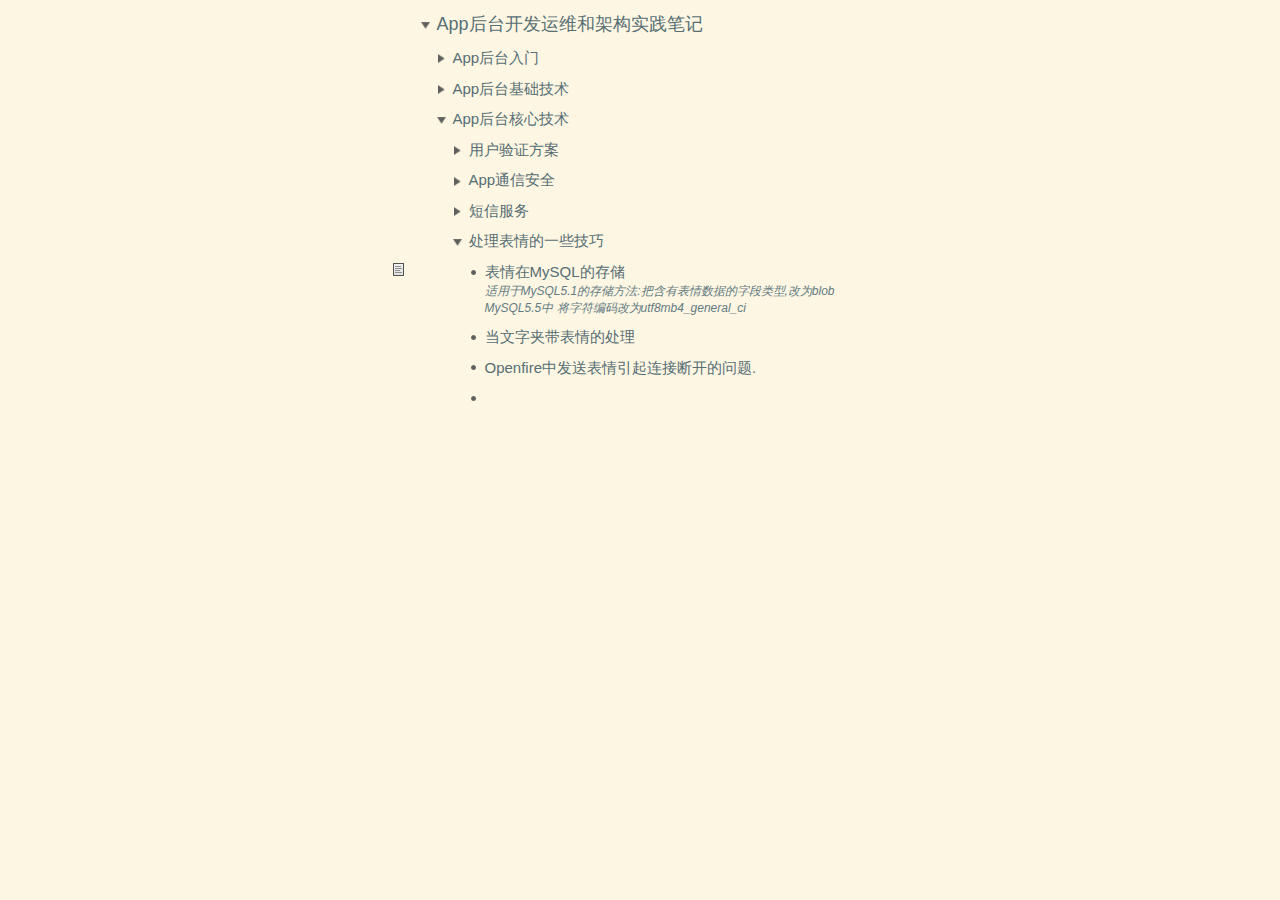
<file: App后台开发运维笔记.html/index.html>
<!DOCTYPE html><html><head><meta http-equiv="Content-Type" content="text/html; charset=utf-8"><meta charset="UTF-8"><title>App后台开发运维笔记</title><script type="text/javascript" src="jquery-3.1.0.min.js"></script><script type="text/javascript" src="outliner.js"></script><link href="styles.css" type="text/css" rel="stylesheet"></head><body id="wholeDocument" data-theme="light" class=""><div id="centered"><table data-level="1" id="dSvITtVVZhy" class="whole-row root" data-state="expanded" data-has-children="1" data-below-children="" data-bottom-padding="5" data-above-note="" data-above-children=""><tr class="outline-row level-1"><td><div class="alt-row-layer fill-cell"><div class="fill-cell "><div class="note-icon"></div></div></div></td><td><div class="alt-row-layer fill-cell"><div class="fill-cell force-wrap"><table class="outline-column"><tr><td class="" onmousedown="ioSwitch('dSvITtVVZhy', event.shiftKey)" style="width: 9px; "> </td><td class="handle " onmousedown="ioSwitch('dSvITtVVZhy', event.shiftKey)" style="padding-top: 4px;  width: 15px; "><div class="handle"><img id="idSvITtVVZhy" alt="V" class="parent" src="Expanded.png" title="collapse"></div></td><td class="label empty" style="padding-top: 4px; width: 1px; "></td><td class="column" style="padding-bottom: 5px; padding-top: 4px; "><div class="force-wrap white-space">App后台开发运维和架构实践笔记</div></td></tr></table></div></div></td></tr></table><table data-level="2" id="fnP6BwjlqSx" class="whole-row" data-state="collapsed" data-has-children="1" data-below-children="" data-bottom-padding="5" data-above-note="" data-above-children=""><tr class="outline-row level-2"><td><div class="alt-row-layer fill-cell"><div class="fill-cell "><div class="note-icon"></div></div></div></td><td><div class="alt-row-layer fill-cell"><div class="fill-cell force-wrap"><table class="outline-column"><tr><td class="" onmousedown="ioSwitch('fnP6BwjlqSx', event.shiftKey)" style="width: 25px; "> </td><td class="handle " onmousedown="ioSwitch('fnP6BwjlqSx', event.shiftKey)" style="padding-top: 4px;  width: 15px; "><div class="handle"><img id="ifnP6BwjlqSx" alt="&gt;" class="parent" src="Collapsed.png" title="expand"></div></td><td class="label empty" style="padding-top: 4px; width: 1px; "></td><td class="column" style="padding-bottom: 5px; padding-top: 4px; "><div class="force-wrap white-space">App后台入门</div></td></tr></table></div></div></td></tr></table><table data-level="3" id="nYdFBynxnC_" class="whole-row" data-state="collapsed" data-has-children="1" data-below-children="" data-bottom-padding="5" data-above-note="" data-above-children=""><tr class="outline-row level-3"><td><div class="alt-row-layer fill-cell"><div class="fill-cell "><div class="note-icon"></div></div></div></td><td><div class="alt-row-layer fill-cell"><div class="fill-cell force-wrap"><table class="outline-column"><tr><td class="" onmousedown="ioSwitch('nYdFBynxnC_', event.shiftKey)" style="width: 41px; "> </td><td class="handle " onmousedown="ioSwitch('nYdFBynxnC_', event.shiftKey)" style="padding-top: 4px;  width: 15px; "><div class="handle"><img id="inYdFBynxnC_" alt="&gt;" class="parent" src="Collapsed.png" title="expand"></div></td><td class="label empty" style="padding-top: 4px; width: 1px; "></td><td class="column" style="padding-bottom: 5px; padding-top: 4px; "><div class="force-wrap white-space">App后台的功能</div></td></tr></table></div></div></td></tr></table><table data-level="4" id="mieXa-tcAus" class="whole-row" data-state="collapsed" data-has-children="0" data-below-children="" data-bottom-padding="5" data-above-note="" data-above-children=""><tr class="outline-row level-4"><td><div class="alt-row-layer fill-cell"><div class="fill-cell "><div class="note-icon"></div></div></div></td><td><div class="alt-row-layer fill-cell"><div class="fill-cell force-wrap"><table class="outline-column"><tr><td class="" style="width: 57px; "> </td><td class="handle " style="padding-top: 4px;  width: 15px; "><div class="handle"><img alt="*" class="leaf" src="LeafRowHandle.png"></div></td><td class="label empty" style="padding-top: 4px; width: 1px; "></td><td class="column" style="padding-bottom: 5px; padding-top: 4px; "><div class="force-wrap white-space">远程存储数据</div></td></tr></table></div></div></td></tr></table><table data-level="4" id="pBh2o0d-HZf" class="whole-row" data-state="collapsed" data-has-children="0" data-below-children="" data-bottom-padding="5" data-above-note="" data-above-children=""><tr class="outline-row level-4"><td><div class="alt-row-layer fill-cell"><div class="fill-cell "><div class="note-icon"></div></div></div></td><td><div class="alt-row-layer fill-cell"><div class="fill-cell force-wrap"><table class="outline-column"><tr><td class="" style="width: 57px; "> </td><td class="handle " style="padding-top: 4px;  width: 15px; "><div class="handle"><img alt="*" class="leaf" src="LeafRowHandle.png"></div></td><td class="label empty" style="padding-top: 4px; width: 1px; "></td><td class="column" style="padding-bottom: 5px; padding-top: 4px; "><div class="force-wrap white-space">消息中转</div></td></tr></table></div></div></td></tr></table><table data-level="3" id="bvHT5aC2Iq2" class="whole-row" data-state="collapsed" data-has-children="1" data-below-children="" data-bottom-padding="5" data-above-note="" data-above-children=""><tr class="outline-row level-3"><td><div class="alt-row-layer fill-cell"><div class="fill-cell "><div class="note-icon"></div></div></div></td><td><div class="alt-row-layer fill-cell"><div class="fill-cell force-wrap"><table class="outline-column"><tr><td class="" onmousedown="ioSwitch('bvHT5aC2Iq2', event.shiftKey)" style="width: 41px; "> </td><td class="handle " onmousedown="ioSwitch('bvHT5aC2Iq2', event.shiftKey)" style="padding-top: 4px;  width: 15px; "><div class="handle"><img id="ibvHT5aC2Iq2" alt="&gt;" class="parent" src="Collapsed.png" title="expand"></div></td><td class="label empty" style="padding-top: 4px; width: 1px; "></td><td class="column" style="padding-bottom: 5px; padding-top: 4px; "><div class="force-wrap white-space">App后台架构</div></td></tr></table></div></div></td></tr></table><table data-level="4" id="mtTN-6v9uZd" class="whole-row" data-state="collapsed" data-has-children="0" data-below-children="" data-bottom-padding="5" data-above-note="" data-above-children=""><tr class="outline-row level-4"><td onmousedown="toggleNote('mtTN-6v9uZd', event.shiftKey)"><div class="alt-row-layer fill-cell"><div class="fill-cell "><div class="note-icon"><img id="nimtTN-6v9uZd" alt="V" class="note-icon" src="OONote.png" title="toggle note"></div></div></div></td><td><div class="alt-row-layer fill-cell"><div class="fill-cell force-wrap"><table class="outline-column"><tr><td class="" style="width: 57px; "> </td><td class="handle " style="padding-top: 4px;  width: 15px; "><div class="handle"><img alt="*" class="leaf" src="LeafRowHandle.png"></div></td><td class="label empty" style="padding-top: 4px; width: 1px; "></td><td class="column" style="padding-top: 4px; "><div class="force-wrap white-space">网站架构</div></td></tr></table></div></div></td></tr></table><table data-level="4" id="nmtTN-6v9uZd" class="whole-note" data-state="expanded" data-below-children="" data-bottom-padding="5" data-above-children=""><tr class="note-row level-4"><td><div class="note-filler"><div></div></div></td><td><div class="note-outline-column-div force-wrap fill-cell"><table class="note-table"><tr><td style="width: 57px;" class="note-bg "> </td><td class="note-bg " style="width: 15px;"> </td><td class="note-bg label empty" style=" color: rgba(0,0,0,0); width: 1px; "></td><td class="note" style="padding-bottom: 5px; "><div class="force-wrap white-space">一般认为是根据客户需求分析的结果,准确定位目标群体,设定网站整体架构,规划,设计网站栏目及其内容,制定网站开发流程及顺序,以最大限度地进行高效资源分配与管理的设计.</div></td></tr></table></div></td></tr></table><table data-level="4" id="lX8VsEtQkUd" class="whole-row" data-state="collapsed" data-has-children="1" data-below-children="" data-bottom-padding="5" data-above-note="" data-above-children=""><tr class="outline-row level-4"><td><div class="alt-row-layer fill-cell"><div class="fill-cell "><div class="note-icon"></div></div></div></td><td><div class="alt-row-layer fill-cell"><div class="fill-cell force-wrap"><table class="outline-column"><tr><td class="" onmousedown="ioSwitch('lX8VsEtQkUd', event.shiftKey)" style="width: 57px; "> </td><td class="handle " onmousedown="ioSwitch('lX8VsEtQkUd', event.shiftKey)" style="padding-top: 4px;  width: 15px; "><div class="handle"><img id="ilX8VsEtQkUd" alt="&gt;" class="parent" src="Collapsed.png" title="expand"></div></td><td class="label empty" style="padding-top: 4px; width: 1px; "></td><td class="column" style="padding-bottom: 5px; padding-top: 4px; "><div class="force-wrap white-space">设计App架构</div></td></tr></table></div></div></td></tr></table><table data-level="5" id="aM_BUnLj6aJ" class="whole-row" data-state="collapsed" data-has-children="0" data-below-children="" data-bottom-padding="5" data-above-note="" data-above-children=""><tr class="outline-row level-5"><td><div class="alt-row-layer fill-cell"><div class="fill-cell "><div class="note-icon"></div></div></div></td><td><div class="alt-row-layer fill-cell"><div class="fill-cell force-wrap"><table class="outline-column"><tr><td class="" style="width: 73px; "> </td><td class="handle " style="padding-top: 4px;  width: 15px; "><div class="handle"><img alt="*" class="leaf" src="LeafRowHandle.png"></div></td><td class="label empty" style="padding-top: 4px; width: 1px; "></td><td class="column" style="padding-bottom: 5px; padding-top: 4px; "><div class="force-wrap white-space">把所有技术方案有机融合,就是一个App的初步架构.</div></td></tr></table></div></div></td></tr></table><table data-level="5" id="j7ew51V3k7E" class="whole-row" data-state="collapsed" data-has-children="0" data-below-children="" data-bottom-padding="5" data-above-note="" data-above-children=""><tr class="outline-row level-5"><td><div class="alt-row-layer fill-cell"><div class="fill-cell "><div class="note-icon"></div></div></div></td><td><div class="alt-row-layer fill-cell"><div class="fill-cell force-wrap"><table class="outline-column"><tr><td class="" style="width: 73px; "> </td><td class="handle " style="padding-top: 4px;  width: 15px; "><div class="handle"><img alt="*" class="leaf" src="LeafRowHandle.png"></div></td><td class="label empty" style="padding-top: 4px; width: 1px; "></td><td class="column" style="padding-bottom: 5px; padding-top: 4px; "><div class="force-wrap white-space">根据整理出的问题,探讨可行的技术解决方案.</div></td></tr></table></div></div></td></tr></table><table data-level="5" id="aAlM2FezWB0" class="whole-row" data-state="collapsed" data-has-children="0" data-below-children="" data-bottom-padding="5" data-above-note="" data-above-children=""><tr class="outline-row level-5"><td><div class="alt-row-layer fill-cell"><div class="fill-cell "><div class="note-icon"></div></div></div></td><td><div class="alt-row-layer fill-cell"><div class="fill-cell force-wrap"><table class="outline-column"><tr><td class="" style="width: 73px; "> </td><td class="handle " style="padding-top: 4px;  width: 15px; "><div class="handle"><img alt="*" class="leaf" src="LeafRowHandle.png"></div></td><td class="label empty" style="padding-top: 4px; width: 1px; "></td><td class="column" style="padding-bottom: 5px; padding-top: 4px; "><div class="force-wrap white-space">把每个业务流程可能会遇到的问题整理出来</div></td></tr></table></div></div></td></tr></table><table data-level="5" id="o8zpfod40Rh" class="whole-row" data-state="collapsed" data-has-children="0" data-below-children="" data-bottom-padding="5" data-above-note="" data-above-children=""><tr class="outline-row level-5"><td><div class="alt-row-layer fill-cell"><div class="fill-cell "><div class="note-icon"></div></div></div></td><td><div class="alt-row-layer fill-cell"><div class="fill-cell force-wrap"><table class="outline-column"><tr><td class="" style="width: 73px; "> </td><td class="handle " style="padding-top: 4px;  width: 15px; "><div class="handle"><img alt="*" class="leaf" src="LeafRowHandle.png"></div></td><td class="label empty" style="padding-top: 4px; width: 1px; "></td><td class="column" style="padding-bottom: 5px; padding-top: 4px; "><div class="force-wrap white-space">根据App的设计,梳理出App的业务流程,把每个业务流程列出.</div></td></tr></table></div></div></td></tr></table><table data-level="4" id="hL5qGIhMEsU" class="whole-row" data-state="collapsed" data-has-children="1" data-below-children="" data-bottom-padding="5" data-above-note="" data-above-children=""><tr class="outline-row level-4"><td><div class="alt-row-layer fill-cell"><div class="fill-cell "><div class="note-icon"></div></div></div></td><td><div class="alt-row-layer fill-cell"><div class="fill-cell force-wrap"><table class="outline-column"><tr><td class="" onmousedown="ioSwitch('hL5qGIhMEsU', event.shiftKey)" style="width: 57px; "> </td><td class="handle " onmousedown="ioSwitch('hL5qGIhMEsU', event.shiftKey)" style="padding-top: 4px;  width: 15px; "><div class="handle"><img id="ihL5qGIhMEsU" alt="&gt;" class="parent" src="Collapsed.png" title="expand"></div></td><td class="label empty" style="padding-top: 4px; width: 1px; "></td><td class="column" style="padding-bottom: 5px; padding-top: 4px; "><div class="force-wrap white-space">架构特点</div></td></tr></table></div></div></td></tr></table><table data-level="5" id="f_-70_pMtjg" class="whole-row" data-state="collapsed" data-has-children="0" data-below-children="" data-bottom-padding="5" data-above-note="" data-above-children=""><tr class="outline-row level-5"><td><div class="alt-row-layer fill-cell"><div class="fill-cell "><div class="note-icon"></div></div></div></td><td><div class="alt-row-layer fill-cell"><div class="fill-cell force-wrap"><table class="outline-column"><tr><td class="" style="width: 73px; "> </td><td class="handle " style="padding-top: 4px;  width: 15px; "><div class="handle"><img alt="*" class="leaf" src="LeafRowHandle.png"></div></td><td class="label empty" style="padding-top: 4px; width: 1px; "></td><td class="column" style="padding-bottom: 5px; padding-top: 4px; "><div class="force-wrap white-space">架构的演变是由业务驱动</div></td></tr></table></div></div></td></tr></table><table data-level="5" id="aBuT1g0evWS" class="whole-row" data-state="collapsed" data-has-children="0" data-below-children="" data-bottom-padding="5" data-above-note="" data-above-children=""><tr class="outline-row level-5"><td><div class="alt-row-layer fill-cell"><div class="fill-cell "><div class="note-icon"></div></div></div></td><td><div class="alt-row-layer fill-cell"><div class="fill-cell force-wrap"><table class="outline-column"><tr><td class="" style="width: 73px; "> </td><td class="handle " style="padding-top: 4px;  width: 15px; "><div class="handle"><img alt="*" class="leaf" src="LeafRowHandle.png"></div></td><td class="label empty" style="padding-top: 4px; width: 1px; "></td><td class="column" style="padding-bottom: 5px; padding-top: 4px; "><div class="force-wrap white-space">架构不是为了炫耀技术</div></td></tr></table></div></div></td></tr></table><table data-level="5" id="bPZzWW3KtQV" class="whole-row" data-state="collapsed" data-has-children="0" data-below-children="" data-bottom-padding="5" data-above-note="" data-above-children=""><tr class="outline-row level-5"><td><div class="alt-row-layer fill-cell"><div class="fill-cell "><div class="note-icon"></div></div></div></td><td><div class="alt-row-layer fill-cell"><div class="fill-cell force-wrap"><table class="outline-column"><tr><td class="" style="width: 73px; "> </td><td class="handle " style="padding-top: 4px;  width: 15px; "><div class="handle"><img alt="*" class="leaf" src="LeafRowHandle.png"></div></td><td class="label empty" style="padding-top: 4px; width: 1px; "></td><td class="column" style="padding-bottom: 5px; padding-top: 4px; "><div class="force-wrap white-space">架构是和业务紧密相关</div></td></tr></table></div></div></td></tr></table><table data-level="4" id="or-WUNEuk5e" class="whole-row" data-state="collapsed" data-has-children="1" data-below-children="" data-bottom-padding="5" data-above-note="" data-above-children=""><tr class="outline-row level-4"><td><div class="alt-row-layer fill-cell"><div class="fill-cell "><div class="note-icon"></div></div></div></td><td><div class="alt-row-layer fill-cell"><div class="fill-cell force-wrap"><table class="outline-column"><tr><td class="" onmousedown="ioSwitch('or-WUNEuk5e', event.shiftKey)" style="width: 57px; "> </td><td class="handle " onmousedown="ioSwitch('or-WUNEuk5e', event.shiftKey)" style="padding-top: 4px;  width: 15px; "><div class="handle"><img id="ior-WUNEuk5e" alt="&gt;" class="parent" src="Collapsed.png" title="expand"></div></td><td class="label empty" style="padding-top: 4px; width: 1px; "></td><td class="column" style="padding-bottom: 5px; padding-top: 4px; "><div class="force-wrap white-space">通用设计框架</div></td></tr></table></div></div></td></tr></table><table data-level="5" id="h30i9Zf74iZ" class="whole-row" data-state="collapsed" data-has-children="0" data-below-children="" data-bottom-padding="5" data-above-note="" data-above-children=""><tr class="outline-row level-5"><td><div class="alt-row-layer fill-cell"><div class="fill-cell "><div class="note-icon"></div></div></div></td><td><div class="alt-row-layer fill-cell"><div class="fill-cell force-wrap"><table class="outline-column"><tr><td class="" style="width: 73px; "> </td><td class="handle " style="padding-top: 4px;  width: 15px; "><div class="handle"><img alt="*" class="leaf" src="LeafRowHandle.png"></div></td><td class="label empty" style="padding-top: 4px; width: 1px; "></td><td class="column" style="padding-bottom: 5px; padding-top: 4px; "><div class="force-wrap white-space">有什么业务?</div></td></tr></table></div></div></td></tr></table><table data-level="5" id="mmnFwwyIvIJ" class="whole-row" data-state="collapsed" data-has-children="0" data-below-children="" data-bottom-padding="5" data-above-note="" data-above-children=""><tr class="outline-row level-5"><td><div class="alt-row-layer fill-cell"><div class="fill-cell "><div class="note-icon"></div></div></div></td><td><div class="alt-row-layer fill-cell"><div class="fill-cell force-wrap"><table class="outline-column"><tr><td class="" style="width: 73px; "> </td><td class="handle " style="padding-top: 4px;  width: 15px; "><div class="handle"><img alt="*" class="leaf" src="LeafRowHandle.png"></div></td><td class="label empty" style="padding-top: 4px; width: 1px; "></td><td class="column" style="padding-bottom: 5px; padding-top: 4px; "><div class="force-wrap white-space">掌握了以上的架构设计的框架有什么好处?</div></td></tr></table></div></div></td></tr></table><table data-level="5" id="oejx8mndu6w" class="whole-row" data-state="collapsed" data-has-children="0" data-below-children="" data-bottom-padding="5" data-above-note="" data-above-children=""><tr class="outline-row level-5"><td><div class="alt-row-layer fill-cell"><div class="fill-cell "><div class="note-icon"></div></div></div></td><td><div class="alt-row-layer fill-cell"><div class="fill-cell force-wrap"><table class="outline-column"><tr><td class="" style="width: 73px; "> </td><td class="handle " style="padding-top: 4px;  width: 15px; "><div class="handle"><img alt="*" class="leaf" src="LeafRowHandle.png"></div></td><td class="label empty" style="padding-top: 4px; width: 1px; "></td><td class="column" style="padding-bottom: 5px; padding-top: 4px; "><div class="force-wrap white-space">作者是在什么业务逻辑遇到了哪些问题,采用了哪些技术解决方案?</div></td></tr></table></div></div></td></tr></table><table data-level="5" id="cVJOBLPEd9D" class="whole-row" data-state="collapsed" data-has-children="0" data-below-children="" data-bottom-padding="5" data-above-note="" data-above-children=""><tr class="outline-row level-5"><td><div class="alt-row-layer fill-cell"><div class="fill-cell "><div class="note-icon"></div></div></div></td><td><div class="alt-row-layer fill-cell"><div class="fill-cell force-wrap"><table class="outline-column"><tr><td class="" style="width: 73px; "> </td><td class="handle " style="padding-top: 4px;  width: 15px; "><div class="handle"><img alt="*" class="leaf" src="LeafRowHandle.png"></div></td><td class="label empty" style="padding-top: 4px; width: 1px; "></td><td class="column" style="padding-bottom: 5px; padding-top: 4px; "><div class="force-wrap white-space">遇到什么问题?</div></td></tr></table></div></div></td></tr></table><table data-level="5" id="chKwB1WXocT" class="whole-row" data-state="collapsed" data-has-children="0" data-below-children="" data-bottom-padding="5" data-above-note="" data-above-children=""><tr class="outline-row level-5"><td><div class="alt-row-layer fill-cell"><div class="fill-cell "><div class="note-icon"></div></div></div></td><td><div class="alt-row-layer fill-cell"><div class="fill-cell force-wrap"><table class="outline-column"><tr><td class="" style="width: 73px; "> </td><td class="handle " style="padding-top: 4px;  width: 15px; "><div class="handle"><img alt="*" class="leaf" src="LeafRowHandle.png"></div></td><td class="label empty" style="padding-top: 4px; width: 1px; "></td><td class="column" style="padding-bottom: 5px; padding-top: 4px; "><div class="force-wrap white-space">有什么可行的技术解决方案?</div></td></tr></table></div></div></td></tr></table><table data-level="3" id="idVIPL6pVn7" class="whole-row" data-state="collapsed" data-has-children="1" data-below-children="" data-bottom-padding="5" data-above-note="" data-above-children=""><tr class="outline-row level-3"><td><div class="alt-row-layer fill-cell"><div class="fill-cell "><div class="note-icon"></div></div></div></td><td><div class="alt-row-layer fill-cell"><div class="fill-cell force-wrap"><table class="outline-column"><tr><td class="" onmousedown="ioSwitch('idVIPL6pVn7', event.shiftKey)" style="width: 41px; "> </td><td class="handle " onmousedown="ioSwitch('idVIPL6pVn7', event.shiftKey)" style="padding-top: 4px;  width: 15px; "><div class="handle"><img id="iidVIPL6pVn7" alt="&gt;" class="parent" src="Collapsed.png" title="expand"></div></td><td class="label empty" style="padding-top: 4px; width: 1px; "></td><td class="column" style="padding-bottom: 5px; padding-top: 4px; "><div class="force-wrap white-space">App和App后台的通信</div></td></tr></table></div></div></td></tr></table><table data-level="4" id="b1tc3vLV6eB" class="whole-row" data-state="collapsed" data-has-children="1" data-below-children="" data-bottom-padding="5" data-above-note="" data-above-children=""><tr class="outline-row level-4"><td><div class="alt-row-layer fill-cell"><div class="fill-cell "><div class="note-icon"></div></div></div></td><td><div class="alt-row-layer fill-cell"><div class="fill-cell force-wrap"><table class="outline-column"><tr><td class="" onmousedown="ioSwitch('b1tc3vLV6eB', event.shiftKey)" style="width: 57px; "> </td><td class="handle " onmousedown="ioSwitch('b1tc3vLV6eB', event.shiftKey)" style="padding-top: 4px;  width: 15px; "><div class="handle"><img id="ib1tc3vLV6eB" alt="&gt;" class="parent" src="Collapsed.png" title="expand"></div></td><td class="label empty" style="padding-top: 4px; width: 1px; "></td><td class="column" style="padding-bottom: 5px; padding-top: 4px; "><div class="force-wrap white-space">App和后端是怎样通信的?</div></td></tr></table></div></div></td></tr></table><table data-level="5" id="lcgM8gxutMu" class="whole-row" data-state="collapsed" data-has-children="0" data-below-children="" data-bottom-padding="5" data-above-note="" data-above-children=""><tr class="outline-row level-5"><td><div class="alt-row-layer fill-cell"><div class="fill-cell "><div class="note-icon"></div></div></div></td><td><div class="alt-row-layer fill-cell"><div class="fill-cell force-wrap"><table class="outline-column"><tr><td class="" style="width: 73px; "> </td><td class="handle " style="padding-top: 4px;  width: 15px; "><div class="handle"><img alt="*" class="leaf" src="LeafRowHandle.png"></div></td><td class="label empty" style="padding-top: 4px; width: 1px; "></td><td class="column" style="padding-bottom: 5px; padding-top: 4px; "><div class="force-wrap white-space">API的用途.</div></td></tr></table></div></div></td></tr></table><table data-level="5" id="apupHDSbbd_" class="whole-row" data-state="collapsed" data-has-children="0" data-below-children="" data-bottom-padding="5" data-above-note="" data-above-children=""><tr class="outline-row level-5"><td onmousedown="toggleNote('apupHDSbbd_', event.shiftKey)"><div class="alt-row-layer fill-cell"><div class="fill-cell "><div class="note-icon"><img id="niapupHDSbbd_" alt="V" class="note-icon" src="OONote.png" title="toggle note"></div></div></div></td><td><div class="alt-row-layer fill-cell"><div class="fill-cell force-wrap"><table class="outline-column"><tr><td class="" style="width: 73px; "> </td><td class="handle " style="padding-top: 4px;  width: 15px; "><div class="handle"><img alt="*" class="leaf" src="LeafRowHandle.png"></div></td><td class="label empty" style="padding-top: 4px; width: 1px; "></td><td class="column" style="padding-top: 4px; "><div class="force-wrap white-space">API:应用程序编程接口</div></td></tr></table></div></div></td></tr></table><table data-level="5" id="napupHDSbbd_" class="whole-note" data-state="expanded" data-below-children="" data-bottom-padding="5" data-above-children=""><tr class="note-row level-5"><td><div class="note-filler"><div></div></div></td><td><div class="note-outline-column-div force-wrap fill-cell"><table class="note-table"><tr><td style="width: 73px;" class="note-bg "> </td><td class="note-bg " style="width: 15px;"> </td><td class="note-bg label empty" style=" color: rgba(0,0,0,0); width: 1px; "></td><td class="note" style="padding-bottom: 5px; "><div class="force-wrap white-space">是一些预先定义的函数,目的是提供应用程序与开发人员基于某软件或硬件得以访问一组例程的能力.而又无需访问源码,或理解内部工作机制的细节.</div></td></tr></table></div></td></tr></table><table data-level="5" id="of8gQSPm2NG" class="whole-row" data-state="collapsed" data-has-children="0" data-below-children="" data-bottom-padding="5" data-above-note="" data-above-children=""><tr class="outline-row level-5"><td><div class="alt-row-layer fill-cell"><div class="fill-cell "><div class="note-icon"></div></div></div></td><td><div class="alt-row-layer fill-cell"><div class="fill-cell force-wrap"><table class="outline-column"><tr><td class="" style="width: 73px; "> </td><td class="handle " style="padding-top: 4px;  width: 15px; "><div class="handle"><img alt="*" class="leaf" src="LeafRowHandle.png"></div></td><td class="label empty" style="padding-top: 4px; width: 1px; "></td><td class="column" style="padding-bottom: 5px; padding-top: 4px; "><div class="force-wrap white-space">API需要什么参数.</div></td></tr></table></div></div></td></tr></table><table data-level="5" id="ipUUjjMxz9M" class="whole-row" data-state="collapsed" data-has-children="0" data-below-children="" data-bottom-padding="5" data-above-note="" data-above-children=""><tr class="outline-row level-5"><td><div class="alt-row-layer fill-cell"><div class="fill-cell "><div class="note-icon"></div></div></div></td><td><div class="alt-row-layer fill-cell"><div class="fill-cell force-wrap"><table class="outline-column"><tr><td class="" style="width: 73px; "> </td><td class="handle " style="padding-top: 4px;  width: 15px; "><div class="handle"><img alt="*" class="leaf" src="LeafRowHandle.png"></div></td><td class="label empty" style="padding-top: 4px; width: 1px; "></td><td class="column" style="padding-bottom: 5px; padding-top: 4px; "><div class="force-wrap white-space">API返回什么参数.</div></td></tr></table></div></div></td></tr></table><table data-level="4" id="b7JgyrbiEjV" class="whole-row" data-state="collapsed" data-has-children="1" data-below-children="" data-bottom-padding="5" data-above-note="" data-above-children=""><tr class="outline-row level-4"><td><div class="alt-row-layer fill-cell"><div class="fill-cell "><div class="note-icon"></div></div></div></td><td><div class="alt-row-layer fill-cell"><div class="fill-cell force-wrap"><table class="outline-column"><tr><td class="" onmousedown="ioSwitch('b7JgyrbiEjV', event.shiftKey)" style="width: 57px; "> </td><td class="handle " onmousedown="ioSwitch('b7JgyrbiEjV', event.shiftKey)" style="padding-top: 4px;  width: 15px; "><div class="handle"><img id="ib7JgyrbiEjV" alt="&gt;" class="parent" src="Collapsed.png" title="expand"></div></td><td class="label empty" style="padding-top: 4px; width: 1px; "></td><td class="column" style="padding-bottom: 5px; padding-top: 4px; "><div class="force-wrap white-space">长连接或短连接</div></td></tr></table></div></div></td></tr></table><table data-level="5" id="jjDQDgeUiR1" class="whole-row" data-state="collapsed" data-has-children="0" data-below-children="" data-bottom-padding="5" data-above-note="" data-above-children=""><tr class="outline-row level-5"><td onmousedown="toggleNote('jjDQDgeUiR1', event.shiftKey)"><div class="alt-row-layer fill-cell"><div class="fill-cell "><div class="note-icon"><img id="nijjDQDgeUiR1" alt="V" class="note-icon" src="OONote.png" title="toggle note"></div></div></div></td><td><div class="alt-row-layer fill-cell"><div class="fill-cell force-wrap"><table class="outline-column"><tr><td class="" style="width: 73px; "> </td><td class="handle " style="padding-top: 4px;  width: 15px; "><div class="handle"><img alt="*" class="leaf" src="LeafRowHandle.png"></div></td><td class="label empty" style="padding-top: 4px; width: 1px; "></td><td class="column" style="padding-top: 4px; "><div class="force-wrap white-space">短连接</div></td></tr></table></div></div></td></tr></table><table data-level="5" id="njjDQDgeUiR1" class="whole-note" data-state="expanded" data-below-children="" data-bottom-padding="5" data-above-children=""><tr class="note-row level-5"><td><div class="note-filler"><div></div></div></td><td><div class="note-outline-column-div force-wrap fill-cell"><table class="note-table"><tr><td style="width: 73px;" class="note-bg "> </td><td class="note-bg " style="width: 15px;"> </td><td class="note-bg label empty" style=" color: rgba(0,0,0,0); width: 1px; "></td><td class="note" style="padding-bottom: 5px; "><div class="force-wrap white-space">Http协议,主流通信方式,开发效率高,有大量第三方软件可供开发人员使用.</div></td></tr></table></div></td></tr></table><table data-level="5" id="jz4c_rwrEGr" class="whole-row" data-state="collapsed" data-has-children="0" data-below-children="" data-bottom-padding="5" data-above-note="" data-above-children=""><tr class="outline-row level-5"><td onmousedown="toggleNote('jz4c_rwrEGr', event.shiftKey)"><div class="alt-row-layer fill-cell"><div class="fill-cell "><div class="note-icon"><img id="nijz4c_rwrEGr" alt="V" class="note-icon" src="OONote.png" title="toggle note"></div></div></div></td><td><div class="alt-row-layer fill-cell"><div class="fill-cell force-wrap"><table class="outline-column"><tr><td class="" style="width: 73px; "> </td><td class="handle " style="padding-top: 4px;  width: 15px; "><div class="handle"><img alt="*" class="leaf" src="LeafRowHandle.png"></div></td><td class="label empty" style="padding-top: 4px; width: 1px; "></td><td class="column" style="padding-top: 4px; "><div class="force-wrap white-space">长连接</div></td></tr></table></div></div></td></tr></table><table data-level="5" id="njz4c_rwrEGr" class="whole-note" data-state="expanded" data-below-children="" data-bottom-padding="5" data-above-children=""><tr class="note-row level-5"><td><div class="note-filler"><div></div></div></td><td><div class="note-outline-column-div force-wrap fill-cell"><table class="note-table"><tr><td style="width: 73px;" class="note-bg "> </td><td class="note-bg " style="width: 15px;"> </td><td class="note-bg label empty" style=" color: rgba(0,0,0,0); width: 1px; "></td><td class="note" style="padding-bottom: 5px; "><div class="force-wrap white-space">一般采用Socket或者WebSocket连接,对程序员素质要求较高.</div></td></tr></table></div></td></tr></table><table data-level="4" id="hKkOq7CIzOl" class="whole-row" data-state="collapsed" data-has-children="1" data-below-children="" data-bottom-padding="5" data-above-note="" data-above-children=""><tr class="outline-row level-4"><td><div class="alt-row-layer fill-cell"><div class="fill-cell "><div class="note-icon"></div></div></div></td><td><div class="alt-row-layer fill-cell"><div class="fill-cell force-wrap"><table class="outline-column"><tr><td class="" onmousedown="ioSwitch('hKkOq7CIzOl', event.shiftKey)" style="width: 57px; "> </td><td class="handle " onmousedown="ioSwitch('hKkOq7CIzOl', event.shiftKey)" style="padding-top: 4px;  width: 15px; "><div class="handle"><img id="ihKkOq7CIzOl" alt="&gt;" class="parent" src="Collapsed.png" title="expand"></div></td><td class="label empty" style="padding-top: 4px; width: 1px; "></td><td class="column" style="padding-bottom: 5px; padding-top: 4px; "><div class="force-wrap white-space">后端是如何返回数据的</div></td></tr></table></div></div></td></tr></table><table data-level="5" id="fOQ12-EPRGh" class="whole-row" data-state="collapsed" data-has-children="0" data-below-children="" data-bottom-padding="5" data-above-note="" data-above-children=""><tr class="outline-row level-5"><td><div class="alt-row-layer fill-cell"><div class="fill-cell "><div class="note-icon"></div></div></div></td><td><div class="alt-row-layer fill-cell"><div class="fill-cell force-wrap"><table class="outline-column"><tr><td class="" style="width: 73px; "> </td><td class="handle " style="padding-top: 4px;  width: 15px; "><div class="handle"><img alt="*" class="leaf" src="LeafRowHandle.png"></div></td><td class="label empty" style="padding-top: 4px; width: 1px; "></td><td class="column" style="padding-bottom: 5px; padding-top: 4px; "><div class="force-wrap white-space">JSON要比XML更省流量易于解析,所以主流</div></td></tr></table></div></div></td></tr></table><table data-level="5" id="f6UdgOYs70_" class="whole-row" data-state="collapsed" data-has-children="0" data-below-children="" data-bottom-padding="5" data-above-note="" data-above-children=""><tr class="outline-row level-5"><td onmousedown="toggleNote('f6UdgOYs70_', event.shiftKey)"><div class="alt-row-layer fill-cell"><div class="fill-cell "><div class="note-icon"><img id="nif6UdgOYs70_" alt="V" class="note-icon" src="OONote.png" title="toggle note"></div></div></div></td><td><div class="alt-row-layer fill-cell"><div class="fill-cell force-wrap"><table class="outline-column"><tr><td class="" style="width: 73px; "> </td><td class="handle " style="padding-top: 4px;  width: 15px; "><div class="handle"><img alt="*" class="leaf" src="LeafRowHandle.png"></div></td><td class="label empty" style="padding-top: 4px; width: 1px; "></td><td class="column" style="padding-top: 4px; "><div class="force-wrap white-space">XML</div></td></tr></table></div></div></td></tr></table><table data-level="5" id="nf6UdgOYs70_" class="whole-note" data-state="expanded" data-below-children="" data-bottom-padding="5" data-above-children=""><tr class="note-row level-5"><td><div class="note-filler"><div></div></div></td><td><div class="note-outline-column-div force-wrap fill-cell"><table class="note-table"><tr><td style="width: 73px;" class="note-bg "> </td><td class="note-bg " style="width: 15px;"> </td><td class="note-bg label empty" style=" color: rgba(0,0,0,0); width: 1px; "></td><td class="note" style="padding-bottom: 5px; "><div class="force-wrap white-space">用来标记数据,定义数据类型,是一种允许用户对自己的标记语言进行定义的源语言,非常适合万维网传输,提供统一的方法来描述和交换独立于应用程序或供应商的结构化数据.</div></td></tr></table></div></td></tr></table><table data-level="5" id="eXlh9v1r6xl" class="whole-row" data-state="collapsed" data-has-children="0" data-below-children="" data-bottom-padding="5" data-above-note="" data-above-children=""><tr class="outline-row level-5"><td onmousedown="toggleNote('eXlh9v1r6xl', event.shiftKey)"><div class="alt-row-layer fill-cell"><div class="fill-cell "><div class="note-icon"><img id="nieXlh9v1r6xl" alt="V" class="note-icon" src="OONote.png" title="toggle note"></div></div></div></td><td><div class="alt-row-layer fill-cell"><div class="fill-cell force-wrap"><table class="outline-column"><tr><td class="" style="width: 73px; "> </td><td class="handle " style="padding-top: 4px;  width: 15px; "><div class="handle"><img alt="*" class="leaf" src="LeafRowHandle.png"></div></td><td class="label empty" style="padding-top: 4px; width: 1px; "></td><td class="column" style="padding-top: 4px; "><div class="force-wrap white-space">JSON</div></td></tr></table></div></div></td></tr></table><table data-level="5" id="neXlh9v1r6xl" class="whole-note" data-state="expanded" data-below-children="" data-bottom-padding="5" data-above-children=""><tr class="note-row level-5"><td><div class="note-filler"><div></div></div></td><td><div class="note-outline-column-div force-wrap fill-cell"><table class="note-table"><tr><td style="width: 73px;" class="note-bg "> </td><td class="note-bg " style="width: 15px;"> </td><td class="note-bg label empty" style=" color: rgba(0,0,0,0); width: 1px; "></td><td class="note" style="padding-bottom: 5px; "><div class="force-wrap white-space">JSON是一种轻量级的数据交换格式.采用完全独立于语言的文本格式,但是也使用了类似C语言家族的习惯,易于阅读和编写,也易于机器解析和生成</div></td></tr></table></div></td></tr></table><table data-level="4" id="hIfJHjCkr8X" class="whole-row" data-state="collapsed" data-has-children="1" data-below-children="" data-bottom-padding="5" data-above-note="" data-above-children=""><tr class="outline-row level-4"><td><div class="alt-row-layer fill-cell"><div class="fill-cell "><div class="note-icon"></div></div></div></td><td><div class="alt-row-layer fill-cell"><div class="fill-cell force-wrap"><table class="outline-column"><tr><td class="" onmousedown="ioSwitch('hIfJHjCkr8X', event.shiftKey)" style="width: 57px; "> </td><td class="handle " onmousedown="ioSwitch('hIfJHjCkr8X', event.shiftKey)" style="padding-top: 4px;  width: 15px; "><div class="handle"><img id="ihIfJHjCkr8X" alt="&gt;" class="parent" src="Collapsed.png" title="expand"></div></td><td class="label empty" style="padding-top: 4px; width: 1px; "></td><td class="column" style="padding-bottom: 5px; padding-top: 4px; "><div class="force-wrap white-space">通用协议或私有协议</div></td></tr></table></div></div></td></tr></table><table data-level="5" id="merrPKZORBh" class="whole-row" data-state="collapsed" data-has-children="0" data-below-children="" data-bottom-padding="5" data-above-note="" data-above-children=""><tr class="outline-row level-5"><td onmousedown="toggleNote('merrPKZORBh', event.shiftKey)"><div class="alt-row-layer fill-cell"><div class="fill-cell "><div class="note-icon"><img id="nimerrPKZORBh" alt="V" class="note-icon" src="OONote.png" title="toggle note"></div></div></div></td><td><div class="alt-row-layer fill-cell"><div class="fill-cell force-wrap"><table class="outline-column"><tr><td class="" style="width: 73px; "> </td><td class="handle " style="padding-top: 4px;  width: 15px; "><div class="handle"><img alt="*" class="leaf" src="LeafRowHandle.png"></div></td><td class="label empty" style="padding-top: 4px; width: 1px; "></td><td class="column" style="padding-top: 4px; "><div class="force-wrap white-space">通用协议</div></td></tr></table></div></div></td></tr></table><table data-level="5" id="nmerrPKZORBh" class="whole-note" data-state="expanded" data-below-children="" data-bottom-padding="5" data-above-children=""><tr class="note-row level-5"><td><div class="note-filler"><div></div></div></td><td><div class="note-outline-column-div force-wrap fill-cell"><table class="note-table"><tr><td style="width: 73px;" class="note-bg "> </td><td class="note-bg " style="width: 15px;"> </td><td class="note-bg label empty" style=" color: rgba(0,0,0,0); width: 1px; "></td><td class="note" style="padding-bottom: 5px; "><div class="force-wrap white-space">例如Http协议,拥有大量的成熟模块可以调用.</div></td></tr></table></div></td></tr></table><table data-level="5" id="myxP0nWnsN0" class="whole-row" data-state="collapsed" data-has-children="0" data-below-children="" data-bottom-padding="5" data-above-note="" data-above-children=""><tr class="outline-row level-5"><td onmousedown="toggleNote('myxP0nWnsN0', event.shiftKey)"><div class="alt-row-layer fill-cell"><div class="fill-cell "><div class="note-icon"><img id="nimyxP0nWnsN0" alt="V" class="note-icon" src="OONote.png" title="toggle note"></div></div></div></td><td><div class="alt-row-layer fill-cell"><div class="fill-cell force-wrap"><table class="outline-column"><tr><td class="" style="width: 73px; "> </td><td class="handle " style="padding-top: 4px;  width: 15px; "><div class="handle"><img alt="*" class="leaf" src="LeafRowHandle.png"></div></td><td class="label empty" style="padding-top: 4px; width: 1px; "></td><td class="column" style="padding-top: 4px; "><div class="force-wrap white-space">私有协议</div></td></tr></table></div></div></td></tr></table><table data-level="5" id="nmyxP0nWnsN0" class="whole-note" data-state="expanded" data-below-children="" data-bottom-padding="5" data-above-children=""><tr class="note-row level-5"><td><div class="note-filler"><div></div></div></td><td><div class="note-outline-column-div force-wrap fill-cell"><table class="note-table"><tr><td style="width: 73px;" class="note-bg "> </td><td class="note-bg " style="width: 15px;"> </td><td class="note-bg label empty" style=" color: rgba(0,0,0,0); width: 1px; "></td><td class="note" style="padding-bottom: 5px; "><div class="force-wrap white-space">类似于开发一套新的语言,安全性较高,开发周期长.</div></td></tr></table></div></td></tr></table><table data-level="3" id="emR8YbpIfmY" class="whole-row" data-state="collapsed" data-has-children="1" data-below-children="" data-bottom-padding="5" data-above-note="" data-above-children=""><tr class="outline-row level-3"><td><div class="alt-row-layer fill-cell"><div class="fill-cell "><div class="note-icon"></div></div></div></td><td><div class="alt-row-layer fill-cell"><div class="fill-cell force-wrap"><table class="outline-column"><tr><td class="" onmousedown="ioSwitch('emR8YbpIfmY', event.shiftKey)" style="width: 41px; "> </td><td class="handle " onmousedown="ioSwitch('emR8YbpIfmY', event.shiftKey)" style="padding-top: 4px;  width: 15px; "><div class="handle"><img id="iemR8YbpIfmY" alt="&gt;" class="parent" src="Collapsed.png" title="expand"></div></td><td class="label empty" style="padding-top: 4px; width: 1px; "></td><td class="column" style="padding-bottom: 5px; padding-top: 4px; "><div class="force-wrap white-space">App后端与Web后端的区别</div></td></tr></table></div></div></td></tr></table><table data-level="4" id="e_hHhY0Vxac" class="whole-row" data-state="collapsed" data-has-children="0" data-below-children="" data-bottom-padding="5" data-above-note="" data-above-children=""><tr class="outline-row level-4"><td onmousedown="toggleNote('e_hHhY0Vxac', event.shiftKey)"><div class="alt-row-layer fill-cell"><div class="fill-cell "><div class="note-icon"><img id="nie_hHhY0Vxac" alt="V" class="note-icon" src="OONote.png" title="toggle note"></div></div></div></td><td><div class="alt-row-layer fill-cell"><div class="fill-cell force-wrap"><table class="outline-column"><tr><td class="" style="width: 57px; "> </td><td class="handle " style="padding-top: 4px;  width: 15px; "><div class="handle"><img alt="*" class="leaf" src="LeafRowHandle.png"></div></td><td class="label empty" style="padding-top: 4px; width: 1px; "></td><td class="column" style="padding-top: 4px; "><div class="force-wrap white-space">手机电量有限</div></td></tr></table></div></div></td></tr></table><table data-level="4" id="ne_hHhY0Vxac" class="whole-note" data-state="expanded" data-below-children="" data-bottom-padding="5" data-above-children=""><tr class="note-row level-4"><td><div class="note-filler"><div></div></div></td><td><div class="note-outline-column-div force-wrap fill-cell"><table class="note-table"><tr><td style="width: 57px;" class="note-bg "> </td><td class="note-bg " style="width: 15px;"> </td><td class="note-bg label empty" style=" color: rgba(0,0,0,0); width: 1px; "></td><td class="note" style="padding-bottom: 5px; "><div class="force-wrap white-space">电量消耗</div></td></tr></table></div></td></tr></table><table data-level="4" id="d-J7t3cNlN4" class="whole-row" data-state="collapsed" data-has-children="0" data-below-children="" data-bottom-padding="5" data-above-note="" data-above-children=""><tr class="outline-row level-4"><td onmousedown="toggleNote('d-J7t3cNlN4', event.shiftKey)"><div class="alt-row-layer fill-cell"><div class="fill-cell "><div class="note-icon"><img id="nid-J7t3cNlN4" alt="V" class="note-icon" src="OONote.png" title="toggle note"></div></div></div></td><td><div class="alt-row-layer fill-cell"><div class="fill-cell force-wrap"><table class="outline-column"><tr><td class="" style="width: 57px; "> </td><td class="handle " style="padding-top: 4px;  width: 15px; "><div class="handle"><img alt="*" class="leaf" src="LeafRowHandle.png"></div></td><td class="label empty" style="padding-top: 4px; width: 1px; "></td><td class="column" style="padding-top: 4px; "><div class="force-wrap white-space">App后台要慎重考虑网络传输的流量,主要在API设计、图片处理上</div></td></tr></table></div></div></td></tr></table><table data-level="4" id="nd-J7t3cNlN4" class="whole-note" data-state="expanded" data-below-children="" data-bottom-padding="5" data-above-children=""><tr class="note-row level-4"><td><div class="note-filler"><div></div></div></td><td><div class="note-outline-column-div force-wrap fill-cell"><table class="note-table"><tr><td style="width: 57px;" class="note-bg "> </td><td class="note-bg " style="width: 15px;"> </td><td class="note-bg label empty" style=" color: rgba(0,0,0,0); width: 1px; "></td><td class="note" style="padding-bottom: 5px; "><div class="force-wrap white-space">用户流量有限</div></td></tr></table></div></td></tr></table><table data-level="4" id="lGX4Bz7gG6x" class="whole-row" data-state="collapsed" data-has-children="0" data-below-children="" data-bottom-padding="5" data-above-note="" data-above-children=""><tr class="outline-row level-4"><td onmousedown="toggleNote('lGX4Bz7gG6x', event.shiftKey)"><div class="alt-row-layer fill-cell"><div class="fill-cell "><div class="note-icon"><img id="nilGX4Bz7gG6x" alt="V" class="note-icon" src="OONote.png" title="toggle note"></div></div></div></td><td><div class="alt-row-layer fill-cell"><div class="fill-cell force-wrap"><table class="outline-column"><tr><td class="" style="width: 57px; "> </td><td class="handle " style="padding-top: 4px;  width: 15px; "><div class="handle"><img alt="*" class="leaf" src="LeafRowHandle.png"></div></td><td class="label empty" style="padding-top: 4px; width: 1px; "></td><td class="column" style="padding-top: 4px; "><div class="force-wrap white-space">移动手机弱网络环境</div></td></tr></table></div></div></td></tr></table><table data-level="4" id="nlGX4Bz7gG6x" class="whole-note" data-state="expanded" data-below-children="" data-bottom-padding="5" data-above-children=""><tr class="note-row level-4"><td><div class="note-filler"><div></div></div></td><td><div class="note-outline-column-div force-wrap fill-cell"><table class="note-table"><tr><td style="width: 57px;" class="note-bg "> </td><td class="note-bg " style="width: 15px;"> </td><td class="note-bg label empty" style=" color: rgba(0,0,0,0); width: 1px; "></td><td class="note" style="padding-bottom: 5px; "><div class="force-wrap white-space">App网络连接断开,消息丢失</div></td></tr></table></div></td></tr></table><table data-level="3" id="k4K1tTdsIxs" class="whole-row" data-state="collapsed" data-has-children="1" data-below-children="" data-bottom-padding="5" data-above-note="" data-above-children=""><tr class="outline-row level-3"><td><div class="alt-row-layer fill-cell"><div class="fill-cell "><div class="note-icon"></div></div></div></td><td><div class="alt-row-layer fill-cell"><div class="fill-cell force-wrap"><table class="outline-column"><tr><td class="" onmousedown="ioSwitch('k4K1tTdsIxs', event.shiftKey)" style="width: 41px; "> </td><td class="handle " onmousedown="ioSwitch('k4K1tTdsIxs', event.shiftKey)" style="padding-top: 4px;  width: 15px; "><div class="handle"><img id="ik4K1tTdsIxs" alt="&gt;" class="parent" src="Collapsed.png" title="expand"></div></td><td class="label empty" style="padding-top: 4px; width: 1px; "></td><td class="column" style="padding-bottom: 5px; padding-top: 4px; "><div class="force-wrap white-space">选择服务器</div></td></tr></table></div></div></td></tr></table><table data-level="4" id="bKcq-ogfWK3" class="whole-row" data-state="collapsed" data-has-children="1" data-below-children="" data-bottom-padding="5" data-above-note="" data-above-children=""><tr class="outline-row level-4"><td onmousedown="toggleNote('bKcq-ogfWK3', event.shiftKey)"><div class="alt-row-layer fill-cell"><div class="fill-cell "><div class="note-icon"><img id="nibKcq-ogfWK3" alt="V" class="note-icon" src="OONote.png" title="toggle note"></div></div></div></td><td><div class="alt-row-layer fill-cell"><div class="fill-cell force-wrap"><table class="outline-column"><tr><td class="" onmousedown="ioSwitch('bKcq-ogfWK3', event.shiftKey)" style="width: 57px; "> </td><td class="handle " onmousedown="ioSwitch('bKcq-ogfWK3', event.shiftKey)" style="padding-top: 4px;  width: 15px; "><div class="handle"><img id="ibKcq-ogfWK3" alt="&gt;" class="parent" src="Collapsed.png" title="expand"></div></td><td class="label empty" style="padding-top: 4px; width: 1px; "></td><td class="column" style="padding-top: 4px; "><div class="force-wrap white-space">传统的IDC</div></td></tr></table></div></div></td></tr></table><table data-level="4" id="nbKcq-ogfWK3" class="whole-note" data-state="expanded" data-below-children="" data-bottom-padding="5" data-above-children=""><tr class="note-row level-4"><td><div class="note-filler"><div></div></div></td><td><div class="note-outline-column-div force-wrap fill-cell"><table class="note-table"><tr><td style="width: 57px;" class="note-bg "> </td><td class="note-bg " style="width: 15px;"> </td><td class="note-bg label empty" style=" color: rgba(0,0,0,0); width: 1px; "></td><td class="note" style="padding-bottom: 5px; "><div class="force-wrap white-space">IDC为<a href="https://baike.baidu.com/item/%E4%BA%92%E8%81%94%E7%BD%91%E5%86%85%E5%AE%B9%E6%8F%90%E4%BE%9B%E5%95%86" target="_blank">互联网内容提供商</a>（ICP）、企业、媒体和各类网站提供大规模、高质量、安全可靠的专业化服务器托管、空间租用、网络批发带宽以及ASP、EC等业务。IDC是对入驻（Hosting）企业、商户或<a href="https://baike.baidu.com/item/%E7%BD%91%E7%AB%99%E6%9C%8D%E5%8A%A1%E5%99%A8" target="_blank">网站服务器</a>群托管的场所；是各种模式电子商务赖以安全运作的基础设施，也是支持企业及其商业联盟（其分销商、供应商、客户等）实施价值链管理的平台。</div></td></tr></table></div></td></tr></table><table data-level="5" id="osG3M2FmoPK" class="whole-row" data-state="expanded" data-has-children="1" data-below-children="" data-bottom-padding="5" data-above-note="" data-above-children=""><tr class="outline-row level-5"><td><div class="alt-row-layer fill-cell"><div class="fill-cell "><div class="note-icon"></div></div></div></td><td><div class="alt-row-layer fill-cell"><div class="fill-cell force-wrap"><table class="outline-column"><tr><td class="" onmousedown="ioSwitch('osG3M2FmoPK', event.shiftKey)" style="width: 73px; "> </td><td class="handle " onmousedown="ioSwitch('osG3M2FmoPK', event.shiftKey)" style="padding-top: 4px;  width: 15px; "><div class="handle"><img id="iosG3M2FmoPK" alt="V" class="parent" src="Expanded.png" title="collapse"></div></td><td class="label empty" style="padding-top: 4px; width: 1px; "></td><td class="column" style="padding-bottom: 5px; padding-top: 4px; "><div class="force-wrap white-space">升级流程</div></td></tr></table></div></div></td></tr></table><table data-level="6" id="nTKFz3Hjjzc" class="whole-row" data-state="collapsed" data-has-children="0" data-below-children="" data-bottom-padding="5" data-above-note="" data-above-children=""><tr class="outline-row level-6"><td><div class="alt-row-layer fill-cell"><div class="fill-cell "><div class="note-icon"></div></div></div></td><td><div class="alt-row-layer fill-cell"><div class="fill-cell force-wrap"><table class="outline-column"><tr><td class="" style="width: 89px; "> </td><td class="handle " style="padding-top: 4px;  width: 15px; "><div class="handle"><img alt="*" class="leaf" src="LeafRowHandle.png"></div></td><td class="label empty" style="padding-top: 4px; width: 1px; "></td><td class="column" style="padding-bottom: 5px; padding-top: 4px; "><div class="force-wrap white-space"><img style="vertical-align: middle; width: 100%; max-width: 378px; height: auto" src="%E5%B7%B2%E7%B2%98%E8%B4%B4%E5%9B%BE%E5%BD%A2.png" alt="已粘贴图形"></div></td></tr></table></div></div></td></tr></table><table data-level="4" id="jUmughjeFyT" class="whole-row" data-state="collapsed" data-has-children="1" data-below-children="" data-bottom-padding="5" data-above-note="" data-above-children=""><tr class="outline-row level-4"><td onmousedown="toggleNote('jUmughjeFyT', event.shiftKey)"><div class="alt-row-layer fill-cell"><div class="fill-cell "><div class="note-icon"><img id="nijUmughjeFyT" alt="V" class="note-icon" src="OONote.png" title="toggle note"></div></div></div></td><td><div class="alt-row-layer fill-cell"><div class="fill-cell force-wrap"><table class="outline-column"><tr><td class="" onmousedown="ioSwitch('jUmughjeFyT', event.shiftKey)" style="width: 57px; "> </td><td class="handle " onmousedown="ioSwitch('jUmughjeFyT', event.shiftKey)" style="padding-top: 4px;  width: 15px; "><div class="handle"><img id="ijUmughjeFyT" alt="&gt;" class="parent" src="Collapsed.png" title="expand"></div></td><td class="label empty" style="padding-top: 4px; width: 1px; "></td><td class="column" style="padding-top: 4px; "><div class="force-wrap white-space">云服务器</div></td></tr></table></div></div></td></tr></table><table data-level="4" id="njUmughjeFyT" class="whole-note" data-state="expanded" data-below-children="" data-bottom-padding="5" data-above-children=""><tr class="note-row level-4"><td><div class="note-filler"><div></div></div></td><td><div class="note-outline-column-div force-wrap fill-cell"><table class="note-table"><tr><td style="width: 57px;" class="note-bg "> </td><td class="note-bg " style="width: 15px;"> </td><td class="note-bg label empty" style=" color: rgba(0,0,0,0); width: 1px; "></td><td class="note" style="padding-bottom: 5px; "><div class="force-wrap white-space">云服务器是一种简单高效、安全可靠、处理能力可弹性伸缩的计算服务。其管理方式比物理<a href="https://baike.baidu.com/item/%E6%9C%8D%E5%8A%A1%E5%99%A8" target="_blank">服务器</a>更简单高效。用户无需提前购买硬件，即可迅速创建或释放任意多台云服务器。</div><div class="force-wrap white-space"></div></td></tr></table></div></td></tr></table><table data-level="5" id="bCARGvVBLl3" class="whole-row" data-state="expanded" data-has-children="1" data-below-children="" data-bottom-padding="5" data-above-note="" data-above-children=""><tr class="outline-row level-5"><td><div class="alt-row-layer fill-cell"><div class="fill-cell "><div class="note-icon"></div></div></div></td><td><div class="alt-row-layer fill-cell"><div class="fill-cell force-wrap"><table class="outline-column"><tr><td class="" onmousedown="ioSwitch('bCARGvVBLl3', event.shiftKey)" style="width: 73px; "> </td><td class="handle " onmousedown="ioSwitch('bCARGvVBLl3', event.shiftKey)" style="padding-top: 4px;  width: 15px; "><div class="handle"><img id="ibCARGvVBLl3" alt="V" class="parent" src="Expanded.png" title="collapse"></div></td><td class="label empty" style="padding-top: 4px; width: 1px; "></td><td class="column" style="padding-bottom: 5px; padding-top: 4px; "><div class="force-wrap white-space">升级流程</div></td></tr></table></div></div></td></tr></table><table data-level="6" id="gTkqWyQl6zA" class="whole-row" data-state="expanded" data-has-children="1" data-below-children="" data-bottom-padding="5" data-above-note="" data-above-children=""><tr class="outline-row level-6"><td><div class="alt-row-layer fill-cell"><div class="fill-cell "><div class="note-icon"></div></div></div></td><td><div class="alt-row-layer fill-cell"><div class="fill-cell force-wrap"><table class="outline-column"><tr><td class="" onmousedown="ioSwitch('gTkqWyQl6zA', event.shiftKey)" style="width: 89px; "> </td><td class="handle " onmousedown="ioSwitch('gTkqWyQl6zA', event.shiftKey)" style="padding-top: 4px;  width: 15px; "><div class="handle"><img id="igTkqWyQl6zA" alt="V" class="parent" src="Expanded.png" title="collapse"></div></td><td class="label empty" style="padding-top: 4px; width: 1px; "></td><td class="column" style="padding-bottom: 5px; padding-top: 4px; "><div class="force-wrap white-space">额外服务</div></td></tr></table></div></div></td></tr></table><table data-level="7" id="jGK2-LyxKIz" class="whole-row" data-state="collapsed" data-has-children="0" data-below-children="" data-bottom-padding="5" data-above-note="" data-above-children=""><tr class="outline-row level-7"><td><div class="alt-row-layer fill-cell"><div class="fill-cell "><div class="note-icon"></div></div></div></td><td><div class="alt-row-layer fill-cell"><div class="fill-cell force-wrap"><table class="outline-column"><tr><td class="" style="width: 105px; "> </td><td class="handle " style="padding-top: 4px;  width: 15px; "><div class="handle"><img alt="*" class="leaf" src="LeafRowHandle.png"></div></td><td class="label empty" style="padding-top: 4px; width: 1px; "></td><td class="column" style="padding-bottom: 5px; padding-top: 4px; "><div class="force-wrap white-space">云内存存储</div></td></tr></table></div></div></td></tr></table><table data-level="7" id="aML_-WTEjog" class="whole-row" data-state="collapsed" data-has-children="0" data-below-children="" data-bottom-padding="5" data-above-note="" data-above-children=""><tr class="outline-row level-7"><td><div class="alt-row-layer fill-cell"><div class="fill-cell "><div class="note-icon"></div></div></div></td><td><div class="alt-row-layer fill-cell"><div class="fill-cell force-wrap"><table class="outline-column"><tr><td class="" style="width: 105px; "> </td><td class="handle " style="padding-top: 4px;  width: 15px; "><div class="handle"><img alt="*" class="leaf" src="LeafRowHandle.png"></div></td><td class="label empty" style="padding-top: 4px; width: 1px; "></td><td class="column" style="padding-bottom: 5px; padding-top: 4px; "><div class="force-wrap white-space">云数据库</div></td></tr></table></div></div></td></tr></table><table data-level="7" id="gcEj38Zbr3K" class="whole-row" data-state="collapsed" data-has-children="0" data-below-children="" data-bottom-padding="5" data-above-note="" data-above-children=""><tr class="outline-row level-7"><td><div class="alt-row-layer fill-cell"><div class="fill-cell "><div class="note-icon"></div></div></div></td><td><div class="alt-row-layer fill-cell"><div class="fill-cell force-wrap"><table class="outline-column"><tr><td class="" style="width: 105px; "> </td><td class="handle " style="padding-top: 4px;  width: 15px; "><div class="handle"><img alt="*" class="leaf" src="LeafRowHandle.png"></div></td><td class="label empty" style="padding-top: 4px; width: 1px; "></td><td class="column" style="padding-bottom: 5px; padding-top: 4px; "><div class="force-wrap white-space">负载均衡</div></td></tr></table></div></div></td></tr></table><table data-level="6" id="l_2h5xZA1I0" class="whole-row" data-state="collapsed" data-has-children="0" data-below-children="" data-bottom-padding="5" data-above-note="" data-above-children=""><tr class="outline-row level-6"><td><div class="alt-row-layer fill-cell"><div class="fill-cell "><div class="note-icon"></div></div></div></td><td><div class="alt-row-layer fill-cell"><div class="fill-cell force-wrap"><table class="outline-column"><tr><td class="" style="width: 89px; "> </td><td class="handle " style="padding-top: 4px;  width: 15px; "><div class="handle"><img alt="*" class="leaf" src="LeafRowHandle.png"></div></td><td class="label empty" style="padding-top: 4px; width: 1px; "></td><td class="column" style="padding-bottom: 5px; padding-top: 4px; "><div class="force-wrap white-space"><img style="vertical-align: middle; width: 100%; max-width: 463px; height: auto" src="%E5%B7%B2%E7%B2%98%E8%B4%B4%E5%9B%BE%E5%BD%A2_1.png" alt="已粘贴图形_1"></div></td></tr></table></div></div></td></tr></table><table data-level="3" id="jTY4d8m0mmT" class="whole-row" data-state="collapsed" data-has-children="1" data-below-children="" data-bottom-padding="5" data-above-note="" data-above-children=""><tr class="outline-row level-3"><td><div class="alt-row-layer fill-cell"><div class="fill-cell "><div class="note-icon"></div></div></div></td><td><div class="alt-row-layer fill-cell"><div class="fill-cell force-wrap"><table class="outline-column"><tr><td class="" onmousedown="ioSwitch('jTY4d8m0mmT', event.shiftKey)" style="width: 41px; "> </td><td class="handle " onmousedown="ioSwitch('jTY4d8m0mmT', event.shiftKey)" style="padding-top: 4px;  width: 15px; "><div class="handle"><img id="ijTY4d8m0mmT" alt="&gt;" class="parent" src="Collapsed.png" title="expand"></div></td><td class="label empty" style="padding-top: 4px; width: 1px; "></td><td class="column" style="padding-bottom: 5px; padding-top: 4px; "><div class="force-wrap white-space">选择编程语言</div></td></tr></table></div></div></td></tr></table><table data-level="4" id="aw8GIOp2D-U" class="whole-row" data-state="collapsed" data-has-children="1" data-below-children="" data-bottom-padding="5" data-above-note="" data-above-children=""><tr class="outline-row level-4"><td><div class="alt-row-layer fill-cell"><div class="fill-cell "><div class="note-icon"></div></div></div></td><td><div class="alt-row-layer fill-cell"><div class="fill-cell force-wrap"><table class="outline-column"><tr><td class="" onmousedown="ioSwitch('aw8GIOp2D-U', event.shiftKey)" style="width: 57px; "> </td><td class="handle " onmousedown="ioSwitch('aw8GIOp2D-U', event.shiftKey)" style="padding-top: 4px;  width: 15px; "><div class="handle"><img id="iaw8GIOp2D-U" alt="&gt;" class="parent" src="Collapsed.png" title="expand"></div></td><td class="label empty" style="padding-top: 4px; width: 1px; "></td><td class="column" style="padding-bottom: 5px; padding-top: 4px; "><div class="force-wrap white-space">核心原则</div></td></tr></table></div></div></td></tr></table><table data-level="5" id="mJZJxtsp8S3" class="whole-row" data-state="collapsed" data-has-children="0" data-below-children="" data-bottom-padding="5" data-above-note="" data-above-children=""><tr class="outline-row level-5"><td><div class="alt-row-layer fill-cell"><div class="fill-cell "><div class="note-icon"></div></div></div></td><td><div class="alt-row-layer fill-cell"><div class="fill-cell force-wrap"><table class="outline-column"><tr><td class="" style="width: 73px; "> </td><td class="handle " style="padding-top: 4px;  width: 15px; "><div class="handle"><img alt="*" class="leaf" src="LeafRowHandle.png"></div></td><td class="label empty" style="padding-top: 4px; width: 1px; "></td><td class="column" style="padding-bottom: 5px; padding-top: 4px; "><div class="force-wrap white-space">每种编程语言都有自己擅长的业务场景和性能特性.</div></td></tr></table></div></div></td></tr></table><table data-level="5" id="a3RbNkL1w7g" class="whole-row" data-state="collapsed" data-has-children="0" data-below-children="" data-bottom-padding="5" data-above-note="" data-above-children=""><tr class="outline-row level-5"><td><div class="alt-row-layer fill-cell"><div class="fill-cell "><div class="note-icon"></div></div></div></td><td><div class="alt-row-layer fill-cell"><div class="fill-cell force-wrap"><table class="outline-column"><tr><td class="" style="width: 73px; "> </td><td class="handle " style="padding-top: 4px;  width: 15px; "><div class="handle"><img alt="*" class="leaf" src="LeafRowHandle.png"></div></td><td class="label empty" style="padding-top: 4px; width: 1px; "></td><td class="column" style="padding-bottom: 5px; padding-top: 4px; "><div class="force-wrap white-space">一个大忌是用<span> </span>两套不同的编程语言维护一个相同的业务逻辑.</div></td></tr></table></div></div></td></tr></table><table data-level="5" id="lw3GdZbfiNV" class="whole-row" data-state="collapsed" data-has-children="0" data-below-children="" data-bottom-padding="5" data-above-note="" data-above-children=""><tr class="outline-row level-5"><td><div class="alt-row-layer fill-cell"><div class="fill-cell "><div class="note-icon"></div></div></div></td><td><div class="alt-row-layer fill-cell"><div class="fill-cell force-wrap"><table class="outline-column"><tr><td class="" style="width: 73px; "> </td><td class="handle " style="padding-top: 4px;  width: 15px; "><div class="handle"><img alt="*" class="leaf" src="LeafRowHandle.png"></div></td><td class="label empty" style="padding-top: 4px; width: 1px; "></td><td class="column" style="padding-bottom: 5px; padding-top: 4px; "><div class="force-wrap white-space">一个系统中,不同的业务逻辑可以用不同的编程语言实现.</div></td></tr></table></div></div></td></tr></table><table data-level="5" id="hmqvLYvWuBQ" class="whole-row" data-state="collapsed" data-has-children="0" data-below-children="" data-bottom-padding="5" data-above-note="" data-above-children=""><tr class="outline-row level-5"><td><div class="alt-row-layer fill-cell"><div class="fill-cell "><div class="note-icon"></div></div></div></td><td><div class="alt-row-layer fill-cell"><div class="fill-cell force-wrap"><table class="outline-column"><tr><td class="" style="width: 73px; "> </td><td class="handle " style="padding-top: 4px;  width: 15px; "><div class="handle"><img alt="*" class="leaf" src="LeafRowHandle.png"></div></td><td class="label empty" style="padding-top: 4px; width: 1px; "></td><td class="column" style="padding-bottom: 5px; padding-top: 4px; "><div class="force-wrap white-space">选择符合业务场景的最热门的编程语言</div></td></tr></table></div></div></td></tr></table><table data-level="5" id="nGgk5jfl5rS" class="whole-row" data-state="collapsed" data-has-children="0" data-below-children="" data-bottom-padding="5" data-above-note="" data-above-children=""><tr class="outline-row level-5"><td><div class="alt-row-layer fill-cell"><div class="fill-cell "><div class="note-icon"></div></div></div></td><td><div class="alt-row-layer fill-cell"><div class="fill-cell force-wrap"><table class="outline-column"><tr><td class="" style="width: 73px; "> </td><td class="handle " style="padding-top: 4px;  width: 15px; "><div class="handle"><img alt="*" class="leaf" src="LeafRowHandle.png"></div></td><td class="label empty" style="padding-top: 4px; width: 1px; "></td><td class="column" style="padding-bottom: 5px; padding-top: 4px; "><div class="force-wrap white-space">选择开发效率最高的编程语言</div></td></tr></table></div></div></td></tr></table><table data-level="3" id="gQ5kKbKeB_0" class="whole-row" data-state="collapsed" data-has-children="1" data-below-children="" data-bottom-padding="5" data-above-note="" data-above-children=""><tr class="outline-row level-3"><td><div class="alt-row-layer fill-cell"><div class="fill-cell "><div class="note-icon"></div></div></div></td><td><div class="alt-row-layer fill-cell"><div class="fill-cell force-wrap"><table class="outline-column"><tr><td class="" onmousedown="ioSwitch('gQ5kKbKeB_0', event.shiftKey)" style="width: 41px; "> </td><td class="handle " onmousedown="ioSwitch('gQ5kKbKeB_0', event.shiftKey)" style="padding-top: 4px;  width: 15px; "><div class="handle"><img id="igQ5kKbKeB_0" alt="&gt;" class="parent" src="Collapsed.png" title="expand"></div></td><td class="label empty" style="padding-top: 4px; width: 1px; "></td><td class="column" style="padding-bottom: 5px; padding-top: 4px; "><div class="force-wrap white-space">快速入门新技术</div></td></tr></table></div></div></td></tr></table><table data-level="4" id="kjHfHsJtb4g" class="whole-row" data-state="collapsed" data-has-children="1" data-below-children="" data-bottom-padding="5" data-above-note="" data-above-children=""><tr class="outline-row level-4"><td><div class="alt-row-layer fill-cell"><div class="fill-cell "><div class="note-icon"></div></div></div></td><td><div class="alt-row-layer fill-cell"><div class="fill-cell force-wrap"><table class="outline-column"><tr><td class="" onmousedown="ioSwitch('kjHfHsJtb4g', event.shiftKey)" style="width: 57px; "> </td><td class="handle " onmousedown="ioSwitch('kjHfHsJtb4g', event.shiftKey)" style="padding-top: 4px;  width: 15px; "><div class="handle"><img id="ikjHfHsJtb4g" alt="&gt;" class="parent" src="Collapsed.png" title="expand"></div></td><td class="label empty" style="padding-top: 4px; width: 1px; "></td><td class="column" style="padding-bottom: 5px; padding-top: 4px; "><div class="force-wrap white-space">核心</div></td></tr></table></div></div></td></tr></table><table data-level="5" id="ogxGn3jymPE" class="whole-row" data-state="collapsed" data-has-children="0" data-below-children="" data-bottom-padding="5" data-above-note="" data-above-children=""><tr class="outline-row level-5"><td><div class="alt-row-layer fill-cell"><div class="fill-cell "><div class="note-icon"></div></div></div></td><td><div class="alt-row-layer fill-cell"><div class="fill-cell force-wrap"><table class="outline-column"><tr><td class="" style="width: 73px; "> </td><td class="handle " style="padding-top: 4px;  width: 15px; "><div class="handle"><img alt="*" class="leaf" src="LeafRowHandle.png"></div></td><td class="label empty" style="padding-top: 4px; width: 1px; "></td><td class="column" style="padding-bottom: 5px; padding-top: 4px; "><div class="force-wrap white-space">软件的适用场景</div></td></tr></table></div></div></td></tr></table><table data-level="5" id="epC1uR7CDdR" class="whole-row" data-state="collapsed" data-has-children="0" data-below-children="" data-bottom-padding="5" data-above-note="" data-above-children=""><tr class="outline-row level-5"><td><div class="alt-row-layer fill-cell"><div class="fill-cell "><div class="note-icon"></div></div></div></td><td><div class="alt-row-layer fill-cell"><div class="fill-cell force-wrap"><table class="outline-column"><tr><td class="" style="width: 73px; "> </td><td class="handle " style="padding-top: 4px;  width: 15px; "><div class="handle"><img alt="*" class="leaf" src="LeafRowHandle.png"></div></td><td class="label empty" style="padding-top: 4px; width: 1px; "></td><td class="column" style="padding-bottom: 5px; padding-top: 4px; "><div class="force-wrap white-space">软件的运行原理</div></td></tr></table></div></div></td></tr></table><table data-level="4" id="pbBuWI1S9YR" class="whole-row" data-state="collapsed" data-has-children="1" data-below-children="" data-bottom-padding="5" data-above-note="" data-above-children=""><tr class="outline-row level-4"><td><div class="alt-row-layer fill-cell"><div class="fill-cell "><div class="note-icon"></div></div></div></td><td><div class="alt-row-layer fill-cell"><div class="fill-cell force-wrap"><table class="outline-column"><tr><td class="" onmousedown="ioSwitch('pbBuWI1S9YR', event.shiftKey)" style="width: 57px; "> </td><td class="handle " onmousedown="ioSwitch('pbBuWI1S9YR', event.shiftKey)" style="padding-top: 4px;  width: 15px; "><div class="handle"><img id="ipbBuWI1S9YR" alt="&gt;" class="parent" src="Collapsed.png" title="expand"></div></td><td class="label empty" style="padding-top: 4px; width: 1px; "></td><td class="column" style="padding-bottom: 5px; padding-top: 4px; "><div class="force-wrap white-space">入门新技术四种方法</div></td></tr></table></div></div></td></tr></table><table data-level="5" id="co8u0qaPsWj" class="whole-row" data-state="collapsed" data-has-children="0" data-below-children="" data-bottom-padding="5" data-above-note="" data-above-children=""><tr class="outline-row level-5"><td><div class="alt-row-layer fill-cell"><div class="fill-cell "><div class="note-icon"></div></div></div></td><td><div class="alt-row-layer fill-cell"><div class="fill-cell force-wrap"><table class="outline-column"><tr><td class="" style="width: 73px; "> </td><td class="handle " style="padding-top: 4px;  width: 15px; "><div class="handle"><img alt="*" class="leaf" src="LeafRowHandle.png"></div></td><td class="label empty" style="padding-top: 4px; width: 1px; "></td><td class="column" style="padding-bottom: 5px; padding-top: 4px; "><div class="force-wrap white-space">阅读源码的example文件夹</div></td></tr></table></div></div></td></tr></table><table data-level="5" id="mLK1YXiFNMW" class="whole-row" data-state="collapsed" data-has-children="0" data-below-children="" data-bottom-padding="5" data-above-note="" data-above-children=""><tr class="outline-row level-5"><td><div class="alt-row-layer fill-cell"><div class="fill-cell "><div class="note-icon"></div></div></div></td><td><div class="alt-row-layer fill-cell"><div class="fill-cell force-wrap"><table class="outline-column"><tr><td class="" style="width: 73px; "> </td><td class="handle " style="padding-top: 4px;  width: 15px; "><div class="handle"><img alt="*" class="leaf" src="LeafRowHandle.png"></div></td><td class="label empty" style="padding-top: 4px; width: 1px; "></td><td class="column" style="padding-bottom: 5px; padding-top: 4px; "><div class="force-wrap white-space">阅读官网的文档</div></td></tr></table></div></div></td></tr></table><table data-level="5" id="iME1utn65t9" class="whole-row" data-state="collapsed" data-has-children="0" data-below-children="" data-bottom-padding="5" data-above-note="" data-above-children=""><tr class="outline-row level-5"><td><div class="alt-row-layer fill-cell"><div class="fill-cell "><div class="note-icon"></div></div></div></td><td><div class="alt-row-layer fill-cell"><div class="fill-cell force-wrap"><table class="outline-column"><tr><td class="" style="width: 73px; "> </td><td class="handle " style="padding-top: 4px;  width: 15px; "><div class="handle"><img alt="*" class="leaf" src="LeafRowHandle.png"></div></td><td class="label empty" style="padding-top: 4px; width: 1px; "></td><td class="column" style="padding-bottom: 5px; padding-top: 4px; "><div class="force-wrap white-space">在搜索引擎网站中搜索</div></td></tr></table></div></div></td></tr></table><table data-level="5" id="f89BGyhYu7M" class="whole-row" data-state="collapsed" data-has-children="0" data-below-children="" data-bottom-padding="5" data-above-note="" data-above-children=""><tr class="outline-row level-5"><td><div class="alt-row-layer fill-cell"><div class="fill-cell "><div class="note-icon"></div></div></div></td><td><div class="alt-row-layer fill-cell"><div class="fill-cell force-wrap"><table class="outline-column"><tr><td class="" style="width: 73px; "> </td><td class="handle " style="padding-top: 4px;  width: 15px; "><div class="handle"><img alt="*" class="leaf" src="LeafRowHandle.png"></div></td><td class="label empty" style="padding-top: 4px; width: 1px; "></td><td class="column" style="padding-bottom: 5px; padding-top: 4px; "><div class="force-wrap white-space">阅读软件安装的README文件和INSTALL文件</div></td></tr></table></div></div></td></tr></table><table data-level="3" id="aLaSIqdD46M" class="whole-row" data-state="collapsed" data-has-children="1" data-below-children="" data-bottom-padding="5" data-above-note="" data-above-children=""><tr class="outline-row level-3"><td><div class="alt-row-layer fill-cell"><div class="fill-cell "><div class="note-icon"></div></div></div></td><td><div class="alt-row-layer fill-cell"><div class="fill-cell force-wrap"><table class="outline-column"><tr><td class="" onmousedown="ioSwitch('aLaSIqdD46M', event.shiftKey)" style="width: 41px; "> </td><td class="handle " onmousedown="ioSwitch('aLaSIqdD46M', event.shiftKey)" style="padding-top: 4px;  width: 15px; "><div class="handle"><img id="iaLaSIqdD46M" alt="&gt;" class="parent" src="Collapsed.png" title="expand"></div></td><td class="label empty" style="padding-top: 4px; width: 1px; "></td><td class="column" style="padding-bottom: 5px; padding-top: 4px; "><div class="force-wrap white-space">App是怎样炼成的</div></td></tr></table></div></div></td></tr></table><table data-level="4" id="perBjg9b0sL" class="whole-row" data-state="expanded" data-has-children="1" data-below-children="" data-bottom-padding="5" data-above-note="" data-above-children=""><tr class="outline-row level-4"><td><div class="alt-row-layer fill-cell"><div class="fill-cell "><div class="note-icon"></div></div></div></td><td><div class="alt-row-layer fill-cell"><div class="fill-cell force-wrap"><table class="outline-column"><tr><td class="" onmousedown="ioSwitch('perBjg9b0sL', event.shiftKey)" style="width: 57px; "> </td><td class="handle " onmousedown="ioSwitch('perBjg9b0sL', event.shiftKey)" style="padding-top: 4px;  width: 15px; "><div class="handle"><img id="iperBjg9b0sL" alt="V" class="parent" src="Expanded.png" title="collapse"></div></td><td class="label empty" style="padding-top: 4px; width: 1px; "></td><td class="column" style="padding-bottom: 5px; padding-top: 4px; "><div class="force-wrap white-space">正式推出阶段</div></td></tr></table></div></div></td></tr></table><table data-level="5" id="cLKDdoi002W" class="whole-row" data-state="collapsed" data-has-children="0" data-below-children="" data-bottom-padding="5" data-above-note="" data-above-children=""><tr class="outline-row level-5"><td><div class="alt-row-layer fill-cell"><div class="fill-cell "><div class="note-icon"></div></div></div></td><td><div class="alt-row-layer fill-cell"><div class="fill-cell force-wrap"><table class="outline-column"><tr><td class="" style="width: 73px; "> </td><td class="handle " style="padding-top: 4px;  width: 15px; "><div class="handle"><img alt="*" class="leaf" src="LeafRowHandle.png"></div></td><td class="label empty" style="padding-top: 4px; width: 1px; "></td><td class="column" style="padding-bottom: 5px; padding-top: 4px; "><div class="force-wrap white-space">怎么保证用户经常使用App,增加用户的黏性?</div></td></tr></table></div></div></td></tr></table><table data-level="5" id="nmQzzHjuVU6" class="whole-row" data-state="collapsed" data-has-children="0" data-below-children="" data-bottom-padding="5" data-above-note="" data-above-children=""><tr class="outline-row level-5"><td><div class="alt-row-layer fill-cell"><div class="fill-cell "><div class="note-icon"></div></div></div></td><td><div class="alt-row-layer fill-cell"><div class="fill-cell force-wrap"><table class="outline-column"><tr><td class="" style="width: 73px; "> </td><td class="handle " style="padding-top: 4px;  width: 15px; "><div class="handle"><img alt="*" class="leaf" src="LeafRowHandle.png"></div></td><td class="label empty" style="padding-top: 4px; width: 1px; "></td><td class="column" style="padding-bottom: 5px; padding-top: 4px; "><div class="force-wrap white-space">怎么让更多的用户了解这个App?</div></td></tr></table></div></div></td></tr></table><table data-level="5" id="czGk_SxRACK" class="whole-row" data-state="collapsed" data-has-children="0" data-below-children="" data-bottom-padding="5" data-above-note="" data-above-children=""><tr class="outline-row level-5"><td><div class="alt-row-layer fill-cell"><div class="fill-cell "><div class="note-icon"></div></div></div></td><td><div class="alt-row-layer fill-cell"><div class="fill-cell force-wrap"><table class="outline-column"><tr><td class="" style="width: 73px; "> </td><td class="handle " style="padding-top: 4px;  width: 15px; "><div class="handle"><img alt="*" class="leaf" src="LeafRowHandle.png"></div></td><td class="label empty" style="padding-top: 4px; width: 1px; "></td><td class="column" style="padding-bottom: 5px; padding-top: 4px; "><div class="force-wrap white-space">提交到各个应用市场,潜在用户也未必发现这个App?</div></td></tr></table></div></div></td></tr></table><table data-level="5" id="eT5NQlcQ7KH" class="whole-row" data-state="collapsed" data-has-children="0" data-below-children="" data-bottom-padding="5" data-above-note="" data-above-children=""><tr class="outline-row level-5"><td><div class="alt-row-layer fill-cell"><div class="fill-cell "><div class="note-icon"></div></div></div></td><td><div class="alt-row-layer fill-cell"><div class="fill-cell force-wrap"><table class="outline-column"><tr><td class="" style="width: 73px; "> </td><td class="handle " style="padding-top: 4px;  width: 15px; "><div class="handle"><img alt="*" class="leaf" src="LeafRowHandle.png"></div></td><td class="label empty" style="padding-top: 4px; width: 1px; "></td><td class="column" style="padding-bottom: 5px; padding-top: 4px; "><div class="force-wrap white-space">用户了解这个App后怎么让用户下载?</div></td></tr></table></div></div></td></tr></table><table data-level="5" id="k79MgquoOr_" class="whole-row" data-state="expanded" data-has-children="1" data-below-children="" data-bottom-padding="5" data-above-note="" data-above-children=""><tr class="outline-row level-5"><td><div class="alt-row-layer fill-cell"><div class="fill-cell "><div class="note-icon"></div></div></div></td><td><div class="alt-row-layer fill-cell"><div class="fill-cell force-wrap"><table class="outline-column"><tr><td class="" onmousedown="ioSwitch('k79MgquoOr_', event.shiftKey)" style="width: 73px; "> </td><td class="handle " onmousedown="ioSwitch('k79MgquoOr_', event.shiftKey)" style="padding-top: 4px;  width: 15px; "><div class="handle"><img id="ik79MgquoOr_" alt="V" class="parent" src="Expanded.png" title="collapse"></div></td><td class="label empty" style="padding-top: 4px; width: 1px; "></td><td class="column" style="padding-bottom: 5px; padding-top: 4px; "><div class="force-wrap white-space">App测试完毕后开始上架</div></td></tr></table></div></div></td></tr></table><table data-level="6" id="jfR_QUwb78c" class="whole-row" data-state="collapsed" data-has-children="0" data-below-children="" data-bottom-padding="5" data-above-note="" data-above-children=""><tr class="outline-row level-6"><td><div class="alt-row-layer fill-cell"><div class="fill-cell "><div class="note-icon"></div></div></div></td><td><div class="alt-row-layer fill-cell"><div class="fill-cell force-wrap"><table class="outline-column"><tr><td class="" style="width: 89px; "> </td><td class="handle " style="padding-top: 4px;  width: 15px; "><div class="handle"><img alt="*" class="leaf" src="LeafRowHandle.png"></div></td><td class="label empty" style="padding-top: 4px; width: 1px; "></td><td class="column" style="padding-bottom: 5px; padding-top: 4px; "><div class="force-wrap white-space">iOS 提交需要审核3天左右</div></td></tr></table></div></div></td></tr></table><table data-level="6" id="luKp2IdzTKE" class="whole-row" data-state="collapsed" data-has-children="0" data-below-children="" data-bottom-padding="5" data-above-note="" data-above-children=""><tr class="outline-row level-6"><td><div class="alt-row-layer fill-cell"><div class="fill-cell "><div class="note-icon"></div></div></div></td><td><div class="alt-row-layer fill-cell"><div class="fill-cell force-wrap"><table class="outline-column"><tr><td class="" style="width: 89px; "> </td><td class="handle " style="padding-top: 4px;  width: 15px; "><div class="handle"><img alt="*" class="leaf" src="LeafRowHandle.png"></div></td><td class="label empty" style="padding-top: 4px; width: 1px; "></td><td class="column" style="padding-bottom: 5px; padding-top: 4px; "><div class="force-wrap white-space">安卓<span> </span>提交到各个应用市场</div></td></tr></table></div></div></td></tr></table><table data-level="4" id="irFVYMau2dd" class="whole-row" data-state="collapsed" data-has-children="1" data-below-children="" data-bottom-padding="5" data-above-note="" data-above-children=""><tr class="outline-row level-4"><td><div class="alt-row-layer fill-cell"><div class="fill-cell "><div class="note-icon"></div></div></div></td><td><div class="alt-row-layer fill-cell"><div class="fill-cell force-wrap"><table class="outline-column"><tr><td class="" onmousedown="ioSwitch('irFVYMau2dd', event.shiftKey)" style="width: 57px; "> </td><td class="handle " onmousedown="ioSwitch('irFVYMau2dd', event.shiftKey)" style="padding-top: 4px;  width: 15px; "><div class="handle"><img id="iirFVYMau2dd" alt="&gt;" class="parent" src="Collapsed.png" title="expand"></div></td><td class="label empty" style="padding-top: 4px; width: 1px; "></td><td class="column" style="padding-bottom: 5px; padding-top: 4px; "><div class="force-wrap white-space">测试阶段</div></td></tr></table></div></div></td></tr></table><table data-level="5" id="d7TspDeqDUP" class="whole-row" data-state="collapsed" data-has-children="0" data-below-children="" data-bottom-padding="5" data-above-note="" data-above-children=""><tr class="outline-row level-5"><td onmousedown="toggleNote('d7TspDeqDUP', event.shiftKey)"><div class="alt-row-layer fill-cell"><div class="fill-cell "><div class="note-icon"><img id="nid7TspDeqDUP" alt="V" class="note-icon" src="OONote.png" title="toggle note"></div></div></div></td><td><div class="alt-row-layer fill-cell"><div class="fill-cell force-wrap"><table class="outline-column"><tr><td class="" style="width: 73px; "> </td><td class="handle " style="padding-top: 4px;  width: 15px; "><div class="handle"><img alt="*" class="leaf" src="LeafRowHandle.png"></div></td><td class="label empty" style="padding-top: 4px; width: 1px; "></td><td class="column" style="padding-top: 4px; "><div class="force-wrap white-space">测试周期</div></td></tr></table></div></div></td></tr></table><table data-level="5" id="nd7TspDeqDUP" class="whole-note" data-state="expanded" data-below-children="" data-bottom-padding="5" data-above-children=""><tr class="note-row level-5"><td><div class="note-filler"><div></div></div></td><td><div class="note-outline-column-div force-wrap fill-cell"><table class="note-table"><tr><td style="width: 73px;" class="note-bg "> </td><td class="note-bg " style="width: 15px;"> </td><td class="note-bg label empty" style=" color: rgba(0,0,0,0); width: 1px; "></td><td class="note" style="padding-bottom: 5px; "><div class="force-wrap white-space">当指定开发计划时就应该规划功能测试周期,一般一个月一次为宜</div></td></tr></table></div></td></tr></table><table data-level="4" id="e8h5MjbCjBw" class="whole-row" data-state="collapsed" data-has-children="1" data-below-children="" data-bottom-padding="5" data-above-note="" data-above-children=""><tr class="outline-row level-4"><td><div class="alt-row-layer fill-cell"><div class="fill-cell "><div class="note-icon"></div></div></div></td><td><div class="alt-row-layer fill-cell"><div class="fill-cell force-wrap"><table class="outline-column"><tr><td class="" onmousedown="ioSwitch('e8h5MjbCjBw', event.shiftKey)" style="width: 57px; "> </td><td class="handle " onmousedown="ioSwitch('e8h5MjbCjBw', event.shiftKey)" style="padding-top: 4px;  width: 15px; "><div class="handle"><img id="ie8h5MjbCjBw" alt="&gt;" class="parent" src="Collapsed.png" title="expand"></div></td><td class="label empty" style="padding-top: 4px; width: 1px; "></td><td class="column" style="padding-bottom: 5px; padding-top: 4px; "><div class="force-wrap white-space">研发阶段</div></td></tr></table></div></div></td></tr></table><table data-level="5" id="fKdhxZwxW97" class="whole-row" data-state="collapsed" data-has-children="1" data-below-children="" data-bottom-padding="5" data-above-note="" data-above-children=""><tr class="outline-row level-5"><td><div class="alt-row-layer fill-cell"><div class="fill-cell "><div class="note-icon"></div></div></div></td><td><div class="alt-row-layer fill-cell"><div class="fill-cell force-wrap"><table class="outline-column"><tr><td class="" onmousedown="ioSwitch('fKdhxZwxW97', event.shiftKey)" style="width: 73px; "> </td><td class="handle " onmousedown="ioSwitch('fKdhxZwxW97', event.shiftKey)" style="padding-top: 4px;  width: 15px; "><div class="handle"><img id="ifKdhxZwxW97" alt="&gt;" class="parent" src="Collapsed.png" title="expand"></div></td><td class="label empty" style="padding-top: 4px; width: 1px; "></td><td class="column" style="padding-bottom: 5px; padding-top: 4px; "><div class="force-wrap white-space">当后端的架构设计完成后,后端人员通过以下3点初步设定API接口</div></td></tr></table></div></div></td></tr></table><table data-level="6" id="o86P2FxtRvf" class="whole-row" data-state="collapsed" data-has-children="0" data-below-children="" data-bottom-padding="5" data-above-note="" data-above-children=""><tr class="outline-row level-6"><td><div class="alt-row-layer fill-cell"><div class="fill-cell "><div class="note-icon"></div></div></div></td><td><div class="alt-row-layer fill-cell"><div class="fill-cell force-wrap"><table class="outline-column"><tr><td class="" style="width: 89px; "> </td><td class="handle " style="padding-top: 4px;  width: 15px; "><div class="handle"><img alt="*" class="leaf" src="LeafRowHandle.png"></div></td><td class="label empty" style="padding-top: 4px; width: 1px; "></td><td class="column" style="padding-bottom: 5px; padding-top: 4px; "><div class="force-wrap white-space">API返回什么数据</div></td></tr></table></div></div></td></tr></table><table data-level="6" id="auxi2s-jrCa" class="whole-row" data-state="collapsed" data-has-children="0" data-below-children="" data-bottom-padding="5" data-above-note="" data-above-children=""><tr class="outline-row level-6"><td><div class="alt-row-layer fill-cell"><div class="fill-cell "><div class="note-icon"></div></div></div></td><td><div class="alt-row-layer fill-cell"><div class="fill-cell force-wrap"><table class="outline-column"><tr><td class="" style="width: 89px; "> </td><td class="handle " style="padding-top: 4px;  width: 15px; "><div class="handle"><img alt="*" class="leaf" src="LeafRowHandle.png"></div></td><td class="label empty" style="padding-top: 4px; width: 1px; "></td><td class="column" style="padding-bottom: 5px; padding-top: 4px; "><div class="force-wrap white-space">API有什么用</div></td></tr></table></div></div></td></tr></table><table data-level="6" id="pSlzLGw0zYt" class="whole-row" data-state="collapsed" data-has-children="0" data-below-children="" data-bottom-padding="5" data-above-note="" data-above-children=""><tr class="outline-row level-6"><td><div class="alt-row-layer fill-cell"><div class="fill-cell "><div class="note-icon"></div></div></div></td><td><div class="alt-row-layer fill-cell"><div class="fill-cell force-wrap"><table class="outline-column"><tr><td class="" style="width: 89px; "> </td><td class="handle " style="padding-top: 4px;  width: 15px; "><div class="handle"><img alt="*" class="leaf" src="LeafRowHandle.png"></div></td><td class="label empty" style="padding-top: 4px; width: 1px; "></td><td class="column" style="padding-bottom: 5px; padding-top: 4px; "><div class="force-wrap white-space">API的输入参数</div></td></tr></table></div></div></td></tr></table><table data-level="5" id="fkjajOR2mZ-" class="whole-row" data-state="collapsed" data-has-children="0" data-below-children="" data-bottom-padding="5" data-above-note="" data-above-children=""><tr class="outline-row level-5"><td><div class="alt-row-layer fill-cell"><div class="fill-cell "><div class="note-icon"></div></div></div></td><td><div class="alt-row-layer fill-cell"><div class="fill-cell force-wrap"><table class="outline-column"><tr><td class="" style="width: 73px; "> </td><td class="handle " style="padding-top: 4px;  width: 15px; "><div class="handle"><img alt="*" class="leaf" src="LeafRowHandle.png"></div></td><td class="label empty" style="padding-top: 4px; width: 1px; "></td><td class="column" style="padding-bottom: 5px; padding-top: 4px; "><div class="force-wrap white-space">Android研发人员和iOS研发人员可以先设计前端的界面,或者根据设计稿开始先做界面,凡是需要和后台交互的部分先不做.</div></td></tr></table></div></div></td></tr></table><table data-level="4" id="meRQdBLmOvN" class="whole-row" data-state="collapsed" data-has-children="1" data-below-children="" data-bottom-padding="5" data-above-note="" data-above-children=""><tr class="outline-row level-4"><td onmousedown="toggleNote('meRQdBLmOvN', event.shiftKey)"><div class="alt-row-layer fill-cell"><div class="fill-cell "><div class="note-icon"><img id="nimeRQdBLmOvN" alt="V" class="note-icon" src="OONote.png" title="toggle note"></div></div></div></td><td><div class="alt-row-layer fill-cell"><div class="fill-cell force-wrap"><table class="outline-column"><tr><td class="" onmousedown="ioSwitch('meRQdBLmOvN', event.shiftKey)" style="width: 57px; "> </td><td class="handle " onmousedown="ioSwitch('meRQdBLmOvN', event.shiftKey)" style="padding-top: 4px;  width: 15px; "><div class="handle"><img id="imeRQdBLmOvN" alt="&gt;" class="parent" src="Collapsed.png" title="expand"></div></td><td class="label empty" style="padding-top: 4px; width: 1px; "></td><td class="column" style="padding-top: 4px; "><div class="force-wrap white-space">项目启动阶段</div></td></tr></table></div></div></td></tr></table><table data-level="4" id="nmeRQdBLmOvN" class="whole-note" data-state="expanded" data-below-children="" data-bottom-padding="5" data-above-children=""><tr class="note-row level-4"><td><div class="note-filler"><div></div></div></td><td><div class="note-outline-column-div force-wrap fill-cell"><table class="note-table"><tr><td style="width: 57px;" class="note-bg "> </td><td class="note-bg " style="width: 15px;"> </td><td class="note-bg label empty" style=" color: rgba(0,0,0,0); width: 1px; "></td><td class="note" style="padding-bottom: 5px; "><div class="force-wrap white-space">在一个App项目启动之前,有产品经理(在创业公司里,产品经理一般都是公司的创始人)介绍个人对App的想法,例如App是做什么业务有哪些界面.</div><div class="force-wrap white-space">原型图一般使用Axure这款软件制作的.</div></td></tr></table></div></td></tr></table><table data-level="5" id="mgGoq5jEIPO" class="whole-row" data-state="collapsed" data-has-children="0" data-below-children="" data-bottom-padding="5" data-above-note="" data-above-children=""><tr class="outline-row level-5"><td><div class="alt-row-layer fill-cell"><div class="fill-cell "><div class="note-icon"></div></div></div></td><td><div class="alt-row-layer fill-cell"><div class="fill-cell force-wrap"><table class="outline-column"><tr><td class="" style="width: 73px; "> </td><td class="handle " style="padding-top: 4px;  width: 15px; "><div class="handle"><img alt="*" class="leaf" src="LeafRowHandle.png"></div></td><td class="label empty" style="padding-top: 4px; width: 1px; "></td><td class="column" style="padding-bottom: 5px; padding-top: 4px; "><div class="force-wrap white-space">原型图转换为设计稿(UI设计师)</div></td></tr></table></div></div></td></tr></table><table data-level="5" id="m3FJRTs6m66" class="whole-row" data-state="collapsed" data-has-children="0" data-below-children="" data-bottom-padding="5" data-above-note="" data-above-children=""><tr class="outline-row level-5"><td onmousedown="toggleNote('m3FJRTs6m66', event.shiftKey)"><div class="alt-row-layer fill-cell"><div class="fill-cell "><div class="note-icon"><img id="nim3FJRTs6m66" alt="V" class="note-icon" src="OONote.png" title="toggle note"></div></div></div></td><td><div class="alt-row-layer fill-cell"><div class="fill-cell force-wrap"><table class="outline-column"><tr><td class="" style="width: 73px; "> </td><td class="handle " style="padding-top: 4px;  width: 15px; "><div class="handle"><img alt="*" class="leaf" src="LeafRowHandle.png"></div></td><td class="label empty" style="padding-top: 4px; width: 1px; "></td><td class="column" style="padding-top: 4px; "><div class="force-wrap white-space">产品会议</div></td></tr></table></div></div></td></tr></table><table data-level="5" id="nm3FJRTs6m66" class="whole-note" data-state="expanded" data-below-children="" data-bottom-padding="5" data-above-children=""><tr class="note-row level-5"><td><div class="note-filler"><div></div></div></td><td><div class="note-outline-column-div force-wrap fill-cell"><table class="note-table"><tr><td style="width: 73px;" class="note-bg "> </td><td class="note-bg " style="width: 15px;"> </td><td class="note-bg label empty" style=" color: rgba(0,0,0,0); width: 1px; "></td><td class="note" style="padding-bottom: 5px; "><div class="force-wrap white-space">产品会议后,相关人员领取自己的任务,由上级分派到个人,</div><div class="force-wrap white-space">由技术总监和研发总监<span> </span>估计工时<span> </span>安排工作计划.</div></td></tr></table></div></td></tr></table><table data-level="5" id="pWzw-Pjgoku" class="whole-row" data-state="collapsed" data-has-children="0" data-below-children="" data-bottom-padding="5" data-above-note="" data-above-children=""><tr class="outline-row level-5"><td><div class="alt-row-layer fill-cell"><div class="fill-cell "><div class="note-icon"></div></div></div></td><td><div class="alt-row-layer fill-cell"><div class="fill-cell force-wrap"><table class="outline-column"><tr><td class="" style="width: 73px; "> </td><td class="handle " style="padding-top: 4px;  width: 15px; "><div class="handle"><img alt="*" class="leaf" src="LeafRowHandle.png"></div></td><td class="label empty" style="padding-top: 4px; width: 1px; "></td><td class="column" style="padding-bottom: 5px; padding-top: 4px; "><div class="force-wrap white-space">原型图</div></td></tr></table></div></div></td></tr></table><table data-level="5" id="juR5EICrYNh" class="whole-row" data-state="collapsed" data-has-children="0" data-below-children="" data-bottom-padding="5" data-above-note="" data-above-children=""><tr class="outline-row level-5"><td><div class="alt-row-layer fill-cell"><div class="fill-cell "><div class="note-icon"></div></div></div></td><td><div class="alt-row-layer fill-cell"><div class="fill-cell force-wrap"><table class="outline-column"><tr><td class="" style="width: 73px; "> </td><td class="handle " style="padding-top: 4px;  width: 15px; "><div class="handle"><img alt="*" class="leaf" src="LeafRowHandle.png"></div></td><td class="label empty" style="padding-top: 4px; width: 1px; "></td><td class="column" style="padding-bottom: 5px; padding-top: 4px; "><div class="force-wrap white-space">App构思</div></td></tr></table></div></div></td></tr></table><table data-level="3" id="ppuZnC75ue6" class="whole-row" data-state="collapsed" data-has-children="1" data-below-children="" data-bottom-padding="5" data-above-note="" data-above-children=""><tr class="outline-row level-3"><td><div class="alt-row-layer fill-cell"><div class="fill-cell "><div class="note-icon"></div></div></div></td><td><div class="alt-row-layer fill-cell"><div class="fill-cell force-wrap"><table class="outline-column"><tr><td class="" onmousedown="ioSwitch('ppuZnC75ue6', event.shiftKey)" style="width: 41px; "> </td><td class="handle " onmousedown="ioSwitch('ppuZnC75ue6', event.shiftKey)" style="padding-top: 4px;  width: 15px; "><div class="handle"><img id="ippuZnC75ue6" alt="&gt;" class="parent" src="Collapsed.png" title="expand"></div></td><td class="label empty" style="padding-top: 4px; width: 1px; "></td><td class="column" style="padding-bottom: 5px; padding-top: 4px; "><div class="force-wrap white-space">最适合App的开发模式—敏捷开发</div></td></tr></table></div></div></td></tr></table><table data-level="4" id="ovmsCSEmx7y" class="whole-row" data-state="collapsed" data-has-children="1" data-below-children="" data-bottom-padding="5" data-above-note="" data-above-children=""><tr class="outline-row level-4"><td onmousedown="toggleNote('ovmsCSEmx7y', event.shiftKey)"><div class="alt-row-layer fill-cell"><div class="fill-cell "><div class="note-icon"><img id="niovmsCSEmx7y" alt="V" class="note-icon" src="OONote.png" title="toggle note"></div></div></div></td><td><div class="alt-row-layer fill-cell"><div class="fill-cell force-wrap"><table class="outline-column"><tr><td class="" onmousedown="ioSwitch('ovmsCSEmx7y', event.shiftKey)" style="width: 57px; "> </td><td class="handle " onmousedown="ioSwitch('ovmsCSEmx7y', event.shiftKey)" style="padding-top: 4px;  width: 15px; "><div class="handle"><img id="iovmsCSEmx7y" alt="&gt;" class="parent" src="Collapsed.png" title="expand"></div></td><td class="label empty" style="padding-top: 4px; width: 1px; "></td><td class="column" style="padding-top: 4px; "><div class="force-wrap white-space">传统软件开发模式</div></td></tr></table></div></div></td></tr></table><table data-level="4" id="novmsCSEmx7y" class="whole-note" data-state="expanded" data-below-children="" data-bottom-padding="5" data-above-children=""><tr class="note-row level-4"><td><div class="note-filler"><div></div></div></td><td><div class="note-outline-column-div force-wrap fill-cell"><table class="note-table"><tr><td style="width: 57px;" class="note-bg "> </td><td class="note-bg " style="width: 15px;"> </td><td class="note-bg label empty" style=" color: rgba(0,0,0,0); width: 1px; "></td><td class="note" style="padding-bottom: 5px; "><div class="force-wrap white-space">开发周期过长,迭代速度慢</div></td></tr></table></div></td></tr></table><table data-level="5" id="cxGTMhpYRyK" class="whole-row" data-state="collapsed" data-has-children="0" data-below-children="" data-bottom-padding="5" data-above-note="" data-above-children=""><tr class="outline-row level-5"><td><div class="alt-row-layer fill-cell"><div class="fill-cell "><div class="note-icon"></div></div></div></td><td><div class="alt-row-layer fill-cell"><div class="fill-cell force-wrap"><table class="outline-column"><tr><td class="" style="width: 73px; "> </td><td class="handle " style="padding-top: 4px;  width: 15px; "><div class="handle"><img alt="*" class="leaf" src="LeafRowHandle.png"></div></td><td class="label empty" style="padding-top: 4px; width: 1px; "></td><td class="column" style="padding-bottom: 5px; padding-top: 4px; "><div class="force-wrap white-space">部署和使用系统</div></td></tr></table></div></div></td></tr></table><table data-level="5" id="jHVrrs_vKkB" class="whole-row" data-state="collapsed" data-has-children="0" data-below-children="" data-bottom-padding="5" data-above-note="" data-above-children=""><tr class="outline-row level-5"><td><div class="alt-row-layer fill-cell"><div class="fill-cell "><div class="note-icon"></div></div></div></td><td><div class="alt-row-layer fill-cell"><div class="fill-cell force-wrap"><table class="outline-column"><tr><td class="" style="width: 73px; "> </td><td class="handle " style="padding-top: 4px;  width: 15px; "><div class="handle"><img alt="*" class="leaf" src="LeafRowHandle.png"></div></td><td class="label empty" style="padding-top: 4px; width: 1px; "></td><td class="column" style="padding-bottom: 5px; padding-top: 4px; "><div class="force-wrap white-space">问题评估</div></td></tr></table></div></div></td></tr></table><table data-level="5" id="cq9kwDmqYCY" class="whole-row" data-state="collapsed" data-has-children="0" data-below-children="" data-bottom-padding="5" data-above-note="" data-above-children=""><tr class="outline-row level-5"><td><div class="alt-row-layer fill-cell"><div class="fill-cell "><div class="note-icon"></div></div></div></td><td><div class="alt-row-layer fill-cell"><div class="fill-cell force-wrap"><table class="outline-column"><tr><td class="" style="width: 73px; "> </td><td class="handle " style="padding-top: 4px;  width: 15px; "><div class="handle"><img alt="*" class="leaf" src="LeafRowHandle.png"></div></td><td class="label empty" style="padding-top: 4px; width: 1px; "></td><td class="column" style="padding-bottom: 5px; padding-top: 4px; "><div class="force-wrap white-space">开发代码</div></td></tr></table></div></div></td></tr></table><table data-level="5" id="ff1nYhfqsrU" class="whole-row" data-state="collapsed" data-has-children="0" data-below-children="" data-bottom-padding="5" data-above-note="" data-above-children=""><tr class="outline-row level-5"><td><div class="alt-row-layer fill-cell"><div class="fill-cell "><div class="note-icon"></div></div></div></td><td><div class="alt-row-layer fill-cell"><div class="fill-cell force-wrap"><table class="outline-column"><tr><td class="" style="width: 73px; "> </td><td class="handle " style="padding-top: 4px;  width: 15px; "><div class="handle"><img alt="*" class="leaf" src="LeafRowHandle.png"></div></td><td class="label empty" style="padding-top: 4px; width: 1px; "></td><td class="column" style="padding-bottom: 5px; padding-top: 4px; "><div class="force-wrap white-space">计划解决方案</div></td></tr></table></div></div></td></tr></table><table data-level="5" id="hov2Q0zRfpQ" class="whole-row" data-state="collapsed" data-has-children="0" data-below-children="" data-bottom-padding="5" data-above-note="" data-above-children=""><tr class="outline-row level-5"><td><div class="alt-row-layer fill-cell"><div class="fill-cell "><div class="note-icon"></div></div></div></td><td><div class="alt-row-layer fill-cell"><div class="fill-cell force-wrap"><table class="outline-column"><tr><td class="" style="width: 73px; "> </td><td class="handle " style="padding-top: 4px;  width: 15px; "><div class="handle"><img alt="*" class="leaf" src="LeafRowHandle.png"></div></td><td class="label empty" style="padding-top: 4px; width: 1px; "></td><td class="column" style="padding-bottom: 5px; padding-top: 4px; "><div class="force-wrap white-space">维护解决方案</div></td></tr></table></div></div></td></tr></table><table data-level="5" id="nvPA8PFc1VJ" class="whole-row" data-state="collapsed" data-has-children="0" data-below-children="" data-bottom-padding="5" data-above-note="" data-above-children=""><tr class="outline-row level-5"><td><div class="alt-row-layer fill-cell"><div class="fill-cell "><div class="note-icon"></div></div></div></td><td><div class="alt-row-layer fill-cell"><div class="fill-cell force-wrap"><table class="outline-column"><tr><td class="" style="width: 73px; "> </td><td class="handle " style="padding-top: 4px;  width: 15px; "><div class="handle"><img alt="*" class="leaf" src="LeafRowHandle.png"></div></td><td class="label empty" style="padding-top: 4px; width: 1px; "></td><td class="column" style="padding-bottom: 5px; padding-top: 4px; "><div class="force-wrap white-space">设计系统架构</div></td></tr></table></div></div></td></tr></table><table data-level="5" id="nMLQUOyql4q" class="whole-row" data-state="collapsed" data-has-children="0" data-below-children="" data-bottom-padding="5" data-above-note="" data-above-children=""><tr class="outline-row level-5"><td><div class="alt-row-layer fill-cell"><div class="fill-cell "><div class="note-icon"></div></div></div></td><td><div class="alt-row-layer fill-cell"><div class="fill-cell force-wrap"><table class="outline-column"><tr><td class="" style="width: 73px; "> </td><td class="handle " style="padding-top: 4px;  width: 15px; "><div class="handle"><img alt="*" class="leaf" src="LeafRowHandle.png"></div></td><td class="label empty" style="padding-top: 4px; width: 1px; "></td><td class="column" style="padding-bottom: 5px; padding-top: 4px; "><div class="force-wrap white-space">测试</div></td></tr></table></div></div></td></tr></table><table data-level="4" id="eiVtB9nGclk" class="whole-row" data-state="expanded" data-has-children="1" data-below-children="" data-bottom-padding="5" data-above-note="" data-above-children=""><tr class="outline-row level-4"><td onmousedown="toggleNote('eiVtB9nGclk', event.shiftKey)"><div class="alt-row-layer fill-cell"><div class="fill-cell "><div class="note-icon"><img id="nieiVtB9nGclk" alt="V" class="note-icon" src="OONote.png" title="toggle note"></div></div></div></td><td><div class="alt-row-layer fill-cell"><div class="fill-cell force-wrap"><table class="outline-column"><tr><td class="" onmousedown="ioSwitch('eiVtB9nGclk', event.shiftKey)" style="width: 57px; "> </td><td class="handle " onmousedown="ioSwitch('eiVtB9nGclk', event.shiftKey)" style="padding-top: 4px;  width: 15px; "><div class="handle"><img id="ieiVtB9nGclk" alt="V" class="parent" src="Expanded.png" title="collapse"></div></td><td class="label empty" style="padding-top: 4px; width: 1px; "></td><td class="column" style="padding-top: 4px; "><div class="force-wrap white-space">Scrum</div></td></tr></table></div></div></td></tr></table><table data-level="4" id="neiVtB9nGclk" class="whole-note" data-state="expanded" data-below-children="" data-bottom-padding="5" data-above-children=""><tr class="note-row level-4"><td><div class="note-filler"><div></div></div></td><td><div class="note-outline-column-div force-wrap fill-cell"><table class="note-table"><tr><td style="width: 57px;" class="note-bg "> </td><td class="note-bg " style="width: 15px;"> </td><td class="note-bg label empty" style=" color: rgba(0,0,0,0); width: 1px; "></td><td class="note" style="padding-bottom: 5px; "><div class="force-wrap white-space">是一个敏捷开发框架,是一个增量的,迭代的开发过程.</div></td></tr></table></div></td></tr></table><table data-level="5" id="beD8wzYiPrq" class="whole-row" data-state="collapsed" data-has-children="1" data-below-children="" data-bottom-padding="5" data-above-note="" data-above-children=""><tr class="outline-row level-5"><td><div class="alt-row-layer fill-cell"><div class="fill-cell "><div class="note-icon"></div></div></div></td><td><div class="alt-row-layer fill-cell"><div class="fill-cell force-wrap"><table class="outline-column"><tr><td class="" onmousedown="ioSwitch('beD8wzYiPrq', event.shiftKey)" style="width: 73px; "> </td><td class="handle " onmousedown="ioSwitch('beD8wzYiPrq', event.shiftKey)" style="padding-top: 4px;  width: 15px; "><div class="handle"><img id="ibeD8wzYiPrq" alt="&gt;" class="parent" src="Collapsed.png" title="expand"></div></td><td class="label empty" style="padding-top: 4px; width: 1px; "></td><td class="column" style="padding-bottom: 5px; padding-top: 4px; "><div class="force-wrap white-space">截图</div></td></tr></table></div></div></td></tr></table><table data-level="6" id="gwYHlQgihCS" class="whole-row" data-state="collapsed" data-has-children="0" data-below-children="" data-bottom-padding="5" data-above-note="" data-above-children=""><tr class="outline-row level-6"><td><div class="alt-row-layer fill-cell"><div class="fill-cell "><div class="note-icon"></div></div></div></td><td><div class="alt-row-layer fill-cell"><div class="fill-cell force-wrap"><table class="outline-column"><tr><td class="" style="width: 89px; "> </td><td class="handle " style="padding-top: 4px;  width: 15px; "><div class="handle"><img alt="*" class="leaf" src="LeafRowHandle.png"></div></td><td class="label empty" style="padding-top: 4px; width: 1px; "></td><td class="column" style="padding-bottom: 5px; padding-top: 4px; "><div class="force-wrap white-space"><img style="vertical-align: middle; width: 100%; max-width: 473px; height: auto" src="%E5%B7%B2%E7%B2%98%E8%B4%B4%E5%9B%BE%E5%BD%A2_2.png" alt="已粘贴图形_2"></div></td></tr></table></div></div></td></tr></table><table data-level="5" id="eH8pc6mB5AZ" class="whole-row" data-state="expanded" data-has-children="1" data-below-children="" data-bottom-padding="5" data-above-note="" data-above-children=""><tr class="outline-row level-5"><td><div class="alt-row-layer fill-cell"><div class="fill-cell "><div class="note-icon"></div></div></div></td><td><div class="alt-row-layer fill-cell"><div class="fill-cell force-wrap"><table class="outline-column"><tr><td class="" onmousedown="ioSwitch('eH8pc6mB5AZ', event.shiftKey)" style="width: 73px; "> </td><td class="handle " onmousedown="ioSwitch('eH8pc6mB5AZ', event.shiftKey)" style="padding-top: 4px;  width: 15px; "><div class="handle"><img id="ieH8pc6mB5AZ" alt="V" class="parent" src="Expanded.png" title="collapse"></div></td><td class="label empty" style="padding-top: 4px; width: 1px; "></td><td class="column" style="padding-bottom: 5px; padding-top: 4px; "><div class="force-wrap white-space">日常开发</div></td></tr></table></div></div></td></tr></table><table data-level="6" id="km9l_Cb99J_" class="whole-row" data-state="collapsed" data-has-children="1" data-below-children="" data-bottom-padding="5" data-above-note="" data-above-children=""><tr class="outline-row level-6"><td onmousedown="toggleNote('km9l_Cb99J_', event.shiftKey)"><div class="alt-row-layer fill-cell"><div class="fill-cell "><div class="note-icon"><img id="nikm9l_Cb99J_" alt="V" class="note-icon" src="OONote.png" title="toggle note"></div></div></div></td><td><div class="alt-row-layer fill-cell"><div class="fill-cell force-wrap"><table class="outline-column"><tr><td class="" onmousedown="ioSwitch('km9l_Cb99J_', event.shiftKey)" style="width: 89px; "> </td><td class="handle " onmousedown="ioSwitch('km9l_Cb99J_', event.shiftKey)" style="padding-top: 4px;  width: 15px; "><div class="handle"><img id="ikm9l_Cb99J_" alt="&gt;" class="parent" src="Collapsed.png" title="expand"></div></td><td class="label empty" style="padding-top: 4px; width: 1px; "></td><td class="column" style="padding-top: 4px; "><div class="force-wrap white-space">Scrum master </div></td></tr></table></div></div></td></tr></table><table data-level="6" id="nkm9l_Cb99J_" class="whole-note" data-state="expanded" data-below-children="" data-bottom-padding="5" data-above-children=""><tr class="note-row level-6"><td><div class="note-filler"><div></div></div></td><td><div class="note-outline-column-div force-wrap fill-cell"><table class="note-table"><tr><td style="width: 89px;" class="note-bg "> </td><td class="note-bg " style="width: 15px;"> </td><td class="note-bg label empty" style=" color: rgba(0,0,0,0); width: 1px; "></td><td class="note" style="padding-bottom: 5px; "><div class="force-wrap white-space">一般由<span> </span>技术总监担任,屏蔽外部干扰,专注于开发进度</div></td></tr></table></div></td></tr></table><table data-level="7" id="p-ZWFvA7mcE" class="whole-row" data-state="collapsed" data-has-children="0" data-below-children="" data-bottom-padding="5" data-above-note="" data-above-children=""><tr class="outline-row level-7"><td><div class="alt-row-layer fill-cell"><div class="fill-cell "><div class="note-icon"></div></div></div></td><td><div class="alt-row-layer fill-cell"><div class="fill-cell force-wrap"><table class="outline-column"><tr><td class="" style="width: 105px; "> </td><td class="handle " style="padding-top: 4px;  width: 15px; "><div class="handle"><img alt="*" class="leaf" src="LeafRowHandle.png"></div></td><td class="label empty" style="padding-top: 4px; width: 1px; "></td><td class="column" style="padding-bottom: 5px; padding-top: 4px; "><div class="force-wrap white-space">和内部人员进行重大决策</div></td></tr></table></div></div></td></tr></table><table data-level="7" id="p4ODIBUV91U" class="whole-row" data-state="collapsed" data-has-children="0" data-below-children="" data-bottom-padding="5" data-above-note="" data-above-children=""><tr class="outline-row level-7"><td><div class="alt-row-layer fill-cell"><div class="fill-cell "><div class="note-icon"></div></div></div></td><td><div class="alt-row-layer fill-cell"><div class="fill-cell force-wrap"><table class="outline-column"><tr><td class="" style="width: 105px; "> </td><td class="handle " style="padding-top: 4px;  width: 15px; "><div class="handle"><img alt="*" class="leaf" src="LeafRowHandle.png"></div></td><td class="label empty" style="padding-top: 4px; width: 1px; "></td><td class="column" style="padding-bottom: 5px; padding-top: 4px; "><div class="force-wrap white-space">和产品经理<span> </span>运营团队进行交涉</div></td></tr></table></div></div></td></tr></table><table data-level="6" id="lj7i93n2yeH" class="whole-row" data-state="collapsed" data-has-children="1" data-below-children="" data-bottom-padding="5" data-above-note="" data-above-children=""><tr class="outline-row level-6"><td onmousedown="toggleNote('lj7i93n2yeH', event.shiftKey)"><div class="alt-row-layer fill-cell"><div class="fill-cell "><div class="note-icon"><img id="nilj7i93n2yeH" alt="V" class="note-icon" src="OONote.png" title="toggle note"></div></div></div></td><td><div class="alt-row-layer fill-cell"><div class="fill-cell force-wrap"><table class="outline-column"><tr><td class="" onmousedown="ioSwitch('lj7i93n2yeH', event.shiftKey)" style="width: 89px; "> </td><td class="handle " onmousedown="ioSwitch('lj7i93n2yeH', event.shiftKey)" style="padding-top: 4px;  width: 15px; "><div class="handle"><img id="ilj7i93n2yeH" alt="&gt;" class="parent" src="Collapsed.png" title="expand"></div></td><td class="label empty" style="padding-top: 4px; width: 1px; "></td><td class="column" style="padding-top: 4px; "><div class="force-wrap white-space">API返回假数据</div></td></tr></table></div></div></td></tr></table><table data-level="6" id="nlj7i93n2yeH" class="whole-note" data-state="expanded" data-below-children="" data-bottom-padding="5" data-above-children=""><tr class="note-row level-6"><td><div class="note-filler"><div></div></div></td><td><div class="note-outline-column-div force-wrap fill-cell"><table class="note-table"><tr><td style="width: 89px;" class="note-bg "> </td><td class="note-bg " style="width: 15px;"> </td><td class="note-bg label empty" style=" color: rgba(0,0,0,0); width: 1px; "></td><td class="note" style="padding-bottom: 5px; "><div class="force-wrap white-space">以便让App开发人员进行调试</div></td></tr></table></div></td></tr></table><table data-level="7" id="n2R-F_QlsMD" class="whole-row" data-state="collapsed" data-has-children="0" data-below-children="" data-bottom-padding="5" data-above-note="" data-above-children=""><tr class="outline-row level-7"><td><div class="alt-row-layer fill-cell"><div class="fill-cell "><div class="note-icon"></div></div></div></td><td><div class="alt-row-layer fill-cell"><div class="fill-cell force-wrap"><table class="outline-column"><tr><td class="" style="width: 105px; "> </td><td class="handle " style="padding-top: 4px;  width: 15px; "><div class="handle"><img alt="*" class="leaf" src="LeafRowHandle.png"></div></td><td class="label empty" style="padding-top: 4px; width: 1px; "></td><td class="column" style="padding-bottom: 5px; padding-top: 4px; "><div class="force-wrap white-space">相当于TDD(测试驱动开发).</div></td></tr></table></div></div></td></tr></table><table data-level="7" id="noIx3Wp--FJ" class="whole-row" data-state="collapsed" data-has-children="0" data-below-children="" data-bottom-padding="5" data-above-note="" data-above-children=""><tr class="outline-row level-7"><td><div class="alt-row-layer fill-cell"><div class="fill-cell "><div class="note-icon"></div></div></div></td><td><div class="alt-row-layer fill-cell"><div class="fill-cell force-wrap"><table class="outline-column"><tr><td class="" style="width: 105px; "> </td><td class="handle " style="padding-top: 4px;  width: 15px; "><div class="handle"><img alt="*" class="leaf" src="LeafRowHandle.png"></div></td><td class="label empty" style="padding-top: 4px; width: 1px; "></td><td class="column" style="padding-bottom: 5px; padding-top: 4px; "><div class="force-wrap white-space">整个开发计划有个总体的规范.</div></td></tr></table></div></div></td></tr></table><table data-level="6" id="lbZd2bZwKUX" class="whole-row" data-state="collapsed" data-has-children="1" data-below-children="" data-bottom-padding="5" data-above-note="" data-above-children=""><tr class="outline-row level-6"><td onmousedown="toggleNote('lbZd2bZwKUX', event.shiftKey)"><div class="alt-row-layer fill-cell"><div class="fill-cell "><div class="note-icon"><img id="nilbZd2bZwKUX" alt="V" class="note-icon" src="OONote.png" title="toggle note"></div></div></div></td><td><div class="alt-row-layer fill-cell"><div class="fill-cell force-wrap"><table class="outline-column"><tr><td class="" onmousedown="ioSwitch('lbZd2bZwKUX', event.shiftKey)" style="width: 89px; "> </td><td class="handle " onmousedown="ioSwitch('lbZd2bZwKUX', event.shiftKey)" style="padding-top: 4px;  width: 15px; "><div class="handle"><img id="ilbZd2bZwKUX" alt="&gt;" class="parent" src="Collapsed.png" title="expand"></div></td><td class="label empty" style="padding-top: 4px; width: 1px; "></td><td class="column" style="padding-top: 4px; "><div class="force-wrap white-space">沟通问题</div></td></tr></table></div></div></td></tr></table><table data-level="6" id="nlbZd2bZwKUX" class="whole-note" data-state="expanded" data-below-children="" data-bottom-padding="5" data-above-children=""><tr class="note-row level-6"><td><div class="note-filler"><div></div></div></td><td><div class="note-outline-column-div force-wrap fill-cell"><table class="note-table"><tr><td style="width: 89px;" class="note-bg "> </td><td class="note-bg " style="width: 15px;"> </td><td class="note-bg label empty" style=" color: rgba(0,0,0,0); width: 1px; "></td><td class="note" style="padding-bottom: 5px; "><div class="force-wrap white-space">开发过程中遇到任何问题,必须及时找到相关人员沟通</div></td></tr></table></div></td></tr></table><table data-level="7" id="dPFWQBNTSYZ" class="whole-row" data-state="collapsed" data-has-children="0" data-below-children="" data-bottom-padding="5" data-above-note="" data-above-children=""><tr class="outline-row level-7"><td><div class="alt-row-layer fill-cell"><div class="fill-cell "><div class="note-icon"></div></div></div></td><td><div class="alt-row-layer fill-cell"><div class="fill-cell force-wrap"><table class="outline-column"><tr><td class="" style="width: 105px; "> </td><td class="handle " style="padding-top: 4px;  width: 15px; "><div class="handle"><img alt="*" class="leaf" src="LeafRowHandle.png"></div></td><td class="label empty" style="padding-top: 4px; width: 1px; "></td><td class="column" style="padding-bottom: 5px; padding-top: 4px; "><div class="force-wrap white-space">对于关键工作,可以试一下番茄工作法,设计一个很短的周期(25分钟)中途不允许任何人打扰.</div></td></tr></table></div></div></td></tr></table><table data-level="7" id="jCbJ28oXZsf" class="whole-row" data-state="collapsed" data-has-children="0" data-below-children="" data-bottom-padding="5" data-above-note="" data-above-children=""><tr class="outline-row level-7"><td><div class="alt-row-layer fill-cell"><div class="fill-cell "><div class="note-icon"></div></div></div></td><td><div class="alt-row-layer fill-cell"><div class="fill-cell force-wrap"><table class="outline-column"><tr><td class="" style="width: 105px; "> </td><td class="handle " style="padding-top: 4px;  width: 15px; "><div class="handle"><img alt="*" class="leaf" src="LeafRowHandle.png"></div></td><td class="label empty" style="padding-top: 4px; width: 1px; "></td><td class="column" style="padding-bottom: 5px; padding-top: 4px; "><div class="force-wrap white-space">如果不是非常紧急的问题,可以等到相关人员休息的时候再沟通.</div></td></tr></table></div></div></td></tr></table><table data-level="7" id="gd3HUMH-iVH" class="whole-row" data-state="collapsed" data-has-children="0" data-below-children="" data-bottom-padding="5" data-above-note="" data-above-children=""><tr class="outline-row level-7"><td><div class="alt-row-layer fill-cell"><div class="fill-cell "><div class="note-icon"></div></div></div></td><td><div class="alt-row-layer fill-cell"><div class="fill-cell force-wrap"><table class="outline-column"><tr><td class="" style="width: 105px; "> </td><td class="handle " style="padding-top: 4px;  width: 15px; "><div class="handle"><img alt="*" class="leaf" src="LeafRowHandle.png"></div></td><td class="label empty" style="padding-top: 4px; width: 1px; "></td><td class="column" style="padding-bottom: 5px; padding-top: 4px; "><div class="force-wrap white-space">解决一个问题,先梳理情绪,再梳理人际关系,最后才是问题本身,多微笑,平时待人和善,说好话,存好心,做好事,沟通的时候只对事不对人</div></td></tr></table></div></div></td></tr></table><table data-level="5" id="l3M6VVfgmaV" class="whole-row" data-state="collapsed" data-has-children="0" data-below-children="" data-bottom-padding="5" data-above-note="" data-above-children=""><tr class="outline-row level-5"><td onmousedown="toggleNote('l3M6VVfgmaV', event.shiftKey)"><div class="alt-row-layer fill-cell"><div class="fill-cell "><div class="note-icon"><img id="nil3M6VVfgmaV" alt="V" class="note-icon" src="OONote.png" title="toggle note"></div></div></div></td><td><div class="alt-row-layer fill-cell"><div class="fill-cell force-wrap"><table class="outline-column"><tr><td class="" style="width: 73px; "> </td><td class="handle " style="padding-top: 4px;  width: 15px; "><div class="handle"><img alt="*" class="leaf" src="LeafRowHandle.png"></div></td><td class="label empty" style="padding-top: 4px; width: 1px; "></td><td class="column" style="padding-top: 4px; "><div class="force-wrap white-space">Sprint</div></td></tr></table></div></div></td></tr></table><table data-level="5" id="nl3M6VVfgmaV" class="whole-note" data-state="expanded" data-below-children="" data-bottom-padding="5" data-above-children=""><tr class="note-row level-5"><td><div class="note-filler"><div></div></div></td><td><div class="note-outline-column-div force-wrap fill-cell"><table class="note-table"><tr><td style="width: 73px;" class="note-bg "> </td><td class="note-bg " style="width: 15px;"> </td><td class="note-bg label empty" style=" color: rgba(0,0,0,0); width: 1px; "></td><td class="note" style="padding-bottom: 5px; "><div class="force-wrap white-space">整个开发周期包括若干个小的迭代周期,每个Sprint建议长度为2-4周</div></td></tr></table></div></td></tr></table><table data-level="5" id="cmOEjB_m4RI" class="whole-row" data-state="collapsed" data-has-children="0" data-below-children="" data-bottom-padding="5" data-above-note="" data-above-children=""><tr class="outline-row level-5"><td><div class="alt-row-layer fill-cell"><div class="fill-cell "><div class="note-icon"></div></div></div></td><td><div class="alt-row-layer fill-cell"><div class="fill-cell force-wrap"><table class="outline-column"><tr><td class="" style="width: 73px; "> </td><td class="handle " style="padding-top: 4px;  width: 15px; "><div class="handle"><img alt="*" class="leaf" src="LeafRowHandle.png"></div></td><td class="label empty" style="padding-top: 4px; width: 1px; "></td><td class="column" style="padding-bottom: 5px; padding-top: 4px; "><div class="force-wrap white-space">2天的Sprint计划会议时间,2.5周开发时间,每日例会,1周bug修复时间,1天的Sprint评审会议(Sprint 回顾会议).</div></td></tr></table></div></div></td></tr></table><table data-level="5" id="hNh3f_zC5y1" class="whole-row" data-state="collapsed" data-has-children="0" data-below-children="" data-bottom-padding="5" data-above-note="" data-above-children=""><tr class="outline-row level-5"><td onmousedown="toggleNote('hNh3f_zC5y1', event.shiftKey)"><div class="alt-row-layer fill-cell"><div class="fill-cell "><div class="note-icon"><img id="nihNh3f_zC5y1" alt="V" class="note-icon" src="OONote.png" title="toggle note"></div></div></div></td><td><div class="alt-row-layer fill-cell"><div class="fill-cell force-wrap"><table class="outline-column"><tr><td class="" style="width: 73px; "> </td><td class="handle " style="padding-top: 4px;  width: 15px; "><div class="handle"><img alt="*" class="leaf" src="LeafRowHandle.png"></div></td><td class="label empty" style="padding-top: 4px; width: 1px; "></td><td class="column" style="padding-top: 4px; "><div class="force-wrap white-space">Backlog</div></td></tr></table></div></div></td></tr></table><table data-level="5" id="nhNh3f_zC5y1" class="whole-note" data-state="expanded" data-below-children="" data-bottom-padding="5" data-above-children=""><tr class="note-row level-5"><td><div class="note-filler"><div></div></div></td><td><div class="note-outline-column-div force-wrap fill-cell"><table class="note-table"><tr><td style="width: 73px;" class="note-bg "> </td><td class="note-bg " style="width: 15px;"> </td><td class="note-bg label empty" style=" color: rgba(0,0,0,0); width: 1px; "></td><td class="note" style="padding-bottom: 5px; "><div class="force-wrap white-space">管理产品或者项目需求, 是一个按照商业价值排序的需求列表.</div><div class="force-wrap white-space">会优先开发对客户具有较高价值的需求.</div></td></tr></table></div></td></tr></table><table data-level="5" id="j7uKI0j9Egv" class="whole-row" data-state="collapsed" data-has-children="1" data-below-children="" data-bottom-padding="5" data-above-note="" data-above-children=""><tr class="outline-row level-5"><td><div class="alt-row-layer fill-cell"><div class="fill-cell "><div class="note-icon"></div></div></div></td><td><div class="alt-row-layer fill-cell"><div class="fill-cell force-wrap"><table class="outline-column"><tr><td class="" onmousedown="ioSwitch('j7uKI0j9Egv', event.shiftKey)" style="width: 73px; "> </td><td class="handle " onmousedown="ioSwitch('j7uKI0j9Egv', event.shiftKey)" style="padding-top: 4px;  width: 15px; "><div class="handle"><img id="ij7uKI0j9Egv" alt="&gt;" class="parent" src="Collapsed.png" title="expand"></div></td><td class="label empty" style="padding-top: 4px; width: 1px; "></td><td class="column" style="padding-bottom: 5px; padding-top: 4px; "><div class="force-wrap white-space">评审会议</div></td></tr></table></div></div></td></tr></table><table data-level="6" id="aMGvNx21I7O" class="whole-row" data-state="collapsed" data-has-children="0" data-below-children="" data-bottom-padding="5" data-above-note="" data-above-children=""><tr class="outline-row level-6"><td><div class="alt-row-layer fill-cell"><div class="fill-cell "><div class="note-icon"></div></div></div></td><td><div class="alt-row-layer fill-cell"><div class="fill-cell force-wrap"><table class="outline-column"><tr><td class="" style="width: 89px; "> </td><td class="handle " style="padding-top: 4px;  width: 15px; "><div class="handle"><img alt="*" class="leaf" src="LeafRowHandle.png"></div></td><td class="label empty" style="padding-top: 4px; width: 1px; "></td><td class="column" style="padding-bottom: 5px; padding-top: 4px; "><div class="force-wrap white-space">相关人员在评审会议中<span> </span>演示整个App,</div></td></tr></table></div></div></td></tr></table><table data-level="5" id="fbT8mpee-9Q" class="whole-row" data-state="collapsed" data-has-children="1" data-below-children="" data-bottom-padding="5" data-above-note="" data-above-children=""><tr class="outline-row level-5"><td onmousedown="toggleNote('fbT8mpee-9Q', event.shiftKey)"><div class="alt-row-layer fill-cell"><div class="fill-cell "><div class="note-icon"><img id="nifbT8mpee-9Q" alt="V" class="note-icon" src="OONote.png" title="toggle note"></div></div></div></td><td><div class="alt-row-layer fill-cell"><div class="fill-cell force-wrap"><table class="outline-column"><tr><td class="" onmousedown="ioSwitch('fbT8mpee-9Q', event.shiftKey)" style="width: 73px; "> </td><td class="handle " onmousedown="ioSwitch('fbT8mpee-9Q', event.shiftKey)" style="padding-top: 4px;  width: 15px; "><div class="handle"><img id="ifbT8mpee-9Q" alt="&gt;" class="parent" src="Collapsed.png" title="expand"></div></td><td class="label empty" style="padding-top: 4px; width: 1px; "></td><td class="column" style="padding-top: 4px; "><div class="force-wrap white-space">回顾会议</div></td></tr></table></div></div></td></tr></table><table data-level="5" id="nfbT8mpee-9Q" class="whole-note" data-state="expanded" data-below-children="" data-bottom-padding="5" data-above-children=""><tr class="note-row level-5"><td><div class="note-filler"><div></div></div></td><td><div class="note-outline-column-div force-wrap fill-cell"><table class="note-table"><tr><td style="width: 73px;" class="note-bg "> </td><td class="note-bg " style="width: 15px;"> </td><td class="note-bg label empty" style=" color: rgba(0,0,0,0); width: 1px; "></td><td class="note" style="padding-bottom: 5px; "><div class="force-wrap white-space">开发完成后,每个成员在会议中提两点</div></td></tr></table></div></td></tr></table><table data-level="6" id="blE1g2JnuJ7" class="whole-row" data-state="collapsed" data-has-children="0" data-below-children="" data-bottom-padding="5" data-above-note="" data-above-children=""><tr class="outline-row level-6"><td><div class="alt-row-layer fill-cell"><div class="fill-cell "><div class="note-icon"></div></div></div></td><td><div class="alt-row-layer fill-cell"><div class="fill-cell force-wrap"><table class="outline-column"><tr><td class="" style="width: 89px; "> </td><td class="handle " style="padding-top: 4px;  width: 15px; "><div class="handle"><img alt="*" class="leaf" src="LeafRowHandle.png"></div></td><td class="label empty" style="padding-top: 4px; width: 1px; "></td><td class="column" style="padding-bottom: 5px; padding-top: 4px; "><div class="force-wrap white-space">这轮迭代过程中,做的不好的地方.</div></td></tr></table></div></div></td></tr></table><table data-level="6" id="hMBWshCoyrZ" class="whole-row" data-state="collapsed" data-has-children="0" data-below-children="" data-bottom-padding="5" data-above-note="" data-above-children=""><tr class="outline-row level-6"><td><div class="alt-row-layer fill-cell"><div class="fill-cell "><div class="note-icon"></div></div></div></td><td><div class="alt-row-layer fill-cell"><div class="fill-cell force-wrap"><table class="outline-column"><tr><td class="" style="width: 89px; "> </td><td class="handle " style="padding-top: 4px;  width: 15px; "><div class="handle"><img alt="*" class="leaf" src="LeafRowHandle.png"></div></td><td class="label empty" style="padding-top: 4px; width: 1px; "></td><td class="column" style="padding-bottom: 5px; padding-top: 4px; "><div class="force-wrap white-space">这轮迭代过程中,做的好的地方</div></td></tr></table></div></div></td></tr></table><table data-level="5" id="etaK0Nb4KSW" class="whole-row" data-state="collapsed" data-has-children="1" data-below-children="" data-bottom-padding="5" data-above-note="" data-above-children=""><tr class="outline-row level-5"><td onmousedown="toggleNote('etaK0Nb4KSW', event.shiftKey)"><div class="alt-row-layer fill-cell"><div class="fill-cell "><div class="note-icon"><img id="nietaK0Nb4KSW" alt="V" class="note-icon" src="OONote.png" title="toggle note"></div></div></div></td><td><div class="alt-row-layer fill-cell"><div class="fill-cell force-wrap"><table class="outline-column"><tr><td class="" onmousedown="ioSwitch('etaK0Nb4KSW', event.shiftKey)" style="width: 73px; "> </td><td class="handle " onmousedown="ioSwitch('etaK0Nb4KSW', event.shiftKey)" style="padding-top: 4px;  width: 15px; "><div class="handle"><img id="ietaK0Nb4KSW" alt="&gt;" class="parent" src="Collapsed.png" title="expand"></div></td><td class="label empty" style="padding-top: 4px; width: 1px; "></td><td class="column" style="padding-top: 4px; "><div class="force-wrap white-space">每日例会</div></td></tr></table></div></div></td></tr></table><table data-level="5" id="netaK0Nb4KSW" class="whole-note" data-state="expanded" data-below-children="" data-bottom-padding="5" data-above-children=""><tr class="note-row level-5"><td><div class="note-filler"><div></div></div></td><td><div class="note-outline-column-div force-wrap fill-cell"><table class="note-table"><tr><td style="width: 73px;" class="note-bg "> </td><td class="note-bg " style="width: 15px;"> </td><td class="note-bg label empty" style=" color: rgba(0,0,0,0); width: 1px; "></td><td class="note" style="padding-bottom: 5px; "><div class="force-wrap white-space">注意避免在会议上讨论问题,简明扼要的提出问题大致<span> </span>以及关联人,</div></td></tr></table></div></td></tr></table><table data-level="6" id="hMr--hmzYAL" class="whole-row" data-state="collapsed" data-has-children="1" data-below-children="" data-bottom-padding="5" data-above-note="" data-above-children=""><tr class="outline-row level-6"><td><div class="alt-row-layer fill-cell"><div class="fill-cell "><div class="note-icon"></div></div></div></td><td><div class="alt-row-layer fill-cell"><div class="fill-cell force-wrap"><table class="outline-column"><tr><td class="" onmousedown="ioSwitch('hMr--hmzYAL', event.shiftKey)" style="width: 89px; "> </td><td class="handle " onmousedown="ioSwitch('hMr--hmzYAL', event.shiftKey)" style="padding-top: 4px;  width: 15px; "><div class="handle"><img id="ihMr--hmzYAL" alt="&gt;" class="parent" src="Collapsed.png" title="expand"></div></td><td class="label empty" style="padding-top: 4px; width: 1px; "></td><td class="column" style="padding-bottom: 5px; padding-top: 4px; "><div class="force-wrap white-space">团队成员所需</div></td></tr></table></div></div></td></tr></table><table data-level="7" id="p-HvbnG34hg" class="whole-row" data-state="collapsed" data-has-children="0" data-below-children="" data-bottom-padding="5" data-above-note="" data-above-children=""><tr class="outline-row level-7"><td><div class="alt-row-layer fill-cell"><div class="fill-cell "><div class="note-icon"></div></div></div></td><td><div class="alt-row-layer fill-cell"><div class="fill-cell force-wrap"><table class="outline-column"><tr><td class="" style="width: 105px; "> </td><td class="handle " style="padding-top: 4px;  width: 15px; "><div class="handle"><img alt="*" class="leaf" src="LeafRowHandle.png"></div></td><td class="label empty" style="padding-top: 4px; width: 1px; "></td><td class="column" style="padding-bottom: 5px; padding-top: 4px; "><div class="force-wrap white-space">剩余的开发时间.</div></td></tr></table></div></div></td></tr></table><table data-level="7" id="kZsPksfzOQE" class="whole-row" data-state="collapsed" data-has-children="0" data-below-children="" data-bottom-padding="5" data-above-note="" data-above-children=""><tr class="outline-row level-7"><td><div class="alt-row-layer fill-cell"><div class="fill-cell "><div class="note-icon"></div></div></div></td><td><div class="alt-row-layer fill-cell"><div class="fill-cell force-wrap"><table class="outline-column"><tr><td class="" style="width: 105px; "> </td><td class="handle " style="padding-top: 4px;  width: 15px; "><div class="handle"><img alt="*" class="leaf" src="LeafRowHandle.png"></div></td><td class="label empty" style="padding-top: 4px; width: 1px; "></td><td class="column" style="padding-bottom: 5px; padding-top: 4px; "><div class="force-wrap white-space">昨天完成了哪些任务,每个任务使用了多少时间,没完成的任务还要多少时间.</div></td></tr></table></div></div></td></tr></table><table data-level="6" id="fUMyEVvPXsn" class="whole-row" data-state="collapsed" data-has-children="1" data-below-children="" data-bottom-padding="5" data-above-note="" data-above-children=""><tr class="outline-row level-6"><td><div class="alt-row-layer fill-cell"><div class="fill-cell "><div class="note-icon"></div></div></div></td><td><div class="alt-row-layer fill-cell"><div class="fill-cell force-wrap"><table class="outline-column"><tr><td class="" onmousedown="ioSwitch('fUMyEVvPXsn', event.shiftKey)" style="width: 89px; "> </td><td class="handle " onmousedown="ioSwitch('fUMyEVvPXsn', event.shiftKey)" style="padding-top: 4px;  width: 15px; "><div class="handle"><img id="ifUMyEVvPXsn" alt="&gt;" class="parent" src="Collapsed.png" title="expand"></div></td><td class="label empty" style="padding-top: 4px; width: 1px; "></td><td class="column" style="padding-bottom: 5px; padding-top: 4px; "><div class="force-wrap white-space">每人所需</div></td></tr></table></div></div></td></tr></table><table data-level="7" id="nR8pg_3THw3" class="whole-row" data-state="collapsed" data-has-children="0" data-below-children="" data-bottom-padding="5" data-above-note="" data-above-children=""><tr class="outline-row level-7"><td><div class="alt-row-layer fill-cell"><div class="fill-cell "><div class="note-icon"></div></div></div></td><td><div class="alt-row-layer fill-cell"><div class="fill-cell force-wrap"><table class="outline-column"><tr><td class="" style="width: 105px; "> </td><td class="handle " style="padding-top: 4px;  width: 15px; "><div class="handle"><img alt="*" class="leaf" src="LeafRowHandle.png"></div></td><td class="label empty" style="padding-top: 4px; width: 1px; "></td><td class="column" style="padding-bottom: 5px; padding-top: 4px; "><div class="force-wrap white-space">有什么工作需要其他同事配合</div></td></tr></table></div></div></td></tr></table><table data-level="7" id="i_Hxk3147XS" class="whole-row" data-state="collapsed" data-has-children="0" data-below-children="" data-bottom-padding="5" data-above-note="" data-above-children=""><tr class="outline-row level-7"><td><div class="alt-row-layer fill-cell"><div class="fill-cell "><div class="note-icon"></div></div></div></td><td><div class="alt-row-layer fill-cell"><div class="fill-cell force-wrap"><table class="outline-column"><tr><td class="" style="width: 105px; "> </td><td class="handle " style="padding-top: 4px;  width: 15px; "><div class="handle"><img alt="*" class="leaf" src="LeafRowHandle.png"></div></td><td class="label empty" style="padding-top: 4px; width: 1px; "></td><td class="column" style="padding-bottom: 5px; padding-top: 4px; "><div class="force-wrap white-space">昨天做了哪些工作</div></td></tr></table></div></div></td></tr></table><table data-level="7" id="irOA7AQaJ34" class="whole-row" data-state="collapsed" data-has-children="0" data-below-children="" data-bottom-padding="5" data-above-note="" data-above-children=""><tr class="outline-row level-7"><td><div class="alt-row-layer fill-cell"><div class="fill-cell "><div class="note-icon"></div></div></div></td><td><div class="alt-row-layer fill-cell"><div class="fill-cell force-wrap"><table class="outline-column"><tr><td class="" style="width: 105px; "> </td><td class="handle " style="padding-top: 4px;  width: 15px; "><div class="handle"><img alt="*" class="leaf" src="LeafRowHandle.png"></div></td><td class="label empty" style="padding-top: 4px; width: 1px; "></td><td class="column" style="padding-bottom: 5px; padding-top: 4px; "><div class="force-wrap white-space">今天准备做哪些工作.</div></td></tr></table></div></div></td></tr></table><table data-level="5" id="aOMmUsdH2In" class="whole-row" data-state="collapsed" data-has-children="1" data-below-children="" data-bottom-padding="5" data-above-note="" data-above-children=""><tr class="outline-row level-5"><td><div class="alt-row-layer fill-cell"><div class="fill-cell "><div class="note-icon"></div></div></div></td><td><div class="alt-row-layer fill-cell"><div class="fill-cell force-wrap"><table class="outline-column"><tr><td class="" onmousedown="ioSwitch('aOMmUsdH2In', event.shiftKey)" style="width: 73px; "> </td><td class="handle " onmousedown="ioSwitch('aOMmUsdH2In', event.shiftKey)" style="padding-top: 4px;  width: 15px; "><div class="handle"><img id="iaOMmUsdH2In" alt="&gt;" class="parent" src="Collapsed.png" title="expand"></div></td><td class="label empty" style="padding-top: 4px; width: 1px; "></td><td class="column" style="padding-bottom: 5px; padding-top: 4px; "><div class="force-wrap white-space">测试和修复bug</div></td></tr></table></div></div></td></tr></table><table data-level="6" id="d1c9eitr73U" class="whole-row" data-state="expanded" data-has-children="1" data-below-children="" data-bottom-padding="5" data-above-note="" data-above-children=""><tr class="outline-row level-6"><td><div class="alt-row-layer fill-cell"><div class="fill-cell "><div class="note-icon"></div></div></div></td><td><div class="alt-row-layer fill-cell"><div class="fill-cell force-wrap"><table class="outline-column"><tr><td class="" onmousedown="ioSwitch('d1c9eitr73U', event.shiftKey)" style="width: 89px; "> </td><td class="handle " onmousedown="ioSwitch('d1c9eitr73U', event.shiftKey)" style="padding-top: 4px;  width: 15px; "><div class="handle"><img id="id1c9eitr73U" alt="V" class="parent" src="Expanded.png" title="collapse"></div></td><td class="label empty" style="padding-top: 4px; width: 1px; "></td><td class="column" style="padding-bottom: 5px; padding-top: 4px; "><div class="force-wrap white-space">bug管理文档</div></td></tr></table></div></div></td></tr></table><table data-level="7" id="nSJK8TlIMx9" class="whole-row" data-state="collapsed" data-has-children="0" data-below-children="" data-bottom-padding="5" data-above-note="" data-above-children=""><tr class="outline-row level-7"><td><div class="alt-row-layer fill-cell"><div class="fill-cell "><div class="note-icon"></div></div></div></td><td><div class="alt-row-layer fill-cell"><div class="fill-cell force-wrap"><table class="outline-column"><tr><td class="" style="width: 105px; "> </td><td class="handle " style="padding-top: 4px;  width: 15px; "><div class="handle"><img alt="*" class="leaf" src="LeafRowHandle.png"></div></td><td class="label empty" style="padding-top: 4px; width: 1px; "></td><td class="column" style="padding-bottom: 5px; padding-top: 4px; "><div class="force-wrap white-space">负责解决这个问题的技术人员.</div></td></tr></table></div></div></td></tr></table><table data-level="7" id="lOzAm3N0os2" class="whole-row" data-state="collapsed" data-has-children="0" data-below-children="" data-bottom-padding="5" data-above-note="" data-above-children=""><tr class="outline-row level-7"><td><div class="alt-row-layer fill-cell"><div class="fill-cell "><div class="note-icon"></div></div></div></td><td><div class="alt-row-layer fill-cell"><div class="fill-cell force-wrap"><table class="outline-column"><tr><td class="" style="width: 105px; "> </td><td class="handle " style="padding-top: 4px;  width: 15px; "><div class="handle"><img alt="*" class="leaf" src="LeafRowHandle.png"></div></td><td class="label empty" style="padding-top: 4px; width: 1px; "></td><td class="column" style="padding-bottom: 5px; padding-top: 4px; "><div class="force-wrap white-space">问题描述<span> </span>和重现步骤</div></td></tr></table></div></div></td></tr></table><table data-level="7" id="fr4DcRrbCPi" class="whole-row" data-state="collapsed" data-has-children="0" data-below-children="" data-bottom-padding="5" data-above-note="" data-above-children=""><tr class="outline-row level-7"><td><div class="alt-row-layer fill-cell"><div class="fill-cell "><div class="note-icon"></div></div></div></td><td><div class="alt-row-layer fill-cell"><div class="fill-cell force-wrap"><table class="outline-column"><tr><td class="" style="width: 105px; "> </td><td class="handle " style="padding-top: 4px;  width: 15px; "><div class="handle"><img alt="*" class="leaf" src="LeafRowHandle.png"></div></td><td class="label empty" style="padding-top: 4px; width: 1px; "></td><td class="column" style="padding-bottom: 5px; padding-top: 4px; "><div class="force-wrap white-space">测试人员</div></td></tr></table></div></div></td></tr></table><table data-level="5" id="mBXPtHOq5Nn" class="whole-row" data-state="collapsed" data-has-children="1" data-below-children="" data-bottom-padding="5" data-above-note="" data-above-children=""><tr class="outline-row level-5"><td onmousedown="toggleNote('mBXPtHOq5Nn', event.shiftKey)"><div class="alt-row-layer fill-cell"><div class="fill-cell "><div class="note-icon"><img id="nimBXPtHOq5Nn" alt="V" class="note-icon" src="OONote.png" title="toggle note"></div></div></div></td><td><div class="alt-row-layer fill-cell"><div class="fill-cell force-wrap"><table class="outline-column"><tr><td class="" onmousedown="ioSwitch('mBXPtHOq5Nn', event.shiftKey)" style="width: 73px; "> </td><td class="handle " onmousedown="ioSwitch('mBXPtHOq5Nn', event.shiftKey)" style="padding-top: 4px;  width: 15px; "><div class="handle"><img id="imBXPtHOq5Nn" alt="&gt;" class="parent" src="Collapsed.png" title="expand"></div></td><td class="label empty" style="padding-top: 4px; width: 1px; "></td><td class="column" style="padding-top: 4px; "><div class="force-wrap white-space">Sprint计划会议</div></td></tr></table></div></div></td></tr></table><table data-level="5" id="nmBXPtHOq5Nn" class="whole-note" data-state="expanded" data-below-children="" data-bottom-padding="5" data-above-children=""><tr class="note-row level-5"><td><div class="note-filler"><div></div></div></td><td><div class="note-outline-column-div force-wrap fill-cell"><table class="note-table"><tr><td style="width: 73px;" class="note-bg "> </td><td class="note-bg " style="width: 15px;"> </td><td class="note-bg label empty" style=" color: rgba(0,0,0,0); width: 1px; "></td><td class="note" style="padding-bottom: 5px; "><div class="force-wrap white-space">Sprint计划会议前,产品经理所实现的产品需求(产品Backlog)以用户故事(即从用户的角度去描述用户所需的功能)的形式确定下来,并画出原型图,UI设计师完成设计稿以后,产品经理确定各个优先级.</div></td></tr></table></div></td></tr></table><table data-level="6" id="ayHY4rH8eLi" class="whole-row" data-state="collapsed" data-has-children="1" data-below-children="" data-bottom-padding="5" data-above-note="" data-above-children=""><tr class="outline-row level-6"><td><div class="alt-row-layer fill-cell"><div class="fill-cell "><div class="note-icon"></div></div></div></td><td><div class="alt-row-layer fill-cell"><div class="fill-cell force-wrap"><table class="outline-column"><tr><td class="" onmousedown="ioSwitch('ayHY4rH8eLi', event.shiftKey)" style="width: 89px; "> </td><td class="handle " onmousedown="ioSwitch('ayHY4rH8eLi', event.shiftKey)" style="padding-top: 4px;  width: 15px; "><div class="handle"><img id="iayHY4rH8eLi" alt="&gt;" class="parent" src="Collapsed.png" title="expand"></div></td><td class="label empty" style="padding-top: 4px; width: 1px; "></td><td class="column" style="padding-bottom: 5px; padding-top: 4px; "><div class="force-wrap white-space">会议期间<span> </span>一般是2天</div></td></tr></table></div></div></td></tr></table><table data-level="7" id="nDx8lWaw-lX" class="whole-row" data-state="collapsed" data-has-children="0" data-below-children="" data-bottom-padding="5" data-above-note="" data-above-children=""><tr class="outline-row level-7"><td><div class="alt-row-layer fill-cell"><div class="fill-cell "><div class="note-icon"></div></div></div></td><td><div class="alt-row-layer fill-cell"><div class="fill-cell force-wrap"><table class="outline-column"><tr><td class="" style="width: 105px; "> </td><td class="handle " style="padding-top: 4px;  width: 15px; "><div class="handle"><img alt="*" class="leaf" src="LeafRowHandle.png"></div></td><td class="label empty" style="padding-top: 4px; width: 1px; "></td><td class="column" style="padding-bottom: 5px; padding-top: 4px; "><div class="force-wrap white-space">会议中不应该做任何开发工作,而是将全部经历把产品需求分解成一个个开发任务,并估算开发时间.</div></td></tr></table></div></div></td></tr></table><table data-level="7" id="bIQovs2-G4I" class="whole-row" data-state="collapsed" data-has-children="1" data-below-children="" data-bottom-padding="5" data-above-note="" data-above-children=""><tr class="outline-row level-7"><td><div class="alt-row-layer fill-cell"><div class="fill-cell "><div class="note-icon"></div></div></div></td><td><div class="alt-row-layer fill-cell"><div class="fill-cell force-wrap"><table class="outline-column"><tr><td class="" onmousedown="ioSwitch('bIQovs2-G4I', event.shiftKey)" style="width: 105px; "> </td><td class="handle " onmousedown="ioSwitch('bIQovs2-G4I', event.shiftKey)" style="padding-top: 4px;  width: 15px; "><div class="handle"><img id="ibIQovs2-G4I" alt="&gt;" class="parent" src="Collapsed.png" title="expand"></div></td><td class="label empty" style="padding-top: 4px; width: 1px; "></td><td class="column" style="padding-bottom: 5px; padding-top: 4px; "><div class="force-wrap white-space">估算开发时间</div></td></tr></table></div></div></td></tr></table><table data-level="8" id="nPv-rFGtdcQ" class="whole-row" data-state="collapsed" data-has-children="0" data-below-children="" data-bottom-padding="5" data-above-note="" data-above-children=""><tr class="outline-row level-8"><td><div class="alt-row-layer fill-cell"><div class="fill-cell "><div class="note-icon"></div></div></div></td><td><div class="alt-row-layer fill-cell"><div class="fill-cell force-wrap"><table class="outline-column"><tr><td class="" style="width: 121px; "> </td><td class="handle " style="padding-top: 4px;  width: 15px; "><div class="handle"><img alt="*" class="leaf" src="LeafRowHandle.png"></div></td><td class="label empty" style="padding-top: 4px; width: 1px; "></td><td class="column" style="padding-bottom: 5px; padding-top: 4px; "><div class="force-wrap white-space">开发人员估算要尽可能精细,每个任务都不该超过5个小时,如果超过5个小时,应该细化分为更小的任务.要尽可能精细的估算任务,因为,还会有意料之外的难题.</div></td></tr></table></div></div></td></tr></table><table data-level="8" id="ejFQwtRJ0iN" class="whole-row" data-state="collapsed" data-has-children="0" data-below-children="" data-bottom-padding="5" data-above-note="" data-above-children=""><tr class="outline-row level-8"><td><div class="alt-row-layer fill-cell"><div class="fill-cell "><div class="note-icon"></div></div></div></td><td><div class="alt-row-layer fill-cell"><div class="fill-cell force-wrap"><table class="outline-column"><tr><td class="" style="width: 121px; "> </td><td class="handle " style="padding-top: 4px;  width: 15px; "><div class="handle"><img alt="*" class="leaf" src="LeafRowHandle.png"></div></td><td class="label empty" style="padding-top: 4px; width: 1px; "></td><td class="column" style="padding-bottom: 5px; padding-top: 4px; "><div class="force-wrap white-space">对于所需要使用的新技术,要估算学习和调研的时间.</div></td></tr></table></div></div></td></tr></table><table data-level="8" id="n6TacFZNs2q" class="whole-row" data-state="collapsed" data-has-children="0" data-below-children="" data-bottom-padding="5" data-above-note="" data-above-children=""><tr class="outline-row level-8"><td><div class="alt-row-layer fill-cell"><div class="fill-cell "><div class="note-icon"></div></div></div></td><td><div class="alt-row-layer fill-cell"><div class="fill-cell force-wrap"><table class="outline-column"><tr><td class="" style="width: 121px; "> </td><td class="handle " style="padding-top: 4px;  width: 15px; "><div class="handle"><img alt="*" class="leaf" src="LeafRowHandle.png"></div></td><td class="label empty" style="padding-top: 4px; width: 1px; "></td><td class="column" style="padding-bottom: 5px; padding-top: 4px; "><div class="force-wrap white-space">根据统计,每个程序员有效工作时间是5个小时左右,其他时间<span> </span>都被沟通,喝水琐事占据,如果某个任务估算超过 5个小时,那就代表了任务完成需要超过一天的时间.</div></td></tr></table></div></div></td></tr></table><table data-level="5" id="dxuAfeuUJev" class="whole-row" data-state="collapsed" data-has-children="0" data-below-children="" data-bottom-padding="5" data-above-note="" data-above-children=""><tr class="outline-row level-5"><td onmousedown="toggleNote('dxuAfeuUJev', event.shiftKey)"><div class="alt-row-layer fill-cell"><div class="fill-cell "><div class="note-icon"><img id="nidxuAfeuUJev" alt="V" class="note-icon" src="OONote.png" title="toggle note"></div></div></div></td><td><div class="alt-row-layer fill-cell"><div class="fill-cell force-wrap"><table class="outline-column"><tr><td class="" style="width: 73px; "> </td><td class="handle " style="padding-top: 4px;  width: 15px; "><div class="handle"><img alt="*" class="leaf" src="LeafRowHandle.png"></div></td><td class="label empty" style="padding-top: 4px; width: 1px; "></td><td class="column" style="padding-top: 4px; "><div class="force-wrap white-space">Sprint Backlog</div></td></tr></table></div></div></td></tr></table><table data-level="5" id="ndxuAfeuUJev" class="whole-note" data-state="expanded" data-below-children="" data-bottom-padding="5" data-above-children=""><tr class="note-row level-5"><td><div class="note-filler"><div></div></div></td><td><div class="note-outline-column-div force-wrap fill-cell"><table class="note-table"><tr><td style="width: 73px;" class="note-bg "> </td><td class="note-bg " style="width: 15px;"> </td><td class="note-bg label empty" style=" color: rgba(0,0,0,0); width: 1px; "></td><td class="note" style="padding-bottom: 5px; "><div class="force-wrap white-space">在每个迭代过程中,在Sprint会议上进行分析讨论估算得到的任务列表</div></td></tr></table></div></td></tr></table><table data-level="5" id="nlkPvHaQ77v" class="whole-row" data-state="collapsed" data-has-children="1" data-below-children="" data-bottom-padding="5" data-above-note="" data-above-children=""><tr class="outline-row level-5"><td><div class="alt-row-layer fill-cell"><div class="fill-cell "><div class="note-icon"></div></div></div></td><td><div class="alt-row-layer fill-cell"><div class="fill-cell force-wrap"><table class="outline-column"><tr><td class="" onmousedown="ioSwitch('nlkPvHaQ77v', event.shiftKey)" style="width: 73px; "> </td><td class="handle " onmousedown="ioSwitch('nlkPvHaQ77v', event.shiftKey)" style="padding-top: 4px;  width: 15px; "><div class="handle"><img id="inlkPvHaQ77v" alt="&gt;" class="parent" src="Collapsed.png" title="expand"></div></td><td class="label empty" style="padding-top: 4px; width: 1px; "></td><td class="column" style="padding-bottom: 5px; padding-top: 4px; "><div class="force-wrap white-space">及时反馈</div></td></tr></table></div></div></td></tr></table><table data-level="6" id="lpdFJScSgJB" class="whole-row" data-state="collapsed" data-has-children="0" data-below-children="" data-bottom-padding="5" data-above-note="" data-above-children=""><tr class="outline-row level-6"><td><div class="alt-row-layer fill-cell"><div class="fill-cell "><div class="note-icon"></div></div></div></td><td><div class="alt-row-layer fill-cell"><div class="fill-cell force-wrap"><table class="outline-column"><tr><td class="" style="width: 89px; "> </td><td class="handle " style="padding-top: 4px;  width: 15px; "><div class="handle"><img alt="*" class="leaf" src="LeafRowHandle.png"></div></td><td class="label empty" style="padding-top: 4px; width: 1px; "></td><td class="column" style="padding-bottom: 5px; padding-top: 4px; "><div class="force-wrap white-space">后台有个系统账号,每个用户注册后,自动加为好友,随时聊天,向这个系统账号提问题.</div></td></tr></table></div></div></td></tr></table><table data-level="6" id="jrRA6UNc-Ct" class="whole-row" data-state="collapsed" data-has-children="0" data-below-children="" data-bottom-padding="5" data-above-note="" data-above-children=""><tr class="outline-row level-6"><td><div class="alt-row-layer fill-cell"><div class="fill-cell "><div class="note-icon"></div></div></div></td><td><div class="alt-row-layer fill-cell"><div class="fill-cell force-wrap"><table class="outline-column"><tr><td class="" style="width: 89px; "> </td><td class="handle " style="padding-top: 4px;  width: 15px; "><div class="handle"><img alt="*" class="leaf" src="LeafRowHandle.png"></div></td><td class="label empty" style="padding-top: 4px; width: 1px; "></td><td class="column" style="padding-bottom: 5px; padding-top: 4px; "><div class="force-wrap white-space">建立相关的QQ群收集意见</div></td></tr></table></div></div></td></tr></table><table data-level="6" id="a3ng1RxW3bw" class="whole-row" data-state="collapsed" data-has-children="0" data-below-children="" data-bottom-padding="5" data-above-note="" data-above-children=""><tr class="outline-row level-6"><td><div class="alt-row-layer fill-cell"><div class="fill-cell "><div class="note-icon"></div></div></div></td><td><div class="alt-row-layer fill-cell"><div class="fill-cell force-wrap"><table class="outline-column"><tr><td class="" style="width: 89px; "> </td><td class="handle " style="padding-top: 4px;  width: 15px; "><div class="handle"><img alt="*" class="leaf" src="LeafRowHandle.png"></div></td><td class="label empty" style="padding-top: 4px; width: 1px; "></td><td class="column" style="padding-bottom: 5px; padding-top: 4px; "><div class="force-wrap white-space">在App中添加意见反馈功能</div></td></tr></table></div></div></td></tr></table><table data-level="2" id="ifRiysvyK-j" class="whole-row" data-state="collapsed" data-has-children="1" data-below-children="" data-bottom-padding="5" data-above-note="" data-above-children=""><tr class="outline-row level-2"><td><div class="alt-row-layer fill-cell"><div class="fill-cell "><div class="note-icon"></div></div></div></td><td><div class="alt-row-layer fill-cell"><div class="fill-cell force-wrap"><table class="outline-column"><tr><td class="" onmousedown="ioSwitch('ifRiysvyK-j', event.shiftKey)" style="width: 25px; "> </td><td class="handle " onmousedown="ioSwitch('ifRiysvyK-j', event.shiftKey)" style="padding-top: 4px;  width: 15px; "><div class="handle"><img id="iifRiysvyK-j" alt="&gt;" class="parent" src="Collapsed.png" title="expand"></div></td><td class="label empty" style="padding-top: 4px; width: 1px; "></td><td class="column" style="padding-bottom: 5px; padding-top: 4px; "><div class="force-wrap white-space">App后台基础技术</div></td></tr></table></div></div></td></tr></table><table data-level="3" id="iPMTtNSQ1TS" class="whole-row" data-state="collapsed" data-has-children="1" data-below-children="" data-bottom-padding="5" data-above-note="" data-above-children=""><tr class="outline-row level-3"><td><div class="alt-row-layer fill-cell"><div class="fill-cell "><div class="note-icon"></div></div></div></td><td><div class="alt-row-layer fill-cell"><div class="fill-cell force-wrap"><table class="outline-column"><tr><td class="" onmousedown="ioSwitch('iPMTtNSQ1TS', event.shiftKey)" style="width: 41px; "> </td><td class="handle " onmousedown="ioSwitch('iPMTtNSQ1TS', event.shiftKey)" style="padding-top: 4px;  width: 15px; "><div class="handle"><img id="iiPMTtNSQ1TS" alt="&gt;" class="parent" src="Collapsed.png" title="expand"></div></td><td class="label empty" style="padding-top: 4px; width: 1px; "></td><td class="column" style="padding-bottom: 5px; padding-top: 4px; "><div class="force-wrap white-space">从App业务逻辑中提炼API接口</div></td></tr></table></div></div></td></tr></table><table data-level="4" id="o_jKGmICJjh" class="whole-row" data-state="collapsed" data-has-children="1" data-below-children="" data-bottom-padding="5" data-above-note="" data-above-children=""><tr class="outline-row level-4"><td><div class="alt-row-layer fill-cell"><div class="fill-cell "><div class="note-icon"></div></div></div></td><td><div class="alt-row-layer fill-cell"><div class="fill-cell force-wrap"><table class="outline-column"><tr><td class="" onmousedown="ioSwitch('o_jKGmICJjh', event.shiftKey)" style="width: 57px; "> </td><td class="handle " onmousedown="ioSwitch('o_jKGmICJjh', event.shiftKey)" style="padding-top: 4px;  width: 15px; "><div class="handle"><img id="io_jKGmICJjh" alt="&gt;" class="parent" src="Collapsed.png" title="expand"></div></td><td class="label empty" style="padding-top: 4px; width: 1px; "></td><td class="column" style="padding-bottom: 5px; padding-top: 4px; "><div class="force-wrap white-space">业务逻辑提炼API</div></td></tr></table></div></div></td></tr></table><table data-level="5" id="m_t_VyVYuGB" class="whole-row" data-state="collapsed" data-has-children="1" data-below-children="" data-bottom-padding="5" data-above-note="" data-above-children=""><tr class="outline-row level-5"><td><div class="alt-row-layer fill-cell"><div class="fill-cell "><div class="note-icon"></div></div></div></td><td><div class="alt-row-layer fill-cell"><div class="fill-cell force-wrap"><table class="outline-column"><tr><td class="" onmousedown="ioSwitch('m_t_VyVYuGB', event.shiftKey)" style="width: 73px; "> </td><td class="handle " onmousedown="ioSwitch('m_t_VyVYuGB', event.shiftKey)" style="padding-top: 4px;  width: 15px; "><div class="handle"><img id="im_t_VyVYuGB" alt="&gt;" class="parent" src="Collapsed.png" title="expand"></div></td><td class="label empty" style="padding-top: 4px; width: 1px; "></td><td class="column" style="padding-bottom: 5px; padding-top: 4px; "><div class="force-wrap white-space">在设计稿标注API</div></td></tr></table></div></div></td></tr></table><table data-level="6" id="fE8lEif0bkC" class="whole-row" data-state="collapsed" data-has-children="0" data-below-children="" data-bottom-padding="5" data-above-note="" data-above-children=""><tr class="outline-row level-6"><td><div class="alt-row-layer fill-cell"><div class="fill-cell "><div class="note-icon"></div></div></div></td><td><div class="alt-row-layer fill-cell"><div class="fill-cell force-wrap"><table class="outline-column"><tr><td class="" style="width: 89px; "> </td><td class="handle " style="padding-top: 4px;  width: 15px; "><div class="handle"><img alt="*" class="leaf" src="LeafRowHandle.png"></div></td><td class="label empty" style="padding-top: 4px; width: 1px; "></td><td class="column" style="padding-bottom: 5px; padding-top: 4px; "><div class="force-wrap white-space">API整理出来以后要在设计稿标注</div></td></tr></table></div></div></td></tr></table><table data-level="5" id="cF0ki1Xxrnv" class="whole-row" data-state="collapsed" data-has-children="1" data-below-children="" data-bottom-padding="5" data-above-note="" data-above-children=""><tr class="outline-row level-5"><td><div class="alt-row-layer fill-cell"><div class="fill-cell "><div class="note-icon"></div></div></div></td><td><div class="alt-row-layer fill-cell"><div class="fill-cell force-wrap"><table class="outline-column"><tr><td class="" onmousedown="ioSwitch('cF0ki1Xxrnv', event.shiftKey)" style="width: 73px; "> </td><td class="handle " onmousedown="ioSwitch('cF0ki1Xxrnv', event.shiftKey)" style="padding-top: 4px;  width: 15px; "><div class="handle"><img id="icF0ki1Xxrnv" alt="&gt;" class="parent" src="Collapsed.png" title="expand"></div></td><td class="label empty" style="padding-top: 4px; width: 1px; "></td><td class="column" style="padding-bottom: 5px; padding-top: 4px; "><div class="force-wrap white-space">业务逻辑思维导图</div></td></tr></table></div></div></td></tr></table><table data-level="6" id="mrdtHP2CH0F" class="whole-row" data-state="collapsed" data-has-children="1" data-below-children="" data-bottom-padding="5" data-above-note="" data-above-children=""><tr class="outline-row level-6"><td><div class="alt-row-layer fill-cell"><div class="fill-cell "><div class="note-icon"></div></div></div></td><td><div class="alt-row-layer fill-cell"><div class="fill-cell force-wrap"><table class="outline-column"><tr><td class="" onmousedown="ioSwitch('mrdtHP2CH0F', event.shiftKey)" style="width: 89px; "> </td><td class="handle " onmousedown="ioSwitch('mrdtHP2CH0F', event.shiftKey)" style="padding-top: 4px;  width: 15px; "><div class="handle"><img id="imrdtHP2CH0F" alt="&gt;" class="parent" src="Collapsed.png" title="expand"></div></td><td class="label empty" style="padding-top: 4px; width: 1px; "></td><td class="column" style="padding-bottom: 5px; padding-top: 4px; "><div class="force-wrap white-space">截图</div></td></tr></table></div></div></td></tr></table><table data-level="7" id="dbqWJ9G4NwK" class="whole-row" data-state="collapsed" data-has-children="0" data-below-children="" data-bottom-padding="5" data-above-note="" data-above-children=""><tr class="outline-row level-7"><td><div class="alt-row-layer fill-cell"><div class="fill-cell "><div class="note-icon"></div></div></div></td><td><div class="alt-row-layer fill-cell"><div class="fill-cell force-wrap"><table class="outline-column"><tr><td class="" style="width: 105px; "> </td><td class="handle " style="padding-top: 4px;  width: 15px; "><div class="handle"><img alt="*" class="leaf" src="LeafRowHandle.png"></div></td><td class="label empty" style="padding-top: 4px; width: 1px; "></td><td class="column" style="padding-bottom: 5px; padding-top: 4px; "><div class="force-wrap white-space"><img style="vertical-align: middle; width: 100%; max-width: 530px; height: auto" src="%E5%B7%B2%E7%B2%98%E8%B4%B4%E5%9B%BE%E5%BD%A2_4.png" alt="已粘贴图形_4"></div></td></tr></table></div></div></td></tr></table><table data-level="6" id="oBBSGBHhIKK" class="whole-row" data-state="collapsed" data-has-children="0" data-below-children="" data-bottom-padding="5" data-above-note="" data-above-children=""><tr class="outline-row level-6"><td><div class="alt-row-layer fill-cell"><div class="fill-cell "><div class="note-icon"></div></div></div></td><td><div class="alt-row-layer fill-cell"><div class="fill-cell force-wrap"><table class="outline-column"><tr><td class="" style="width: 89px; "> </td><td class="handle " style="padding-top: 4px;  width: 15px; "><div class="handle"><img alt="*" class="leaf" src="LeafRowHandle.png"></div></td><td class="label empty" style="padding-top: 4px; width: 1px; "></td><td class="column" style="padding-bottom: 5px; padding-top: 4px; "><div class="force-wrap white-space">把相同的元素整理出来,比如推送,评论,图片上传.</div></td></tr></table></div></div></td></tr></table><table data-level="6" id="kyWx6VQ0hpW" class="whole-row" data-state="collapsed" data-has-children="0" data-below-children="" data-bottom-padding="5" data-above-note="" data-above-children=""><tr class="outline-row level-6"><td><div class="alt-row-layer fill-cell"><div class="fill-cell "><div class="note-icon"></div></div></div></td><td><div class="alt-row-layer fill-cell"><div class="fill-cell force-wrap"><table class="outline-column"><tr><td class="" style="width: 89px; "> </td><td class="handle " style="padding-top: 4px;  width: 15px; "><div class="handle"><img alt="*" class="leaf" src="LeafRowHandle.png"></div></td><td class="label empty" style="padding-top: 4px; width: 1px; "></td><td class="column" style="padding-bottom: 5px; padding-top: 4px; "><div class="force-wrap white-space">首先是要用思维导图把结构关系列出来,包括里面的功能</div></td></tr></table></div></div></td></tr></table><table data-level="5" id="d_VICuFvgUt" class="whole-row" data-state="collapsed" data-has-children="1" data-below-children="" data-bottom-padding="5" data-above-note="" data-above-children=""><tr class="outline-row level-5"><td onmousedown="toggleNote('d_VICuFvgUt', event.shiftKey)"><div class="alt-row-layer fill-cell"><div class="fill-cell "><div class="note-icon"><img id="nid_VICuFvgUt" alt="V" class="note-icon" src="OONote.png" title="toggle note"></div></div></div></td><td><div class="alt-row-layer fill-cell"><div class="fill-cell force-wrap"><table class="outline-column"><tr><td class="" onmousedown="ioSwitch('d_VICuFvgUt', event.shiftKey)" style="width: 73px; "> </td><td class="handle " onmousedown="ioSwitch('d_VICuFvgUt', event.shiftKey)" style="padding-top: 4px;  width: 15px; "><div class="handle"><img id="id_VICuFvgUt" alt="&gt;" class="parent" src="Collapsed.png" title="expand"></div></td><td class="label empty" style="padding-top: 4px; width: 1px; "></td><td class="column" style="padding-top: 4px; "><div class="force-wrap white-space">功能—业务逻辑思维导图</div></td></tr></table></div></div></td></tr></table><table data-level="5" id="nd_VICuFvgUt" class="whole-note" data-state="expanded" data-below-children="" data-bottom-padding="5" data-above-children=""><tr class="note-row level-5"><td><div class="note-filler"><div></div></div></td><td><div class="note-outline-column-div force-wrap fill-cell"><table class="note-table"><tr><td style="width: 73px;" class="note-bg "> </td><td class="note-bg " style="width: 15px;"> </td><td class="note-bg label empty" style=" color: rgba(0,0,0,0); width: 1px; "></td><td class="note" style="padding-bottom: 5px; "><div class="force-wrap white-space">功能模块简单来说就是支撑业务逻辑的功能模块也就是Model</div></td></tr></table></div></td></tr></table><table data-level="6" id="iQUom3f8j1Q" class="whole-row" data-state="collapsed" data-has-children="1" data-below-children="" data-bottom-padding="5" data-above-note="" data-above-children=""><tr class="outline-row level-6"><td><div class="alt-row-layer fill-cell"><div class="fill-cell "><div class="note-icon"></div></div></div></td><td><div class="alt-row-layer fill-cell"><div class="fill-cell force-wrap"><table class="outline-column"><tr><td class="" onmousedown="ioSwitch('iQUom3f8j1Q', event.shiftKey)" style="width: 89px; "> </td><td class="handle " onmousedown="ioSwitch('iQUom3f8j1Q', event.shiftKey)" style="padding-top: 4px;  width: 15px; "><div class="handle"><img id="iiQUom3f8j1Q" alt="&gt;" class="parent" src="Collapsed.png" title="expand"></div></td><td class="label empty" style="padding-top: 4px; width: 1px; "></td><td class="column" style="padding-bottom: 5px; padding-top: 4px; "><div class="force-wrap white-space">功能模块</div></td></tr></table></div></div></td></tr></table><table data-level="7" id="oK7bEP9hevu" class="whole-row" data-state="collapsed" data-has-children="0" data-below-children="" data-bottom-padding="5" data-above-note="" data-above-children=""><tr class="outline-row level-7"><td><div class="alt-row-layer fill-cell"><div class="fill-cell "><div class="note-icon"></div></div></div></td><td><div class="alt-row-layer fill-cell"><div class="fill-cell force-wrap"><table class="outline-column"><tr><td class="" style="width: 105px; "> </td><td class="handle " style="padding-top: 4px;  width: 15px; "><div class="handle"><img alt="*" class="leaf" src="LeafRowHandle.png"></div></td><td class="label empty" style="padding-top: 4px; width: 1px; "></td><td class="column" style="padding-bottom: 5px; padding-top: 4px; "><div class="force-wrap white-space">功能模块要尽量一对多(一个模块对应多个业务逻辑)</div></td></tr></table></div></div></td></tr></table><table data-level="7" id="euZAjCikjAS" class="whole-row" data-state="collapsed" data-has-children="0" data-below-children="" data-bottom-padding="5" data-above-note="" data-above-children=""><tr class="outline-row level-7"><td><div class="alt-row-layer fill-cell"><div class="fill-cell "><div class="note-icon"></div></div></div></td><td><div class="alt-row-layer fill-cell"><div class="fill-cell force-wrap"><table class="outline-column"><tr><td class="" style="width: 105px; "> </td><td class="handle " style="padding-top: 4px;  width: 15px; "><div class="handle"><img alt="*" class="leaf" src="LeafRowHandle.png"></div></td><td class="label empty" style="padding-top: 4px; width: 1px; "></td><td class="column" style="padding-bottom: 5px; padding-top: 4px; "><div class="force-wrap white-space">功能模块和业务逻辑的关系</div></td></tr></table></div></div></td></tr></table><table data-level="7" id="g47AiLrfk9D" class="whole-row" data-state="collapsed" data-has-children="0" data-below-children="" data-bottom-padding="5" data-above-note="" data-above-children=""><tr class="outline-row level-7"><td><div class="alt-row-layer fill-cell"><div class="fill-cell "><div class="note-icon"></div></div></div></td><td><div class="alt-row-layer fill-cell"><div class="fill-cell force-wrap"><table class="outline-column"><tr><td class="" style="width: 105px; "> </td><td class="handle " style="padding-top: 4px;  width: 15px; "><div class="handle"><img alt="*" class="leaf" src="LeafRowHandle.png"></div></td><td class="label empty" style="padding-top: 4px; width: 1px; "></td><td class="column" style="padding-bottom: 5px; padding-top: 4px; "><div class="force-wrap white-space">功能模块和功能模块不能有关系</div></td></tr></table></div></div></td></tr></table><table data-level="6" id="lSZhxVZa5E5" class="whole-row" data-state="collapsed" data-has-children="1" data-below-children="" data-bottom-padding="5" data-above-note="" data-above-children=""><tr class="outline-row level-6"><td><div class="alt-row-layer fill-cell"><div class="fill-cell "><div class="note-icon"></div></div></div></td><td><div class="alt-row-layer fill-cell"><div class="fill-cell force-wrap"><table class="outline-column"><tr><td class="" onmousedown="ioSwitch('lSZhxVZa5E5', event.shiftKey)" style="width: 89px; "> </td><td class="handle " onmousedown="ioSwitch('lSZhxVZa5E5', event.shiftKey)" style="padding-top: 4px;  width: 15px; "><div class="handle"><img id="ilSZhxVZa5E5" alt="&gt;" class="parent" src="Collapsed.png" title="expand"></div></td><td class="label empty" style="padding-top: 4px; width: 1px; "></td><td class="column" style="padding-bottom: 5px; padding-top: 4px; "><div class="force-wrap white-space">截图</div></td></tr></table></div></div></td></tr></table><table data-level="7" id="pUEYSf-Xo2C" class="whole-row" data-state="collapsed" data-has-children="0" data-below-children="" data-bottom-padding="5" data-above-note="" data-above-children=""><tr class="outline-row level-7"><td><div class="alt-row-layer fill-cell"><div class="fill-cell "><div class="note-icon"></div></div></div></td><td><div class="alt-row-layer fill-cell"><div class="fill-cell force-wrap"><table class="outline-column"><tr><td class="" style="width: 105px; "> </td><td class="handle " style="padding-top: 4px;  width: 15px; "><div class="handle"><img alt="*" class="leaf" src="LeafRowHandle.png"></div></td><td class="label empty" style="padding-top: 4px; width: 1px; "></td><td class="column" style="padding-bottom: 5px; padding-top: 4px; "><div class="force-wrap white-space"><img style="vertical-align: middle; width: 100%; max-width: 534px; height: auto" src="%E5%B7%B2%E7%B2%98%E8%B4%B4%E5%9B%BE%E5%BD%A2_5.png" alt="已粘贴图形_5"></div></td></tr></table></div></div></td></tr></table><table data-level="6" id="n0acXvOZer3" class="whole-row" data-state="collapsed" data-has-children="0" data-below-children="" data-bottom-padding="5" data-above-note="" data-above-children=""><tr class="outline-row level-6"><td onmousedown="toggleNote('n0acXvOZer3', event.shiftKey)"><div class="alt-row-layer fill-cell"><div class="fill-cell "><div class="note-icon"><img id="nin0acXvOZer3" alt="V" class="note-icon" src="OONote.png" title="toggle note"></div></div></div></td><td><div class="alt-row-layer fill-cell"><div class="fill-cell force-wrap"><table class="outline-column"><tr><td class="" style="width: 89px; "> </td><td class="handle " style="padding-top: 4px;  width: 15px; "><div class="handle"><img alt="*" class="leaf" src="LeafRowHandle.png"></div></td><td class="label empty" style="padding-top: 4px; width: 1px; "></td><td class="column" style="padding-top: 4px; "><div class="force-wrap white-space">最小独立原则</div></td></tr></table></div></div></td></tr></table><table data-level="6" id="nn0acXvOZer3" class="whole-note" data-state="expanded" data-below-children="" data-bottom-padding="5" data-above-children=""><tr class="note-row level-6"><td><div class="note-filler"><div></div></div></td><td><div class="note-outline-column-div force-wrap fill-cell"><table class="note-table"><tr><td style="width: 89px;" class="note-bg "> </td><td class="note-bg " style="width: 15px;"> </td><td class="note-bg label empty" style=" color: rgba(0,0,0,0); width: 1px; "></td><td class="note" style="padding-bottom: 5px; "><div class="force-wrap white-space">每个model都是完全可以独立运行的模块,去掉以后,不会导致完全崩溃</div></td></tr></table></div></td></tr></table><table data-level="6" id="e0HL8xhxSyb" class="whole-row" data-state="collapsed" data-has-children="0" data-below-children="" data-bottom-padding="5" data-above-note="" data-above-children=""><tr class="outline-row level-6"><td><div class="alt-row-layer fill-cell"><div class="fill-cell "><div class="note-icon"></div></div></div></td><td><div class="alt-row-layer fill-cell"><div class="fill-cell force-wrap"><table class="outline-column"><tr><td class="" style="width: 89px; "> </td><td class="handle " style="padding-top: 4px;  width: 15px; "><div class="handle"><img alt="*" class="leaf" src="LeafRowHandle.png"></div></td><td class="label empty" style="padding-top: 4px; width: 1px; "></td><td class="column" style="padding-bottom: 5px; padding-top: 4px; "><div class="force-wrap white-space">业务逻辑</div></td></tr></table></div></div></td></tr></table><table data-level="5" id="d4wMn3IU0Ju" class="whole-row" data-state="collapsed" data-has-children="1" data-below-children="" data-bottom-padding="5" data-above-note="" data-above-children=""><tr class="outline-row level-5"><td onmousedown="toggleNote('d4wMn3IU0Ju', event.shiftKey)"><div class="alt-row-layer fill-cell"><div class="fill-cell "><div class="note-icon"><img id="nid4wMn3IU0Ju" alt="V" class="note-icon" src="OONote.png" title="toggle note"></div></div></div></td><td><div class="alt-row-layer fill-cell"><div class="fill-cell force-wrap"><table class="outline-column"><tr><td class="" onmousedown="ioSwitch('d4wMn3IU0Ju', event.shiftKey)" style="width: 73px; "> </td><td class="handle " onmousedown="ioSwitch('d4wMn3IU0Ju', event.shiftKey)" style="padding-top: 4px;  width: 15px; "><div class="handle"><img id="id4wMn3IU0Ju" alt="&gt;" class="parent" src="Collapsed.png" title="expand"></div></td><td class="label empty" style="padding-top: 4px; width: 1px; "></td><td class="column" style="padding-top: 4px; "><div class="force-wrap white-space">基本功能模块关系</div></td></tr></table></div></div></td></tr></table><table data-level="5" id="nd4wMn3IU0Ju" class="whole-note" data-state="expanded" data-below-children="" data-bottom-padding="5" data-above-children=""><tr class="note-row level-5"><td><div class="note-filler"><div></div></div></td><td><div class="note-outline-column-div force-wrap fill-cell"><table class="note-table"><tr><td style="width: 73px;" class="note-bg "> </td><td class="note-bg " style="width: 15px;"> </td><td class="note-bg label empty" style=" color: rgba(0,0,0,0); width: 1px; "></td><td class="note" style="padding-bottom: 5px; "><div class="force-wrap white-space">业务逻辑进入功能模块<span> </span>功能模块要按照人和事来分</div></td></tr></table></div></td></tr></table><table data-level="6" id="d6Li8hzsS3i" class="whole-row" data-state="collapsed" data-has-children="0" data-below-children="" data-bottom-padding="5" data-above-note="" data-above-children=""><tr class="outline-row level-6"><td onmousedown="toggleNote('d6Li8hzsS3i', event.shiftKey)"><div class="alt-row-layer fill-cell"><div class="fill-cell "><div class="note-icon"><img id="nid6Li8hzsS3i" alt="V" class="note-icon" src="OONote.png" title="toggle note"></div></div></div></td><td><div class="alt-row-layer fill-cell"><div class="fill-cell force-wrap"><table class="outline-column"><tr><td class="" style="width: 89px; "> </td><td class="handle " style="padding-top: 4px;  width: 15px; "><div class="handle"><img alt="*" class="leaf" src="LeafRowHandle.png"></div></td><td class="label empty" style="padding-top: 4px; width: 1px; "></td><td class="column" style="padding-top: 4px; "><div class="force-wrap white-space">事有哪些模块?</div></td></tr></table></div></div></td></tr></table><table data-level="6" id="nd6Li8hzsS3i" class="whole-note" data-state="expanded" data-below-children="" data-bottom-padding="5" data-above-children=""><tr class="note-row level-6"><td><div class="note-filler"><div></div></div></td><td><div class="note-outline-column-div force-wrap fill-cell"><table class="note-table"><tr><td style="width: 89px;" class="note-bg "> </td><td class="note-bg " style="width: 15px;"> </td><td class="note-bg label empty" style=" color: rgba(0,0,0,0); width: 1px; "></td><td class="note" style="padding-bottom: 5px; "><div class="force-wrap white-space">不能主动发出请求的<span> </span>属于事</div></td></tr></table></div></td></tr></table><table data-level="6" id="ano1--i-o_d" class="whole-row" data-state="collapsed" data-has-children="1" data-below-children="" data-bottom-padding="5" data-above-note="" data-above-children=""><tr class="outline-row level-6"><td><div class="alt-row-layer fill-cell"><div class="fill-cell "><div class="note-icon"></div></div></div></td><td><div class="alt-row-layer fill-cell"><div class="fill-cell force-wrap"><table class="outline-column"><tr><td class="" onmousedown="ioSwitch('ano1--i-o_d', event.shiftKey)" style="width: 89px; "> </td><td class="handle " onmousedown="ioSwitch('ano1--i-o_d', event.shiftKey)" style="padding-top: 4px;  width: 15px; "><div class="handle"><img id="iano1--i-o_d" alt="&gt;" class="parent" src="Collapsed.png" title="expand"></div></td><td class="label empty" style="padding-top: 4px; width: 1px; "></td><td class="column" style="padding-bottom: 5px; padding-top: 4px; "><div class="force-wrap white-space">截图</div></td></tr></table></div></div></td></tr></table><table data-level="7" id="itQF7lMr6j_" class="whole-row" data-state="collapsed" data-has-children="0" data-below-children="" data-bottom-padding="5" data-above-note="" data-above-children=""><tr class="outline-row level-7"><td><div class="alt-row-layer fill-cell"><div class="fill-cell "><div class="note-icon"></div></div></div></td><td><div class="alt-row-layer fill-cell"><div class="fill-cell force-wrap"><table class="outline-column"><tr><td class="" style="width: 105px; "> </td><td class="handle " style="padding-top: 4px;  width: 15px; "><div class="handle"><img alt="*" class="leaf" src="LeafRowHandle.png"></div></td><td class="label empty" style="padding-top: 4px; width: 1px; "></td><td class="column" style="padding-bottom: 5px; padding-top: 4px; "><div class="force-wrap white-space"><img style="vertical-align: middle; width: 100%; max-width: 546px; height: auto" src="%E5%B7%B2%E7%B2%98%E8%B4%B4%E5%9B%BE%E5%BD%A2_6.png" alt="已粘贴图形_6"></div></td></tr></table></div></div></td></tr></table><table data-level="6" id="aNK66WPSOOx" class="whole-row" data-state="collapsed" data-has-children="0" data-below-children="" data-bottom-padding="5" data-above-note="" data-above-children=""><tr class="outline-row level-6"><td><div class="alt-row-layer fill-cell"><div class="fill-cell "><div class="note-icon"></div></div></div></td><td><div class="alt-row-layer fill-cell"><div class="fill-cell force-wrap"><table class="outline-column"><tr><td class="" style="width: 89px; "> </td><td class="handle " style="padding-top: 4px;  width: 15px; "><div class="handle"><img alt="*" class="leaf" src="LeafRowHandle.png"></div></td><td class="label empty" style="padding-top: 4px; width: 1px; "></td><td class="column" style="padding-bottom: 5px; padding-top: 4px; "><div class="force-wrap white-space">人和事之间的关系又有哪些模块?</div></td></tr></table></div></div></td></tr></table><table data-level="6" id="nqRHnw1k_Z_" class="whole-row" data-state="collapsed" data-has-children="0" data-below-children="" data-bottom-padding="5" data-above-note="" data-above-children=""><tr class="outline-row level-6"><td onmousedown="toggleNote('nqRHnw1k_Z_', event.shiftKey)"><div class="alt-row-layer fill-cell"><div class="fill-cell "><div class="note-icon"><img id="ninqRHnw1k_Z_" alt="V" class="note-icon" src="OONote.png" title="toggle note"></div></div></div></td><td><div class="alt-row-layer fill-cell"><div class="fill-cell force-wrap"><table class="outline-column"><tr><td class="" style="width: 89px; "> </td><td class="handle " style="padding-top: 4px;  width: 15px; "><div class="handle"><img alt="*" class="leaf" src="LeafRowHandle.png"></div></td><td class="label empty" style="padding-top: 4px; width: 1px; "></td><td class="column" style="padding-top: 4px; "><div class="force-wrap white-space">人有哪些模块?</div></td></tr></table></div></div></td></tr></table><table data-level="6" id="nnqRHnw1k_Z_" class="whole-note" data-state="expanded" data-below-children="" data-bottom-padding="5" data-above-children=""><tr class="note-row level-6"><td><div class="note-filler"><div></div></div></td><td><div class="note-outline-column-div force-wrap fill-cell"><table class="note-table"><tr><td style="width: 89px;" class="note-bg "> </td><td class="note-bg " style="width: 15px;"> </td><td class="note-bg label empty" style=" color: rgba(0,0,0,0); width: 1px; "></td><td class="note" style="padding-bottom: 5px; "><div class="force-wrap white-space">能主动发出请求的<span> </span>不论是用户<span> </span>还是商家<span>  </span>都是人</div></td></tr></table></div></td></tr></table><table data-level="5" id="l3o-vBDYYvI" class="whole-row" data-state="collapsed" data-has-children="1" data-below-children="" data-bottom-padding="5" data-above-note="" data-above-children=""><tr class="outline-row level-5"><td><div class="alt-row-layer fill-cell"><div class="fill-cell "><div class="note-icon"></div></div></div></td><td><div class="alt-row-layer fill-cell"><div class="fill-cell force-wrap"><table class="outline-column"><tr><td class="" onmousedown="ioSwitch('l3o-vBDYYvI', event.shiftKey)" style="width: 73px; "> </td><td class="handle " onmousedown="ioSwitch('l3o-vBDYYvI', event.shiftKey)" style="padding-top: 4px;  width: 15px; "><div class="handle"><img id="il3o-vBDYYvI" alt="&gt;" class="parent" src="Collapsed.png" title="expand"></div></td><td class="label empty" style="padding-top: 4px; width: 1px; "></td><td class="column" style="padding-bottom: 5px; padding-top: 4px; "><div class="force-wrap white-space">功能模块接口UML(设计出API)</div></td></tr></table></div></div></td></tr></table><table data-level="6" id="kCO09RTzYU-" class="whole-row" data-state="collapsed" data-has-children="1" data-below-children="" data-bottom-padding="5" data-above-note="" data-above-children=""><tr class="outline-row level-6"><td><div class="alt-row-layer fill-cell"><div class="fill-cell "><div class="note-icon"></div></div></div></td><td><div class="alt-row-layer fill-cell"><div class="fill-cell force-wrap"><table class="outline-column"><tr><td class="" onmousedown="ioSwitch('kCO09RTzYU-', event.shiftKey)" style="width: 89px; "> </td><td class="handle " onmousedown="ioSwitch('kCO09RTzYU-', event.shiftKey)" style="padding-top: 4px;  width: 15px; "><div class="handle"><img id="ikCO09RTzYU-" alt="&gt;" class="parent" src="Collapsed.png" title="expand"></div></td><td class="label empty" style="padding-top: 4px; width: 1px; "></td><td class="column" style="padding-bottom: 5px; padding-top: 4px; "><div class="force-wrap white-space">截图</div></td></tr></table></div></div></td></tr></table><table data-level="7" id="iiW4zcB90vn" class="whole-row" data-state="collapsed" data-has-children="0" data-below-children="" data-bottom-padding="5" data-above-note="" data-above-children=""><tr class="outline-row level-7"><td><div class="alt-row-layer fill-cell"><div class="fill-cell "><div class="note-icon"></div></div></div></td><td><div class="alt-row-layer fill-cell"><div class="fill-cell force-wrap"><table class="outline-column"><tr><td class="" style="width: 105px; "> </td><td class="handle " style="padding-top: 4px;  width: 15px; "><div class="handle"><img alt="*" class="leaf" src="LeafRowHandle.png"></div></td><td class="label empty" style="padding-top: 4px; width: 1px; "></td><td class="column" style="padding-bottom: 5px; padding-top: 4px; "><div class="force-wrap white-space"><img style="vertical-align: middle; width: 100%; max-width: 589px; height: auto" src="%E5%B7%B2%E7%B2%98%E8%B4%B4%E5%9B%BE%E5%BD%A2_7.png" alt="已粘贴图形_7"></div></td></tr></table></div></div></td></tr></table><table data-level="6" id="gvKRyps4vlU" class="whole-row" data-state="collapsed" data-has-children="0" data-below-children="" data-bottom-padding="5" data-above-note="" data-above-children=""><tr class="outline-row level-6"><td onmousedown="toggleNote('gvKRyps4vlU', event.shiftKey)"><div class="alt-row-layer fill-cell"><div class="fill-cell "><div class="note-icon"><img id="nigvKRyps4vlU" alt="V" class="note-icon" src="OONote.png" title="toggle note"></div></div></div></td><td><div class="alt-row-layer fill-cell"><div class="fill-cell force-wrap"><table class="outline-column"><tr><td class="" style="width: 89px; "> </td><td class="handle " style="padding-top: 4px;  width: 15px; "><div class="handle"><img alt="*" class="leaf" src="LeafRowHandle.png"></div></td><td class="label empty" style="padding-top: 4px; width: 1px; "></td><td class="column" style="padding-top: 4px; "><div class="force-wrap white-space">耦合</div></td></tr></table></div></div></td></tr></table><table data-level="6" id="ngvKRyps4vlU" class="whole-note" data-state="expanded" data-below-children="" data-bottom-padding="5" data-above-children=""><tr class="note-row level-6"><td><div class="note-filler"><div></div></div></td><td><div class="note-outline-column-div force-wrap fill-cell"><table class="note-table"><tr><td style="width: 89px;" class="note-bg "> </td><td class="note-bg " style="width: 15px;"> </td><td class="note-bg label empty" style=" color: rgba(0,0,0,0); width: 1px; "></td><td class="note" style="padding-bottom: 5px; "><div class="force-wrap white-space">基于模块设计接口,就是要提高耦合度,耦合度太高不能拆分,耦合度太低失去了模块化的意义.</div></td></tr></table></div></td></tr></table><table data-level="6" id="dCpIW85Y2Jz" class="whole-row" data-state="collapsed" data-has-children="0" data-below-children="" data-bottom-padding="5" data-above-note="" data-above-children=""><tr class="outline-row level-6"><td onmousedown="toggleNote('dCpIW85Y2Jz', event.shiftKey)"><div class="alt-row-layer fill-cell"><div class="fill-cell "><div class="note-icon"><img id="nidCpIW85Y2Jz" alt="V" class="note-icon" src="OONote.png" title="toggle note"></div></div></div></td><td><div class="alt-row-layer fill-cell"><div class="fill-cell force-wrap"><table class="outline-column"><tr><td class="" style="width: 89px; "> </td><td class="handle " style="padding-top: 4px;  width: 15px; "><div class="handle"><img alt="*" class="leaf" src="LeafRowHandle.png"></div></td><td class="label empty" style="padding-top: 4px; width: 1px; "></td><td class="column" style="padding-top: 4px; "><div class="force-wrap white-space">接口</div></td></tr></table></div></div></td></tr></table><table data-level="6" id="ndCpIW85Y2Jz" class="whole-note" data-state="expanded" data-below-children="" data-bottom-padding="5" data-above-children=""><tr class="note-row level-6"><td><div class="note-filler"><div></div></div></td><td><div class="note-outline-column-div force-wrap fill-cell"><table class="note-table"><tr><td style="width: 89px;" class="note-bg "> </td><td class="note-bg " style="width: 15px;"> </td><td class="note-bg label empty" style=" color: rgba(0,0,0,0); width: 1px; "></td><td class="note" style="padding-bottom: 5px; "><div class="force-wrap white-space">现在只考虑功能模块 ,做功能模块的UML图,也就是说要设计哪些API接口解决哪些问题</div></td></tr></table></div></td></tr></table><table data-level="5" id="bCaGs9E-0ML" class="whole-row" data-state="collapsed" data-has-children="1" data-below-children="" data-bottom-padding="5" data-above-note="" data-above-children=""><tr class="outline-row level-5"><td><div class="alt-row-layer fill-cell"><div class="fill-cell "><div class="note-icon"></div></div></div></td><td><div class="alt-row-layer fill-cell"><div class="fill-cell force-wrap"><table class="outline-column"><tr><td class="" onmousedown="ioSwitch('bCaGs9E-0ML', event.shiftKey)" style="width: 73px; "> </td><td class="handle " onmousedown="ioSwitch('bCaGs9E-0ML', event.shiftKey)" style="padding-top: 4px;  width: 15px; "><div class="handle"><img id="ibCaGs9E-0ML" alt="&gt;" class="parent" src="Collapsed.png" title="expand"></div></td><td class="label empty" style="padding-top: 4px; width: 1px; "></td><td class="column" style="padding-bottom: 5px; padding-top: 4px; "><div class="force-wrap white-space">编写API文档</div></td></tr></table></div></div></td></tr></table><table data-level="6" id="pbmQ0R-eItG" class="whole-row" data-state="collapsed" data-has-children="0" data-below-children="" data-bottom-padding="5" data-above-note="" data-above-children=""><tr class="outline-row level-6"><td><div class="alt-row-layer fill-cell"><div class="fill-cell "><div class="note-icon"></div></div></div></td><td><div class="alt-row-layer fill-cell"><div class="fill-cell force-wrap"><table class="outline-column"><tr><td class="" style="width: 89px; "> </td><td class="handle " style="padding-top: 4px;  width: 15px; "><div class="handle"><img alt="*" class="leaf" src="LeafRowHandle.png"></div></td><td class="label empty" style="padding-top: 4px; width: 1px; "></td><td class="column" style="padding-bottom: 5px; padding-top: 4px; "><div class="force-wrap white-space">API在线测试文档<span> </span>使用 Swagger-UI搭建</div></td></tr></table></div></div></td></tr></table><table data-level="6" id="palC_sH1RGz" class="whole-row" data-state="collapsed" data-has-children="0" data-below-children="" data-bottom-padding="5" data-above-note="" data-above-children=""><tr class="outline-row level-6"><td><div class="alt-row-layer fill-cell"><div class="fill-cell "><div class="note-icon"></div></div></div></td><td><div class="alt-row-layer fill-cell"><div class="fill-cell force-wrap"><table class="outline-column"><tr><td class="" style="width: 89px; "> </td><td class="handle " style="padding-top: 4px;  width: 15px; "><div class="handle"><img alt="*" class="leaf" src="LeafRowHandle.png"></div></td><td class="label empty" style="padding-top: 4px; width: 1px; "></td><td class="column" style="padding-bottom: 5px; padding-top: 4px; "><div class="force-wrap white-space">网站推荐<span> </span><a href="http://www.sosoapi.com" target="_blank">www.sosoapi.com</a></div></td></tr></table></div></div></td></tr></table><table data-level="3" id="hczmBwUjcHK" class="whole-row" data-state="collapsed" data-has-children="1" data-below-children="" data-bottom-padding="5" data-above-note="" data-above-children=""><tr class="outline-row level-3"><td><div class="alt-row-layer fill-cell"><div class="fill-cell "><div class="note-icon"></div></div></div></td><td><div class="alt-row-layer fill-cell"><div class="fill-cell force-wrap"><table class="outline-column"><tr><td class="" onmousedown="ioSwitch('hczmBwUjcHK', event.shiftKey)" style="width: 41px; "> </td><td class="handle " onmousedown="ioSwitch('hczmBwUjcHK', event.shiftKey)" style="padding-top: 4px;  width: 15px; "><div class="handle"><img id="ihczmBwUjcHK" alt="&gt;" class="parent" src="Collapsed.png" title="expand"></div></td><td class="label empty" style="padding-top: 4px; width: 1px; "></td><td class="column" style="padding-bottom: 5px; padding-top: 4px; "><div class="force-wrap white-space">设计API的要点</div></td></tr></table></div></div></td></tr></table><table data-level="4" id="oI4SZ8A6kGj" class="whole-row" data-state="collapsed" data-has-children="0" data-below-children="" data-bottom-padding="5" data-above-note="" data-above-children=""><tr class="outline-row level-4"><td><div class="alt-row-layer fill-cell"><div class="fill-cell "><div class="note-icon"></div></div></div></td><td><div class="alt-row-layer fill-cell"><div class="fill-cell force-wrap"><table class="outline-column"><tr><td class="" style="width: 57px; "> </td><td class="handle " style="padding-top: 4px;  width: 15px; "><div class="handle"><img alt="*" class="leaf" src="LeafRowHandle.png"></div></td><td class="label empty" style="padding-top: 4px; width: 1px; "></td><td class="column" style="padding-bottom: 5px; padding-top: 4px; "><div class="force-wrap white-space">API的安全性</div></td></tr></table></div></div></td></tr></table><table data-level="4" id="fRurm9T_7gr" class="whole-row" data-state="collapsed" data-has-children="1" data-below-children="" data-bottom-padding="5" data-above-note="" data-above-children=""><tr class="outline-row level-4"><td><div class="alt-row-layer fill-cell"><div class="fill-cell "><div class="note-icon"></div></div></div></td><td><div class="alt-row-layer fill-cell"><div class="fill-cell force-wrap"><table class="outline-column"><tr><td class="" onmousedown="ioSwitch('fRurm9T_7gr', event.shiftKey)" style="width: 57px; "> </td><td class="handle " onmousedown="ioSwitch('fRurm9T_7gr', event.shiftKey)" style="padding-top: 4px;  width: 15px; "><div class="handle"><img id="ifRurm9T_7gr" alt="&gt;" class="parent" src="Collapsed.png" title="expand"></div></td><td class="label empty" style="padding-top: 4px; width: 1px; "></td><td class="column" style="padding-bottom: 5px; padding-top: 4px; "><div class="force-wrap white-space">API返回的数据</div></td></tr></table></div></div></td></tr></table><table data-level="5" id="ardf9YuFZ4s" class="whole-row" data-state="collapsed" data-has-children="0" data-below-children="" data-bottom-padding="5" data-above-note="" data-above-children=""><tr class="outline-row level-5"><td><div class="alt-row-layer fill-cell"><div class="fill-cell "><div class="note-icon"></div></div></div></td><td><div class="alt-row-layer fill-cell"><div class="fill-cell force-wrap"><table class="outline-column"><tr><td class="" style="width: 73px; "> </td><td class="handle " style="padding-top: 4px;  width: 15px; "><div class="handle"><img alt="*" class="leaf" src="LeafRowHandle.png"></div></td><td class="label empty" style="padding-top: 4px; width: 1px; "></td><td class="column" style="padding-bottom: 5px; padding-top: 4px; "><div class="force-wrap white-space">API返回数据中缺少某个数据,客户端自动补上这个数据并附上默认值,可大大减少闪退次数.</div></td></tr></table></div></div></td></tr></table><table data-level="5" id="mTzztemOU14" class="whole-row" data-state="collapsed" data-has-children="0" data-below-children="" data-bottom-padding="5" data-above-note="" data-above-children=""><tr class="outline-row level-5"><td><div class="alt-row-layer fill-cell"><div class="fill-cell "><div class="note-icon"></div></div></div></td><td><div class="alt-row-layer fill-cell"><div class="fill-cell force-wrap"><table class="outline-column"><tr><td class="" style="width: 73px; "> </td><td class="handle " style="padding-top: 4px;  width: 15px; "><div class="handle"><img alt="*" class="leaf" src="LeafRowHandle.png"></div></td><td class="label empty" style="padding-top: 4px; width: 1px; "></td><td class="column" style="padding-bottom: 5px; padding-top: 4px; "><div class="force-wrap white-space">如果后台开发语言是PHP,PHP中字典和数组都属于Array,而Java和OC这两者是不一样的,注意</div></td></tr></table></div></div></td></tr></table><table data-level="4" id="iJ9LVC3kQX9" class="whole-row" data-state="collapsed" data-has-children="0" data-below-children="" data-bottom-padding="5" data-above-note="" data-above-children=""><tr class="outline-row level-4"><td onmousedown="toggleNote('iJ9LVC3kQX9', event.shiftKey)"><div class="alt-row-layer fill-cell"><div class="fill-cell "><div class="note-icon"><img id="niiJ9LVC3kQX9" alt="V" class="note-icon" src="OONote.png" title="toggle note"></div></div></div></td><td><div class="alt-row-layer fill-cell"><div class="fill-cell force-wrap"><table class="outline-column"><tr><td class="" style="width: 57px; "> </td><td class="handle " style="padding-top: 4px;  width: 15px; "><div class="handle"><img alt="*" class="leaf" src="LeafRowHandle.png"></div></td><td class="label empty" style="padding-top: 4px; width: 1px; "></td><td class="column" style="padding-top: 4px; "><div class="force-wrap white-space">根据对象设计API</div></td></tr></table></div></div></td></tr></table><table data-level="4" id="niJ9LVC3kQX9" class="whole-note" data-state="expanded" data-below-children="" data-bottom-padding="5" data-above-children=""><tr class="note-row level-4"><td><div class="note-filler"><div></div></div></td><td><div class="note-outline-column-div force-wrap fill-cell"><table class="note-table"><tr><td style="width: 57px;" class="note-bg "> </td><td class="note-bg " style="width: 15px;"> </td><td class="note-bg label empty" style=" color: rgba(0,0,0,0); width: 1px; "></td><td class="note" style="padding-bottom: 5px; "><div class="force-wrap white-space">API设计中最重要的事根据对象而不是根据界面</div></td></tr></table></div></td></tr></table><table data-level="4" id="gGrJXkPYef_" class="whole-row" data-state="collapsed" data-has-children="0" data-below-children="" data-bottom-padding="5" data-above-note="" data-above-children=""><tr class="outline-row level-4"><td onmousedown="toggleNote('gGrJXkPYef_', event.shiftKey)"><div class="alt-row-layer fill-cell"><div class="fill-cell "><div class="note-icon"><img id="nigGrJXkPYef_" alt="V" class="note-icon" src="OONote.png" title="toggle note"></div></div></div></td><td><div class="alt-row-layer fill-cell"><div class="fill-cell force-wrap"><table class="outline-column"><tr><td class="" style="width: 57px; "> </td><td class="handle " style="padding-top: 4px;  width: 15px; "><div class="handle"><img alt="*" class="leaf" src="LeafRowHandle.png"></div></td><td class="label empty" style="padding-top: 4px; width: 1px; "></td><td class="column" style="padding-top: 4px; "><div class="force-wrap white-space">API的命名</div></td></tr></table></div></div></td></tr></table><table data-level="4" id="ngGrJXkPYef_" class="whole-note" data-state="expanded" data-below-children="" data-bottom-padding="5" data-above-children=""><tr class="note-row level-4"><td><div class="note-filler"><div></div></div></td><td><div class="note-outline-column-div force-wrap fill-cell"><table class="note-table"><tr><td style="width: 57px;" class="note-bg "> </td><td class="note-bg " style="width: 15px;"> </td><td class="note-bg label empty" style=" color: rgba(0,0,0,0); width: 1px; "></td><td class="note" style="padding-bottom: 5px; "><div class="force-wrap white-space">务必要做到,看到API名称就知道这个API的作用,</div></td></tr></table></div></td></tr></table><table data-level="4" id="aaEH6LjXERU" class="whole-row" data-state="collapsed" data-has-children="0" data-below-children="" data-bottom-padding="5" data-above-note="" data-above-children=""><tr class="outline-row level-4"><td><div class="alt-row-layer fill-cell"><div class="fill-cell "><div class="note-icon"></div></div></div></td><td><div class="alt-row-layer fill-cell"><div class="fill-cell force-wrap"><table class="outline-column"><tr><td class="" style="width: 57px; "> </td><td class="handle " style="padding-top: 4px;  width: 15px; "><div class="handle"><img alt="*" class="leaf" src="LeafRowHandle.png"></div></td><td class="label empty" style="padding-top: 4px; width: 1px; "></td><td class="column" style="padding-bottom: 5px; padding-top: 4px; "><div class="force-wrap white-space">在App客户端启动时调用一个API获取必要的初始化信息.(版本更新)</div></td></tr></table></div></div></td></tr></table><table data-level="4" id="ogqi-QAV3TO" class="whole-row" data-state="collapsed" data-has-children="1" data-below-children="" data-bottom-padding="5" data-above-note="" data-above-children=""><tr class="outline-row level-4"><td><div class="alt-row-layer fill-cell"><div class="fill-cell "><div class="note-icon"></div></div></div></td><td><div class="alt-row-layer fill-cell"><div class="fill-cell force-wrap"><table class="outline-column"><tr><td class="" onmousedown="ioSwitch('ogqi-QAV3TO', event.shiftKey)" style="width: 57px; "> </td><td class="handle " onmousedown="ioSwitch('ogqi-QAV3TO', event.shiftKey)" style="padding-top: 4px;  width: 15px; "><div class="handle"><img id="iogqi-QAV3TO" alt="&gt;" class="parent" src="Collapsed.png" title="expand"></div></td><td class="label empty" style="padding-top: 4px; width: 1px; "></td><td class="column" style="padding-bottom: 5px; padding-top: 4px; "><div class="force-wrap white-space">图片的处理</div></td></tr></table></div></div></td></tr></table><table data-level="5" id="hqH-UQlxvqE" class="whole-row" data-state="collapsed" data-has-children="0" data-below-children="" data-bottom-padding="5" data-above-note="" data-above-children=""><tr class="outline-row level-5"><td><div class="alt-row-layer fill-cell"><div class="fill-cell "><div class="note-icon"></div></div></div></td><td><div class="alt-row-layer fill-cell"><div class="fill-cell force-wrap"><table class="outline-column"><tr><td class="" style="width: 73px; "> </td><td class="handle " style="padding-top: 4px;  width: 15px; "><div class="handle"><img alt="*" class="leaf" src="LeafRowHandle.png"></div></td><td class="label empty" style="padding-top: 4px; width: 1px; "></td><td class="column" style="padding-bottom: 5px; padding-top: 4px; "><div class="force-wrap white-space">App客户端本地缓存图片,当缓存不存在时才请求服务器API</div></td></tr></table></div></div></td></tr></table><table data-level="5" id="nhBm7RqauvM" class="whole-row" data-state="collapsed" data-has-children="0" data-below-children="" data-bottom-padding="5" data-above-note="" data-above-children=""><tr class="outline-row level-5"><td><div class="alt-row-layer fill-cell"><div class="fill-cell "><div class="note-icon"></div></div></div></td><td><div class="alt-row-layer fill-cell"><div class="fill-cell force-wrap"><table class="outline-column"><tr><td class="" style="width: 73px; "> </td><td class="handle " style="padding-top: 4px;  width: 15px; "><div class="handle"><img alt="*" class="leaf" src="LeafRowHandle.png"></div></td><td class="label empty" style="padding-top: 4px; width: 1px; "></td><td class="column" style="padding-bottom: 5px; padding-top: 4px; "><div class="force-wrap white-space">当App客户端需要某种尺寸的图片,由App客户端通知尺寸,由客户端动态生成.</div></td></tr></table></div></div></td></tr></table><table data-level="4" id="opjxfE0n8fd" class="whole-row" data-state="collapsed" data-has-children="1" data-below-children="" data-bottom-padding="5" data-above-note="" data-above-children=""><tr class="outline-row level-4"><td onmousedown="toggleNote('opjxfE0n8fd', event.shiftKey)"><div class="alt-row-layer fill-cell"><div class="fill-cell "><div class="note-icon"><img id="niopjxfE0n8fd" alt="V" class="note-icon" src="OONote.png" title="toggle note"></div></div></div></td><td><div class="alt-row-layer fill-cell"><div class="fill-cell force-wrap"><table class="outline-column"><tr><td class="" onmousedown="ioSwitch('opjxfE0n8fd', event.shiftKey)" style="width: 57px; "> </td><td class="handle " onmousedown="ioSwitch('opjxfE0n8fd', event.shiftKey)" style="padding-top: 4px;  width: 15px; "><div class="handle"><img id="iopjxfE0n8fd" alt="&gt;" class="parent" src="Collapsed.png" title="expand"></div></td><td class="label empty" style="padding-top: 4px; width: 1px; "></td><td class="column" style="padding-top: 4px; "><div class="force-wrap white-space">返回的提示信息</div></td></tr></table></div></div></td></tr></table><table data-level="4" id="nopjxfE0n8fd" class="whole-note" data-state="expanded" data-below-children="" data-bottom-padding="5" data-above-children=""><tr class="note-row level-4"><td><div class="note-filler"><div></div></div></td><td><div class="note-outline-column-div force-wrap fill-cell"><table class="note-table"><tr><td style="width: 57px;" class="note-bg "> </td><td class="note-bg " style="width: 15px;"> </td><td class="note-bg label empty" style=" color: rgba(0,0,0,0); width: 1px; "></td><td class="note" style="padding-bottom: 5px; "><div class="force-wrap white-space">返回信息最科学的情况是Apo只返回信息代码,具体的文字提示由App客户端决定</div></td></tr></table></div></td></tr></table><table data-level="5" id="oIX5xT8KoiA" class="whole-row" data-state="collapsed" data-has-children="0" data-below-children="" data-bottom-padding="5" data-above-note="" data-above-children=""><tr class="outline-row level-5"><td><div class="alt-row-layer fill-cell"><div class="fill-cell "><div class="note-icon"></div></div></div></td><td><div class="alt-row-layer fill-cell"><div class="fill-cell force-wrap"><table class="outline-column"><tr><td class="" style="width: 73px; "> </td><td class="handle " style="padding-top: 4px;  width: 15px; "><div class="handle"><img alt="*" class="leaf" src="LeafRowHandle.png"></div></td><td class="label empty" style="padding-top: 4px; width: 1px; "></td><td class="column" style="padding-bottom: 5px; padding-top: 4px; "><div class="force-wrap white-space">提示用户的信息,要让用户知道,提示程序员的信息,不需要让用户知道.</div></td></tr></table></div></div></td></tr></table><table data-level="5" id="jShZTQfhrbv" class="whole-row" data-state="collapsed" data-has-children="0" data-below-children="" data-bottom-padding="5" data-above-note="" data-above-children=""><tr class="outline-row level-5"><td><div class="alt-row-layer fill-cell"><div class="fill-cell "><div class="note-icon"></div></div></div></td><td><div class="alt-row-layer fill-cell"><div class="fill-cell force-wrap"><table class="outline-column"><tr><td class="" style="width: 73px; "> </td><td class="handle " style="padding-top: 4px;  width: 15px; "><div class="handle"><img alt="*" class="leaf" src="LeafRowHandle.png"></div></td><td class="label empty" style="padding-top: 4px; width: 1px; "></td><td class="column" style="padding-bottom: 5px; padding-top: 4px; "><div class="force-wrap white-space">提示用户的信息文字要友好,要让用户不需要专业基础就能看懂.</div></td></tr></table></div></div></td></tr></table><table data-level="4" id="fxPsU565wAw" class="whole-row" data-state="collapsed" data-has-children="1" data-below-children="" data-bottom-padding="5" data-above-note="" data-above-children=""><tr class="outline-row level-4"><td onmousedown="toggleNote('fxPsU565wAw', event.shiftKey)"><div class="alt-row-layer fill-cell"><div class="fill-cell "><div class="note-icon"><img id="nifxPsU565wAw" alt="V" class="note-icon" src="OONote.png" title="toggle note"></div></div></div></td><td><div class="alt-row-layer fill-cell"><div class="fill-cell force-wrap"><table class="outline-column"><tr><td class="" onmousedown="ioSwitch('fxPsU565wAw', event.shiftKey)" style="width: 57px; "> </td><td class="handle " onmousedown="ioSwitch('fxPsU565wAw', event.shiftKey)" style="padding-top: 4px;  width: 15px; "><div class="handle"><img id="ifxPsU565wAw" alt="&gt;" class="parent" src="Collapsed.png" title="expand"></div></td><td class="label empty" style="padding-top: 4px; width: 1px; "></td><td class="column" style="padding-top: 4px; "><div class="force-wrap white-space">关于API的版本升级问题</div></td></tr></table></div></div></td></tr></table><table data-level="4" id="nfxPsU565wAw" class="whole-note" data-state="expanded" data-below-children="" data-bottom-padding="5" data-above-children=""><tr class="note-row level-4"><td><div class="note-filler"><div></div></div></td><td><div class="note-outline-column-div force-wrap fill-cell"><table class="note-table"><tr><td style="width: 57px;" class="note-bg "> </td><td class="note-bg " style="width: 15px;"> </td><td class="note-bg label empty" style=" color: rgba(0,0,0,0); width: 1px; "></td><td class="note" style="padding-bottom: 5px; "><div class="force-wrap white-space">大改版以后会需要全部升级API 例如从V1接口升级到V2接口</div></td></tr></table></div></td></tr></table><table data-level="5" id="cjvGM3jx7E-" class="whole-row" data-state="collapsed" data-has-children="0" data-below-children="" data-bottom-padding="5" data-above-note="" data-above-children=""><tr class="outline-row level-5"><td><div class="alt-row-layer fill-cell"><div class="fill-cell "><div class="note-icon"></div></div></div></td><td><div class="alt-row-layer fill-cell"><div class="fill-cell force-wrap"><table class="outline-column"><tr><td class="" style="width: 73px; "> </td><td class="handle " style="padding-top: 4px;  width: 15px; "><div class="handle"><img alt="*" class="leaf" src="LeafRowHandle.png"></div></td><td class="label empty" style="padding-top: 4px; width: 1px; "></td><td class="column" style="padding-bottom: 5px; padding-top: 4px; "><div class="force-wrap white-space">在线API测试文档中详细标明返回内容,方便App客户端人员测试.</div></td></tr></table></div></div></td></tr></table><table data-level="5" id="h_lQI2xI23e" class="whole-row" data-state="collapsed" data-has-children="0" data-below-children="" data-bottom-padding="5" data-above-note="" data-above-children=""><tr class="outline-row level-5"><td><div class="alt-row-layer fill-cell"><div class="fill-cell "><div class="note-icon"></div></div></div></td><td><div class="alt-row-layer fill-cell"><div class="fill-cell force-wrap"><table class="outline-column"><tr><td class="" style="width: 73px; "> </td><td class="handle " style="padding-top: 4px;  width: 15px; "><div class="handle"><img alt="*" class="leaf" src="LeafRowHandle.png"></div></td><td class="label empty" style="padding-top: 4px; width: 1px; "></td><td class="column" style="padding-bottom: 5px; padding-top: 4px; "><div class="force-wrap white-space">V2版本的API的Controller要继承V1,这样V2的API只需要写需要改动的API</div></td></tr></table></div></div></td></tr></table><table data-level="3" id="md3afnfIotS" class="whole-row" data-state="collapsed" data-has-children="1" data-below-children="" data-bottom-padding="5" data-above-note="" data-above-children=""><tr class="outline-row level-3"><td><div class="alt-row-layer fill-cell"><div class="fill-cell "><div class="note-icon"></div></div></div></td><td><div class="alt-row-layer fill-cell"><div class="fill-cell force-wrap"><table class="outline-column"><tr><td class="" onmousedown="ioSwitch('md3afnfIotS', event.shiftKey)" style="width: 41px; "> </td><td class="handle " onmousedown="ioSwitch('md3afnfIotS', event.shiftKey)" style="padding-top: 4px;  width: 15px; "><div class="handle"><img id="imd3afnfIotS" alt="&gt;" class="parent" src="Collapsed.png" title="expand"></div></td><td class="label empty" style="padding-top: 4px; width: 1px; "></td><td class="column" style="padding-bottom: 5px; padding-top: 4px; "><div class="force-wrap white-space">如何选择合适的数据库产品</div></td></tr></table></div></div></td></tr></table><table data-level="4" id="bwa2UrVm1KP" class="whole-row" data-state="expanded" data-has-children="1" data-below-children="" data-bottom-padding="5" data-above-note="" data-above-children=""><tr class="outline-row level-4"><td><div class="alt-row-layer fill-cell"><div class="fill-cell "><div class="note-icon"></div></div></div></td><td><div class="alt-row-layer fill-cell"><div class="fill-cell force-wrap"><table class="outline-column"><tr><td class="" onmousedown="ioSwitch('bwa2UrVm1KP', event.shiftKey)" style="width: 57px; "> </td><td class="handle " onmousedown="ioSwitch('bwa2UrVm1KP', event.shiftKey)" style="padding-top: 4px;  width: 15px; "><div class="handle"><img id="ibwa2UrVm1KP" alt="V" class="parent" src="Expanded.png" title="collapse"></div></td><td class="label empty" style="padding-top: 4px; width: 1px; "></td><td class="column" style="padding-bottom: 5px; padding-top: 4px; "><div class="force-wrap white-space">Redis .MongoDB .MySQL 读写数据的区别</div></td></tr></table></div></div></td></tr></table><table data-level="5" id="jojaNid8NWb" class="whole-row" data-state="expanded" data-has-children="1" data-below-children="" data-bottom-padding="5" data-above-note="" data-above-children=""><tr class="outline-row level-5"><td onmousedown="toggleNote('jojaNid8NWb', event.shiftKey)"><div class="alt-row-layer fill-cell"><div class="fill-cell "><div class="note-icon"><img id="nijojaNid8NWb" alt="V" class="note-icon" src="OONote.png" title="toggle note"></div></div></div></td><td><div class="alt-row-layer fill-cell"><div class="fill-cell force-wrap"><table class="outline-column"><tr><td class="" onmousedown="ioSwitch('jojaNid8NWb', event.shiftKey)" style="width: 73px; "> </td><td class="handle " onmousedown="ioSwitch('jojaNid8NWb', event.shiftKey)" style="padding-top: 4px;  width: 15px; "><div class="handle"><img id="ijojaNid8NWb" alt="V" class="parent" src="Expanded.png" title="collapse"></div></td><td class="label empty" style="padding-top: 4px; width: 1px; "></td><td class="column" style="padding-top: 4px; "><div class="force-wrap white-space">MongoDB</div></td></tr></table></div></div></td></tr></table><table data-level="5" id="njojaNid8NWb" class="whole-note" data-state="expanded" data-below-children="" data-bottom-padding="5" data-above-children=""><tr class="note-row level-5"><td><div class="note-filler"><div></div></div></td><td><div class="note-outline-column-div force-wrap fill-cell"><table class="note-table"><tr><td style="width: 73px;" class="note-bg "> </td><td class="note-bg " style="width: 15px;"> </td><td class="note-bg label empty" style=" color: rgba(0,0,0,0); width: 1px; "></td><td class="note" style="padding-bottom: 5px; "><div class="force-wrap white-space">同时使用了硬盘和内存,使用了MMAP机制(内存文件映射)进行数据文件的读写,MMAP可以把文件直接映射到进程的内存空间中,这样文件在内存中就有对应的地址,这时对文件的读写能通过操控内存,而不用传统的fread fwrite的操作方式</div></td></tr></table></div></td></tr></table><table data-level="6" id="drOC9D_HxJI" class="whole-row" data-state="expanded" data-has-children="1" data-below-children="" data-bottom-padding="5" data-above-note="" data-above-children=""><tr class="outline-row level-6"><td><div class="alt-row-layer fill-cell"><div class="fill-cell "><div class="note-icon"></div></div></div></td><td><div class="alt-row-layer fill-cell"><div class="fill-cell force-wrap"><table class="outline-column"><tr><td class="" onmousedown="ioSwitch('drOC9D_HxJI', event.shiftKey)" style="width: 89px; "> </td><td class="handle " onmousedown="ioSwitch('drOC9D_HxJI', event.shiftKey)" style="padding-top: 4px;  width: 15px; "><div class="handle"><img id="idrOC9D_HxJI" alt="V" class="parent" src="Expanded.png" title="collapse"></div></td><td class="label empty" style="padding-top: 4px; width: 1px; "></td><td class="column" style="padding-bottom: 5px; padding-top: 4px; "><div class="force-wrap white-space">不适用场景</div></td></tr></table></div></div></td></tr></table><table data-level="7" id="hEoPWbLfnQD" class="whole-row" data-state="collapsed" data-has-children="0" data-below-children="" data-bottom-padding="5" data-above-note="" data-above-children=""><tr class="outline-row level-7"><td onmousedown="toggleNote('hEoPWbLfnQD', event.shiftKey)"><div class="alt-row-layer fill-cell"><div class="fill-cell "><div class="note-icon"><img id="nihEoPWbLfnQD" alt="V" class="note-icon" src="OONote.png" title="toggle note"></div></div></div></td><td><div class="alt-row-layer fill-cell"><div class="fill-cell force-wrap"><table class="outline-column"><tr><td class="" style="width: 105px; "> </td><td class="handle " style="padding-top: 4px;  width: 15px; "><div class="handle"><img alt="*" class="leaf" src="LeafRowHandle.png"></div></td><td class="label empty" style="padding-top: 4px; width: 1px; "></td><td class="column" style="padding-top: 4px; "><div class="force-wrap white-space">需要SQL的问题</div></td></tr></table></div></div></td></tr></table><table data-level="7" id="nhEoPWbLfnQD" class="whole-note" data-state="expanded" data-below-children="" data-bottom-padding="5" data-above-children=""><tr class="note-row level-7"><td><div class="note-filler"><div></div></div></td><td><div class="note-outline-column-div force-wrap fill-cell"><table class="note-table"><tr><td style="width: 105px;" class="note-bg "> </td><td class="note-bg " style="width: 15px;"> </td><td class="note-bg label empty" style=" color: rgba(0,0,0,0); width: 1px; "></td><td class="note" style="padding-bottom: 5px; "><div class="force-wrap white-space">虽然MongoDB支持类似于SQL的查询方式,但是还是有差距</div></td></tr></table></div></td></tr></table><table data-level="7" id="lHXKJThBzDv" class="whole-row" data-state="collapsed" data-has-children="0" data-below-children="" data-bottom-padding="5" data-above-note="" data-above-children=""><tr class="outline-row level-7"><td><div class="alt-row-layer fill-cell"><div class="fill-cell "><div class="note-icon"></div></div></div></td><td><div class="alt-row-layer fill-cell"><div class="fill-cell force-wrap"><table class="outline-column"><tr><td class="" style="width: 105px; "> </td><td class="handle " style="padding-top: 4px;  width: 15px; "><div class="handle"><img alt="*" class="leaf" src="LeafRowHandle.png"></div></td><td class="label empty" style="padding-top: 4px; width: 1px; "></td><td class="column" style="padding-bottom: 5px; padding-top: 4px; "><div class="force-wrap white-space">传统的商业智能应用</div></td></tr></table></div></div></td></tr></table><table data-level="7" id="p3nxHcMJ8ch" class="whole-row" data-state="collapsed" data-has-children="0" data-below-children="" data-bottom-padding="5" data-above-note="" data-above-children=""><tr class="outline-row level-7"><td onmousedown="toggleNote('p3nxHcMJ8ch', event.shiftKey)"><div class="alt-row-layer fill-cell"><div class="fill-cell "><div class="note-icon"><img id="nip3nxHcMJ8ch" alt="V" class="note-icon" src="OONote.png" title="toggle note"></div></div></div></td><td><div class="alt-row-layer fill-cell"><div class="fill-cell force-wrap"><table class="outline-column"><tr><td class="" style="width: 105px; "> </td><td class="handle " style="padding-top: 4px;  width: 15px; "><div class="handle"><img alt="*" class="leaf" src="LeafRowHandle.png"></div></td><td class="label empty" style="padding-top: 4px; width: 1px; "></td><td class="column" style="padding-top: 4px; "><div class="force-wrap white-space">高度事物性系统</div></td></tr></table></div></div></td></tr></table><table data-level="7" id="np3nxHcMJ8ch" class="whole-note" data-state="expanded" data-below-children="" data-bottom-padding="5" data-above-children=""><tr class="note-row level-7"><td><div class="note-filler"><div></div></div></td><td><div class="note-outline-column-div force-wrap fill-cell"><table class="note-table"><tr><td style="width: 105px;" class="note-bg "> </td><td class="note-bg " style="width: 15px;"> </td><td class="note-bg label empty" style=" color: rgba(0,0,0,0); width: 1px; "></td><td class="note" style="padding-bottom: 5px; "><div class="force-wrap white-space">例如银行和会计系统.MongoDB不支持事物</div></td></tr></table></div></td></tr></table><table data-level="6" id="cfSo8CPnmg1" class="whole-row" data-state="collapsed" data-has-children="0" data-below-children="" data-bottom-padding="5" data-above-note="" data-above-children=""><tr class="outline-row level-6"><td onmousedown="toggleNote('cfSo8CPnmg1', event.shiftKey)"><div class="alt-row-layer fill-cell"><div class="fill-cell "><div class="note-icon"><img id="nicfSo8CPnmg1" alt="V" class="note-icon" src="OONote.png" title="toggle note"></div></div></div></td><td><div class="alt-row-layer fill-cell"><div class="fill-cell force-wrap"><table class="outline-column"><tr><td class="" style="width: 89px; "> </td><td class="handle " style="padding-top: 4px;  width: 15px; "><div class="handle"><img alt="*" class="leaf" src="LeafRowHandle.png"></div></td><td class="label empty" style="padding-top: 4px; width: 1px; "></td><td class="column" style="padding-top: 4px; "><div class="force-wrap white-space">查找数据</div></td></tr></table></div></div></td></tr></table><table data-level="6" id="ncfSo8CPnmg1" class="whole-note" data-state="expanded" data-below-children="" data-bottom-padding="5" data-above-children=""><tr class="note-row level-6"><td><div class="note-filler"><div></div></div></td><td><div class="note-outline-column-div force-wrap fill-cell"><table class="note-table"><tr><td style="width: 89px;" class="note-bg "> </td><td class="note-bg " style="width: 15px;"> </td><td class="note-bg label empty" style=" color: rgba(0,0,0,0); width: 1px; "></td><td class="note" style="padding-bottom: 5px; "><div class="force-wrap white-space">每组数据都有一个id 通过id查找,两种模式:知道id或索引,效率高不知道id或索引效率低</div></td></tr></table></div></td></tr></table><table data-level="6" id="na4lxDmn65x" class="whole-row" data-state="collapsed" data-has-children="1" data-below-children="" data-bottom-padding="5" data-above-note="" data-above-children=""><tr class="outline-row level-6"><td><div class="alt-row-layer fill-cell"><div class="fill-cell "><div class="note-icon"></div></div></div></td><td><div class="alt-row-layer fill-cell"><div class="fill-cell force-wrap"><table class="outline-column"><tr><td class="" onmousedown="ioSwitch('na4lxDmn65x', event.shiftKey)" style="width: 89px; "> </td><td class="handle " onmousedown="ioSwitch('na4lxDmn65x', event.shiftKey)" style="padding-top: 4px;  width: 15px; "><div class="handle"><img id="ina4lxDmn65x" alt="&gt;" class="parent" src="Collapsed.png" title="expand"></div></td><td class="label empty" style="padding-top: 4px; width: 1px; "></td><td class="column" style="padding-bottom: 5px; padding-top: 4px; "><div class="force-wrap white-space">适用场景</div></td></tr></table></div></div></td></tr></table><table data-level="7" id="dPHDZuh4sbp" class="whole-row" data-state="collapsed" data-has-children="0" data-below-children="" data-bottom-padding="5" data-above-note="" data-above-children=""><tr class="outline-row level-7"><td><div class="alt-row-layer fill-cell"><div class="fill-cell "><div class="note-icon"></div></div></div></td><td><div class="alt-row-layer fill-cell"><div class="fill-cell force-wrap"><table class="outline-column"><tr><td class="" style="width: 105px; "> </td><td class="handle " style="padding-top: 4px;  width: 15px; "><div class="handle"><img alt="*" class="leaf" src="LeafRowHandle.png"></div></td><td class="label empty" style="padding-top: 4px; width: 1px; "></td><td class="column" style="padding-bottom: 5px; padding-top: 4px; "><div class="force-wrap white-space">大尺寸,低价值的数据</div></td></tr></table></div></div></td></tr></table><table data-level="7" id="nN0TTEXnSrj" class="whole-row" data-state="collapsed" data-has-children="0" data-below-children="" data-bottom-padding="5" data-above-note="" data-above-children=""><tr class="outline-row level-7"><td onmousedown="toggleNote('nN0TTEXnSrj', event.shiftKey)"><div class="alt-row-layer fill-cell"><div class="fill-cell "><div class="note-icon"><img id="ninN0TTEXnSrj" alt="V" class="note-icon" src="OONote.png" title="toggle note"></div></div></div></td><td><div class="alt-row-layer fill-cell"><div class="fill-cell force-wrap"><table class="outline-column"><tr><td class="" style="width: 105px; "> </td><td class="handle " style="padding-top: 4px;  width: 15px; "><div class="handle"><img alt="*" class="leaf" src="LeafRowHandle.png"></div></td><td class="label empty" style="padding-top: 4px; width: 1px; "></td><td class="column" style="padding-top: 4px; "><div class="force-wrap white-space">高伸缩的场景</div></td></tr></table></div></div></td></tr></table><table data-level="7" id="nnN0TTEXnSrj" class="whole-note" data-state="expanded" data-below-children="" data-bottom-padding="5" data-above-children=""><tr class="note-row level-7"><td><div class="note-filler"><div></div></div></td><td><div class="note-outline-column-div force-wrap fill-cell"><table class="note-table"><tr><td style="width: 105px;" class="note-bg "> </td><td class="note-bg " style="width: 15px;"> </td><td class="note-bg label empty" style=" color: rgba(0,0,0,0); width: 1px; "></td><td class="note" style="padding-bottom: 5px; "><div class="force-wrap white-space">MongoDB适合数十台或百台服务器组成的数据库</div></td></tr></table></div></td></tr></table><table data-level="7" id="cIgoJ1hIWjs" class="whole-row" data-state="collapsed" data-has-children="0" data-below-children="" data-bottom-padding="5" data-above-note="" data-above-children=""><tr class="outline-row level-7"><td onmousedown="toggleNote('cIgoJ1hIWjs', event.shiftKey)"><div class="alt-row-layer fill-cell"><div class="fill-cell "><div class="note-icon"><img id="nicIgoJ1hIWjs" alt="V" class="note-icon" src="OONote.png" title="toggle note"></div></div></div></td><td><div class="alt-row-layer fill-cell"><div class="fill-cell force-wrap"><table class="outline-column"><tr><td class="" style="width: 105px; "> </td><td class="handle " style="padding-top: 4px;  width: 15px; "><div class="handle"><img alt="*" class="leaf" src="LeafRowHandle.png"></div></td><td class="label empty" style="padding-top: 4px; width: 1px; "></td><td class="column" style="padding-top: 4px; "><div class="force-wrap white-space">存储地理坐标的数据</div></td></tr></table></div></div></td></tr></table><table data-level="7" id="ncIgoJ1hIWjs" class="whole-note" data-state="expanded" data-below-children="" data-bottom-padding="5" data-above-children=""><tr class="note-row level-7"><td><div class="note-filler"><div></div></div></td><td><div class="note-outline-column-div force-wrap fill-cell"><table class="note-table"><tr><td style="width: 105px;" class="note-bg "> </td><td class="note-bg " style="width: 15px;"> </td><td class="note-bg label empty" style=" color: rgba(0,0,0,0); width: 1px; "></td><td class="note" style="padding-bottom: 5px; "><div class="force-wrap white-space">地理坐标查询功能特别强大<span> </span>适用于LBS应用</div></td></tr></table></div></td></tr></table><table data-level="7" id="pGH9TkHuXDo" class="whole-row" data-state="collapsed" data-has-children="0" data-below-children="" data-bottom-padding="5" data-above-note="" data-above-children=""><tr class="outline-row level-7"><td onmousedown="toggleNote('pGH9TkHuXDo', event.shiftKey)"><div class="alt-row-layer fill-cell"><div class="fill-cell "><div class="note-icon"><img id="nipGH9TkHuXDo" alt="V" class="note-icon" src="OONote.png" title="toggle note"></div></div></div></td><td><div class="alt-row-layer fill-cell"><div class="fill-cell force-wrap"><table class="outline-column"><tr><td class="" style="width: 105px; "> </td><td class="handle " style="padding-top: 4px;  width: 15px; "><div class="handle"><img alt="*" class="leaf" src="LeafRowHandle.png"></div></td><td class="label empty" style="padding-top: 4px; width: 1px; "></td><td class="column" style="padding-top: 4px; "><div class="force-wrap white-space">网站数据</div></td></tr></table></div></div></td></tr></table><table data-level="7" id="npGH9TkHuXDo" class="whole-note" data-state="expanded" data-below-children="" data-bottom-padding="5" data-above-children=""><tr class="note-row level-7"><td><div class="note-filler"><div></div></div></td><td><div class="note-outline-column-div force-wrap fill-cell"><table class="note-table"><tr><td style="width: 105px;" class="note-bg "> </td><td class="note-bg " style="width: 15px;"> </td><td class="note-bg label empty" style=" color: rgba(0,0,0,0); width: 1px; "></td><td class="note" style="padding-bottom: 5px; "><div class="force-wrap white-space">MongoDB非常适合实时的插入、更新与查询,并具备网站实时数据存储所需的复制及高度伸缩性.</div></td></tr></table></div></td></tr></table><table data-level="5" id="cLFp3CZXm-K" class="whole-row" data-state="collapsed" data-has-children="1" data-below-children="" data-bottom-padding="5" data-above-note="" data-above-children=""><tr class="outline-row level-5"><td><div class="alt-row-layer fill-cell"><div class="fill-cell "><div class="note-icon"></div></div></div></td><td><div class="alt-row-layer fill-cell"><div class="fill-cell force-wrap"><table class="outline-column"><tr><td class="" onmousedown="ioSwitch('cLFp3CZXm-K', event.shiftKey)" style="width: 73px; "> </td><td class="handle " onmousedown="ioSwitch('cLFp3CZXm-K', event.shiftKey)" style="padding-top: 4px;  width: 15px; "><div class="handle"><img id="icLFp3CZXm-K" alt="&gt;" class="parent" src="Collapsed.png" title="expand"></div></td><td class="label empty" style="padding-top: 4px; width: 1px; "></td><td class="column" style="padding-bottom: 5px; padding-top: 4px; "><div class="force-wrap white-space">内存和硬盘的特性</div></td></tr></table></div></div></td></tr></table><table data-level="6" id="ilFMGiwOeC0" class="whole-row" data-state="collapsed" data-has-children="0" data-below-children="" data-bottom-padding="5" data-above-note="" data-above-children=""><tr class="outline-row level-6"><td><div class="alt-row-layer fill-cell"><div class="fill-cell "><div class="note-icon"></div></div></div></td><td><div class="alt-row-layer fill-cell"><div class="fill-cell force-wrap"><table class="outline-column"><tr><td class="" style="width: 89px; "> </td><td class="handle " style="padding-top: 4px;  width: 15px; "><div class="handle"><img alt="*" class="leaf" src="LeafRowHandle.png"></div></td><td class="label empty" style="padding-top: 4px; width: 1px; "></td><td class="column" style="padding-bottom: 5px; padding-top: 4px; "><div class="force-wrap white-space">内存的读取速度大概是硬盘的多倍,因此为了跟个快的<span> </span>读写速度,数据尽可能放在内存</div></td></tr></table></div></div></td></tr></table><table data-level="6" id="lbkZw1ZRXXQ" class="whole-row" data-state="collapsed" data-has-children="0" data-below-children="" data-bottom-padding="5" data-above-note="" data-above-children=""><tr class="outline-row level-6"><td><div class="alt-row-layer fill-cell"><div class="fill-cell "><div class="note-icon"></div></div></div></td><td><div class="alt-row-layer fill-cell"><div class="fill-cell force-wrap"><table class="outline-column"><tr><td class="" style="width: 89px; "> </td><td class="handle " style="padding-top: 4px;  width: 15px; "><div class="handle"><img alt="*" class="leaf" src="LeafRowHandle.png"></div></td><td class="label empty" style="padding-top: 4px; width: 1px; "></td><td class="column" style="padding-bottom: 5px; padding-top: 4px; "><div class="force-wrap white-space">内存的额容量有限</div></td></tr></table></div></div></td></tr></table><table data-level="5" id="jVAj5dUN3eZ" class="whole-row" data-state="expanded" data-has-children="1" data-below-children="" data-bottom-padding="5" data-above-note="" data-above-children=""><tr class="outline-row level-5"><td onmousedown="toggleNote('jVAj5dUN3eZ', event.shiftKey)"><div class="alt-row-layer fill-cell"><div class="fill-cell "><div class="note-icon"><img id="nijVAj5dUN3eZ" alt="V" class="note-icon" src="OONote.png" title="toggle note"></div></div></div></td><td><div class="alt-row-layer fill-cell"><div class="fill-cell force-wrap"><table class="outline-column"><tr><td class="" onmousedown="ioSwitch('jVAj5dUN3eZ', event.shiftKey)" style="width: 73px; "> </td><td class="handle " onmousedown="ioSwitch('jVAj5dUN3eZ', event.shiftKey)" style="padding-top: 4px;  width: 15px; "><div class="handle"><img id="ijVAj5dUN3eZ" alt="V" class="parent" src="Expanded.png" title="collapse"></div></td><td class="label empty" style="padding-top: 4px; width: 1px; "></td><td class="column" style="padding-top: 4px; "><div class="force-wrap white-space">MySQL</div></td></tr></table></div></div></td></tr></table><table data-level="5" id="njVAj5dUN3eZ" class="whole-note" data-state="expanded" data-below-children="" data-bottom-padding="5" data-above-children=""><tr class="note-row level-5"><td><div class="note-filler"><div></div></div></td><td><div class="note-outline-column-div force-wrap fill-cell"><table class="note-table"><tr><td style="width: 73px;" class="note-bg "> </td><td class="note-bg " style="width: 15px;"> </td><td class="note-bg label empty" style=" color: rgba(0,0,0,0); width: 1px; "></td><td class="note" style="padding-bottom: 5px; "><div class="force-wrap white-space">数据放在硬盘中,虽然也有缓存,但查询的结果不是缓存数据.</div></td></tr></table></div></td></tr></table><table data-level="6" id="nks1sUFLaG8" class="whole-row" data-state="collapsed" data-has-children="0" data-below-children="" data-bottom-padding="5" data-above-note="" data-above-children=""><tr class="outline-row level-6"><td onmousedown="toggleNote('nks1sUFLaG8', event.shiftKey)"><div class="alt-row-layer fill-cell"><div class="fill-cell "><div class="note-icon"><img id="ninks1sUFLaG8" alt="V" class="note-icon" src="OONote.png" title="toggle note"></div></div></div></td><td><div class="alt-row-layer fill-cell"><div class="fill-cell force-wrap"><table class="outline-column"><tr><td class="" style="width: 89px; "> </td><td class="handle " style="padding-top: 4px;  width: 15px; "><div class="handle"><img alt="*" class="leaf" src="LeafRowHandle.png"></div></td><td class="label empty" style="padding-top: 4px; width: 1px; "></td><td class="column" style="padding-top: 4px; "><div class="force-wrap white-space">查找数据</div></td></tr></table></div></div></td></tr></table><table data-level="6" id="nnks1sUFLaG8" class="whole-note" data-state="expanded" data-below-children="" data-bottom-padding="5" data-above-children=""><tr class="note-row level-6"><td><div class="note-filler"><div></div></div></td><td><div class="note-outline-column-div force-wrap fill-cell"><table class="note-table"><tr><td style="width: 89px;" class="note-bg "> </td><td class="note-bg " style="width: 15px;"> </td><td class="note-bg label empty" style=" color: rgba(0,0,0,0); width: 1px; "></td><td class="note" style="padding-bottom: 5px; "><div class="force-wrap white-space">每组数据都有一个id 通过id查找,两种模式:知道id或索引,效率高不知道id或索引效率低</div></td></tr></table></div></td></tr></table><table data-level="6" id="iRHkwTfK80O" class="whole-row" data-state="collapsed" data-has-children="1" data-below-children="" data-bottom-padding="5" data-above-note="" data-above-children=""><tr class="outline-row level-6"><td><div class="alt-row-layer fill-cell"><div class="fill-cell "><div class="note-icon"></div></div></div></td><td><div class="alt-row-layer fill-cell"><div class="fill-cell force-wrap"><table class="outline-column"><tr><td class="" onmousedown="ioSwitch('iRHkwTfK80O', event.shiftKey)" style="width: 89px; "> </td><td class="handle " onmousedown="ioSwitch('iRHkwTfK80O', event.shiftKey)" style="padding-top: 4px;  width: 15px; "><div class="handle"><img id="iiRHkwTfK80O" alt="&gt;" class="parent" src="Collapsed.png" title="expand"></div></td><td class="label empty" style="padding-top: 4px; width: 1px; "></td><td class="column" style="padding-bottom: 5px; padding-top: 4px; "><div class="force-wrap white-space">适用场景</div></td></tr></table></div></div></td></tr></table><table data-level="7" id="bPvWZSWOLIF" class="whole-row" data-state="collapsed" data-has-children="0" data-below-children="" data-bottom-padding="5" data-above-note="" data-above-children=""><tr class="outline-row level-7"><td><div class="alt-row-layer fill-cell"><div class="fill-cell "><div class="note-icon"></div></div></div></td><td><div class="alt-row-layer fill-cell"><div class="fill-cell force-wrap"><table class="outline-column"><tr><td class="" style="width: 105px; "> </td><td class="handle " style="padding-top: 4px;  width: 15px; "><div class="handle"><img alt="*" class="leaf" src="LeafRowHandle.png"></div></td><td class="label empty" style="padding-top: 4px; width: 1px; "></td><td class="column" style="padding-bottom: 5px; padding-top: 4px; "><div class="force-wrap white-space">事物性的系统</div></td></tr></table></div></div></td></tr></table><table data-level="7" id="lHhpTi45L9z" class="whole-row" data-state="collapsed" data-has-children="0" data-below-children="" data-bottom-padding="5" data-above-note="" data-above-children=""><tr class="outline-row level-7"><td><div class="alt-row-layer fill-cell"><div class="fill-cell "><div class="note-icon"></div></div></div></td><td><div class="alt-row-layer fill-cell"><div class="fill-cell force-wrap"><table class="outline-column"><tr><td class="" style="width: 105px; "> </td><td class="handle " style="padding-top: 4px;  width: 15px; "><div class="handle"><img alt="*" class="leaf" src="LeafRowHandle.png"></div></td><td class="label empty" style="padding-top: 4px; width: 1px; "></td><td class="column" style="padding-bottom: 5px; padding-top: 4px; "><div class="force-wrap white-space">需要复杂SQL的问题</div></td></tr></table></div></div></td></tr></table><table data-level="5" id="kuvwNzcOU6H" class="whole-row" data-state="expanded" data-has-children="1" data-below-children="" data-bottom-padding="5" data-above-note="" data-above-children=""><tr class="outline-row level-5"><td onmousedown="toggleNote('kuvwNzcOU6H', event.shiftKey)"><div class="alt-row-layer fill-cell"><div class="fill-cell "><div class="note-icon"><img id="nikuvwNzcOU6H" alt="V" class="note-icon" src="OONote.png" title="toggle note"></div></div></div></td><td><div class="alt-row-layer fill-cell"><div class="fill-cell force-wrap"><table class="outline-column"><tr><td class="" onmousedown="ioSwitch('kuvwNzcOU6H', event.shiftKey)" style="width: 73px; "> </td><td class="handle " onmousedown="ioSwitch('kuvwNzcOU6H', event.shiftKey)" style="padding-top: 4px;  width: 15px; "><div class="handle"><img id="ikuvwNzcOU6H" alt="V" class="parent" src="Expanded.png" title="collapse"></div></td><td class="label empty" style="padding-top: 4px; width: 1px; "></td><td class="column" style="padding-top: 4px; "><div class="force-wrap white-space">Redis</div></td></tr></table></div></div></td></tr></table><table data-level="5" id="nkuvwNzcOU6H" class="whole-note" data-state="expanded" data-below-children="" data-bottom-padding="5" data-above-children=""><tr class="note-row level-5"><td><div class="note-filler"><div></div></div></td><td><div class="note-outline-column-div force-wrap fill-cell"><table class="note-table"><tr><td style="width: 73px;" class="note-bg "> </td><td class="note-bg " style="width: 15px;"> </td><td class="note-bg label empty" style=" color: rgba(0,0,0,0); width: 1px; "></td><td class="note" style="padding-bottom: 5px; "><div class="force-wrap white-space">数据放在服务器的<span> </span>内存,当内存满了以后,需要扩容,只能使用Redis的分布式方案,为了防止重启造成数据丢失,可调整配置文件,按照一定的策略把数据持久化到硬盘.</div></td></tr></table></div></td></tr></table><table data-level="6" id="jbk1dxWVBSL" class="whole-row" data-state="collapsed" data-has-children="0" data-below-children="" data-bottom-padding="5" data-above-note="" data-above-children=""><tr class="outline-row level-6"><td onmousedown="toggleNote('jbk1dxWVBSL', event.shiftKey)"><div class="alt-row-layer fill-cell"><div class="fill-cell "><div class="note-icon"><img id="nijbk1dxWVBSL" alt="V" class="note-icon" src="OONote.png" title="toggle note"></div></div></div></td><td><div class="alt-row-layer fill-cell"><div class="fill-cell force-wrap"><table class="outline-column"><tr><td class="" style="width: 89px; "> </td><td class="handle " style="padding-top: 4px;  width: 15px; "><div class="handle"><img alt="*" class="leaf" src="LeafRowHandle.png"></div></td><td class="label empty" style="padding-top: 4px; width: 1px; "></td><td class="column" style="padding-top: 4px; "><div class="force-wrap white-space">查找数据</div></td></tr></table></div></div></td></tr></table><table data-level="6" id="njbk1dxWVBSL" class="whole-note" data-state="expanded" data-below-children="" data-bottom-padding="5" data-above-children=""><tr class="note-row level-6"><td><div class="note-filler"><div></div></div></td><td><div class="note-outline-column-div force-wrap fill-cell"><table class="note-table"><tr><td style="width: 89px;" class="note-bg "> </td><td class="note-bg " style="width: 15px;"> </td><td class="note-bg label empty" style=" color: rgba(0,0,0,0); width: 1px; "></td><td class="note" style="padding-bottom: 5px; "><div class="force-wrap white-space">键值对存储,每次查找直奔目标,读写速度快</div></td></tr></table></div></td></tr></table><table data-level="6" id="jhZOJ4mmmTL" class="whole-row" data-state="collapsed" data-has-children="0" data-below-children="" data-bottom-padding="5" data-above-note="" data-above-children=""><tr class="outline-row level-6"><td onmousedown="toggleNote('jhZOJ4mmmTL', event.shiftKey)"><div class="alt-row-layer fill-cell"><div class="fill-cell "><div class="note-icon"><img id="nijhZOJ4mmmTL" alt="V" class="note-icon" src="OONote.png" title="toggle note"></div></div></div></td><td><div class="alt-row-layer fill-cell"><div class="fill-cell force-wrap"><table class="outline-column"><tr><td class="" style="width: 89px; "> </td><td class="handle " style="padding-top: 4px;  width: 15px; "><div class="handle"><img alt="*" class="leaf" src="LeafRowHandle.png"></div></td><td class="label empty" style="padding-top: 4px; width: 1px; "></td><td class="column" style="padding-top: 4px; "><div class="force-wrap white-space">适用场景</div></td></tr></table></div></div></td></tr></table><table data-level="6" id="njhZOJ4mmmTL" class="whole-note" data-state="expanded" data-below-children="" data-bottom-padding="5" data-above-children=""><tr class="note-row level-6"><td><div class="note-filler"><div></div></div></td><td><div class="note-outline-column-div force-wrap fill-cell"><table class="note-table"><tr><td style="width: 89px;" class="note-bg "> </td><td class="note-bg " style="width: 15px;"> </td><td class="note-bg label empty" style=" color: rgba(0,0,0,0); width: 1px; "></td><td class="note" style="padding-bottom: 5px; "><div class="force-wrap white-space">虽然读写速度快,但是数据存储在内存中,读写时,必须要知道Redis数据的键,</div><div class="force-wrap white-space">例如,API中带了用户的身份信息,由于每次API操作都需要验证,这部分身份信息,就适合放在Redis.</div></td></tr></table></div></td></tr></table><table data-level="3" id="o48XhsfpMZc" class="whole-row" data-state="collapsed" data-has-children="1" data-below-children="" data-bottom-padding="5" data-above-note="" data-above-children=""><tr class="outline-row level-3"><td><div class="alt-row-layer fill-cell"><div class="fill-cell "><div class="note-icon"></div></div></div></td><td><div class="alt-row-layer fill-cell"><div class="fill-cell force-wrap"><table class="outline-column"><tr><td class="" onmousedown="ioSwitch('o48XhsfpMZc', event.shiftKey)" style="width: 41px; "> </td><td class="handle " onmousedown="ioSwitch('o48XhsfpMZc', event.shiftKey)" style="padding-top: 4px;  width: 15px; "><div class="handle"><img id="io48XhsfpMZc" alt="&gt;" class="parent" src="Collapsed.png" title="expand"></div></td><td class="label empty" style="padding-top: 4px; width: 1px; "></td><td class="column" style="padding-bottom: 5px; padding-top: 4px; "><div class="force-wrap white-space">如何选择消息队列软件</div></td></tr></table></div></div></td></tr></table><table data-level="4" id="n1taOMuQQaa" class="whole-row" data-state="collapsed" data-has-children="0" data-below-children="" data-bottom-padding="5" data-above-note="" data-above-children=""><tr class="outline-row level-4"><td onmousedown="toggleNote('n1taOMuQQaa', event.shiftKey)"><div class="alt-row-layer fill-cell"><div class="fill-cell "><div class="note-icon"><img id="nin1taOMuQQaa" alt="V" class="note-icon" src="OONote.png" title="toggle note"></div></div></div></td><td><div class="alt-row-layer fill-cell"><div class="fill-cell force-wrap"><table class="outline-column"><tr><td class="" style="width: 57px; "> </td><td class="handle " style="padding-top: 4px;  width: 15px; "><div class="handle"><img alt="*" class="leaf" src="LeafRowHandle.png"></div></td><td class="label empty" style="padding-top: 4px; width: 1px; "></td><td class="column" style="padding-top: 4px; "><div class="force-wrap white-space">为什么要用消息队列</div></td></tr></table></div></div></td></tr></table><table data-level="4" id="nn1taOMuQQaa" class="whole-note" data-state="expanded" data-below-children="" data-bottom-padding="5" data-above-children=""><tr class="note-row level-4"><td><div class="note-filler"><div></div></div></td><td><div class="note-outline-column-div force-wrap fill-cell"><table class="note-table"><tr><td style="width: 57px;" class="note-bg "> </td><td class="note-bg " style="width: 15px;"> </td><td class="note-bg label empty" style=" color: rgba(0,0,0,0); width: 1px; "></td><td class="note" style="padding-bottom: 5px; "><div class="force-wrap white-space">在App后台中,发送邮件,发送短信,发送消息等任务都非常适合在消息队列里处理,不需要花费太多时间,而且迟点完成也不影响的.</div></td></tr></table></div></td></tr></table><table data-level="4" id="mezCaW-TaRy" class="whole-row" data-state="collapsed" data-has-children="1" data-below-children="" data-bottom-padding="5" data-above-note="" data-above-children=""><tr class="outline-row level-4"><td><div class="alt-row-layer fill-cell"><div class="fill-cell "><div class="note-icon"></div></div></div></td><td><div class="alt-row-layer fill-cell"><div class="fill-cell force-wrap"><table class="outline-column"><tr><td class="" onmousedown="ioSwitch('mezCaW-TaRy', event.shiftKey)" style="width: 57px; "> </td><td class="handle " onmousedown="ioSwitch('mezCaW-TaRy', event.shiftKey)" style="padding-top: 4px;  width: 15px; "><div class="handle"><img id="imezCaW-TaRy" alt="&gt;" class="parent" src="Collapsed.png" title="expand"></div></td><td class="label empty" style="padding-top: 4px; width: 1px; "></td><td class="column" style="padding-bottom: 5px; padding-top: 4px; "><div class="force-wrap white-space">消息队列的工作流程</div></td></tr></table></div></div></td></tr></table><table data-level="5" id="pAJO6XpVVuU" class="whole-row" data-state="collapsed" data-has-children="1" data-below-children="" data-bottom-padding="5" data-above-note="" data-above-children=""><tr class="outline-row level-5"><td><div class="alt-row-layer fill-cell"><div class="fill-cell "><div class="note-icon"></div></div></div></td><td><div class="alt-row-layer fill-cell"><div class="fill-cell force-wrap"><table class="outline-column"><tr><td class="" onmousedown="ioSwitch('pAJO6XpVVuU', event.shiftKey)" style="width: 73px; "> </td><td class="handle " onmousedown="ioSwitch('pAJO6XpVVuU', event.shiftKey)" style="padding-top: 4px;  width: 15px; "><div class="handle"><img id="ipAJO6XpVVuU" alt="&gt;" class="parent" src="Collapsed.png" title="expand"></div></td><td class="label empty" style="padding-top: 4px; width: 1px; "></td><td class="column" style="padding-bottom: 5px; padding-top: 4px; "><div class="force-wrap white-space">消息队列的角色</div></td></tr></table></div></div></td></tr></table><table data-level="6" id="fbXr1yS996T" class="whole-row" data-state="collapsed" data-has-children="0" data-below-children="" data-bottom-padding="5" data-above-note="" data-above-children=""><tr class="outline-row level-6"><td><div class="alt-row-layer fill-cell"><div class="fill-cell "><div class="note-icon"></div></div></div></td><td><div class="alt-row-layer fill-cell"><div class="fill-cell force-wrap"><table class="outline-column"><tr><td class="" style="width: 89px; "> </td><td class="handle " style="padding-top: 4px;  width: 15px; "><div class="handle"><img alt="*" class="leaf" src="LeafRowHandle.png"></div></td><td class="label empty" style="padding-top: 4px; width: 1px; "></td><td class="column" style="padding-bottom: 5px; padding-top: 4px; "><div class="force-wrap white-space">队列消费者</div></td></tr></table></div></div></td></tr></table><table data-level="6" id="jbQSW5GP2lP" class="whole-row" data-state="collapsed" data-has-children="0" data-below-children="" data-bottom-padding="5" data-above-note="" data-above-children=""><tr class="outline-row level-6"><td><div class="alt-row-layer fill-cell"><div class="fill-cell "><div class="note-icon"></div></div></div></td><td><div class="alt-row-layer fill-cell"><div class="fill-cell force-wrap"><table class="outline-column"><tr><td class="" style="width: 89px; "> </td><td class="handle " style="padding-top: 4px;  width: 15px; "><div class="handle"><img alt="*" class="leaf" src="LeafRowHandle.png"></div></td><td class="label empty" style="padding-top: 4px; width: 1px; "></td><td class="column" style="padding-bottom: 5px; padding-top: 4px; "><div class="force-wrap white-space">队列服务端</div></td></tr></table></div></div></td></tr></table><table data-level="6" id="pO2nePxojpu" class="whole-row" data-state="collapsed" data-has-children="0" data-below-children="" data-bottom-padding="5" data-above-note="" data-above-children=""><tr class="outline-row level-6"><td><div class="alt-row-layer fill-cell"><div class="fill-cell "><div class="note-icon"></div></div></div></td><td><div class="alt-row-layer fill-cell"><div class="fill-cell force-wrap"><table class="outline-column"><tr><td class="" style="width: 89px; "> </td><td class="handle " style="padding-top: 4px;  width: 15px; "><div class="handle"><img alt="*" class="leaf" src="LeafRowHandle.png"></div></td><td class="label empty" style="padding-top: 4px; width: 1px; "></td><td class="column" style="padding-bottom: 5px; padding-top: 4px; "><div class="force-wrap white-space">队列生产者</div></td></tr></table></div></div></td></tr></table><table data-level="5" id="jpW3uCJxtFQ" class="whole-row" data-state="collapsed" data-has-children="0" data-below-children="" data-bottom-padding="5" data-above-note="" data-above-children=""><tr class="outline-row level-5"><td onmousedown="toggleNote('jpW3uCJxtFQ', event.shiftKey)"><div class="alt-row-layer fill-cell"><div class="fill-cell "><div class="note-icon"><img id="nijpW3uCJxtFQ" alt="V" class="note-icon" src="OONote.png" title="toggle note"></div></div></div></td><td><div class="alt-row-layer fill-cell"><div class="fill-cell force-wrap"><table class="outline-column"><tr><td class="" style="width: 73px; "> </td><td class="handle " style="padding-top: 4px;  width: 15px; "><div class="handle"><img alt="*" class="leaf" src="LeafRowHandle.png"></div></td><td class="label empty" style="padding-top: 4px; width: 1px; "></td><td class="column" style="padding-top: 4px; "><div class="force-wrap white-space">工作流程</div></td></tr></table></div></div></td></tr></table><table data-level="5" id="njpW3uCJxtFQ" class="whole-note" data-state="expanded" data-below-children="" data-bottom-padding="5" data-above-children=""><tr class="note-row level-5"><td><div class="note-filler"><div></div></div></td><td><div class="note-outline-column-div force-wrap fill-cell"><table class="note-table"><tr><td style="width: 73px;" class="note-bg "> </td><td class="note-bg " style="width: 15px;"> </td><td class="note-bg label empty" style=" color: rgba(0,0,0,0); width: 1px; "></td><td class="note" style="padding-bottom: 5px; "><div class="force-wrap white-space">App后台把消息推入到消息队列,守护进程(队列消费者)不断检测消息队列中有没有新的消息,没有就歇一会儿再检测,有的话就取出消息,用新的线程处理相关业务.</div></td></tr></table></div></td></tr></table><table data-level="5" id="c0QNXrosc7B" class="whole-row" data-state="expanded" data-has-children="1" data-below-children="" data-bottom-padding="5" data-above-note="" data-above-children=""><tr class="outline-row level-5"><td><div class="alt-row-layer fill-cell"><div class="fill-cell "><div class="note-icon"></div></div></div></td><td><div class="alt-row-layer fill-cell"><div class="fill-cell force-wrap"><table class="outline-column"><tr><td class="" onmousedown="ioSwitch('c0QNXrosc7B', event.shiftKey)" style="width: 73px; "> </td><td class="handle " onmousedown="ioSwitch('c0QNXrosc7B', event.shiftKey)" style="padding-top: 4px;  width: 15px; "><div class="handle"><img id="ic0QNXrosc7B" alt="V" class="parent" src="Expanded.png" title="collapse"></div></td><td class="label empty" style="padding-top: 4px; width: 1px; "></td><td class="column" style="padding-bottom: 5px; padding-top: 4px; "><div class="force-wrap white-space">开源的队列服务端</div></td></tr></table></div></div></td></tr></table><table data-level="6" id="fqwUICV--6q" class="whole-row" data-state="collapsed" data-has-children="0" data-below-children="" data-bottom-padding="5" data-above-note="" data-above-children=""><tr class="outline-row level-6"><td onmousedown="toggleNote('fqwUICV--6q', event.shiftKey)"><div class="alt-row-layer fill-cell"><div class="fill-cell "><div class="note-icon"><img id="nifqwUICV--6q" alt="V" class="note-icon" src="OONote.png" title="toggle note"></div></div></div></td><td><div class="alt-row-layer fill-cell"><div class="fill-cell force-wrap"><table class="outline-column"><tr><td class="" style="width: 89px; "> </td><td class="handle " style="padding-top: 4px;  width: 15px; "><div class="handle"><img alt="*" class="leaf" src="LeafRowHandle.png"></div></td><td class="label empty" style="padding-top: 4px; width: 1px; "></td><td class="column" style="padding-top: 4px; "><div class="force-wrap white-space">ActiveMQ</div></td></tr></table></div></div></td></tr></table><table data-level="6" id="nfqwUICV--6q" class="whole-note" data-state="expanded" data-below-children="" data-bottom-padding="5" data-above-children=""><tr class="note-row level-6"><td><div class="note-filler"><div></div></div></td><td><div class="note-outline-column-div force-wrap fill-cell"><table class="note-table"><tr><td style="width: 89px;" class="note-bg "> </td><td class="note-bg " style="width: 15px;"> </td><td class="note-bg label empty" style=" color: rgba(0,0,0,0); width: 1px; "></td><td class="note" style="padding-bottom: 5px; "><div class="force-wrap white-space">Apache旗下的一个子项目.</div></td></tr></table></div></td></tr></table><table data-level="6" id="dR2FYnhqBjv" class="whole-row" data-state="collapsed" data-has-children="0" data-below-children="" data-bottom-padding="5" data-above-note="" data-above-children=""><tr class="outline-row level-6"><td onmousedown="toggleNote('dR2FYnhqBjv', event.shiftKey)"><div class="alt-row-layer fill-cell"><div class="fill-cell "><div class="note-icon"><img id="nidR2FYnhqBjv" alt="V" class="note-icon" src="OONote.png" title="toggle note"></div></div></div></td><td><div class="alt-row-layer fill-cell"><div class="fill-cell force-wrap"><table class="outline-column"><tr><td class="" style="width: 89px; "> </td><td class="handle " style="padding-top: 4px;  width: 15px; "><div class="handle"><img alt="*" class="leaf" src="LeafRowHandle.png"></div></td><td class="label empty" style="padding-top: 4px; width: 1px; "></td><td class="column" style="padding-top: 4px; "><div class="force-wrap white-space">Redis</div></td></tr></table></div></div></td></tr></table><table data-level="6" id="ndR2FYnhqBjv" class="whole-note" data-state="expanded" data-below-children="" data-bottom-padding="5" data-above-children=""><tr class="note-row level-6"><td><div class="note-filler"><div></div></div></td><td><div class="note-outline-column-div force-wrap fill-cell"><table class="note-table"><tr><td style="width: 89px;" class="note-bg "> </td><td class="note-bg " style="width: 15px;"> </td><td class="note-bg label empty" style=" color: rgba(0,0,0,0); width: 1px; "></td><td class="note" style="padding-bottom: 5px; "><div class="force-wrap white-space">支持队列数据结构,轻量级的,被广泛使用减少运维成本.</div></td></tr></table></div></td></tr></table><table data-level="6" id="l5mg9mV7_1a" class="whole-row" data-state="collapsed" data-has-children="0" data-below-children="" data-bottom-padding="5" data-above-note="" data-above-children=""><tr class="outline-row level-6"><td onmousedown="toggleNote('l5mg9mV7_1a', event.shiftKey)"><div class="alt-row-layer fill-cell"><div class="fill-cell "><div class="note-icon"><img id="nil5mg9mV7_1a" alt="V" class="note-icon" src="OONote.png" title="toggle note"></div></div></div></td><td><div class="alt-row-layer fill-cell"><div class="fill-cell force-wrap"><table class="outline-column"><tr><td class="" style="width: 89px; "> </td><td class="handle " style="padding-top: 4px;  width: 15px; "><div class="handle"><img alt="*" class="leaf" src="LeafRowHandle.png"></div></td><td class="label empty" style="padding-top: 4px; width: 1px; "></td><td class="column" style="padding-top: 4px; "><div class="force-wrap white-space">RabbitMQ</div></td></tr></table></div></div></td></tr></table><table data-level="6" id="nl5mg9mV7_1a" class="whole-note" data-state="expanded" data-below-children="" data-bottom-padding="5" data-above-children=""><tr class="note-row level-6"><td><div class="note-filler"><div></div></div></td><td><div class="note-outline-column-div force-wrap fill-cell"><table class="note-table"><tr><td style="width: 89px;" class="note-bg "> </td><td class="note-bg " style="width: 15px;"> </td><td class="note-bg label empty" style=" color: rgba(0,0,0,0); width: 1px; "></td><td class="note" style="padding-bottom: 5px; "><div class="force-wrap white-space">支持大量的协议:AMQP,XMPP,SMTP,STOMP 轻量级,更适用于企业级的开发.同时实现了Broker架构,这意味着<span> </span>消息在发送客户端时现在中心队列排队. 同时对路由(Routing) 负载均衡(Load balance)或者数据持久化<span> </span>有很好的支持.</div></td></tr></table></div></td></tr></table><table data-level="6" id="drtWgCXb_wU" class="whole-row" data-state="collapsed" data-has-children="0" data-below-children="" data-bottom-padding="5" data-above-note="" data-above-children=""><tr class="outline-row level-6"><td onmousedown="toggleNote('drtWgCXb_wU', event.shiftKey)"><div class="alt-row-layer fill-cell"><div class="fill-cell "><div class="note-icon"><img id="nidrtWgCXb_wU" alt="V" class="note-icon" src="OONote.png" title="toggle note"></div></div></div></td><td><div class="alt-row-layer fill-cell"><div class="fill-cell force-wrap"><table class="outline-column"><tr><td class="" style="width: 89px; "> </td><td class="handle " style="padding-top: 4px;  width: 15px; "><div class="handle"><img alt="*" class="leaf" src="LeafRowHandle.png"></div></td><td class="label empty" style="padding-top: 4px; width: 1px; "></td><td class="column" style="padding-top: 4px; "><div class="force-wrap white-space">ZeroMQ</div></td></tr></table></div></div></td></tr></table><table data-level="6" id="ndrtWgCXb_wU" class="whole-note" data-state="expanded" data-below-children="" data-bottom-padding="5" data-above-children=""><tr class="note-row level-6"><td><div class="note-filler"><div></div></div></td><td><div class="note-outline-column-div force-wrap fill-cell"><table class="note-table"><tr><td style="width: 89px;" class="note-bg "> </td><td class="note-bg " style="width: 15px;"> </td><td class="note-bg label empty" style=" color: rgba(0,0,0,0); width: 1px; "></td><td class="note" style="padding-bottom: 5px; "><div class="force-wrap white-space">最快的消息队列,尤其针对大吞吐量的需求场景</div></td></tr></table></div></td></tr></table><table data-level="3" id="cUfP0BiAg9Z" class="whole-row" data-state="collapsed" data-has-children="1" data-below-children="" data-bottom-padding="5" data-above-note="" data-above-children=""><tr class="outline-row level-3"><td><div class="alt-row-layer fill-cell"><div class="fill-cell "><div class="note-icon"></div></div></div></td><td><div class="alt-row-layer fill-cell"><div class="fill-cell force-wrap"><table class="outline-column"><tr><td class="" onmousedown="ioSwitch('cUfP0BiAg9Z', event.shiftKey)" style="width: 41px; "> </td><td class="handle " onmousedown="ioSwitch('cUfP0BiAg9Z', event.shiftKey)" style="padding-top: 4px;  width: 15px; "><div class="handle"><img id="icUfP0BiAg9Z" alt="&gt;" class="parent" src="Collapsed.png" title="expand"></div></td><td class="label empty" style="padding-top: 4px; width: 1px; "></td><td class="column" style="padding-bottom: 5px; padding-top: 4px; "><div class="force-wrap white-space">使用分布式服务实现业务的复用</div></td></tr></table></div></div></td></tr></table><table data-level="4" id="j7O4du_cNJl" class="whole-row" data-state="collapsed" data-has-children="1" data-below-children="" data-bottom-padding="5" data-above-note="" data-above-children=""><tr class="outline-row level-4"><td><div class="alt-row-layer fill-cell"><div class="fill-cell "><div class="note-icon"></div></div></div></td><td><div class="alt-row-layer fill-cell"><div class="fill-cell force-wrap"><table class="outline-column"><tr><td class="" onmousedown="ioSwitch('j7O4du_cNJl', event.shiftKey)" style="width: 57px; "> </td><td class="handle " onmousedown="ioSwitch('j7O4du_cNJl', event.shiftKey)" style="padding-top: 4px;  width: 15px; "><div class="handle"><img id="ij7O4du_cNJl" alt="&gt;" class="parent" src="Collapsed.png" title="expand"></div></td><td class="label empty" style="padding-top: 4px; width: 1px; "></td><td class="column" style="padding-bottom: 5px; padding-top: 4px; "><div class="force-wrap white-space">远程服务的实现</div></td></tr></table></div></div></td></tr></table><table data-level="5" id="gXsXCSCpAw_" class="whole-row" data-state="collapsed" data-has-children="1" data-below-children="" data-bottom-padding="5" data-above-note="" data-above-children=""><tr class="outline-row level-5"><td onmousedown="toggleNote('gXsXCSCpAw_', event.shiftKey)"><div class="alt-row-layer fill-cell"><div class="fill-cell "><div class="note-icon"><img id="nigXsXCSCpAw_" alt="V" class="note-icon" src="OONote.png" title="toggle note"></div></div></div></td><td><div class="alt-row-layer fill-cell"><div class="fill-cell force-wrap"><table class="outline-column"><tr><td class="" onmousedown="ioSwitch('gXsXCSCpAw_', event.shiftKey)" style="width: 73px; "> </td><td class="handle " onmousedown="ioSwitch('gXsXCSCpAw_', event.shiftKey)" style="padding-top: 4px;  width: 15px; "><div class="handle"><img id="igXsXCSCpAw_" alt="&gt;" class="parent" src="Collapsed.png" title="expand"></div></td><td class="label empty" style="padding-top: 4px; width: 1px; "></td><td class="column" style="padding-top: 4px; "><div class="force-wrap white-space">REST (REpresentational State Transfer 表现层状态转化)</div></td></tr></table></div></div></td></tr></table><table data-level="5" id="ngXsXCSCpAw_" class="whole-note" data-state="expanded" data-below-children="" data-bottom-padding="5" data-above-children=""><tr class="note-row level-5"><td><div class="note-filler"><div></div></div></td><td><div class="note-outline-column-div force-wrap fill-cell"><table class="note-table"><tr><td style="width: 73px;" class="note-bg "> </td><td class="note-bg " style="width: 15px;"> </td><td class="note-bg label empty" style=" color: rgba(0,0,0,0); width: 1px; "></td><td class="note" style="padding-bottom: 5px; "><div class="force-wrap white-space">指的是一组架构约束条件和原则,满足即是RESTful</div></td></tr></table></div></td></tr></table><table data-level="6" id="iJ_S16u8KvR" class="whole-row" data-state="collapsed" data-has-children="1" data-below-children="" data-bottom-padding="5" data-above-note="" data-above-children=""><tr class="outline-row level-6"><td onmousedown="toggleNote('iJ_S16u8KvR', event.shiftKey)"><div class="alt-row-layer fill-cell"><div class="fill-cell "><div class="note-icon"><img id="niiJ_S16u8KvR" alt="V" class="note-icon" src="OONote.png" title="toggle note"></div></div></div></td><td><div class="alt-row-layer fill-cell"><div class="fill-cell force-wrap"><table class="outline-column"><tr><td class="" onmousedown="ioSwitch('iJ_S16u8KvR', event.shiftKey)" style="width: 89px; "> </td><td class="handle " onmousedown="ioSwitch('iJ_S16u8KvR', event.shiftKey)" style="padding-top: 4px;  width: 15px; "><div class="handle"><img id="iiJ_S16u8KvR" alt="&gt;" class="parent" src="Collapsed.png" title="expand"></div></td><td class="label empty" style="padding-top: 4px; width: 1px; "></td><td class="column" style="padding-top: 4px; "><div class="force-wrap white-space">状态转化</div></td></tr></table></div></div></td></tr></table><table data-level="6" id="niJ_S16u8KvR" class="whole-note" data-state="expanded" data-below-children="" data-bottom-padding="5" data-above-children=""><tr class="note-row level-6"><td><div class="note-filler"><div></div></div></td><td><div class="note-outline-column-div force-wrap fill-cell"><table class="note-table"><tr><td style="width: 89px;" class="note-bg "> </td><td class="note-bg " style="width: 15px;"> </td><td class="note-bg label empty" style=" color: rgba(0,0,0,0); width: 1px; "></td><td class="note" style="padding-bottom: 5px; "><div class="force-wrap white-space">HTTP协议是无状态的协议,状态保存在后台,客户端需要通知服务器状态变化也只能通过HTTP协议.</div></td></tr></table></div></td></tr></table><table data-level="7" id="pQqx56mTuOT" class="whole-row" data-state="collapsed" data-has-children="0" data-below-children="" data-bottom-padding="5" data-above-note="" data-above-children=""><tr class="outline-row level-7"><td><div class="alt-row-layer fill-cell"><div class="fill-cell "><div class="note-icon"></div></div></div></td><td><div class="alt-row-layer fill-cell"><div class="fill-cell force-wrap"><table class="outline-column"><tr><td class="" style="width: 105px; "> </td><td class="handle " style="padding-top: 4px;  width: 15px; "><div class="handle"><img alt="*" class="leaf" src="LeafRowHandle.png"></div></td><td class="label empty" style="padding-top: 4px; width: 1px; "></td><td class="column" style="padding-bottom: 5px; padding-top: 4px; "><div class="force-wrap white-space">DELETE:删除资源</div></td></tr></table></div></div></td></tr></table><table data-level="7" id="noLh2l7JQY4" class="whole-row" data-state="collapsed" data-has-children="0" data-below-children="" data-bottom-padding="5" data-above-note="" data-above-children=""><tr class="outline-row level-7"><td><div class="alt-row-layer fill-cell"><div class="fill-cell "><div class="note-icon"></div></div></div></td><td><div class="alt-row-layer fill-cell"><div class="fill-cell force-wrap"><table class="outline-column"><tr><td class="" style="width: 105px; "> </td><td class="handle " style="padding-top: 4px;  width: 15px; "><div class="handle"><img alt="*" class="leaf" src="LeafRowHandle.png"></div></td><td class="label empty" style="padding-top: 4px; width: 1px; "></td><td class="column" style="padding-bottom: 5px; padding-top: 4px; "><div class="force-wrap white-space">GET:获取资源</div></td></tr></table></div></div></td></tr></table><table data-level="7" id="ihkBCLNMtaB" class="whole-row" data-state="collapsed" data-has-children="0" data-below-children="" data-bottom-padding="5" data-above-note="" data-above-children=""><tr class="outline-row level-7"><td><div class="alt-row-layer fill-cell"><div class="fill-cell "><div class="note-icon"></div></div></div></td><td><div class="alt-row-layer fill-cell"><div class="fill-cell force-wrap"><table class="outline-column"><tr><td class="" style="width: 105px; "> </td><td class="handle " style="padding-top: 4px;  width: 15px; "><div class="handle"><img alt="*" class="leaf" src="LeafRowHandle.png"></div></td><td class="label empty" style="padding-top: 4px; width: 1px; "></td><td class="column" style="padding-bottom: 5px; padding-top: 4px; "><div class="force-wrap white-space">POST:新增资源</div></td></tr></table></div></div></td></tr></table><table data-level="7" id="fsIugxQk3FN" class="whole-row" data-state="collapsed" data-has-children="0" data-below-children="" data-bottom-padding="5" data-above-note="" data-above-children=""><tr class="outline-row level-7"><td><div class="alt-row-layer fill-cell"><div class="fill-cell "><div class="note-icon"></div></div></div></td><td><div class="alt-row-layer fill-cell"><div class="fill-cell force-wrap"><table class="outline-column"><tr><td class="" style="width: 105px; "> </td><td class="handle " style="padding-top: 4px;  width: 15px; "><div class="handle"><img alt="*" class="leaf" src="LeafRowHandle.png"></div></td><td class="label empty" style="padding-top: 4px; width: 1px; "></td><td class="column" style="padding-bottom: 5px; padding-top: 4px; "><div class="force-wrap white-space">PUT:修改资源</div></td></tr></table></div></div></td></tr></table><table data-level="6" id="cSIsbZpc_p5" class="whole-row" data-state="collapsed" data-has-children="0" data-below-children="" data-bottom-padding="5" data-above-note="" data-above-children=""><tr class="outline-row level-6"><td onmousedown="toggleNote('cSIsbZpc_p5', event.shiftKey)"><div class="alt-row-layer fill-cell"><div class="fill-cell "><div class="note-icon"><img id="nicSIsbZpc_p5" alt="V" class="note-icon" src="OONote.png" title="toggle note"></div></div></div></td><td><div class="alt-row-layer fill-cell"><div class="fill-cell force-wrap"><table class="outline-column"><tr><td class="" style="width: 89px; "> </td><td class="handle " style="padding-top: 4px;  width: 15px; "><div class="handle"><img alt="*" class="leaf" src="LeafRowHandle.png"></div></td><td class="label empty" style="padding-top: 4px; width: 1px; "></td><td class="column" style="padding-top: 4px; "><div class="force-wrap white-space">资源</div></td></tr></table></div></div></td></tr></table><table data-level="6" id="ncSIsbZpc_p5" class="whole-note" data-state="expanded" data-below-children="" data-bottom-padding="5" data-above-children=""><tr class="note-row level-6"><td><div class="note-filler"><div></div></div></td><td><div class="note-outline-column-div force-wrap fill-cell"><table class="note-table"><tr><td style="width: 89px;" class="note-bg "> </td><td class="note-bg " style="width: 15px;"> </td><td class="note-bg label empty" style=" color: rgba(0,0,0,0); width: 1px; "></td><td class="note" style="padding-bottom: 5px; "><div class="force-wrap white-space">网站上每一个图片,音频,视频<span> </span>都是资源<span> </span>通过URL可以定位资源.</div></td></tr></table></div></td></tr></table><table data-level="6" id="fvpIfxncHz3" class="whole-row" data-state="collapsed" data-has-children="0" data-below-children="" data-bottom-padding="5" data-above-note="" data-above-children=""><tr class="outline-row level-6"><td onmousedown="toggleNote('fvpIfxncHz3', event.shiftKey)"><div class="alt-row-layer fill-cell"><div class="fill-cell "><div class="note-icon"><img id="nifvpIfxncHz3" alt="V" class="note-icon" src="OONote.png" title="toggle note"></div></div></div></td><td><div class="alt-row-layer fill-cell"><div class="fill-cell force-wrap"><table class="outline-column"><tr><td class="" style="width: 89px; "> </td><td class="handle " style="padding-top: 4px;  width: 15px; "><div class="handle"><img alt="*" class="leaf" src="LeafRowHandle.png"></div></td><td class="label empty" style="padding-top: 4px; width: 1px; "></td><td class="column" style="padding-top: 4px; "><div class="force-wrap white-space">表现层</div></td></tr></table></div></div></td></tr></table><table data-level="6" id="nfvpIfxncHz3" class="whole-note" data-state="expanded" data-below-children="" data-bottom-padding="5" data-above-children=""><tr class="note-row level-6"><td><div class="note-filler"><div></div></div></td><td><div class="note-outline-column-div force-wrap fill-cell"><table class="note-table"><tr><td style="width: 89px;" class="note-bg "> </td><td class="note-bg " style="width: 15px;"> </td><td class="note-bg label empty" style=" color: rgba(0,0,0,0); width: 1px; "></td><td class="note" style="padding-bottom: 5px; "><div class="force-wrap white-space">是指每一个文件的表现形式,例如一个文档可以是JSON XML 或TXT .通过HTTP的两个字段Accept 和Content-Type 确定表现形式</div></td></tr></table></div></td></tr></table><table data-level="6" id="cdDpQKGR2q0" class="whole-row" data-state="collapsed" data-has-children="1" data-below-children="" data-bottom-padding="5" data-above-note="" data-above-children=""><tr class="outline-row level-6"><td><div class="alt-row-layer fill-cell"><div class="fill-cell "><div class="note-icon"></div></div></div></td><td><div class="alt-row-layer fill-cell"><div class="fill-cell force-wrap"><table class="outline-column"><tr><td class="" onmousedown="ioSwitch('cdDpQKGR2q0', event.shiftKey)" style="width: 89px; "> </td><td class="handle " onmousedown="ioSwitch('cdDpQKGR2q0', event.shiftKey)" style="padding-top: 4px;  width: 15px; "><div class="handle"><img id="icdDpQKGR2q0" alt="&gt;" class="parent" src="Collapsed.png" title="expand"></div></td><td class="label empty" style="padding-top: 4px; width: 1px; "></td><td class="column" style="padding-bottom: 5px; padding-top: 4px; "><div class="force-wrap white-space">优点</div></td></tr></table></div></div></td></tr></table><table data-level="7" id="ldOONb6O-5b" class="whole-row" data-state="collapsed" data-has-children="0" data-below-children="" data-bottom-padding="5" data-above-note="" data-above-children=""><tr class="outline-row level-7"><td><div class="alt-row-layer fill-cell"><div class="fill-cell "><div class="note-icon"></div></div></div></td><td><div class="alt-row-layer fill-cell"><div class="fill-cell force-wrap"><table class="outline-column"><tr><td class="" style="width: 105px; "> </td><td class="handle " style="padding-top: 4px;  width: 15px; "><div class="handle"><img alt="*" class="leaf" src="LeafRowHandle.png"></div></td><td class="label empty" style="padding-top: 4px; width: 1px; "></td><td class="column" style="padding-bottom: 5px; padding-top: 4px; "><div class="force-wrap white-space">无状态请求可使用负载均衡技术由集群中的一台服务器应答,适合云计算之类的环境</div></td></tr></table></div></div></td></tr></table><table data-level="7" id="krXofWQfJvN" class="whole-row" data-state="collapsed" data-has-children="0" data-below-children="" data-bottom-padding="5" data-above-note="" data-above-children=""><tr class="outline-row level-7"><td><div class="alt-row-layer fill-cell"><div class="fill-cell "><div class="note-icon"></div></div></div></td><td><div class="alt-row-layer fill-cell"><div class="fill-cell force-wrap"><table class="outline-column"><tr><td class="" style="width: 105px; "> </td><td class="handle " style="padding-top: 4px;  width: 15px; "><div class="handle"><img alt="*" class="leaf" src="LeafRowHandle.png"></div></td><td class="label empty" style="padding-top: 4px; width: 1px; "></td><td class="column" style="padding-bottom: 5px; padding-top: 4px; "><div class="force-wrap white-space">每一个URL表示一种资源</div></td></tr></table></div></div></td></tr></table><table data-level="7" id="mIqz53Pl0jt" class="whole-row" data-state="collapsed" data-has-children="0" data-below-children="" data-bottom-padding="5" data-above-note="" data-above-children=""><tr class="outline-row level-7"><td><div class="alt-row-layer fill-cell"><div class="fill-cell "><div class="note-icon"></div></div></div></td><td><div class="alt-row-layer fill-cell"><div class="fill-cell force-wrap"><table class="outline-column"><tr><td class="" style="width: 105px; "> </td><td class="handle " style="padding-top: 4px;  width: 15px; "><div class="handle"><img alt="*" class="leaf" src="LeafRowHandle.png"></div></td><td class="label empty" style="padding-top: 4px; width: 1px; "></td><td class="column" style="padding-bottom: 5px; padding-top: 4px; "><div class="force-wrap white-space">客户端和App后台之间,传递这种资源的某种表现层</div></td></tr></table></div></div></td></tr></table><table data-level="7" id="gp7NXI4fCke" class="whole-row" data-state="collapsed" data-has-children="0" data-below-children="" data-bottom-padding="5" data-above-note="" data-above-children=""><tr class="outline-row level-7"><td><div class="alt-row-layer fill-cell"><div class="fill-cell "><div class="note-icon"></div></div></div></td><td><div class="alt-row-layer fill-cell"><div class="fill-cell force-wrap"><table class="outline-column"><tr><td class="" style="width: 105px; "> </td><td class="handle " style="padding-top: 4px;  width: 15px; "><div class="handle"><img alt="*" class="leaf" src="LeafRowHandle.png"></div></td><td class="label empty" style="padding-top: 4px; width: 1px; "></td><td class="column" style="padding-bottom: 5px; padding-top: 4px; "><div class="force-wrap white-space">客户端通过4个HTTP动词,对后台进行操作,实现表现层状态话.</div></td></tr></table></div></div></td></tr></table><table data-level="5" id="opUw0BPUMO0" class="whole-row" data-state="expanded" data-has-children="1" data-below-children="" data-bottom-padding="5" data-above-note="" data-above-children=""><tr class="outline-row level-5"><td onmousedown="toggleNote('opUw0BPUMO0', event.shiftKey)"><div class="alt-row-layer fill-cell"><div class="fill-cell "><div class="note-icon"><img id="niopUw0BPUMO0" alt="V" class="note-icon" src="OONote.png" title="toggle note"></div></div></div></td><td><div class="alt-row-layer fill-cell"><div class="fill-cell force-wrap"><table class="outline-column"><tr><td class="" onmousedown="ioSwitch('opUw0BPUMO0', event.shiftKey)" style="width: 73px; "> </td><td class="handle " onmousedown="ioSwitch('opUw0BPUMO0', event.shiftKey)" style="padding-top: 4px;  width: 15px; "><div class="handle"><img id="iopUw0BPUMO0" alt="V" class="parent" src="Expanded.png" title="collapse"></div></td><td class="label empty" style="padding-top: 4px; width: 1px; "></td><td class="column" style="padding-top: 4px; "><div class="force-wrap white-space">RPC (Remote Procedure Call Protocol)远程过程调用协议</div></td></tr></table></div></div></td></tr></table><table data-level="5" id="nopUw0BPUMO0" class="whole-note" data-state="expanded" data-below-children="" data-bottom-padding="5" data-above-children=""><tr class="note-row level-5"><td><div class="note-filler"><div></div></div></td><td><div class="note-outline-column-div force-wrap fill-cell"><table class="note-table"><tr><td style="width: 73px;" class="note-bg "> </td><td class="note-bg " style="width: 15px;"> </td><td class="note-bg label empty" style=" color: rgba(0,0,0,0); width: 1px; "></td><td class="note" style="padding-bottom: 5px; "><div class="force-wrap white-space">通过网络从远程计算机程序上请求服务,而不需要了解底层网络技术协议.</div></td></tr></table></div></td></tr></table><table data-level="6" id="ctVOHeHp6FU" class="whole-row" data-state="collapsed" data-has-children="1" data-below-children="" data-bottom-padding="5" data-above-note="" data-above-children=""><tr class="outline-row level-6"><td onmousedown="toggleNote('ctVOHeHp6FU', event.shiftKey)"><div class="alt-row-layer fill-cell"><div class="fill-cell "><div class="note-icon"><img id="nictVOHeHp6FU" alt="V" class="note-icon" src="OONote.png" title="toggle note"></div></div></div></td><td><div class="alt-row-layer fill-cell"><div class="fill-cell force-wrap"><table class="outline-column"><tr><td class="" onmousedown="ioSwitch('ctVOHeHp6FU', event.shiftKey)" style="width: 89px; "> </td><td class="handle " onmousedown="ioSwitch('ctVOHeHp6FU', event.shiftKey)" style="padding-top: 4px;  width: 15px; "><div class="handle"><img id="ictVOHeHp6FU" alt="&gt;" class="parent" src="Collapsed.png" title="expand"></div></td><td class="label empty" style="padding-top: 4px; width: 1px; "></td><td class="column" style="padding-top: 4px; "><div class="force-wrap white-space">调用过程</div></td></tr></table></div></div></td></tr></table><table data-level="6" id="nctVOHeHp6FU" class="whole-note" data-state="expanded" data-below-children="" data-bottom-padding="5" data-above-children=""><tr class="note-row level-6"><td><div class="note-filler"><div></div></div></td><td><div class="note-outline-column-div force-wrap fill-cell"><table class="note-table"><tr><td style="width: 89px;" class="note-bg "> </td><td class="note-bg " style="width: 15px;"> </td><td class="note-bg label empty" style=" color: rgba(0,0,0,0); width: 1px; "></td><td class="note" style="padding-bottom: 5px; "><div class="force-wrap white-space">它假定某些传输协议存在例如TCP或UDP.通过其可以使函数调用模式网络化.在OSI网络通信模型中,RPC跨越了传输层和应用层,RPC使得开发包括网络分布式多程序在内的应用程序,更加容易</div></td></tr></table></div></td></tr></table><table data-level="7" id="dgws3C610EO" class="whole-row" data-state="collapsed" data-has-children="0" data-below-children="" data-bottom-padding="5" data-above-note="" data-above-children=""><tr class="outline-row level-7"><td><div class="alt-row-layer fill-cell"><div class="fill-cell "><div class="note-icon"></div></div></div></td><td><div class="alt-row-layer fill-cell"><div class="fill-cell force-wrap"><table class="outline-column"><tr><td class="" style="width: 105px; "> </td><td class="handle " style="padding-top: 4px;  width: 15px; "><div class="handle"><img alt="*" class="leaf" src="LeafRowHandle.png"></div></td><td class="label empty" style="padding-top: 4px; width: 1px; "></td><td class="column" style="padding-bottom: 5px; padding-top: 4px; "><div class="force-wrap white-space">客户端通过接口传送参数,把参数送到网络.</div></td></tr></table></div></div></td></tr></table><table data-level="7" id="jZ52LIKB11K" class="whole-row" data-state="collapsed" data-has-children="0" data-below-children="" data-bottom-padding="5" data-above-note="" data-above-children=""><tr class="outline-row level-7"><td><div class="alt-row-layer fill-cell"><div class="fill-cell "><div class="note-icon"></div></div></div></td><td><div class="alt-row-layer fill-cell"><div class="fill-cell force-wrap"><table class="outline-column"><tr><td class="" style="width: 105px; "> </td><td class="handle " style="padding-top: 4px;  width: 15px; "><div class="handle"><img alt="*" class="leaf" src="LeafRowHandle.png"></div></td><td class="label empty" style="padding-top: 4px; width: 1px; "></td><td class="column" style="padding-bottom: 5px; padding-top: 4px; "><div class="force-wrap white-space">实现函数实现相关的功能,把返回的数据返回到对外接口</div></td></tr></table></div></div></td></tr></table><table data-level="7" id="iMpEocDGLnP" class="whole-row" data-state="collapsed" data-has-children="0" data-below-children="" data-bottom-padding="5" data-above-note="" data-above-children=""><tr class="outline-row level-7"><td><div class="alt-row-layer fill-cell"><div class="fill-cell "><div class="note-icon"></div></div></div></td><td><div class="alt-row-layer fill-cell"><div class="fill-cell force-wrap"><table class="outline-column"><tr><td class="" style="width: 105px; "> </td><td class="handle " style="padding-top: 4px;  width: 15px; "><div class="handle"><img alt="*" class="leaf" src="LeafRowHandle.png"></div></td><td class="label empty" style="padding-top: 4px; width: 1px; "></td><td class="column" style="padding-bottom: 5px; padding-top: 4px; "><div class="force-wrap white-space">服务端的对外接口通过网络接收参数</div></td></tr></table></div></div></td></tr></table><table data-level="7" id="ovyrCkmYgJu" class="whole-row" data-state="collapsed" data-has-children="0" data-below-children="" data-bottom-padding="5" data-above-note="" data-above-children=""><tr class="outline-row level-7"><td><div class="alt-row-layer fill-cell"><div class="fill-cell "><div class="note-icon"></div></div></div></td><td><div class="alt-row-layer fill-cell"><div class="fill-cell force-wrap"><table class="outline-column"><tr><td class="" style="width: 105px; "> </td><td class="handle " style="padding-top: 4px;  width: 15px; "><div class="handle"><img alt="*" class="leaf" src="LeafRowHandle.png"></div></td><td class="label empty" style="padding-top: 4px; width: 1px; "></td><td class="column" style="padding-bottom: 5px; padding-top: 4px; "><div class="force-wrap white-space">对外接口返回数据到网络</div></td></tr></table></div></div></td></tr></table><table data-level="7" id="odsJwTLp0nY" class="whole-row" data-state="collapsed" data-has-children="0" data-below-children="" data-bottom-padding="5" data-above-note="" data-above-children=""><tr class="outline-row level-7"><td><div class="alt-row-layer fill-cell"><div class="fill-cell "><div class="note-icon"></div></div></div></td><td><div class="alt-row-layer fill-cell"><div class="fill-cell force-wrap"><table class="outline-column"><tr><td class="" style="width: 105px; "> </td><td class="handle " style="padding-top: 4px;  width: 15px; "><div class="handle"><img alt="*" class="leaf" src="LeafRowHandle.png"></div></td><td class="label empty" style="padding-top: 4px; width: 1px; "></td><td class="column" style="padding-bottom: 5px; padding-top: 4px; "><div class="force-wrap white-space">服务端把参数传递到实现函数</div></td></tr></table></div></div></td></tr></table><table data-level="7" id="kOsb-uygi-T" class="whole-row" data-state="collapsed" data-has-children="0" data-below-children="" data-bottom-padding="5" data-above-note="" data-above-children=""><tr class="outline-row level-7"><td><div class="alt-row-layer fill-cell"><div class="fill-cell "><div class="note-icon"></div></div></div></td><td><div class="alt-row-layer fill-cell"><div class="fill-cell force-wrap"><table class="outline-column"><tr><td class="" style="width: 105px; "> </td><td class="handle " style="padding-top: 4px;  width: 15px; "><div class="handle"><img alt="*" class="leaf" src="LeafRowHandle.png"></div></td><td class="label empty" style="padding-top: 4px; width: 1px; "></td><td class="column" style="padding-bottom: 5px; padding-top: 4px; "><div class="force-wrap white-space">客户端接收到网络返回的数据.</div></td></tr></table></div></div></td></tr></table><table data-level="6" id="ikbqObpcEGD" class="whole-row" data-state="collapsed" data-has-children="1" data-below-children="" data-bottom-padding="5" data-above-note="" data-above-children=""><tr class="outline-row level-6"><td><div class="alt-row-layer fill-cell"><div class="fill-cell "><div class="note-icon"></div></div></div></td><td><div class="alt-row-layer fill-cell"><div class="fill-cell force-wrap"><table class="outline-column"><tr><td class="" onmousedown="ioSwitch('ikbqObpcEGD', event.shiftKey)" style="width: 89px; "> </td><td class="handle " onmousedown="ioSwitch('ikbqObpcEGD', event.shiftKey)" style="padding-top: 4px;  width: 15px; "><div class="handle"><img id="iikbqObpcEGD" alt="&gt;" class="parent" src="Collapsed.png" title="expand"></div></td><td class="label empty" style="padding-top: 4px; width: 1px; "></td><td class="column" style="padding-bottom: 5px; padding-top: 4px; "><div class="force-wrap white-space">开源的RPC库</div></td></tr></table></div></div></td></tr></table><table data-level="7" id="a4u9X_7mCdo" class="whole-row" data-state="collapsed" data-has-children="1" data-below-children="" data-bottom-padding="5" data-above-note="" data-above-children=""><tr class="outline-row level-7"><td><div class="alt-row-layer fill-cell"><div class="fill-cell "><div class="note-icon"></div></div></div></td><td><div class="alt-row-layer fill-cell"><div class="fill-cell force-wrap"><table class="outline-column"><tr><td class="" onmousedown="ioSwitch('a4u9X_7mCdo', event.shiftKey)" style="width: 105px; "> </td><td class="handle " onmousedown="ioSwitch('a4u9X_7mCdo', event.shiftKey)" style="padding-top: 4px;  width: 15px; "><div class="handle"><img id="ia4u9X_7mCdo" alt="&gt;" class="parent" src="Collapsed.png" title="expand"></div></td><td class="label empty" style="padding-top: 4px; width: 1px; "></td><td class="column" style="padding-bottom: 5px; padding-top: 4px; "><div class="force-wrap white-space">Dubbo</div></td></tr></table></div></div></td></tr></table><table data-level="8" id="pHJxwN2inzN" class="whole-row" data-state="collapsed" data-has-children="0" data-below-children="" data-bottom-padding="5" data-above-note="" data-above-children=""><tr class="outline-row level-8"><td><div class="alt-row-layer fill-cell"><div class="fill-cell "><div class="note-icon"></div></div></div></td><td><div class="alt-row-layer fill-cell"><div class="fill-cell force-wrap"><table class="outline-column"><tr><td class="" style="width: 121px; "> </td><td class="handle " style="padding-top: 4px;  width: 15px; "><div class="handle"><img alt="*" class="leaf" src="LeafRowHandle.png"></div></td><td class="label empty" style="padding-top: 4px; width: 1px; "></td><td class="column" style="padding-bottom: 5px; padding-top: 4px; "><div class="force-wrap white-space"><img style="vertical-align: middle; width: 100%; max-width: 593px; height: auto" src="%E5%B7%B2%E7%B2%98%E8%B4%B4%E5%9B%BE%E5%BD%A2_8.png" alt="已粘贴图形_8"></div></td></tr></table></div></div></td></tr></table><table data-level="7" id="o85KJSb8Nky" class="whole-row" data-state="collapsed" data-has-children="0" data-below-children="" data-bottom-padding="5" data-above-note="" data-above-children=""><tr class="outline-row level-7"><td onmousedown="toggleNote('o85KJSb8Nky', event.shiftKey)"><div class="alt-row-layer fill-cell"><div class="fill-cell "><div class="note-icon"><img id="nio85KJSb8Nky" alt="V" class="note-icon" src="OONote.png" title="toggle note"></div></div></div></td><td><div class="alt-row-layer fill-cell"><div class="fill-cell force-wrap"><table class="outline-column"><tr><td class="" style="width: 105px; "> </td><td class="handle " style="padding-top: 4px;  width: 15px; "><div class="handle"><img alt="*" class="leaf" src="LeafRowHandle.png"></div></td><td class="label empty" style="padding-top: 4px; width: 1px; "></td><td class="column" style="padding-top: 4px; "><div class="force-wrap white-space">Hprose</div></td></tr></table></div></div></td></tr></table><table data-level="7" id="no85KJSb8Nky" class="whole-note" data-state="expanded" data-below-children="" data-bottom-padding="5" data-above-children=""><tr class="note-row level-7"><td><div class="note-filler"><div></div></div></td><td><div class="note-outline-column-div force-wrap fill-cell"><table class="note-table"><tr><td style="width: 105px;" class="note-bg "> </td><td class="note-bg " style="width: 15px;"> </td><td class="note-bg label empty" style=" color: rgba(0,0,0,0); width: 1px; "></td><td class="note" style="padding-bottom: 5px; "><div class="force-wrap white-space">是一款轻量级,跨语言,跨平台,无入侵式,高性能动态远程对象调用引擎库.</div></td></tr></table></div></td></tr></table><table data-level="4" id="fkgi3JnXHIf" class="whole-row" data-state="collapsed" data-has-children="0" data-below-children="" data-bottom-padding="5" data-above-note="" data-above-children=""><tr class="outline-row level-4"><td onmousedown="toggleNote('fkgi3JnXHIf', event.shiftKey)"><div class="alt-row-layer fill-cell"><div class="fill-cell "><div class="note-icon"><img id="nifkgi3JnXHIf" alt="V" class="note-icon" src="OONote.png" title="toggle note"></div></div></div></td><td><div class="alt-row-layer fill-cell"><div class="fill-cell force-wrap"><table class="outline-column"><tr><td class="" style="width: 57px; "> </td><td class="handle " style="padding-top: 4px;  width: 15px; "><div class="handle"><img alt="*" class="leaf" src="LeafRowHandle.png"></div></td><td class="label empty" style="padding-top: 4px; width: 1px; "></td><td class="column" style="padding-top: 4px; "><div class="force-wrap white-space">远程服务的优点.</div></td></tr></table></div></div></td></tr></table><table data-level="4" id="nfkgi3JnXHIf" class="whole-note" data-state="expanded" data-below-children="" data-bottom-padding="5" data-above-children=""><tr class="note-row level-4"><td><div class="note-filler"><div></div></div></td><td><div class="note-outline-column-div force-wrap fill-cell"><table class="note-table"><tr><td style="width: 57px;" class="note-bg "> </td><td class="note-bg " style="width: 15px;"> </td><td class="note-bg label empty" style=" color: rgba(0,0,0,0); width: 1px; "></td><td class="note" style="padding-bottom: 5px; "><div class="force-wrap white-space">解决重复实现模块的问题,将其部署为远程服务.</div></td></tr></table></div></td></tr></table><table data-level="4" id="ooMhCvND2XO" class="whole-row" data-state="collapsed" data-has-children="1" data-below-children="" data-bottom-padding="5" data-above-note="" data-above-children=""><tr class="outline-row level-4"><td><div class="alt-row-layer fill-cell"><div class="fill-cell "><div class="note-icon"></div></div></div></td><td><div class="alt-row-layer fill-cell"><div class="fill-cell force-wrap"><table class="outline-column"><tr><td class="" onmousedown="ioSwitch('ooMhCvND2XO', event.shiftKey)" style="width: 57px; "> </td><td class="handle " onmousedown="ioSwitch('ooMhCvND2XO', event.shiftKey)" style="padding-top: 4px;  width: 15px; "><div class="handle"><img id="iooMhCvND2XO" alt="&gt;" class="parent" src="Collapsed.png" title="expand"></div></td><td class="label empty" style="padding-top: 4px; width: 1px; "></td><td class="column" style="padding-bottom: 5px; padding-top: 4px; "><div class="force-wrap white-space">巨无霸系统的危害</div></td></tr></table></div></div></td></tr></table><table data-level="5" id="kIOuxHYxX79" class="whole-row" data-state="collapsed" data-has-children="0" data-below-children="" data-bottom-padding="5" data-above-note="" data-above-children=""><tr class="outline-row level-5"><td><div class="alt-row-layer fill-cell"><div class="fill-cell "><div class="note-icon"></div></div></div></td><td><div class="alt-row-layer fill-cell"><div class="fill-cell force-wrap"><table class="outline-column"><tr><td class="" style="width: 73px; "> </td><td class="handle " style="padding-top: 4px;  width: 15px; "><div class="handle"><img alt="*" class="leaf" src="LeafRowHandle.png"></div></td><td class="label empty" style="padding-top: 4px; width: 1px; "></td><td class="column" style="padding-bottom: 5px; padding-top: 4px; "><div class="force-wrap white-space">数据库连接资源的耗尽</div></td></tr></table></div></div></td></tr></table><table data-level="5" id="ctpDQQ9l9vD" class="whole-row" data-state="collapsed" data-has-children="0" data-below-children="" data-bottom-padding="5" data-above-note="" data-above-children=""><tr class="outline-row level-5"><td><div class="alt-row-layer fill-cell"><div class="fill-cell "><div class="note-icon"></div></div></div></td><td><div class="alt-row-layer fill-cell"><div class="fill-cell force-wrap"><table class="outline-column"><tr><td class="" style="width: 73px; "> </td><td class="handle " style="padding-top: 4px;  width: 15px; "><div class="handle"><img alt="*" class="leaf" src="LeafRowHandle.png"></div></td><td class="label empty" style="padding-top: 4px; width: 1px; "></td><td class="column" style="padding-bottom: 5px; padding-top: 4px; "><div class="force-wrap white-space">维护上的麻烦</div></td></tr></table></div></div></td></tr></table><table data-level="5" id="ksutpdpNJd6" class="whole-row" data-state="collapsed" data-has-children="0" data-below-children="" data-bottom-padding="5" data-above-note="" data-above-children=""><tr class="outline-row level-5"><td><div class="alt-row-layer fill-cell"><div class="fill-cell "><div class="note-icon"></div></div></div></td><td><div class="alt-row-layer fill-cell"><div class="fill-cell force-wrap"><table class="outline-column"><tr><td class="" style="width: 73px; "> </td><td class="handle " style="padding-top: 4px;  width: 15px; "><div class="handle"><img alt="*" class="leaf" src="LeafRowHandle.png"></div></td><td class="label empty" style="padding-top: 4px; width: 1px; "></td><td class="column" style="padding-bottom: 5px; padding-top: 4px; "><div class="force-wrap white-space">代码管理上的不方便</div></td></tr></table></div></div></td></tr></table><table data-level="3" id="ly03qep4tA4" class="whole-row" data-state="collapsed" data-has-children="1" data-below-children="" data-bottom-padding="5" data-above-note="" data-above-children=""><tr class="outline-row level-3"><td><div class="alt-row-layer fill-cell"><div class="fill-cell "><div class="note-icon"></div></div></div></td><td><div class="alt-row-layer fill-cell"><div class="fill-cell force-wrap"><table class="outline-column"><tr><td class="" onmousedown="ioSwitch('ly03qep4tA4', event.shiftKey)" style="width: 41px; "> </td><td class="handle " onmousedown="ioSwitch('ly03qep4tA4', event.shiftKey)" style="padding-top: 4px;  width: 15px; "><div class="handle"><img id="ily03qep4tA4" alt="&gt;" class="parent" src="Collapsed.png" title="expand"></div></td><td class="label empty" style="padding-top: 4px; width: 1px; "></td><td class="column" style="padding-bottom: 5px; padding-top: 4px; "><div class="force-wrap white-space">搜索技术入门</div></td></tr></table></div></div></td></tr></table><table data-level="4" id="fBS0MvkdwMw" class="whole-row" data-state="collapsed" data-has-children="1" data-below-children="" data-bottom-padding="5" data-above-note="" data-above-children=""><tr class="outline-row level-4"><td><div class="alt-row-layer fill-cell"><div class="fill-cell "><div class="note-icon"></div></div></div></td><td><div class="alt-row-layer fill-cell"><div class="fill-cell force-wrap"><table class="outline-column"><tr><td class="" onmousedown="ioSwitch('fBS0MvkdwMw', event.shiftKey)" style="width: 57px; "> </td><td class="handle " onmousedown="ioSwitch('fBS0MvkdwMw', event.shiftKey)" style="padding-top: 4px;  width: 15px; "><div class="handle"><img id="ifBS0MvkdwMw" alt="&gt;" class="parent" src="Collapsed.png" title="expand"></div></td><td class="label empty" style="padding-top: 4px; width: 1px; "></td><td class="column" style="padding-bottom: 5px; padding-top: 4px; "><div class="force-wrap white-space">开源搜索软件</div></td></tr></table></div></div></td></tr></table><table data-level="5" id="gL0wC1rq-5F" class="whole-row" data-state="collapsed" data-has-children="0" data-below-children="" data-bottom-padding="5" data-above-note="" data-above-children=""><tr class="outline-row level-5"><td onmousedown="toggleNote('gL0wC1rq-5F', event.shiftKey)"><div class="alt-row-layer fill-cell"><div class="fill-cell "><div class="note-icon"><img id="nigL0wC1rq-5F" alt="V" class="note-icon" src="OONote.png" title="toggle note"></div></div></div></td><td><div class="alt-row-layer fill-cell"><div class="fill-cell force-wrap"><table class="outline-column"><tr><td class="" style="width: 73px; "> </td><td class="handle " style="padding-top: 4px;  width: 15px; "><div class="handle"><img alt="*" class="leaf" src="LeafRowHandle.png"></div></td><td class="label empty" style="padding-top: 4px; width: 1px; "></td><td class="column" style="padding-top: 4px; "><div class="force-wrap white-space">Lucene</div></td></tr></table></div></div></td></tr></table><table data-level="5" id="ngL0wC1rq-5F" class="whole-note" data-state="expanded" data-below-children="" data-bottom-padding="5" data-above-children=""><tr class="note-row level-5"><td><div class="note-filler"><div></div></div></td><td><div class="note-outline-column-div force-wrap fill-cell"><table class="note-table"><tr><td style="width: 73px;" class="note-bg "> </td><td class="note-bg " style="width: 15px;"> </td><td class="note-bg label empty" style=" color: rgba(0,0,0,0); width: 1px; "></td><td class="note" style="padding-bottom: 5px; "><div class="force-wrap white-space">全文检索 Apache软件基金会提供</div></td></tr></table></div></td></tr></table><table data-level="5" id="cDfC-CymmDf" class="whole-row" data-state="collapsed" data-has-children="0" data-below-children="" data-bottom-padding="5" data-above-note="" data-above-children=""><tr class="outline-row level-5"><td onmousedown="toggleNote('cDfC-CymmDf', event.shiftKey)"><div class="alt-row-layer fill-cell"><div class="fill-cell "><div class="note-icon"><img id="nicDfC-CymmDf" alt="V" class="note-icon" src="OONote.png" title="toggle note"></div></div></div></td><td><div class="alt-row-layer fill-cell"><div class="fill-cell force-wrap"><table class="outline-column"><tr><td class="" style="width: 73px; "> </td><td class="handle " style="padding-top: 4px;  width: 15px; "><div class="handle"><img alt="*" class="leaf" src="LeafRowHandle.png"></div></td><td class="label empty" style="padding-top: 4px; width: 1px; "></td><td class="column" style="padding-top: 4px; "><div class="force-wrap white-space">Solr</div></td></tr></table></div></div></td></tr></table><table data-level="5" id="ncDfC-CymmDf" class="whole-note" data-state="expanded" data-below-children="" data-bottom-padding="5" data-above-children=""><tr class="note-row level-5"><td><div class="note-filler"><div></div></div></td><td><div class="note-outline-column-div force-wrap fill-cell"><table class="note-table"><tr><td style="width: 73px;" class="note-bg "> </td><td class="note-bg " style="width: 15px;"> </td><td class="note-bg label empty" style=" color: rgba(0,0,0,0); width: 1px; "></td><td class="note" style="padding-bottom: 5px; "><div class="force-wrap white-space">高性能,采用Java5开发<span> </span>基于Lucene 并进行了扩展</div></td></tr></table></div></td></tr></table><table data-level="5" id="n_MU0DOa2nF" class="whole-row" data-state="collapsed" data-has-children="0" data-below-children="" data-bottom-padding="5" data-above-note="" data-above-children=""><tr class="outline-row level-5"><td onmousedown="toggleNote('n_MU0DOa2nF', event.shiftKey)"><div class="alt-row-layer fill-cell"><div class="fill-cell "><div class="note-icon"><img id="nin_MU0DOa2nF" alt="V" class="note-icon" src="OONote.png" title="toggle note"></div></div></div></td><td><div class="alt-row-layer fill-cell"><div class="fill-cell force-wrap"><table class="outline-column"><tr><td class="" style="width: 73px; "> </td><td class="handle " style="padding-top: 4px;  width: 15px; "><div class="handle"><img alt="*" class="leaf" src="LeafRowHandle.png"></div></td><td class="label empty" style="padding-top: 4px; width: 1px; "></td><td class="column" style="padding-top: 4px; "><div class="force-wrap white-space">ElasticSearch</div></td></tr></table></div></div></td></tr></table><table data-level="5" id="nn_MU0DOa2nF" class="whole-note" data-state="expanded" data-below-children="" data-bottom-padding="5" data-above-children=""><tr class="note-row level-5"><td><div class="note-filler"><div></div></div></td><td><div class="note-outline-column-div force-wrap fill-cell"><table class="note-table"><tr><td style="width: 73px;" class="note-bg "> </td><td class="note-bg " style="width: 15px;"> </td><td class="note-bg label empty" style=" color: rgba(0,0,0,0); width: 1px; "></td><td class="note" style="padding-bottom: 5px; "><div class="force-wrap white-space">基于Lucene的搜索服务器<span> </span>提供了分布式全文搜索引擎,基于RESTfil Web接口. </div></td></tr></table></div></td></tr></table><table data-level="5" id="fWstWrNY0H_" class="whole-row" data-state="collapsed" data-has-children="0" data-below-children="" data-bottom-padding="5" data-above-note="" data-above-children=""><tr class="outline-row level-5"><td onmousedown="toggleNote('fWstWrNY0H_', event.shiftKey)"><div class="alt-row-layer fill-cell"><div class="fill-cell "><div class="note-icon"><img id="nifWstWrNY0H_" alt="V" class="note-icon" src="OONote.png" title="toggle note"></div></div></div></td><td><div class="alt-row-layer fill-cell"><div class="fill-cell force-wrap"><table class="outline-column"><tr><td class="" style="width: 73px; "> </td><td class="handle " style="padding-top: 4px;  width: 15px; "><div class="handle"><img alt="*" class="leaf" src="LeafRowHandle.png"></div></td><td class="label empty" style="padding-top: 4px; width: 1px; "></td><td class="column" style="padding-top: 4px; "><div class="force-wrap white-space">Sphinx</div></td></tr></table></div></div></td></tr></table><table data-level="5" id="nfWstWrNY0H_" class="whole-note" data-state="expanded" data-below-children="" data-bottom-padding="5" data-above-children=""><tr class="note-row level-5"><td><div class="note-filler"><div></div></div></td><td><div class="note-outline-column-div force-wrap fill-cell"><table class="note-table"><tr><td style="width: 73px;" class="note-bg "> </td><td class="note-bg " style="width: 15px;"> </td><td class="note-bg label empty" style=" color: rgba(0,0,0,0); width: 1px; "></td><td class="note" style="padding-bottom: 5px; "><div class="force-wrap white-space">基于SQL的全文搜索引擎</div></td></tr></table></div></td></tr></table><table data-level="5" id="pMXJJ46XZGF" class="whole-row" data-state="collapsed" data-has-children="0" data-below-children="" data-bottom-padding="5" data-above-note="" data-above-children=""><tr class="outline-row level-5"><td onmousedown="toggleNote('pMXJJ46XZGF', event.shiftKey)"><div class="alt-row-layer fill-cell"><div class="fill-cell "><div class="note-icon"><img id="nipMXJJ46XZGF" alt="V" class="note-icon" src="OONote.png" title="toggle note"></div></div></div></td><td><div class="alt-row-layer fill-cell"><div class="fill-cell force-wrap"><table class="outline-column"><tr><td class="" style="width: 73px; "> </td><td class="handle " style="padding-top: 4px;  width: 15px; "><div class="handle"><img alt="*" class="leaf" src="LeafRowHandle.png"></div></td><td class="label empty" style="padding-top: 4px; width: 1px; "></td><td class="column" style="padding-top: 4px; "><div class="force-wrap white-space">CoreSeek</div></td></tr></table></div></div></td></tr></table><table data-level="5" id="npMXJJ46XZGF" class="whole-note" data-state="expanded" data-below-children="" data-bottom-padding="5" data-above-children=""><tr class="note-row level-5"><td><div class="note-filler"><div></div></div></td><td><div class="note-outline-column-div force-wrap fill-cell"><table class="note-table"><tr><td style="width: 73px;" class="note-bg "> </td><td class="note-bg " style="width: 15px;"> </td><td class="note-bg label empty" style=" color: rgba(0,0,0,0); width: 1px; "></td><td class="note" style="padding-bottom: 5px; "><div class="force-wrap white-space">中文全文检索软件,配置简单,性能高效,整合了Sphinx</div></td></tr></table></div></td></tr></table><table data-level="4" id="gQpZUx2kiUS" class="whole-row" data-state="collapsed" data-has-children="0" data-below-children="" data-bottom-padding="5" data-above-note="" data-above-children=""><tr class="outline-row level-4"><td onmousedown="toggleNote('gQpZUx2kiUS', event.shiftKey)"><div class="alt-row-layer fill-cell"><div class="fill-cell "><div class="note-icon"><img id="nigQpZUx2kiUS" alt="V" class="note-icon" src="OONote.png" title="toggle note"></div></div></div></td><td><div class="alt-row-layer fill-cell"><div class="fill-cell force-wrap"><table class="outline-column"><tr><td class="" style="width: 57px; "> </td><td class="handle " style="padding-top: 4px;  width: 15px; "><div class="handle"><img alt="*" class="leaf" src="LeafRowHandle.png"></div></td><td class="label empty" style="padding-top: 4px; width: 1px; "></td><td class="column" style="padding-top: 4px; "><div class="force-wrap white-space">拼音搜索</div></td></tr></table></div></div></td></tr></table><table data-level="4" id="ngQpZUx2kiUS" class="whole-note" data-state="expanded" data-below-children="" data-bottom-padding="5" data-above-children=""><tr class="note-row level-4"><td><div class="note-filler"><div></div></div></td><td><div class="note-outline-column-div force-wrap fill-cell"><table class="note-table"><tr><td style="width: 57px;" class="note-bg "> </td><td class="note-bg " style="width: 15px;"> </td><td class="note-bg label empty" style=" color: rgba(0,0,0,0); width: 1px; "></td><td class="note" style="padding-bottom: 5px; "><div class="force-wrap white-space">在保存关键字的同时也保存关键字的拼音,建立索引时也用拼音建立索引,即可实现拼音搜索</div></td></tr></table></div></td></tr></table><table data-level="3" id="gWSjOof2Mwe" class="whole-row" data-state="collapsed" data-has-children="1" data-below-children="" data-bottom-padding="5" data-above-note="" data-above-children=""><tr class="outline-row level-3"><td><div class="alt-row-layer fill-cell"><div class="fill-cell "><div class="note-icon"></div></div></div></td><td><div class="alt-row-layer fill-cell"><div class="fill-cell force-wrap"><table class="outline-column"><tr><td class="" onmousedown="ioSwitch('gWSjOof2Mwe', event.shiftKey)" style="width: 41px; "> </td><td class="handle " onmousedown="ioSwitch('gWSjOof2Mwe', event.shiftKey)" style="padding-top: 4px;  width: 15px; "><div class="handle"><img id="igWSjOof2Mwe" alt="&gt;" class="parent" src="Collapsed.png" title="expand"></div></td><td class="label empty" style="padding-top: 4px; width: 1px; "></td><td class="column" style="padding-bottom: 5px; padding-top: 4px; "><div class="force-wrap white-space">定时任务</div></td></tr></table></div></div></td></tr></table><table data-level="4" id="daYdLt2AJ2f" class="whole-row" data-state="expanded" data-has-children="1" data-below-children="" data-bottom-padding="5" data-above-note="" data-above-children=""><tr class="outline-row level-4"><td><div class="alt-row-layer fill-cell"><div class="fill-cell "><div class="note-icon"></div></div></div></td><td><div class="alt-row-layer fill-cell"><div class="fill-cell force-wrap"><table class="outline-column"><tr><td class="" onmousedown="ioSwitch('daYdLt2AJ2f', event.shiftKey)" style="width: 57px; "> </td><td class="handle " onmousedown="ioSwitch('daYdLt2AJ2f', event.shiftKey)" style="padding-top: 4px;  width: 15px; "><div class="handle"><img id="idaYdLt2AJ2f" alt="V" class="parent" src="Expanded.png" title="collapse"></div></td><td class="label empty" style="padding-top: 4px; width: 1px; "></td><td class="column" style="padding-bottom: 5px; padding-top: 4px; "><div class="force-wrap white-space">在后台轻松管理各种各样的定时任务</div></td></tr></table></div></div></td></tr></table><table data-level="5" id="lIupZqA57f-" class="whole-row" data-state="collapsed" data-has-children="0" data-below-children="" data-bottom-padding="5" data-above-note="" data-above-children=""><tr class="outline-row level-5"><td><div class="alt-row-layer fill-cell"><div class="fill-cell "><div class="note-icon"></div></div></div></td><td><div class="alt-row-layer fill-cell"><div class="fill-cell force-wrap"><table class="outline-column"><tr><td class="" style="width: 73px; "> </td><td class="handle " style="padding-top: 4px;  width: 15px; "><div class="handle"><img alt="*" class="leaf" src="LeafRowHandle.png"></div></td><td class="label empty" style="padding-top: 4px; width: 1px; "></td><td class="column" style="padding-bottom: 5px; padding-top: 4px; "><div class="force-wrap white-space">Quartz</div></td></tr></table></div></div></td></tr></table><table data-level="5" id="po0CWPTIyYg" class="whole-row" data-state="collapsed" data-has-children="0" data-below-children="" data-bottom-padding="5" data-above-note="" data-above-children=""><tr class="outline-row level-5"><td><div class="alt-row-layer fill-cell"><div class="fill-cell "><div class="note-icon"></div></div></div></td><td><div class="alt-row-layer fill-cell"><div class="fill-cell force-wrap"><table class="outline-column"><tr><td class="" style="width: 73px; "> </td><td class="handle " style="padding-top: 4px;  width: 15px; "><div class="handle"><img alt="*" class="leaf" src="LeafRowHandle.png"></div></td><td class="label empty" style="padding-top: 4px; width: 1px; "></td><td class="column" style="padding-bottom: 5px; padding-top: 4px; "><div class="force-wrap white-space">APScheduler</div></td></tr></table></div></div></td></tr></table><table data-level="4" id="jCxiEqyuRhm" class="whole-row" data-state="collapsed" data-has-children="0" data-below-children="" data-bottom-padding="5" data-above-note="" data-above-children=""><tr class="outline-row level-4"><td><div class="alt-row-layer fill-cell"><div class="fill-cell "><div class="note-icon"></div></div></div></td><td><div class="alt-row-layer fill-cell"><div class="fill-cell force-wrap"><table class="outline-column"><tr><td class="" style="width: 57px; "> </td><td class="handle " style="padding-top: 4px;  width: 15px; "><div class="handle"><img alt="*" class="leaf" src="LeafRowHandle.png"></div></td><td class="label empty" style="padding-top: 4px; width: 1px; "></td><td class="column" style="padding-bottom: 5px; padding-top: 4px; "><div class="force-wrap white-space">Linux定时任务Crontab</div></td></tr></table></div></div></td></tr></table><table data-level="2" id="cf03uRdivvd" class="whole-row" data-state="expanded" data-has-children="1" data-below-children="" data-bottom-padding="5" data-above-note="" data-above-children=""><tr class="outline-row level-2"><td><div class="alt-row-layer fill-cell"><div class="fill-cell "><div class="note-icon"></div></div></div></td><td><div class="alt-row-layer fill-cell"><div class="fill-cell force-wrap"><table class="outline-column"><tr><td class="" onmousedown="ioSwitch('cf03uRdivvd', event.shiftKey)" style="width: 25px; "> </td><td class="handle " onmousedown="ioSwitch('cf03uRdivvd', event.shiftKey)" style="padding-top: 4px;  width: 15px; "><div class="handle"><img id="icf03uRdivvd" alt="V" class="parent" src="Expanded.png" title="collapse"></div></td><td class="label empty" style="padding-top: 4px; width: 1px; "></td><td class="column" style="padding-bottom: 5px; padding-top: 4px; "><div class="force-wrap white-space">App后台核心技术</div></td></tr></table></div></div></td></tr></table><table data-level="3" id="jQE2aFKBs-W" class="whole-row" data-state="collapsed" data-has-children="1" data-below-children="" data-bottom-padding="5" data-above-note="" data-above-children=""><tr class="outline-row level-3"><td><div class="alt-row-layer fill-cell"><div class="fill-cell "><div class="note-icon"></div></div></div></td><td><div class="alt-row-layer fill-cell"><div class="fill-cell force-wrap"><table class="outline-column"><tr><td class="" onmousedown="ioSwitch('jQE2aFKBs-W', event.shiftKey)" style="width: 41px; "> </td><td class="handle " onmousedown="ioSwitch('jQE2aFKBs-W', event.shiftKey)" style="padding-top: 4px;  width: 15px; "><div class="handle"><img id="ijQE2aFKBs-W" alt="&gt;" class="parent" src="Collapsed.png" title="expand"></div></td><td class="label empty" style="padding-top: 4px; width: 1px; "></td><td class="column" style="padding-bottom: 5px; padding-top: 4px; "><div class="force-wrap white-space">用户验证方案</div></td></tr></table></div></div></td></tr></table><table data-level="4" id="h2jOPgZfeVC" class="whole-row" data-state="collapsed" data-has-children="1" data-below-children="" data-bottom-padding="5" data-above-note="" data-above-children=""><tr class="outline-row level-4"><td onmousedown="toggleNote('h2jOPgZfeVC', event.shiftKey)"><div class="alt-row-layer fill-cell"><div class="fill-cell "><div class="note-icon"><img id="nih2jOPgZfeVC" alt="V" class="note-icon" src="OONote.png" title="toggle note"></div></div></div></td><td><div class="alt-row-layer fill-cell"><div class="fill-cell force-wrap"><table class="outline-column"><tr><td class="" onmousedown="ioSwitch('h2jOPgZfeVC', event.shiftKey)" style="width: 57px; "> </td><td class="handle " onmousedown="ioSwitch('h2jOPgZfeVC', event.shiftKey)" style="padding-top: 4px;  width: 15px; "><div class="handle"><img id="ih2jOPgZfeVC" alt="&gt;" class="parent" src="Collapsed.png" title="expand"></div></td><td class="label empty" style="padding-top: 4px; width: 1px; "></td><td class="column" style="padding-top: 4px; "><div class="force-wrap white-space">HTTPS协议</div></td></tr></table></div></div></td></tr></table><table data-level="4" id="nh2jOPgZfeVC" class="whole-note" data-state="expanded" data-below-children="" data-bottom-padding="5" data-above-children=""><tr class="note-row level-4"><td><div class="note-filler"><div></div></div></td><td><div class="note-outline-column-div force-wrap fill-cell"><table class="note-table"><tr><td style="width: 57px;" class="note-bg "> </td><td class="note-bg " style="width: 15px;"> </td><td class="note-bg label empty" style=" color: rgba(0,0,0,0); width: 1px; "></td><td class="note" style="padding-bottom: 5px; "><div class="force-wrap white-space">为避免信息泄露,基本的方案是所有涉及安全性的API请求都使用HTTPS协议,HTTPS协议是 HTTP协议和SSL/TLS协议的组合.HTTPS 实际上应用了安全套接层作为HTTP应用层的子层.</div></td></tr></table></div></td></tr></table><table data-level="5" id="itd_3E8prSk" class="whole-row" data-state="collapsed" data-has-children="1" data-below-children="" data-bottom-padding="5" data-above-note="" data-above-children=""><tr class="outline-row level-5"><td><div class="alt-row-layer fill-cell"><div class="fill-cell "><div class="note-icon"></div></div></div></td><td><div class="alt-row-layer fill-cell"><div class="fill-cell force-wrap"><table class="outline-column"><tr><td class="" onmousedown="ioSwitch('itd_3E8prSk', event.shiftKey)" style="width: 73px; "> </td><td class="handle " onmousedown="ioSwitch('itd_3E8prSk', event.shiftKey)" style="padding-top: 4px;  width: 15px; "><div class="handle"><img id="iitd_3E8prSk" alt="&gt;" class="parent" src="Collapsed.png" title="expand"></div></td><td class="label empty" style="padding-top: 4px; width: 1px; "></td><td class="column" style="padding-bottom: 5px; padding-top: 4px; "><div class="force-wrap white-space">HTTPS模型</div></td></tr></table></div></div></td></tr></table><table data-level="6" id="p-pazr0poqL" class="whole-row" data-state="collapsed" data-has-children="0" data-below-children="" data-bottom-padding="5" data-above-note="" data-above-children=""><tr class="outline-row level-6"><td><div class="alt-row-layer fill-cell"><div class="fill-cell "><div class="note-icon"></div></div></div></td><td><div class="alt-row-layer fill-cell"><div class="fill-cell force-wrap"><table class="outline-column"><tr><td class="" style="width: 89px; "> </td><td class="handle " style="padding-top: 4px;  width: 15px; "><div class="handle"><img alt="*" class="leaf" src="LeafRowHandle.png"></div></td><td class="label empty" style="padding-top: 4px; width: 1px; "></td><td class="column" style="padding-bottom: 5px; padding-top: 4px; "><div class="force-wrap white-space">IP</div></td></tr></table></div></div></td></tr></table><table data-level="6" id="gIqHN58cLkQ" class="whole-row" data-state="collapsed" data-has-children="0" data-below-children="" data-bottom-padding="5" data-above-note="" data-above-children=""><tr class="outline-row level-6"><td><div class="alt-row-layer fill-cell"><div class="fill-cell "><div class="note-icon"></div></div></div></td><td><div class="alt-row-layer fill-cell"><div class="fill-cell force-wrap"><table class="outline-column"><tr><td class="" style="width: 89px; "> </td><td class="handle " style="padding-top: 4px;  width: 15px; "><div class="handle"><img alt="*" class="leaf" src="LeafRowHandle.png"></div></td><td class="label empty" style="padding-top: 4px; width: 1px; "></td><td class="column" style="padding-bottom: 5px; padding-top: 4px; "><div class="force-wrap white-space">网络传输</div></td></tr></table></div></div></td></tr></table><table data-level="6" id="hpjyfoVmFWJ" class="whole-row" data-state="collapsed" data-has-children="0" data-below-children="" data-bottom-padding="5" data-above-note="" data-above-children=""><tr class="outline-row level-6"><td><div class="alt-row-layer fill-cell"><div class="fill-cell "><div class="note-icon"></div></div></div></td><td><div class="alt-row-layer fill-cell"><div class="fill-cell force-wrap"><table class="outline-column"><tr><td class="" style="width: 89px; "> </td><td class="handle " style="padding-top: 4px;  width: 15px; "><div class="handle"><img alt="*" class="leaf" src="LeafRowHandle.png"></div></td><td class="label empty" style="padding-top: 4px; width: 1px; "></td><td class="column" style="padding-bottom: 5px; padding-top: 4px; "><div class="force-wrap white-space">HTTP</div></td></tr></table></div></div></td></tr></table><table data-level="6" id="gf04Y0ZrvGS" class="whole-row" data-state="collapsed" data-has-children="0" data-below-children="" data-bottom-padding="5" data-above-note="" data-above-children=""><tr class="outline-row level-6"><td><div class="alt-row-layer fill-cell"><div class="fill-cell "><div class="note-icon"></div></div></div></td><td><div class="alt-row-layer fill-cell"><div class="fill-cell force-wrap"><table class="outline-column"><tr><td class="" style="width: 89px; "> </td><td class="handle " style="padding-top: 4px;  width: 15px; "><div class="handle"><img alt="*" class="leaf" src="LeafRowHandle.png"></div></td><td class="label empty" style="padding-top: 4px; width: 1px; "></td><td class="column" style="padding-bottom: 5px; padding-top: 4px; "><div class="force-wrap white-space">SSL/TLS</div></td></tr></table></div></div></td></tr></table><table data-level="6" id="j9BPw7l0UXk" class="whole-row" data-state="collapsed" data-has-children="0" data-below-children="" data-bottom-padding="5" data-above-note="" data-above-children=""><tr class="outline-row level-6"><td><div class="alt-row-layer fill-cell"><div class="fill-cell "><div class="note-icon"></div></div></div></td><td><div class="alt-row-layer fill-cell"><div class="fill-cell force-wrap"><table class="outline-column"><tr><td class="" style="width: 89px; "> </td><td class="handle " style="padding-top: 4px;  width: 15px; "><div class="handle"><img alt="*" class="leaf" src="LeafRowHandle.png"></div></td><td class="label empty" style="padding-top: 4px; width: 1px; "></td><td class="column" style="padding-bottom: 5px; padding-top: 4px; "><div class="force-wrap white-space">TCP</div></td></tr></table></div></div></td></tr></table><table data-level="5" id="a-g8KIDTFIG" class="whole-row" data-state="collapsed" data-has-children="1" data-below-children="" data-bottom-padding="5" data-above-note="" data-above-children=""><tr class="outline-row level-5"><td><div class="alt-row-layer fill-cell"><div class="fill-cell "><div class="note-icon"></div></div></div></td><td><div class="alt-row-layer fill-cell"><div class="fill-cell force-wrap"><table class="outline-column"><tr><td class="" onmousedown="ioSwitch('a-g8KIDTFIG', event.shiftKey)" style="width: 73px; "> </td><td class="handle " onmousedown="ioSwitch('a-g8KIDTFIG', event.shiftKey)" style="padding-top: 4px;  width: 15px; "><div class="handle"><img id="ia-g8KIDTFIG" alt="&gt;" class="parent" src="Collapsed.png" title="expand"></div></td><td class="label empty" style="padding-top: 4px; width: 1px; "></td><td class="column" style="padding-bottom: 5px; padding-top: 4px; "><div class="force-wrap white-space">TLS (Transport Layer Security)传输层安全协议</div></td></tr></table></div></div></td></tr></table><table data-level="6" id="d_9fvclfRwX" class="whole-row" data-state="collapsed" data-has-children="0" data-below-children="" data-bottom-padding="5" data-above-note="" data-above-children=""><tr class="outline-row level-6"><td><div class="alt-row-layer fill-cell"><div class="fill-cell "><div class="note-icon"></div></div></div></td><td><div class="alt-row-layer fill-cell"><div class="fill-cell force-wrap"><table class="outline-column"><tr><td class="" style="width: 89px; "> </td><td class="handle " style="padding-top: 4px;  width: 15px; "><div class="handle"><img alt="*" class="leaf" src="LeafRowHandle.png"></div></td><td class="label empty" style="padding-top: 4px; width: 1px; "></td><td class="column" style="padding-bottom: 5px; padding-top: 4px; "><div class="force-wrap white-space">HTTP over TLS</div></td></tr></table></div></div></td></tr></table><table data-level="5" id="gvsO1lfJ73k" class="whole-row" data-state="expanded" data-has-children="1" data-below-children="" data-bottom-padding="5" data-above-note="" data-above-children=""><tr class="outline-row level-5"><td><div class="alt-row-layer fill-cell"><div class="fill-cell "><div class="note-icon"></div></div></div></td><td><div class="alt-row-layer fill-cell"><div class="fill-cell force-wrap"><table class="outline-column"><tr><td class="" onmousedown="ioSwitch('gvsO1lfJ73k', event.shiftKey)" style="width: 73px; "> </td><td class="handle " onmousedown="ioSwitch('gvsO1lfJ73k', event.shiftKey)" style="padding-top: 4px;  width: 15px; "><div class="handle"><img id="igvsO1lfJ73k" alt="V" class="parent" src="Expanded.png" title="collapse"></div></td><td class="label empty" style="padding-top: 4px; width: 1px; "></td><td class="column" style="padding-bottom: 5px; padding-top: 4px; "><div class="force-wrap white-space">SSL (Secure Sockets Layer)安全套接层</div></td></tr></table></div></div></td></tr></table><table data-level="6" id="dnzBGBX2CBn" class="whole-row" data-state="collapsed" data-has-children="0" data-below-children="" data-bottom-padding="5" data-above-note="" data-above-children=""><tr class="outline-row level-6"><td><div class="alt-row-layer fill-cell"><div class="fill-cell "><div class="note-icon"></div></div></div></td><td><div class="alt-row-layer fill-cell"><div class="fill-cell force-wrap"><table class="outline-column"><tr><td class="" style="width: 89px; "> </td><td class="handle " style="padding-top: 4px;  width: 15px; "><div class="handle"><img alt="*" class="leaf" src="LeafRowHandle.png"></div></td><td class="label empty" style="padding-top: 4px; width: 1px; "></td><td class="column" style="padding-bottom: 5px; padding-top: 4px; "><div class="force-wrap white-space">HTTP over SSL</div></td></tr></table></div></div></td></tr></table><table data-level="4" id="gmmddhdR6Wg" class="whole-row" data-state="collapsed" data-has-children="1" data-below-children="" data-bottom-padding="5" data-above-note="" data-above-children=""><tr class="outline-row level-4"><td><div class="alt-row-layer fill-cell"><div class="fill-cell "><div class="note-icon"></div></div></div></td><td><div class="alt-row-layer fill-cell"><div class="fill-cell force-wrap"><table class="outline-column"><tr><td class="" onmousedown="ioSwitch('gmmddhdR6Wg', event.shiftKey)" style="width: 57px; "> </td><td class="handle " onmousedown="ioSwitch('gmmddhdR6Wg', event.shiftKey)" style="padding-top: 4px;  width: 15px; "><div class="handle"><img id="igmmddhdR6Wg" alt="&gt;" class="parent" src="Collapsed.png" title="expand"></div></td><td class="label empty" style="padding-top: 4px; width: 1px; "></td><td class="column" style="padding-bottom: 5px; padding-top: 4px; "><div class="force-wrap white-space">基本用户登录方案</div></td></tr></table></div></div></td></tr></table><table data-level="5" id="fM3H5Rr_hly" class="whole-row" data-state="collapsed" data-has-children="1" data-below-children="" data-bottom-padding="5" data-above-note="" data-above-children=""><tr class="outline-row level-5"><td><div class="alt-row-layer fill-cell"><div class="fill-cell "><div class="note-icon"></div></div></div></td><td><div class="alt-row-layer fill-cell"><div class="fill-cell force-wrap"><table class="outline-column"><tr><td class="" onmousedown="ioSwitch('fM3H5Rr_hly', event.shiftKey)" style="width: 73px; "> </td><td class="handle " onmousedown="ioSwitch('fM3H5Rr_hly', event.shiftKey)" style="padding-top: 4px;  width: 15px; "><div class="handle"><img id="ifM3H5Rr_hly" alt="&gt;" class="parent" src="Collapsed.png" title="expand"></div></td><td class="label empty" style="padding-top: 4px; width: 1px; "></td><td class="column" style="padding-bottom: 5px; padding-top: 4px; "><div class="force-wrap white-space">传统网站Cookie+Session</div></td></tr></table></div></div></td></tr></table><table data-level="6" id="m0mWjPmvA_n" class="whole-row" data-state="collapsed" data-has-children="0" data-below-children="" data-bottom-padding="5" data-above-note="" data-above-children=""><tr class="outline-row level-6"><td onmousedown="toggleNote('m0mWjPmvA_n', event.shiftKey)"><div class="alt-row-layer fill-cell"><div class="fill-cell "><div class="note-icon"><img id="nim0mWjPmvA_n" alt="V" class="note-icon" src="OONote.png" title="toggle note"></div></div></div></td><td><div class="alt-row-layer fill-cell"><div class="fill-cell force-wrap"><table class="outline-column"><tr><td class="" style="width: 89px; "> </td><td class="handle " style="padding-top: 4px;  width: 15px; "><div class="handle"><img alt="*" class="leaf" src="LeafRowHandle.png"></div></td><td class="label empty" style="padding-top: 4px; width: 1px; "></td><td class="column" style="padding-top: 4px; "><div class="force-wrap white-space">用户第一次登录操作<span> </span>获取token</div></td></tr></table></div></div></td></tr></table><table data-level="6" id="nm0mWjPmvA_n" class="whole-note" data-state="expanded" data-below-children="" data-bottom-padding="5" data-above-children=""><tr class="note-row level-6"><td><div class="note-filler"><div></div></div></td><td><div class="note-outline-column-div force-wrap fill-cell"><table class="note-table"><tr><td style="width: 89px;" class="note-bg "> </td><td class="note-bg " style="width: 15px;"> </td><td class="note-bg label empty" style=" color: rgba(0,0,0,0); width: 1px; "></td><td class="note" style="padding-bottom: 5px; "><div class="force-wrap white-space">App后台接受到用户名和密码后,验证其用户名和密码是否正确,如果错误返回错误信息,如果App后台验证正确,生成一个随机不重复的token字符串.token作为用户的唯一标识</div></td></tr></table></div></td></tr></table><table data-level="6" id="bvTB0z88DZj" class="whole-row" data-state="collapsed" data-has-children="0" data-below-children="" data-bottom-padding="5" data-above-note="" data-above-children=""><tr class="outline-row level-6"><td onmousedown="toggleNote('bvTB0z88DZj', event.shiftKey)"><div class="alt-row-layer fill-cell"><div class="fill-cell "><div class="note-icon"><img id="nibvTB0z88DZj" alt="V" class="note-icon" src="OONote.png" title="toggle note"></div></div></div></td><td><div class="alt-row-layer fill-cell"><div class="fill-cell force-wrap"><table class="outline-column"><tr><td class="" style="width: 89px; "> </td><td class="handle " style="padding-top: 4px;  width: 15px; "><div class="handle"><img alt="*" class="leaf" src="LeafRowHandle.png"></div></td><td class="label empty" style="padding-top: 4px; width: 1px; "></td><td class="column" style="padding-top: 4px; "><div class="force-wrap white-space">之后用token验证信息</div></td></tr></table></div></div></td></tr></table><table data-level="6" id="nbvTB0z88DZj" class="whole-note" data-state="expanded" data-below-children="" data-bottom-padding="5" data-above-children=""><tr class="note-row level-6"><td><div class="note-filler"><div></div></div></td><td><div class="note-outline-column-div force-wrap fill-cell"><table class="note-table"><tr><td style="width: 89px;" class="note-bg "> </td><td class="note-bg " style="width: 15px;"> </td><td class="note-bg label empty" style=" color: rgba(0,0,0,0); width: 1px; "></td><td class="note" style="padding-bottom: 5px; "><div class="force-wrap white-space">App保存token和用户信息,以作身份验证的必备数据.需要把token字符串传给App后台验证身份.后台拿到token以后验证身份,如果有,进行操作,如果没有 ,返回失败信息.</div></td></tr></table></div></td></tr></table><table data-level="6" id="jtJReue1gyx" class="whole-row" data-state="collapsed" data-has-children="0" data-below-children="" data-bottom-padding="5" data-above-note="" data-above-children=""><tr class="outline-row level-6"><td onmousedown="toggleNote('jtJReue1gyx', event.shiftKey)"><div class="alt-row-layer fill-cell"><div class="fill-cell "><div class="note-icon"><img id="nijtJReue1gyx" alt="V" class="note-icon" src="OONote.png" title="toggle note"></div></div></div></td><td><div class="alt-row-layer fill-cell"><div class="fill-cell force-wrap"><table class="outline-column"><tr><td class="" style="width: 89px; "> </td><td class="handle " style="padding-top: 4px;  width: 15px; "><div class="handle"><img alt="*" class="leaf" src="LeafRowHandle.png"></div></td><td class="label empty" style="padding-top: 4px; width: 1px; "></td><td class="column" style="padding-top: 4px; "><div class="force-wrap white-space">Token自带有效期,过期销毁</div></td></tr></table></div></div></td></tr></table><table data-level="6" id="njtJReue1gyx" class="whole-note" data-state="expanded" data-below-children="" data-bottom-padding="5" data-above-children=""><tr class="note-row level-6"><td><div class="note-filler"><div></div></div></td><td><div class="note-outline-column-div force-wrap fill-cell"><table class="note-table"><tr><td style="width: 89px;" class="note-bg "> </td><td class="note-bg " style="width: 15px;"> </td><td class="note-bg label empty" style=" color: rgba(0,0,0,0); width: 1px; "></td><td class="note" style="padding-bottom: 5px; "><div class="force-wrap white-space">当用户退出登录时,通过调用退出登录的API,让App后台把这个用户对应的token字符串删除.</div></td></tr></table></div></td></tr></table><table data-level="6" id="fqZvrG53I-F" class="whole-row" data-state="collapsed" data-has-children="0" data-below-children="" data-bottom-padding="5" data-above-note="" data-above-children=""><tr class="outline-row level-6"><td><div class="alt-row-layer fill-cell"><div class="fill-cell "><div class="note-icon"></div></div></div></td><td><div class="alt-row-layer fill-cell"><div class="fill-cell force-wrap"><table class="outline-column"><tr><td class="" style="width: 89px; "> </td><td class="handle " style="padding-top: 4px;  width: 15px; "><div class="handle"><img alt="*" class="leaf" src="LeafRowHandle.png"></div></td><td class="label empty" style="padding-top: 4px; width: 1px; "></td><td class="column" style="padding-bottom: 5px; padding-top: 4px; ">&nbsp;</td></tr></table></div></div></td></tr></table><table data-level="3" id="dEWZArb1egj" class="whole-row" data-state="collapsed" data-has-children="1" data-below-children="" data-bottom-padding="5" data-above-note="" data-above-children=""><tr class="outline-row level-3"><td><div class="alt-row-layer fill-cell"><div class="fill-cell "><div class="note-icon"></div></div></div></td><td><div class="alt-row-layer fill-cell"><div class="fill-cell force-wrap"><table class="outline-column"><tr><td class="" onmousedown="ioSwitch('dEWZArb1egj', event.shiftKey)" style="width: 41px; "> </td><td class="handle " onmousedown="ioSwitch('dEWZArb1egj', event.shiftKey)" style="padding-top: 4px;  width: 15px; "><div class="handle"><img id="idEWZArb1egj" alt="&gt;" class="parent" src="Collapsed.png" title="expand"></div></td><td class="label empty" style="padding-top: 4px; width: 1px; "></td><td class="column" style="padding-bottom: 5px; padding-top: 4px; "><div class="force-wrap white-space">App通信安全</div></td></tr></table></div></div></td></tr></table><table data-level="4" id="jM84slSwazr" class="whole-row" data-state="collapsed" data-has-children="1" data-below-children="" data-bottom-padding="5" data-above-note="" data-above-children=""><tr class="outline-row level-4"><td><div class="alt-row-layer fill-cell"><div class="fill-cell "><div class="note-icon"></div></div></div></td><td><div class="alt-row-layer fill-cell"><div class="fill-cell force-wrap"><table class="outline-column"><tr><td class="" onmousedown="ioSwitch('jM84slSwazr', event.shiftKey)" style="width: 57px; "> </td><td class="handle " onmousedown="ioSwitch('jM84slSwazr', event.shiftKey)" style="padding-top: 4px;  width: 15px; "><div class="handle"><img id="ijM84slSwazr" alt="&gt;" class="parent" src="Collapsed.png" title="expand"></div></td><td class="label empty" style="padding-top: 4px; width: 1px; "></td><td class="column" style="padding-bottom: 5px; padding-top: 4px; "><div class="force-wrap white-space">URL签名</div></td></tr></table></div></div></td></tr></table><table data-level="5" id="kgrl8upJj3b" class="whole-row" data-state="collapsed" data-has-children="0" data-below-children="" data-bottom-padding="5" data-above-note="" data-above-children=""><tr class="outline-row level-5"><td><div class="alt-row-layer fill-cell"><div class="fill-cell "><div class="note-icon"></div></div></div></td><td><div class="alt-row-layer fill-cell"><div class="fill-cell force-wrap"><table class="outline-column"><tr><td class="" style="width: 73px; "> </td><td class="handle " style="padding-top: 4px;  width: 15px; "><div class="handle"><img alt="*" class="leaf" src="LeafRowHandle.png"></div></td><td class="label empty" style="padding-top: 4px; width: 1px; "></td><td class="column" style="padding-bottom: 5px; padding-top: 4px; "><div class="force-wrap white-space">App后台接收到这个URL后,用相同算法,验证签名sign参数的值,如果相同做通过.</div></td></tr></table></div></div></td></tr></table><table data-level="5" id="gqf-W62alQg" class="whole-row" data-state="collapsed" data-has-children="0" data-below-children="" data-bottom-padding="5" data-above-note="" data-above-children=""><tr class="outline-row level-5"><td><div class="alt-row-layer fill-cell"><div class="fill-cell "><div class="note-icon"></div></div></div></td><td><div class="alt-row-layer fill-cell"><div class="fill-cell force-wrap"><table class="outline-column"><tr><td class="" style="width: 73px; "> </td><td class="handle " style="padding-top: 4px;  width: 15px; "><div class="handle"><img alt="*" class="leaf" src="LeafRowHandle.png"></div></td><td class="label empty" style="padding-top: 4px; width: 1px; "></td><td class="column" style="padding-bottom: 5px; padding-top: 4px; "><div class="force-wrap white-space">当App后台接收到API请求,如果时间戳相隔了30秒,那么就应该拒绝这个URL的业务逻辑.</div></td></tr></table></div></div></td></tr></table><table data-level="5" id="dp69IQFs-MH" class="whole-row" data-state="collapsed" data-has-children="0" data-below-children="" data-bottom-padding="5" data-above-note="" data-above-children=""><tr class="outline-row level-5"><td><div class="alt-row-layer fill-cell"><div class="fill-cell "><div class="note-icon"></div></div></div></td><td><div class="alt-row-layer fill-cell"><div class="fill-cell force-wrap"><table class="outline-column"><tr><td class="" style="width: 73px; "> </td><td class="handle " style="padding-top: 4px;  width: 15px; "><div class="handle"><img alt="*" class="leaf" src="LeafRowHandle.png"></div></td><td class="label empty" style="padding-top: 4px; width: 1px; "></td><td class="column" style="padding-bottom: 5px; padding-top: 4px; "><div class="force-wrap white-space">为防止黑客调用没有过期期限的URL,为其添加时间戳生成签名sign,</div></td></tr></table></div></div></td></tr></table><table data-level="5" id="elU7Xv1O-JO" class="whole-row" data-state="collapsed" data-has-children="1" data-below-children="" data-bottom-padding="5" data-above-note="" data-above-children=""><tr class="outline-row level-5"><td><div class="alt-row-layer fill-cell"><div class="fill-cell "><div class="note-icon"></div></div></div></td><td><div class="alt-row-layer fill-cell"><div class="fill-cell force-wrap"><table class="outline-column"><tr><td class="" onmousedown="ioSwitch('elU7Xv1O-JO', event.shiftKey)" style="width: 73px; "> </td><td class="handle " onmousedown="ioSwitch('elU7Xv1O-JO', event.shiftKey)" style="padding-top: 4px;  width: 15px; "><div class="handle"><img id="ielU7Xv1O-JO" alt="&gt;" class="parent" src="Collapsed.png" title="expand"></div></td><td class="label empty" style="padding-top: 4px; width: 1px; "></td><td class="column" style="padding-bottom: 5px; padding-top: 4px; "><div class="force-wrap white-space">3个问题</div></td></tr></table></div></div></td></tr></table><table data-level="6" id="kalsiYIkQML" class="whole-row" data-state="collapsed" data-has-children="0" data-below-children="" data-bottom-padding="5" data-above-note="" data-above-children=""><tr class="outline-row level-6"><td><div class="alt-row-layer fill-cell"><div class="fill-cell "><div class="note-icon"></div></div></div></td><td><div class="alt-row-layer fill-cell"><div class="fill-cell force-wrap"><table class="outline-column"><tr><td class="" style="width: 89px; "> </td><td class="handle " style="padding-top: 4px;  width: 15px; "><div class="handle"><img alt="*" class="leaf" src="LeafRowHandle.png"></div></td><td class="label empty" style="padding-top: 4px; width: 1px; "></td><td class="column" style="padding-bottom: 5px; padding-top: 4px; "><div class="force-wrap white-space">URL被黑客截获后,还能在有效期内调用.</div></td></tr></table></div></div></td></tr></table><table data-level="6" id="bitBey55fkg" class="whole-row" data-state="collapsed" data-has-children="0" data-below-children="" data-bottom-padding="5" data-above-note="" data-above-children=""><tr class="outline-row level-6"><td><div class="alt-row-layer fill-cell"><div class="fill-cell "><div class="note-icon"></div></div></div></td><td><div class="alt-row-layer fill-cell"><div class="fill-cell force-wrap"><table class="outline-column"><tr><td class="" style="width: 89px; "> </td><td class="handle " style="padding-top: 4px;  width: 15px; "><div class="handle"><img alt="*" class="leaf" src="LeafRowHandle.png"></div></td><td class="label empty" style="padding-top: 4px; width: 1px; "></td><td class="column" style="padding-bottom: 5px; padding-top: 4px; "><div class="force-wrap white-space">URL签名只能保证token不泄露,没办法保护其他敏感数据.</div></td></tr></table></div></div></td></tr></table><table data-level="6" id="gw78DsgB_Un" class="whole-row" data-state="collapsed" data-has-children="0" data-below-children="" data-bottom-padding="5" data-above-note="" data-above-children=""><tr class="outline-row level-6"><td><div class="alt-row-layer fill-cell"><div class="fill-cell "><div class="note-icon"></div></div></div></td><td><div class="alt-row-layer fill-cell"><div class="fill-cell force-wrap"><table class="outline-column"><tr><td class="" style="width: 89px; "> </td><td class="handle " style="padding-top: 4px;  width: 15px; "><div class="handle"><img alt="*" class="leaf" src="LeafRowHandle.png"></div></td><td class="label empty" style="padding-top: 4px; width: 1px; "></td><td class="column" style="padding-bottom: 5px; padding-top: 4px; "><div class="force-wrap white-space">当用户登录后,App后台返回给app信息没有加密,有被截取的奉献,</div></td></tr></table></div></div></td></tr></table><table data-level="5" id="jAgPQuCJNLH" class="whole-row" data-state="collapsed" data-has-children="0" data-below-children="" data-bottom-padding="5" data-above-note="" data-above-children=""><tr class="outline-row level-5"><td><div class="alt-row-layer fill-cell"><div class="fill-cell "><div class="note-icon"></div></div></div></td><td><div class="alt-row-layer fill-cell"><div class="fill-cell force-wrap"><table class="outline-column"><tr><td class="" style="width: 73px; "> </td><td class="handle " style="padding-top: 4px;  width: 15px; "><div class="handle"><img alt="*" class="leaf" src="LeafRowHandle.png"></div></td><td class="label empty" style="padding-top: 4px; width: 1px; "></td><td class="column" style="padding-bottom: 5px; padding-top: 4px; "><div class="force-wrap white-space">使用token字符串和URL的MD5值作为URL签名sign</div></td></tr></table></div></div></td></tr></table><table data-level="5" id="kcCo9vDHMNd" class="whole-row" data-state="collapsed" data-has-children="0" data-below-children="" data-bottom-padding="5" data-above-note="" data-above-children=""><tr class="outline-row level-5"><td><div class="alt-row-layer fill-cell"><div class="fill-cell "><div class="note-icon"></div></div></div></td><td><div class="alt-row-layer fill-cell"><div class="fill-cell force-wrap"><table class="outline-column"><tr><td class="" style="width: 73px; "> </td><td class="handle " style="padding-top: 4px;  width: 15px; "><div class="handle"><img alt="*" class="leaf" src="LeafRowHandle.png"></div></td><td class="label empty" style="padding-top: 4px; width: 1px; "></td><td class="column" style="padding-bottom: 5px; padding-top: 4px; "><div class="force-wrap white-space">App后台在验证用户名和密码以后,将token字符串和用户信息都返回给App,</div></td></tr></table></div></div></td></tr></table><table data-level="4" id="k9g1hyoqhhs" class="whole-row" data-state="collapsed" data-has-children="1" data-below-children="" data-bottom-padding="5" data-above-note="" data-above-children=""><tr class="outline-row level-4"><td><div class="alt-row-layer fill-cell"><div class="fill-cell "><div class="note-icon"></div></div></div></td><td><div class="alt-row-layer fill-cell"><div class="fill-cell force-wrap"><table class="outline-column"><tr><td class="" onmousedown="ioSwitch('k9g1hyoqhhs', event.shiftKey)" style="width: 57px; "> </td><td class="handle " onmousedown="ioSwitch('k9g1hyoqhhs', event.shiftKey)" style="padding-top: 4px;  width: 15px; "><div class="handle"><img id="ik9g1hyoqhhs" alt="&gt;" class="parent" src="Collapsed.png" title="expand"></div></td><td class="label empty" style="padding-top: 4px; width: 1px; "></td><td class="column" style="padding-bottom: 5px; padding-top: 4px; "><div class="force-wrap white-space">AES对称加密</div></td></tr></table></div></div></td></tr></table><table data-level="5" id="d8qV6D5tonZ" class="whole-row" data-state="expanded" data-has-children="1" data-below-children="" data-bottom-padding="5" data-above-note="" data-above-children=""><tr class="outline-row level-5"><td><div class="alt-row-layer fill-cell"><div class="fill-cell "><div class="note-icon"></div></div></div></td><td><div class="alt-row-layer fill-cell"><div class="fill-cell force-wrap"><table class="outline-column"><tr><td class="" onmousedown="ioSwitch('d8qV6D5tonZ', event.shiftKey)" style="width: 73px; "> </td><td class="handle " onmousedown="ioSwitch('d8qV6D5tonZ', event.shiftKey)" style="padding-top: 4px;  width: 15px; "><div class="handle"><img id="id8qV6D5tonZ" alt="V" class="parent" src="Expanded.png" title="collapse"></div></td><td class="label empty" style="padding-top: 4px; width: 1px; "></td><td class="column" style="padding-bottom: 5px; padding-top: 4px; "><div class="force-wrap white-space">AES算法加密App后台返回的token数据</div></td></tr></table></div></div></td></tr></table><table data-level="6" id="mct0YUNH05R" class="whole-row" data-state="collapsed" data-has-children="0" data-below-children="" data-bottom-padding="5" data-above-note="" data-above-children=""><tr class="outline-row level-6"><td><div class="alt-row-layer fill-cell"><div class="fill-cell "><div class="note-icon"></div></div></div></td><td><div class="alt-row-layer fill-cell"><div class="fill-cell force-wrap"><table class="outline-column"><tr><td class="" style="width: 89px; "> </td><td class="handle " style="padding-top: 4px;  width: 15px; "><div class="handle"><img alt="*" class="leaf" src="LeafRowHandle.png"></div></td><td class="label empty" style="padding-top: 4px; width: 1px; "></td><td class="column" style="padding-bottom: 5px; padding-top: 4px; "><div class="force-wrap white-space">用户在App后台登录得到个人信息</div></td></tr></table></div></div></td></tr></table><table data-level="6" id="ohyVzaRbzSI" class="whole-row" data-state="collapsed" data-has-children="0" data-below-children="" data-bottom-padding="5" data-above-note="" data-above-children=""><tr class="outline-row level-6"><td><div class="alt-row-layer fill-cell"><div class="fill-cell "><div class="note-icon"></div></div></div></td><td><div class="alt-row-layer fill-cell"><div class="fill-cell force-wrap"><table class="outline-column"><tr><td class="" style="width: 89px; "> </td><td class="handle " style="padding-top: 4px;  width: 15px; "><div class="handle"><img alt="*" class="leaf" src="LeafRowHandle.png"></div></td><td class="label empty" style="padding-top: 4px; width: 1px; "></td><td class="column" style="padding-bottom: 5px; padding-top: 4px; "><div class="force-wrap white-space">App后台用当前时间戳<span> </span>生成HTTP请求头Token-Param</div></td></tr></table></div></div></td></tr></table><table data-level="6" id="hZnMaW_zYiX" class="whole-row" data-state="collapsed" data-has-children="0" data-below-children="" data-bottom-padding="5" data-above-note="" data-above-children=""><tr class="outline-row level-6"><td><div class="alt-row-layer fill-cell"><div class="fill-cell "><div class="note-icon"></div></div></div></td><td><div class="alt-row-layer fill-cell"><div class="fill-cell force-wrap"><table class="outline-column"><tr><td class="" style="width: 89px; "> </td><td class="handle " style="padding-top: 4px;  width: 15px; "><div class="handle"><img alt="*" class="leaf" src="LeafRowHandle.png"></div></td><td class="label empty" style="padding-top: 4px; width: 1px; "></td><td class="column" style="padding-bottom: 5px; padding-top: 4px; "><div class="force-wrap white-space">取请求头Token-Param作为secretKey</div></td></tr></table></div></div></td></tr></table><table data-level="6" id="p7vjrwGZWx8" class="whole-row" data-state="collapsed" data-has-children="0" data-below-children="" data-bottom-padding="5" data-above-note="" data-above-children=""><tr class="outline-row level-6"><td><div class="alt-row-layer fill-cell"><div class="fill-cell "><div class="note-icon"></div></div></div></td><td><div class="alt-row-layer fill-cell"><div class="fill-cell force-wrap"><table class="outline-column"><tr><td class="" style="width: 89px; "> </td><td class="handle " style="padding-top: 4px;  width: 15px; "><div class="handle"><img alt="*" class="leaf" src="LeafRowHandle.png"></div></td><td class="label empty" style="padding-top: 4px; width: 1px; "></td><td class="column" style="padding-bottom: 5px; padding-top: 4px; "><div class="force-wrap white-space">用AES算法把个人信息用密钥secretKey加密,再进行Base64编码,最后用HTTPS协议返回给App</div></td></tr></table></div></div></td></tr></table><table data-level="6" id="cFTKzDm40xn" class="whole-row" data-state="collapsed" data-has-children="0" data-below-children="" data-bottom-padding="5" data-above-note="" data-above-children=""><tr class="outline-row level-6"><td><div class="alt-row-layer fill-cell"><div class="fill-cell "><div class="note-icon"></div></div></div></td><td><div class="alt-row-layer fill-cell"><div class="fill-cell force-wrap"><table class="outline-column"><tr><td class="" style="width: 89px; "> </td><td class="handle " style="padding-top: 4px;  width: 15px; "><div class="handle"><img alt="*" class="leaf" src="LeafRowHandle.png"></div></td><td class="label empty" style="padding-top: 4px; width: 1px; "></td><td class="column" style="padding-bottom: 5px; padding-top: 4px; "><div class="force-wrap white-space">格式Base64Encode ( AES加密(data ,secretKey));</div></td></tr></table></div></div></td></tr></table><table data-level="5" id="dAP-m3eQ9n3" class="whole-row" data-state="collapsed" data-has-children="0" data-below-children="" data-bottom-padding="5" data-above-note="" data-above-children=""><tr class="outline-row level-5"><td onmousedown="toggleNote('dAP-m3eQ9n3', event.shiftKey)"><div class="alt-row-layer fill-cell"><div class="fill-cell "><div class="note-icon"><img id="nidAP-m3eQ9n3" alt="V" class="note-icon" src="OONote.png" title="toggle note"></div></div></div></td><td><div class="alt-row-layer fill-cell"><div class="fill-cell force-wrap"><table class="outline-column"><tr><td class="" style="width: 73px; "> </td><td class="handle " style="padding-top: 4px;  width: 15px; "><div class="handle"><img alt="*" class="leaf" src="LeafRowHandle.png"></div></td><td class="label empty" style="padding-top: 4px; width: 1px; "></td><td class="column" style="padding-top: 4px; "><div class="force-wrap white-space">对称加密的原理</div></td></tr></table></div></div></td></tr></table><table data-level="5" id="ndAP-m3eQ9n3" class="whole-note" data-state="expanded" data-below-children="" data-bottom-padding="5" data-above-children=""><tr class="note-row level-5"><td><div class="note-filler"><div></div></div></td><td><div class="note-outline-column-div force-wrap fill-cell"><table class="note-table"><tr><td style="width: 73px;" class="note-bg "> </td><td class="note-bg " style="width: 15px;"> </td><td class="note-bg label empty" style=" color: rgba(0,0,0,0); width: 1px; "></td><td class="note" style="padding-bottom: 5px; "><div class="force-wrap white-space">采用单钥密码的加密方法,同一个密钥可以同时用作信息的加密和解密.这种方式叫做对称加密.</div></td></tr></table></div></td></tr></table><table data-level="5" id="oQEGQc7mco3" class="whole-row" data-state="collapsed" data-has-children="1" data-below-children="" data-bottom-padding="5" data-above-note="" data-above-children=""><tr class="outline-row level-5"><td><div class="alt-row-layer fill-cell"><div class="fill-cell "><div class="note-icon"></div></div></div></td><td><div class="alt-row-layer fill-cell"><div class="fill-cell force-wrap"><table class="outline-column"><tr><td class="" onmousedown="ioSwitch('oQEGQc7mco3', event.shiftKey)" style="width: 73px; "> </td><td class="handle " onmousedown="ioSwitch('oQEGQc7mco3', event.shiftKey)" style="padding-top: 4px;  width: 15px; "><div class="handle"><img id="ioQEGQc7mco3" alt="&gt;" class="parent" src="Collapsed.png" title="expand"></div></td><td class="label empty" style="padding-top: 4px; width: 1px; "></td><td class="column" style="padding-bottom: 5px; padding-top: 4px; "><div class="force-wrap white-space">App解密后台返回的加密内容</div></td></tr></table></div></div></td></tr></table><table data-level="6" id="bbjuXL7_u3k" class="whole-row" data-state="collapsed" data-has-children="0" data-below-children="" data-bottom-padding="5" data-above-note="" data-above-children=""><tr class="outline-row level-6"><td><div class="alt-row-layer fill-cell"><div class="fill-cell "><div class="note-icon"></div></div></div></td><td><div class="alt-row-layer fill-cell"><div class="fill-cell force-wrap"><table class="outline-column"><tr><td class="" style="width: 89px; "> </td><td class="handle " style="padding-top: 4px;  width: 15px; "><div class="handle"><img alt="*" class="leaf" src="LeafRowHandle.png"></div></td><td class="label empty" style="padding-top: 4px; width: 1px; "></td><td class="column" style="padding-bottom: 5px; padding-top: 4px; "><div class="force-wrap white-space">把HTTP body 的数据用Base64算法解码,用AES算法把解密后的数据用secretKey 解密得到用户信息.</div></td></tr></table></div></div></td></tr></table><table data-level="6" id="oFqVGRSf5zl" class="whole-row" data-state="collapsed" data-has-children="0" data-below-children="" data-bottom-padding="5" data-above-note="" data-above-children=""><tr class="outline-row level-6"><td><div class="alt-row-layer fill-cell"><div class="fill-cell "><div class="note-icon"></div></div></div></td><td><div class="alt-row-layer fill-cell"><div class="fill-cell force-wrap"><table class="outline-column"><tr><td class="" style="width: 89px; "> </td><td class="handle " style="padding-top: 4px;  width: 15px; "><div class="handle"><img alt="*" class="leaf" src="LeafRowHandle.png"></div></td><td class="label empty" style="padding-top: 4px; width: 1px; "></td><td class="column" style="padding-bottom: 5px; padding-top: 4px; "><div class="force-wrap white-space">取HTTPS协议中请求头Token-Param的值作为密钥secretKey</div></td></tr></table></div></div></td></tr></table><table data-level="5" id="jXX9GSpbRzX" class="whole-row" data-state="expanded" data-has-children="1" data-below-children="" data-bottom-padding="5" data-above-note="" data-above-children=""><tr class="outline-row level-5"><td><div class="alt-row-layer fill-cell"><div class="fill-cell "><div class="note-icon"></div></div></div></td><td><div class="alt-row-layer fill-cell"><div class="fill-cell force-wrap"><table class="outline-column"><tr><td class="" onmousedown="ioSwitch('jXX9GSpbRzX', event.shiftKey)" style="width: 73px; "> </td><td class="handle " onmousedown="ioSwitch('jXX9GSpbRzX', event.shiftKey)" style="padding-top: 4px;  width: 15px; "><div class="handle"><img id="ijXX9GSpbRzX" alt="V" class="parent" src="Expanded.png" title="collapse"></div></td><td class="label empty" style="padding-top: 4px; width: 1px; "></td><td class="column" style="padding-bottom: 5px; padding-top: 4px; "><div class="force-wrap white-space">后台解密App传递的数据</div></td></tr></table></div></div></td></tr></table><table data-level="6" id="gYN9BkbCJQC" class="whole-row" data-state="collapsed" data-has-children="0" data-below-children="" data-bottom-padding="5" data-above-note="" data-above-children=""><tr class="outline-row level-6"><td><div class="alt-row-layer fill-cell"><div class="fill-cell "><div class="note-icon"></div></div></div></td><td><div class="alt-row-layer fill-cell"><div class="fill-cell force-wrap"><table class="outline-column"><tr><td class="" style="width: 89px; "> </td><td class="handle " style="padding-top: 4px;  width: 15px; "><div class="handle"><img alt="*" class="leaf" src="LeafRowHandle.png"></div></td><td class="label empty" style="padding-top: 4px; width: 1px; "></td><td class="column" style="padding-bottom: 5px; padding-top: 4px; "><div class="force-wrap white-space">先用 Base64 解码数据data,再用token解码AES.</div></td></tr></table></div></div></td></tr></table><table data-level="6" id="iEeRe--oBf9" class="whole-row" data-state="collapsed" data-has-children="0" data-below-children="" data-bottom-padding="5" data-above-note="" data-above-children=""><tr class="outline-row level-6"><td><div class="alt-row-layer fill-cell"><div class="fill-cell "><div class="note-icon"></div></div></div></td><td><div class="alt-row-layer fill-cell"><div class="fill-cell force-wrap"><table class="outline-column"><tr><td class="" style="width: 89px; "> </td><td class="handle " style="padding-top: 4px;  width: 15px; "><div class="handle"><img alt="*" class="leaf" src="LeafRowHandle.png"></div></td><td class="label empty" style="padding-top: 4px; width: 1px; "></td><td class="column" style="padding-bottom: 5px; padding-top: 4px; "><div class="force-wrap white-space">将HTTPS中请求头的token-param 作为secretKey</div></td></tr></table></div></div></td></tr></table><table data-level="6" id="k9-sZ4Ku71d" class="whole-row" data-state="collapsed" data-has-children="0" data-below-children="" data-bottom-padding="5" data-above-note="" data-above-children=""><tr class="outline-row level-6"><td><div class="alt-row-layer fill-cell"><div class="fill-cell "><div class="note-icon"></div></div></div></td><td><div class="alt-row-layer fill-cell"><div class="fill-cell force-wrap"><table class="outline-column"><tr><td class="" style="width: 89px; "> </td><td class="handle " style="padding-top: 4px;  width: 15px; "><div class="handle"><img alt="*" class="leaf" src="LeafRowHandle.png"></div></td><td class="label empty" style="padding-top: 4px; width: 1px; "></td><td class="column" style="padding-bottom: 5px; padding-top: 4px; "><div class="force-wrap white-space">把Token-Data 用base64解码,用AES再次解码,得到token</div></td></tr></table></div></div></td></tr></table><table data-level="5" id="jkNCaY3rxHd" class="whole-row" data-state="collapsed" data-has-children="1" data-below-children="" data-bottom-padding="5" data-above-note="" data-above-children=""><tr class="outline-row level-5"><td><div class="alt-row-layer fill-cell"><div class="fill-cell "><div class="note-icon"></div></div></div></td><td><div class="alt-row-layer fill-cell"><div class="fill-cell force-wrap"><table class="outline-column"><tr><td class="" onmousedown="ioSwitch('jkNCaY3rxHd', event.shiftKey)" style="width: 73px; "> </td><td class="handle " onmousedown="ioSwitch('jkNCaY3rxHd', event.shiftKey)" style="padding-top: 4px;  width: 15px; "><div class="handle"><img id="ijkNCaY3rxHd" alt="&gt;" class="parent" src="Collapsed.png" title="expand"></div></td><td class="label empty" style="padding-top: 4px; width: 1px; "></td><td class="column" style="padding-bottom: 5px; padding-top: 4px; "><div class="force-wrap white-space">AES算法加密请求过程中所有的敏感数据(App向后台请求)</div></td></tr></table></div></div></td></tr></table><table data-level="6" id="bjYgLYMRN2h" class="whole-row" data-state="collapsed" data-has-children="0" data-below-children="" data-bottom-padding="5" data-above-note="" data-above-children=""><tr class="outline-row level-6"><td><div class="alt-row-layer fill-cell"><div class="fill-cell "><div class="note-icon"></div></div></div></td><td><div class="alt-row-layer fill-cell"><div class="fill-cell force-wrap"><table class="outline-column"><tr><td class="" style="width: 89px; "> </td><td class="handle " style="padding-top: 4px;  width: 15px; "><div class="handle"><img alt="*" class="leaf" src="LeafRowHandle.png"></div></td><td class="label empty" style="padding-top: 4px; width: 1px; "></td><td class="column" style="padding-bottom: 5px; padding-top: 4px; "><div class="force-wrap white-space">加密格式 Base64Encode(AES加密(昵称数据 ,token))</div></td></tr></table></div></div></td></tr></table><table data-level="6" id="c8dX4RoEpDQ" class="whole-row" data-state="collapsed" data-has-children="0" data-below-children="" data-bottom-padding="5" data-above-note="" data-above-children=""><tr class="outline-row level-6"><td><div class="alt-row-layer fill-cell"><div class="fill-cell "><div class="note-icon"></div></div></div></td><td><div class="alt-row-layer fill-cell"><div class="fill-cell force-wrap"><table class="outline-column"><tr><td class="" style="width: 89px; "> </td><td class="handle " style="padding-top: 4px;  width: 15px; "><div class="handle"><img alt="*" class="leaf" src="LeafRowHandle.png"></div></td><td class="label empty" style="padding-top: 4px; width: 1px; "></td><td class="column" style="padding-bottom: 5px; padding-top: 4px; "><div class="force-wrap white-space">Token-Data : Base64(AES加密(token ,secretKey))</div></td></tr></table></div></div></td></tr></table><table data-level="4" id="e4ZKfc8J1v3" class="whole-row" data-state="expanded" data-has-children="1" data-below-children="" data-bottom-padding="5" data-above-note="" data-above-children=""><tr class="outline-row level-4"><td><div class="alt-row-layer fill-cell"><div class="fill-cell "><div class="note-icon"></div></div></div></td><td><div class="alt-row-layer fill-cell"><div class="fill-cell force-wrap"><table class="outline-column"><tr><td class="" onmousedown="ioSwitch('e4ZKfc8J1v3', event.shiftKey)" style="width: 57px; "> </td><td class="handle " onmousedown="ioSwitch('e4ZKfc8J1v3', event.shiftKey)" style="padding-top: 4px;  width: 15px; "><div class="handle"><img id="ie4ZKfc8J1v3" alt="V" class="parent" src="Expanded.png" title="collapse"></div></td><td class="label empty" style="padding-top: 4px; width: 1px; "></td><td class="column" style="padding-bottom: 5px; padding-top: 4px; "><div class="force-wrap white-space">更进一步的通信安全</div></td></tr></table></div></div></td></tr></table><table data-level="5" id="j8rns8K5yCN" class="whole-row" data-state="collapsed" data-has-children="0" data-below-children="" data-bottom-padding="5" data-above-note="" data-above-children=""><tr class="outline-row level-5"><td><div class="alt-row-layer fill-cell"><div class="fill-cell "><div class="note-icon"></div></div></div></td><td><div class="alt-row-layer fill-cell"><div class="fill-cell force-wrap"><table class="outline-column"><tr><td class="" style="width: 73px; "> </td><td class="handle " style="padding-top: 4px;  width: 15px; "><div class="handle"><img alt="*" class="leaf" src="LeafRowHandle.png"></div></td><td class="label empty" style="padding-top: 4px; width: 1px; "></td><td class="column" style="padding-bottom: 5px; padding-top: 4px; "><div class="force-wrap white-space">使用自定义的通信协议传输敏感信息</div></td></tr></table></div></div></td></tr></table><table data-level="5" id="eISLeo0pk68" class="whole-row" data-state="collapsed" data-has-children="0" data-below-children="" data-bottom-padding="5" data-above-note="" data-above-children=""><tr class="outline-row level-5"><td><div class="alt-row-layer fill-cell"><div class="fill-cell "><div class="note-icon"></div></div></div></td><td><div class="alt-row-layer fill-cell"><div class="fill-cell force-wrap"><table class="outline-column"><tr><td class="" style="width: 73px; "> </td><td class="handle " style="padding-top: 4px;  width: 15px; "><div class="handle"><img alt="*" class="leaf" src="LeafRowHandle.png"></div></td><td class="label empty" style="padding-top: 4px; width: 1px; "></td><td class="column" style="padding-bottom: 5px; padding-top: 4px; "><div class="force-wrap white-space">使用RSA(非对称加密算法)加强通信的安全性</div></td></tr></table></div></div></td></tr></table><table data-level="5" id="fsPUNoDOB6q" class="whole-row" data-state="collapsed" data-has-children="0" data-below-children="" data-bottom-padding="5" data-above-note="" data-above-children=""><tr class="outline-row level-5"><td><div class="alt-row-layer fill-cell"><div class="fill-cell "><div class="note-icon"></div></div></div></td><td><div class="alt-row-layer fill-cell"><div class="fill-cell force-wrap"><table class="outline-column"><tr><td class="" style="width: 73px; "> </td><td class="handle " style="padding-top: 4px;  width: 15px; "><div class="handle"><img alt="*" class="leaf" src="LeafRowHandle.png"></div></td><td class="label empty" style="padding-top: 4px; width: 1px; "></td><td class="column" style="padding-bottom: 5px; padding-top: 4px; "><div class="force-wrap white-space">使用梆梆加固\爱加密等第三方工具<span> </span>对App进行加密</div></td></tr></table></div></div></td></tr></table><table data-level="5" id="ovcXOBlVolq" class="whole-row" data-state="collapsed" data-has-children="0" data-below-children="" data-bottom-padding="5" data-above-note="" data-above-children=""><tr class="outline-row level-5"><td><div class="alt-row-layer fill-cell"><div class="fill-cell "><div class="note-icon"></div></div></div></td><td><div class="alt-row-layer fill-cell"><div class="fill-cell force-wrap"><table class="outline-column"><tr><td class="" style="width: 73px; "> </td><td class="handle " style="padding-top: 4px;  width: 15px; "><div class="handle"><img alt="*" class="leaf" src="LeafRowHandle.png"></div></td><td class="label empty" style="padding-top: 4px; width: 1px; "></td><td class="column" style="padding-bottom: 5px; padding-top: 4px; "><div class="force-wrap white-space">涉及到敏感信息(例如支付密码)需要每次用户输入支付密码确认,支付密码永远不在App端保存.</div></td></tr></table></div></div></td></tr></table><table data-level="5" id="iqMWJ5PSG7q" class="whole-row" data-state="collapsed" data-has-children="0" data-below-children="" data-bottom-padding="5" data-above-note="" data-above-children=""><tr class="outline-row level-5"><td><div class="alt-row-layer fill-cell"><div class="fill-cell "><div class="note-icon"></div></div></div></td><td><div class="alt-row-layer fill-cell"><div class="fill-cell force-wrap"><table class="outline-column"><tr><td class="" style="width: 73px; "> </td><td class="handle " style="padding-top: 4px;  width: 15px; "><div class="handle"><img alt="*" class="leaf" src="LeafRowHandle.png"></div></td><td class="label empty" style="padding-top: 4px; width: 1px; "></td><td class="column" style="padding-bottom: 5px; padding-top: 4px; "><div class="force-wrap white-space">使用自主开发的输入控件,例如支付宝支付密码.</div></td></tr></table></div></div></td></tr></table><table data-level="3" id="bMtPaYhX5Tg" class="whole-row" data-state="collapsed" data-has-children="1" data-below-children="" data-bottom-padding="5" data-above-note="" data-above-children=""><tr class="outline-row level-3"><td><div class="alt-row-layer fill-cell"><div class="fill-cell "><div class="note-icon"></div></div></div></td><td><div class="alt-row-layer fill-cell"><div class="fill-cell force-wrap"><table class="outline-column"><tr><td class="" onmousedown="ioSwitch('bMtPaYhX5Tg', event.shiftKey)" style="width: 41px; "> </td><td class="handle " onmousedown="ioSwitch('bMtPaYhX5Tg', event.shiftKey)" style="padding-top: 4px;  width: 15px; "><div class="handle"><img id="ibMtPaYhX5Tg" alt="&gt;" class="parent" src="Collapsed.png" title="expand"></div></td><td class="label empty" style="padding-top: 4px; width: 1px; "></td><td class="column" style="padding-bottom: 5px; padding-top: 4px; "><div class="force-wrap white-space">短信服务</div></td></tr></table></div></div></td></tr></table><table data-level="4" id="hq70AuUSmRG" class="whole-row" data-state="collapsed" data-has-children="1" data-below-children="" data-bottom-padding="5" data-above-note="" data-above-children=""><tr class="outline-row level-4"><td><div class="alt-row-layer fill-cell"><div class="fill-cell "><div class="note-icon"></div></div></div></td><td><div class="alt-row-layer fill-cell"><div class="fill-cell force-wrap"><table class="outline-column"><tr><td class="" onmousedown="ioSwitch('hq70AuUSmRG', event.shiftKey)" style="width: 57px; "> </td><td class="handle " onmousedown="ioSwitch('hq70AuUSmRG', event.shiftKey)" style="padding-top: 4px;  width: 15px; "><div class="handle"><img id="ihq70AuUSmRG" alt="&gt;" class="parent" src="Collapsed.png" title="expand"></div></td><td class="label empty" style="padding-top: 4px; width: 1px; "></td><td class="column" style="padding-bottom: 5px; padding-top: 4px; "><div class="force-wrap white-space">App后台发送短信简介</div></td></tr></table></div></div></td></tr></table><table data-level="5" id="c81wU3SU4u7" class="whole-row" data-state="collapsed" data-has-children="0" data-below-children="" data-bottom-padding="5" data-above-note="" data-above-children=""><tr class="outline-row level-5"><td><div class="alt-row-layer fill-cell"><div class="fill-cell "><div class="note-icon"></div></div></div></td><td><div class="alt-row-layer fill-cell"><div class="fill-cell force-wrap"><table class="outline-column"><tr><td class="" style="width: 73px; "> </td><td class="handle " style="padding-top: 4px;  width: 15px; "><div class="handle"><img alt="*" class="leaf" src="LeafRowHandle.png"></div></td><td class="label empty" style="padding-top: 4px; width: 1px; "></td><td class="column" style="padding-bottom: 5px; padding-top: 4px; "><div class="force-wrap white-space">发送短信的功能没有任何开源软件可以实现</div></td></tr></table></div></div></td></tr></table><table data-level="5" id="dC-ZWR5OTS2" class="whole-row" data-state="collapsed" data-has-children="1" data-below-children="" data-bottom-padding="5" data-above-note="" data-above-children=""><tr class="outline-row level-5"><td><div class="alt-row-layer fill-cell"><div class="fill-cell "><div class="note-icon"></div></div></div></td><td><div class="alt-row-layer fill-cell"><div class="fill-cell force-wrap"><table class="outline-column"><tr><td class="" onmousedown="ioSwitch('dC-ZWR5OTS2', event.shiftKey)" style="width: 73px; "> </td><td class="handle " onmousedown="ioSwitch('dC-ZWR5OTS2', event.shiftKey)" style="padding-top: 4px;  width: 15px; "><div class="handle"><img id="idC-ZWR5OTS2" alt="&gt;" class="parent" src="Collapsed.png" title="expand"></div></td><td class="label empty" style="padding-top: 4px; width: 1px; "></td><td class="column" style="padding-bottom: 5px; padding-top: 4px; "><div class="force-wrap white-space">App后台发送短信流程</div></td></tr></table></div></div></td></tr></table><table data-level="6" id="iOFleCRlnp-" class="whole-row" data-state="collapsed" data-has-children="0" data-below-children="" data-bottom-padding="5" data-above-note="" data-above-children=""><tr class="outline-row level-6"><td><div class="alt-row-layer fill-cell"><div class="fill-cell "><div class="note-icon"></div></div></div></td><td><div class="alt-row-layer fill-cell"><div class="fill-cell force-wrap"><table class="outline-column"><tr><td class="" style="width: 89px; "> </td><td class="handle " style="padding-top: 4px;  width: 15px; "><div class="handle"><img alt="*" class="leaf" src="LeafRowHandle.png"></div></td><td class="label empty" style="padding-top: 4px; width: 1px; "></td><td class="column" style="padding-bottom: 5px; padding-top: 4px; "><div class="force-wrap white-space">用户手机</div></td></tr></table></div></div></td></tr></table><table data-level="6" id="lovVkCrmgO4" class="whole-row" data-state="collapsed" data-has-children="0" data-below-children="" data-bottom-padding="5" data-above-note="" data-above-children=""><tr class="outline-row level-6"><td><div class="alt-row-layer fill-cell"><div class="fill-cell "><div class="note-icon"></div></div></div></td><td><div class="alt-row-layer fill-cell"><div class="fill-cell force-wrap"><table class="outline-column"><tr><td class="" style="width: 89px; "> </td><td class="handle " style="padding-top: 4px;  width: 15px; "><div class="handle"><img alt="*" class="leaf" src="LeafRowHandle.png"></div></td><td class="label empty" style="padding-top: 4px; width: 1px; "></td><td class="column" style="padding-bottom: 5px; padding-top: 4px; "><div class="force-wrap white-space">App后台服务器</div></td></tr></table></div></div></td></tr></table><table data-level="6" id="kh-fB-SYnHr" class="whole-row" data-state="collapsed" data-has-children="0" data-below-children="" data-bottom-padding="5" data-above-note="" data-above-children=""><tr class="outline-row level-6"><td><div class="alt-row-layer fill-cell"><div class="fill-cell "><div class="note-icon"></div></div></div></td><td><div class="alt-row-layer fill-cell"><div class="fill-cell force-wrap"><table class="outline-column"><tr><td class="" style="width: 89px; "> </td><td class="handle " style="padding-top: 4px;  width: 15px; "><div class="handle"><img alt="*" class="leaf" src="LeafRowHandle.png"></div></td><td class="label empty" style="padding-top: 4px; width: 1px; "></td><td class="column" style="padding-bottom: 5px; padding-top: 4px; "><div class="force-wrap white-space">短信服务提供商</div></td></tr></table></div></div></td></tr></table><table data-level="6" id="mSt4Y2eJvAR" class="whole-row" data-state="collapsed" data-has-children="0" data-below-children="" data-bottom-padding="5" data-above-note="" data-above-children=""><tr class="outline-row level-6"><td><div class="alt-row-layer fill-cell"><div class="fill-cell "><div class="note-icon"></div></div></div></td><td><div class="alt-row-layer fill-cell"><div class="fill-cell force-wrap"><table class="outline-column"><tr><td class="" style="width: 89px; "> </td><td class="handle " style="padding-top: 4px;  width: 15px; "><div class="handle"><img alt="*" class="leaf" src="LeafRowHandle.png"></div></td><td class="label empty" style="padding-top: 4px; width: 1px; "></td><td class="column" style="padding-bottom: 5px; padding-top: 4px; "><div class="force-wrap white-space">运营商</div></td></tr></table></div></div></td></tr></table><table data-level="5" id="iG4SuVUGFZW" class="whole-row" data-state="collapsed" data-has-children="0" data-below-children="" data-bottom-padding="5" data-above-note="" data-above-children=""><tr class="outline-row level-5"><td><div class="alt-row-layer fill-cell"><div class="fill-cell "><div class="note-icon"></div></div></div></td><td><div class="alt-row-layer fill-cell"><div class="fill-cell force-wrap"><table class="outline-column"><tr><td class="" style="width: 73px; "> </td><td class="handle " style="padding-top: 4px;  width: 15px; "><div class="handle"><img alt="*" class="leaf" src="LeafRowHandle.png"></div></td><td class="label empty" style="padding-top: 4px; width: 1px; "></td><td class="column" style="padding-bottom: 5px; padding-top: 4px; "><div class="force-wrap white-space">发送短信只能依靠短信平台</div></td></tr></table></div></div></td></tr></table><table data-level="5" id="gPZuUplmYP4" class="whole-row" data-state="collapsed" data-has-children="0" data-below-children="" data-bottom-padding="5" data-above-note="" data-above-children=""><tr class="outline-row level-5"><td><div class="alt-row-layer fill-cell"><div class="fill-cell "><div class="note-icon"></div></div></div></td><td><div class="alt-row-layer fill-cell"><div class="fill-cell force-wrap"><table class="outline-column"><tr><td class="" style="width: 73px; "> </td><td class="handle " style="padding-top: 4px;  width: 15px; "><div class="handle"><img alt="*" class="leaf" src="LeafRowHandle.png"></div></td><td class="label empty" style="padding-top: 4px; width: 1px; "></td><td class="column" style="padding-bottom: 5px; padding-top: 4px; "><div class="force-wrap white-space">短信的到达率和延时,是App后台人员无法控制的.</div></td></tr></table></div></div></td></tr></table><table data-level="4" id="crz17JDbq7C" class="whole-row" data-state="collapsed" data-has-children="1" data-below-children="" data-bottom-padding="5" data-above-note="" data-above-children=""><tr class="outline-row level-4"><td><div class="alt-row-layer fill-cell"><div class="fill-cell "><div class="note-icon"></div></div></div></td><td><div class="alt-row-layer fill-cell"><div class="fill-cell force-wrap"><table class="outline-column"><tr><td class="" onmousedown="ioSwitch('crz17JDbq7C', event.shiftKey)" style="width: 57px; "> </td><td class="handle " onmousedown="ioSwitch('crz17JDbq7C', event.shiftKey)" style="padding-top: 4px;  width: 15px; "><div class="handle"><img id="icrz17JDbq7C" alt="&gt;" class="parent" src="Collapsed.png" title="expand"></div></td><td class="label empty" style="padding-top: 4px; width: 1px; "></td><td class="column" style="padding-bottom: 5px; padding-top: 4px; "><div class="force-wrap white-space">选择短信平台</div></td></tr></table></div></div></td></tr></table><table data-level="5" id="fQoP-htH6zv" class="whole-row" data-state="collapsed" data-has-children="0" data-below-children="" data-bottom-padding="5" data-above-note="" data-above-children=""><tr class="outline-row level-5"><td><div class="alt-row-layer fill-cell"><div class="fill-cell "><div class="note-icon"></div></div></div></td><td><div class="alt-row-layer fill-cell"><div class="fill-cell force-wrap"><table class="outline-column"><tr><td class="" style="width: 73px; "> </td><td class="handle " style="padding-top: 4px;  width: 15px; "><div class="handle"><img alt="*" class="leaf" src="LeafRowHandle.png"></div></td><td class="label empty" style="padding-top: 4px; width: 1px; "></td><td class="column" style="padding-bottom: 5px; padding-top: 4px; "><div class="force-wrap white-space">短信到达率和延时</div></td></tr></table></div></div></td></tr></table><table data-level="5" id="c63ZDwhGk-8" class="whole-row" data-state="collapsed" data-has-children="0" data-below-children="" data-bottom-padding="5" data-above-note="" data-above-children=""><tr class="outline-row level-5"><td><div class="alt-row-layer fill-cell"><div class="fill-cell "><div class="note-icon"></div></div></div></td><td><div class="alt-row-layer fill-cell"><div class="fill-cell force-wrap"><table class="outline-column"><tr><td class="" style="width: 73px; "> </td><td class="handle " style="padding-top: 4px;  width: 15px; "><div class="handle"><img alt="*" class="leaf" src="LeafRowHandle.png"></div></td><td class="label empty" style="padding-top: 4px; width: 1px; "></td><td class="column" style="padding-bottom: 5px; padding-top: 4px; "><div class="force-wrap white-space">价格因素</div></td></tr></table></div></div></td></tr></table><table data-level="4" id="pjE1KquXSzi" class="whole-row" data-state="collapsed" data-has-children="1" data-below-children="" data-bottom-padding="5" data-above-note="" data-above-children=""><tr class="outline-row level-4"><td><div class="alt-row-layer fill-cell"><div class="fill-cell "><div class="note-icon"></div></div></div></td><td><div class="alt-row-layer fill-cell"><div class="fill-cell force-wrap"><table class="outline-column"><tr><td class="" onmousedown="ioSwitch('pjE1KquXSzi', event.shiftKey)" style="width: 57px; "> </td><td class="handle " onmousedown="ioSwitch('pjE1KquXSzi', event.shiftKey)" style="padding-top: 4px;  width: 15px; "><div class="handle"><img id="ipjE1KquXSzi" alt="&gt;" class="parent" src="Collapsed.png" title="expand"></div></td><td class="label empty" style="padding-top: 4px; width: 1px; "></td><td class="column" style="padding-bottom: 5px; padding-top: 4px; "><div class="force-wrap white-space">建立可靠的短信服务</div></td></tr></table></div></div></td></tr></table><table data-level="5" id="m9DrVV507TI" class="whole-row" data-state="collapsed" data-has-children="0" data-below-children="" data-bottom-padding="5" data-above-note="" data-above-children=""><tr class="outline-row level-5"><td><div class="alt-row-layer fill-cell"><div class="fill-cell "><div class="note-icon"></div></div></div></td><td><div class="alt-row-layer fill-cell"><div class="fill-cell force-wrap"><table class="outline-column"><tr><td class="" style="width: 73px; "> </td><td class="handle " style="padding-top: 4px;  width: 15px; "><div class="handle"><img alt="*" class="leaf" src="LeafRowHandle.png"></div></td><td class="label empty" style="padding-top: 4px; width: 1px; "></td><td class="column" style="padding-bottom: 5px; padding-top: 4px; "><div class="force-wrap white-space">在需要切换短信平台时,从配置文件修改</div></td></tr></table></div></div></td></tr></table><table data-level="5" id="lPeCBqNtMff" class="whole-row" data-state="collapsed" data-has-children="0" data-below-children="" data-bottom-padding="5" data-above-note="" data-above-children=""><tr class="outline-row level-5"><td><div class="alt-row-layer fill-cell"><div class="fill-cell "><div class="note-icon"></div></div></div></td><td><div class="alt-row-layer fill-cell"><div class="fill-cell force-wrap"><table class="outline-column"><tr><td class="" style="width: 73px; "> </td><td class="handle " style="padding-top: 4px;  width: 15px; "><div class="handle"><img alt="*" class="leaf" src="LeafRowHandle.png"></div></td><td class="label empty" style="padding-top: 4px; width: 1px; "></td><td class="column" style="padding-bottom: 5px; padding-top: 4px; "><div class="force-wrap white-space">建议使用不少于两个的短信平台</div></td></tr></table></div></div></td></tr></table><table data-level="3" id="nW_irE_cFC6" class="whole-row" data-state="expanded" data-has-children="1" data-below-children="" data-bottom-padding="5" data-above-note="" data-above-children=""><tr class="outline-row level-3"><td><div class="alt-row-layer fill-cell"><div class="fill-cell "><div class="note-icon"></div></div></div></td><td><div class="alt-row-layer fill-cell"><div class="fill-cell force-wrap"><table class="outline-column"><tr><td class="" onmousedown="ioSwitch('nW_irE_cFC6', event.shiftKey)" style="width: 41px; "> </td><td class="handle " onmousedown="ioSwitch('nW_irE_cFC6', event.shiftKey)" style="padding-top: 4px;  width: 15px; "><div class="handle"><img id="inW_irE_cFC6" alt="V" class="parent" src="Expanded.png" title="collapse"></div></td><td class="label empty" style="padding-top: 4px; width: 1px; "></td><td class="column" style="padding-bottom: 5px; padding-top: 4px; "><div class="force-wrap white-space">处理表情的一些技巧</div></td></tr></table></div></div></td></tr></table><table data-level="4" id="cX0JU2SSx4I" class="whole-row" data-state="collapsed" data-has-children="0" data-below-children="" data-bottom-padding="5" data-above-note="" data-above-children=""><tr class="outline-row level-4"><td onmousedown="toggleNote('cX0JU2SSx4I', event.shiftKey)"><div class="alt-row-layer fill-cell"><div class="fill-cell "><div class="note-icon"><img id="nicX0JU2SSx4I" alt="V" class="note-icon" src="OONote.png" title="toggle note"></div></div></div></td><td><div class="alt-row-layer fill-cell"><div class="fill-cell force-wrap"><table class="outline-column"><tr><td class="" style="width: 57px; "> </td><td class="handle " style="padding-top: 4px;  width: 15px; "><div class="handle"><img alt="*" class="leaf" src="LeafRowHandle.png"></div></td><td class="label empty" style="padding-top: 4px; width: 1px; "></td><td class="column" style="padding-top: 4px; "><div class="force-wrap white-space">表情在MySQL的存储</div></td></tr></table></div></div></td></tr></table><table data-level="4" id="ncX0JU2SSx4I" class="whole-note" data-state="expanded" data-below-children="" data-bottom-padding="5" data-above-children=""><tr class="note-row level-4"><td><div class="note-filler"><div></div></div></td><td><div class="note-outline-column-div force-wrap fill-cell"><table class="note-table"><tr><td style="width: 57px;" class="note-bg "> </td><td class="note-bg " style="width: 15px;"> </td><td class="note-bg label empty" style=" color: rgba(0,0,0,0); width: 1px; "></td><td class="note" style="padding-bottom: 5px; "><div class="force-wrap white-space">适用于MySQL5.1的存储方法:把含有表情数据的字段类型,改为blob</div><div class="force-wrap white-space">MySQL5.5中<span> </span>将字符编码改为utf8mb4_general_ci</div></td></tr></table></div></td></tr></table><table data-level="4" id="be6VZP7bweM" class="whole-row" data-state="collapsed" data-has-children="0" data-below-children="" data-bottom-padding="5" data-above-note="" data-above-children=""><tr class="outline-row level-4"><td><div class="alt-row-layer fill-cell"><div class="fill-cell "><div class="note-icon"></div></div></div></td><td><div class="alt-row-layer fill-cell"><div class="fill-cell force-wrap"><table class="outline-column"><tr><td class="" style="width: 57px; "> </td><td class="handle " style="padding-top: 4px;  width: 15px; "><div class="handle"><img alt="*" class="leaf" src="LeafRowHandle.png"></div></td><td class="label empty" style="padding-top: 4px; width: 1px; "></td><td class="column" style="padding-bottom: 5px; padding-top: 4px; "><div class="force-wrap white-space">当文字夹带表情的处理</div></td></tr></table></div></div></td></tr></table><table data-level="4" id="iTM2IfeKFyZ" class="whole-row" data-state="collapsed" data-has-children="0" data-below-children="" data-bottom-padding="5" data-above-note="" data-above-children=""><tr class="outline-row level-4"><td><div class="alt-row-layer fill-cell"><div class="fill-cell "><div class="note-icon"></div></div></div></td><td><div class="alt-row-layer fill-cell"><div class="fill-cell force-wrap"><table class="outline-column"><tr><td class="" style="width: 57px; "> </td><td class="handle " style="padding-top: 4px;  width: 15px; "><div class="handle"><img alt="*" class="leaf" src="LeafRowHandle.png"></div></td><td class="label empty" style="padding-top: 4px; width: 1px; "></td><td class="column" style="padding-bottom: 5px; padding-top: 4px; "><div class="force-wrap white-space">Openfire中发送表情引起连接断开的问题.</div></td></tr></table></div></div></td></tr></table><table data-level="4" id="lCgIZWU0mdH" class="whole-row" data-state="collapsed" data-has-children="0" data-below-children="" data-bottom-padding="5" data-above-note="" data-above-children=""><tr class="outline-row level-4"><td><div class="alt-row-layer fill-cell"><div class="fill-cell "><div class="note-icon"></div></div></div></td><td><div class="alt-row-layer fill-cell"><div class="fill-cell force-wrap"><table class="outline-column"><tr><td class="" style="width: 57px; "> </td><td class="handle " style="padding-top: 4px;  width: 15px; "><div class="handle"><img alt="*" class="leaf" src="LeafRowHandle.png"></div></td><td class="label empty" style="padding-top: 4px; width: 1px; "></td><td class="column" style="padding-bottom: 5px; padding-top: 4px; ">&nbsp;</td></tr></table></div></div></td></tr></table></div></body></html>
</file>
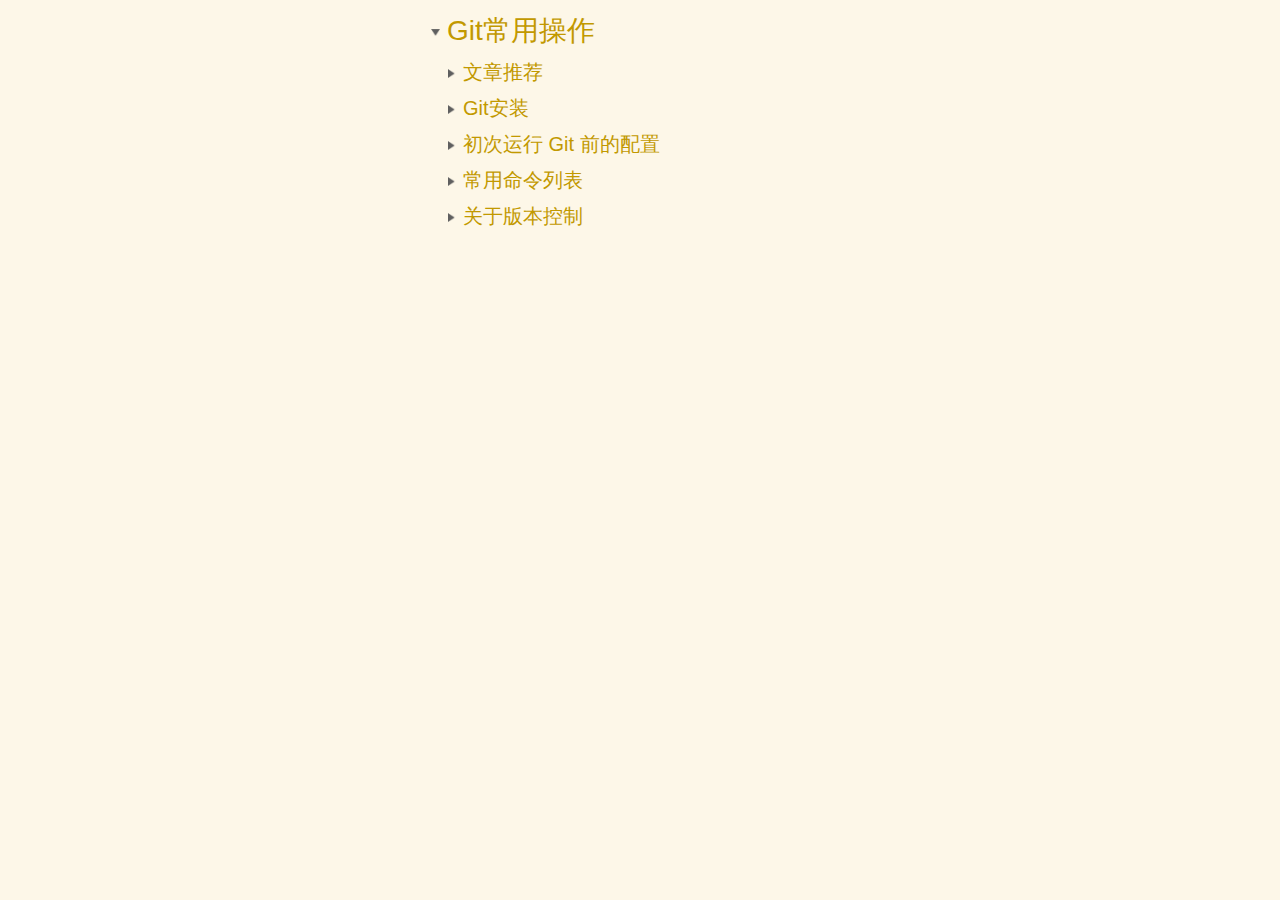
<file: gitHelp.html/index.html>
<!DOCTYPE html><html><head><meta http-equiv="Content-Type" content="text/html; charset=utf-8"><meta charset="UTF-8"><title>未存储的“OmniOutliner”文稿</title><script type="text/javascript" src="jquery-3.1.0.min.js"></script><script type="text/javascript" src="outliner.js"></script><link href="styles.css" type="text/css" rel="stylesheet"></head><body id="wholeDocument" data-theme="light" class=""><div id="centered"><table data-level="1" id="iVErIRyHCsL" class="whole-row root" data-state="expanded" data-has-children="1" data-below-children="" data-bottom-padding="5" data-above-note="" data-above-children=""><tr class="outline-row level-1"><td><div class="alt-row-layer fill-cell"><div class="fill-cell "><div class="note-icon"></div></div></div></td><td><div class="alt-row-layer fill-cell"><div class="fill-cell force-wrap"><table class="outline-column"><tr><td class="" onmousedown="ioSwitch('iVErIRyHCsL', event.shiftKey)" style="width: 9px; "> </td><td class="handle " onmousedown="ioSwitch('iVErIRyHCsL', event.shiftKey)" style="padding-top: 4px;  width: 15px; "><div class="handle"><img id="iiVErIRyHCsL" alt="V" class="parent" src="Expanded.png" title="collapse"></div></td><td class="label empty" style="padding-top: 4px; width: 1px; "></td><td class="column" style="padding-bottom: 5px; padding-top: 4px; "><div class="force-wrap white-space">Git常用操作</div></td></tr></table></div></div></td></tr></table><table data-level="2" id="k_QZcRKzRDN" class="whole-row" data-state="collapsed" data-has-children="1" data-below-children="" data-bottom-padding="5" data-above-note="" data-above-children=""><tr class="outline-row level-2"><td><div class="alt-row-layer fill-cell"><div class="fill-cell "><div class="note-icon"></div></div></div></td><td><div class="alt-row-layer fill-cell"><div class="fill-cell force-wrap"><table class="outline-column"><tr><td class="" onmousedown="ioSwitch('k_QZcRKzRDN', event.shiftKey)" style="width: 25px; "> </td><td class="handle " onmousedown="ioSwitch('k_QZcRKzRDN', event.shiftKey)" style="padding-top: 4px;  width: 15px; "><div class="handle"><img id="ik_QZcRKzRDN" alt="&gt;" class="parent" src="Collapsed.png" title="expand"></div></td><td class="label empty" style="padding-top: 4px; width: 1px; "></td><td class="column" style="padding-bottom: 5px; padding-top: 4px; "><div class="force-wrap white-space">文章推荐</div></td></tr></table></div></div></td></tr></table><table data-level="3" id="dR2yT4QujmW" class="whole-row" data-state="collapsed" data-has-children="0" data-below-children="" data-bottom-padding="5" data-above-note="" data-above-children=""><tr class="outline-row level-3"><td><div class="alt-row-layer fill-cell"><div class="fill-cell "><div class="note-icon"></div></div></div></td><td><div class="alt-row-layer fill-cell"><div class="fill-cell force-wrap"><table class="outline-column"><tr><td class="" style="width: 41px; "> </td><td class="handle " style="padding-top: 4px;  width: 15px; "><div class="handle"><img alt="*" class="leaf" src="LeafRowHandle.png"></div></td><td class="label empty" style="padding-top: 4px; width: 1px; "></td><td class="column" style="padding-bottom: 5px; padding-top: 4px; "><div class="force-wrap white-space"><a href="https://mp.weixin.qq.com/s?__biz=MzAxNDI5NzEzNg==&amp;mid=2651157866&amp;idx=1&amp;sn=c61fb60b0917d643be1696b39fc6366f&amp;chksm=8064a435b7132d234ebfb5dd737dc173b28a8d40005cb08453217747a09fbec7c9c607591ebc&amp;scene=0&amp;key=8e7349a2eeff6e431c15c000656154e9aa19dd261bf41c4954760dba6f92d6b039a2c16b5fbbb53a36e783623d8770ab06eb7bfec9124a9f97f138953308e18d4e8984a808dc6eaeb6481a2b65a28a05&amp;ascene=0&amp;uin=MjA1MjA2NjQwMQ%3D%3D&amp;devicetype=iMac+MacBookPro13%2C3+OSX+OSX+10.12.5+build(16F73)&amp;version=12020710&amp;nettype=WIFI&amp;fontScale=100&amp;pass_ticket=J0Zka%2BDgPO2AcCQ%2Fzh630a%2F3PbP3ZvIWcnge499ZShWJv8WYOfZQN0K278f7HNQE" target="_blank">https://mp.weixin.qq.com/s?__biz=MzAxNDI5NzEzNg==&amp;mid=2651157866&amp;idx=1&amp;sn=c61fb60b0917d643be1696b39fc6366f&amp;chksm=8064a435b7132d234ebfb5dd737dc173b28a8d40005cb08453217747a09fbec7c9c607591ebc&amp;scene=0&amp;key=8e7349a2eeff6e431c15c000656154e9aa19dd261bf41c4954760dba6f92d6b039a2c16b5fbbb53a36e783623d8770ab06eb7bfec9124a9f97f138953308e18d4e8984a808dc6eaeb6481a2b65a28a05&amp;ascene=0&amp;uin=MjA1MjA2NjQwMQ%3D%3D&amp;devicetype=iMac+MacBookPro13%2C3+OSX+OSX+10.12.5+build(16F73)&amp;version=12020710&amp;nettype=WIFI&amp;fontScale=100&amp;pass_ticket=J0Zka%2BDgPO2AcCQ%2Fzh630a%2F3PbP3ZvIWcnge499ZShWJv8WYOfZQN0K278f7HNQE</a></div></td></tr></table></div></div></td></tr></table><table data-level="3" id="jvRoCDaMtZT" class="whole-row" data-state="collapsed" data-has-children="0" data-below-children="" data-bottom-padding="5" data-above-note="" data-above-children=""><tr class="outline-row level-3"><td><div class="alt-row-layer fill-cell"><div class="fill-cell "><div class="note-icon"></div></div></div></td><td><div class="alt-row-layer fill-cell"><div class="fill-cell force-wrap"><table class="outline-column"><tr><td class="" style="width: 41px; "> </td><td class="handle " style="padding-top: 4px;  width: 15px; "><div class="handle"><img alt="*" class="leaf" src="LeafRowHandle.png"></div></td><td class="label empty" style="padding-top: 4px; width: 1px; "></td><td class="column" style="padding-bottom: 5px; padding-top: 4px; "><div class="force-wrap white-space"><a href="https://www.liaoxuefeng.com/wiki/0013739516305929606dd18361248578c67b8067c8c017b000" target="_blank">https://www.liaoxuefeng.com/wiki/0013739516305929606dd18361248578c67b8067c8c017b000</a></div></td></tr></table></div></div></td></tr></table><table data-level="2" id="ilGk8kKqXX9" class="whole-row" data-state="collapsed" data-has-children="1" data-below-children="" data-bottom-padding="5" data-above-note="" data-above-children=""><tr class="outline-row level-2"><td><div class="alt-row-layer fill-cell"><div class="fill-cell "><div class="note-icon"></div></div></div></td><td><div class="alt-row-layer fill-cell"><div class="fill-cell force-wrap"><table class="outline-column"><tr><td class="" onmousedown="ioSwitch('ilGk8kKqXX9', event.shiftKey)" style="width: 25px; "> </td><td class="handle " onmousedown="ioSwitch('ilGk8kKqXX9', event.shiftKey)" style="padding-top: 4px;  width: 15px; "><div class="handle"><img id="iilGk8kKqXX9" alt="&gt;" class="parent" src="Collapsed.png" title="expand"></div></td><td class="label empty" style="padding-top: 4px; width: 1px; "></td><td class="column" style="padding-bottom: 5px; padding-top: 4px; "><div class="force-wrap white-space">Git安装</div></td></tr></table></div></div></td></tr></table><table data-level="3" id="oZlZZsSN_MZ" class="whole-row" data-state="collapsed" data-has-children="0" data-below-children="" data-bottom-padding="5" data-above-note="" data-above-children=""><tr class="outline-row level-3"><td><div class="alt-row-layer fill-cell"><div class="fill-cell "><div class="note-icon"></div></div></div></td><td><div class="alt-row-layer fill-cell"><div class="fill-cell force-wrap"><table class="outline-column"><tr><td class="" style="width: 41px; "> </td><td class="handle " style="padding-top: 4px;  width: 15px; "><div class="handle"><img alt="*" class="leaf" src="LeafRowHandle.png"></div></td><td class="label empty" style="padding-top: 4px; width: 1px; "></td><td class="column" style="padding-bottom: 5px; padding-top: 4px; "><div class="force-wrap white-space">安装 Git</div><div class="force-wrap white-space"><span>     </span></div><div class="force-wrap white-space"><span>     </span>在你开始使用 Git 前，需要将它安装在你的计算机上。<span> </span>即便已经安装，最好将它升级到最新的版本。<span> </span>你可以通过软件包或者其它安装程序来安装，或者下载源码编译安装。</div><div class="force-wrap white-space">     Note</div><div class="force-wrap white-space"><span>     </span></div><div class="force-wrap white-space"><span>     </span></div><div class="force-wrap white-space"><span>     </span>本书写作时使用的 Git 版本为 2.0.0。<span> </span>我们使用的大部分命令仍然可以在很古老的 Git 版本上使用，但也有少部分命令不好用或者在旧版本中的行为有差异。<span> </span>因为 Git 在保持向后兼容方面表现很好，本书使用的这些命令在 2.0 之后的版本应该有效。</div><div class="force-wrap white-space"><span>     </span>在 Linux 上安装</div><div class="force-wrap white-space"><span>     </span></div><div class="force-wrap white-space"><span>     </span>如果你想在 Linux 上用二进制安装程序来安装 Git，可以使用发行版包含的基础软件包管理工具来安装。<span> </span>如果以 Fedora 上为例，你可以使用 yum：</div><div class="force-wrap white-space"><span>     </span></div><div class="force-wrap white-space">     $ sudo yum install git</div><div class="force-wrap white-space"><span>     </span></div><div class="force-wrap white-space"><span>     </span>如果你在基于 Debian 的发行版上，请尝试用 apt-get：</div><div class="force-wrap white-space"><span>     </span></div><div class="force-wrap white-space">     $ sudo apt-get install git</div><div class="force-wrap white-space"><span>     </span></div><div class="force-wrap white-space"><span>     </span>要了解更多选择，Git 官方网站上有在各种 Unix 风格的系统上安装步骤，网址为<span> </span><a href="http://git-scm.com/download/linux" target="_blank">http://git-scm.com/download/linux</a>。</div><div class="force-wrap white-space"><span>     </span>在 Mac 上安装</div><div class="force-wrap white-space"><span>     </span></div><div class="force-wrap white-space"><span>     </span>在 Mac 上安装 Git 有多种方式。<span> </span>最简单的方法是安装 Xcode Command Line Tools。 Mavericks （10.9）<span> </span>或更高版本的系统中，在 Terminal 里尝试首次运行 git 命令即可。<span> </span>如果没有安装过命令行开发者工具，将会提示你安装。</div><div class="force-wrap white-space"><span>     </span></div><div class="force-wrap white-space"><span>     </span>如果你想安装更新的版本，可以使用二进制安装程序。<span> </span>官方维护的 OSX Git 安装程序可以在 Git 官方网站下载，网址为<span> </span><a href="http://git-scm.com/download/mac" target="_blank">http://git-scm.com/download/mac</a>。</div><div class="force-wrap white-space">     Git OS X 安装程序。</div><div class="force-wrap white-space">     Figure 7. Git OS X 安装程序.</div><div class="force-wrap white-space"><span>     </span></div><div class="force-wrap white-space"><span>     </span>你也可以将它作为 GitHub for Mac 的一部分来安装。<span> </span>它们的图形化 Git 工具有一个安装命令行工具的选项。<span> </span>你可以从 GitHub for Mac 网站下载该工具，网址为<span> </span><a href="http://mac.github.com" target="_blank">http://mac.github.com</a>。</div><div class="force-wrap white-space"><span>     </span>在 Windows 上安装</div><div class="force-wrap white-space"><span>     </span></div><div class="force-wrap white-space"><span>     </span>在 Windows 上安装 Git 也有几种安装方法。<span> </span>官方版本可以在 Git 官方网站下载。<span> </span>打开<span> </span><a href="http://git-scm.com/download/win" target="_blank">http://git-scm.com/download/win</a>，下载会自动开始。<span> </span>要注意这是一个名为 Git for Windows的项目（也叫做 msysGit），和 Git 是分别独立的项目；更多信息请访问<span> </span><a href="http://msysgit.github.io/" target="_blank">http://msysgit.github.io/</a>。</div><div class="force-wrap white-space"><span>     </span></div><div class="force-wrap white-space"><span>     </span>另一个简单的方法是安装 GitHub for Windows。<span> </span>该安装程序包含图形化和命令行版本的 Git。<span> </span>它也能支持 Powershell，提供了稳定的凭证缓存和健全的 CRLF 设置。<span> </span>稍后我们会对这方面有更多了解，现在只要一句话就够了，这些都是你所需要的。<span> </span>你可以在 GitHub for Windows 网站下载，网址为<span> </span><a href="http://windows.github.com" target="_blank">http://windows.github.com</a>。</div><div class="force-wrap white-space"><span>     </span>从源代码安装</div><div class="force-wrap white-space"><span>     </span></div><div class="force-wrap white-space"><span>     </span>有人觉得从源码安装 Git 更实用，因为你能得到最新的版本。<span> </span>二进制安装程序倾向于有一些滞后，当然近几年 Git 已经成熟，这个差异不再显著。</div><div class="force-wrap white-space"><span>     </span></div><div class="force-wrap white-space"><span>     </span>如果你想从源码安装 Git，需要安装 Git 依赖的库：curl、zlib、openssl、expat，还有libiconv。<span> </span>如果你的系统上有 yum （如 Fedora）或者 apt-get（如基于 Debian 的系统），可以使用以下命令之一来安装最小化的依赖包来编译和安装 Git 的二进制版：</div><div class="force-wrap white-space"><span>     </span></div><div class="force-wrap white-space">     $ sudo yum install curl-devel expat-devel gettext-devel \</div><div class="force-wrap white-space">     openssl-devel zlib-devel</div><div class="force-wrap white-space">     $ sudo apt-get install libcurl4-gnutls-dev libexpat1-dev gettext \</div><div class="force-wrap white-space">     libz-dev libssl-dev</div><div class="force-wrap white-space"><span>     </span></div><div class="force-wrap white-space"><span>     </span>为了能够添加更多格式的文档（如 doc, html, info），你需要安装以下的依赖包：</div><div class="force-wrap white-space"><span>     </span></div><div class="force-wrap white-space">     $ sudo yum install asciidoc xmlto docbook2x</div><div class="force-wrap white-space">     $ sudo apt-get install asciidoc xmlto docbook2x</div><div class="force-wrap white-space"><span>     </span></div><div class="force-wrap white-space"><span>     </span>当你安装好所有的必要依赖，你可以继续从几个地方来取得最新发布版本的 tar 包。<span> </span>你可以从<span> </span><a href="http://Kernel.org" target="_blank">Kernel.org</a><span> </span>网站获取，网址为<span> </span><a href="https://www.kernel.org/pub/software/scm/git" target="_blank">https://www.kernel.org/pub/software/scm/git</a>，或从 GitHub 网站上的镜像来获得，网址为<span> </span><a href="https://github.com/git/git/releases" target="_blank">https://github.com/git/git/releases</a>。<span> </span>通常在 GitHub 上的是最新版本，但<span> </span><a href="http://kernel.org" target="_blank">kernel.org</a><span> </span>上包含有文件下载签名，如果你想验证下载正确性的话会用到。</div><div class="force-wrap white-space"><span>     </span></div><div class="force-wrap white-space"><span>     </span>接着，编译并安装：</div><div class="force-wrap white-space"><span>     </span></div><div class="force-wrap white-space">     $ tar -zxf git-2.0.0.tar.gz</div><div class="force-wrap white-space">     $ cd git-2.0.0</div><div class="force-wrap white-space">     $ make configure</div><div class="force-wrap white-space">     $ ./configure --prefix=/usr</div><div class="force-wrap white-space">     $ make all doc info</div><div class="force-wrap white-space">     $ sudo make install install-doc install-html install-info</div><div class="force-wrap white-space"><span>     </span></div><div class="force-wrap white-space"><span>     </span>完成后，你可以使用 Git 来获取 Git 的升级：</div><div class="force-wrap white-space"><span>     </span></div><div class="force-wrap white-space">     $ git clone <a href="git://git.kernel.org/pub/scm/git/git.git" target="_blank">git://git.kernel.org/pub/scm/git/git.git</a></div></td></tr></table></div></div></td></tr></table><table data-level="2" id="gMwYPacRqH9" class="whole-row" data-state="collapsed" data-has-children="1" data-below-children="" data-bottom-padding="5" data-above-note="" data-above-children=""><tr class="outline-row level-2"><td><div class="alt-row-layer fill-cell"><div class="fill-cell "><div class="note-icon"></div></div></div></td><td><div class="alt-row-layer fill-cell"><div class="fill-cell force-wrap"><table class="outline-column"><tr><td class="" onmousedown="ioSwitch('gMwYPacRqH9', event.shiftKey)" style="width: 25px; "> </td><td class="handle " onmousedown="ioSwitch('gMwYPacRqH9', event.shiftKey)" style="padding-top: 4px;  width: 15px; "><div class="handle"><img id="igMwYPacRqH9" alt="&gt;" class="parent" src="Collapsed.png" title="expand"></div></td><td class="label empty" style="padding-top: 4px; width: 1px; "></td><td class="column" style="padding-bottom: 5px; padding-top: 4px; "><div class="force-wrap white-space">初次运行 Git 前的配置</div></td></tr></table></div></div></td></tr></table><table data-level="3" id="ipMTGYBzx_O" class="whole-row" data-state="collapsed" data-has-children="0" data-below-children="" data-bottom-padding="5" data-above-note="" data-above-children=""><tr class="outline-row level-3"><td><div class="alt-row-layer fill-cell"><div class="fill-cell "><div class="note-icon"></div></div></div></td><td><div class="alt-row-layer fill-cell"><div class="fill-cell force-wrap"><table class="outline-column"><tr><td class="" style="width: 41px; "> </td><td class="handle " style="padding-top: 4px;  width: 15px; "><div class="handle"><img alt="*" class="leaf" src="LeafRowHandle.png"></div></td><td class="label empty" style="padding-top: 4px; width: 1px; "></td><td class="column" style="padding-bottom: 5px; padding-top: 4px; "><div class="force-wrap white-space">既然已经在系统上安装了 Git，你会想要做几件事来定制你的 Git 环境。<span> </span>每台计算机上只需要配置一次，程序升级时会保留配置信息。<span> </span>你可以在任何时候再次通过运行命令来修改它们。</div><div class="force-wrap white-space"><span>     </span></div><div class="force-wrap white-space">     Git 自带一个 git config 的工具来帮助设置控制 Git 外观和行为的配置变量。<span> </span>这些变量存储在三个不同的位置：</div><div class="force-wrap white-space"><span>     </span></div><div class="force-wrap white-space">     /etc/gitconfig 文件: 包含系统上每一个用户及他们仓库的通用配置。<span> </span>如果使用带有 --system 选项的 git config 时，它会从此文件读写配置变量。</div><div class="force-wrap white-space"><span>     </span></div><div class="force-wrap white-space">     ~/.gitconfig 或 ~/.config/git/config 文件：只针对当前用户。<span> </span>可以传递 --global 选项让 Git 读写此文件。</div><div class="force-wrap white-space"><span>     </span></div><div class="force-wrap white-space"><span>     </span>当前使用仓库的 Git 目录中的 config 文件（就是 .git/config）：针对该仓库。</div><div class="force-wrap white-space"><span>     </span></div><div class="force-wrap white-space"><span>     </span>每一个级别覆盖上一级别的配置，所以 .git/config 的配置变量会覆盖 /etc/gitconfig 中的配置变量。</div><div class="force-wrap white-space"><span>     </span></div><div class="force-wrap white-space"><span>     </span>在 Windows 系统中，Git 会查找 $HOME 目录下（一般情况下是 C:\Users\$USER）的 .gitconfig 文件。 Git 同样也会寻找 /etc/gitconfig 文件，但只限于 MSys 的根目录下，即安装 Git 时所选的目标位置。</div><div class="force-wrap white-space"><span>     </span>用户信息</div><div class="force-wrap white-space"><span>     </span></div><div class="force-wrap white-space"><span>     </span>当安装完 Git 应该做的第一件事就是设置你的用户名称与邮件地址。<span> </span>这样做很重要，因为每一个 Git 的提交都会使用这些信息，并且它会写入到你的每一次提交中，不可更改：</div><div class="force-wrap white-space"><span>     </span></div><div class="force-wrap white-space">     $ git config --global user.name "John Doe"</div><div class="force-wrap white-space">     $ git config --global user.email <a href="mailto:johndoe@example.com" target="_blank">johndoe@example.com</a></div><div class="force-wrap white-space"><span>     </span></div><div class="force-wrap white-space"><span>     </span>再次强调，如果使用了 --global 选项，那么该命令只需要运行一次，因为之后无论你在该系统上做任何事情， Git 都会使用那些信息。<span> </span>当你想针对特定项目使用不同的用户名称与邮件地址时，可以在那个项目目录下运行没有 --global 选项的命令来配置。</div><div class="force-wrap white-space"><span>     </span></div><div class="force-wrap white-space"><span>     </span>很多 GUI 工具都会在第一次运行时帮助你配置这些信息。</div><div class="force-wrap white-space"><span>     </span>文本编辑器</div><div class="force-wrap white-space"><span>     </span></div><div class="force-wrap white-space"><span>     </span>既然用户信息已经设置完毕，你可以配置默认文本编辑器了，当 Git 需要你输入信息时会调用它。<span> </span>如果未配置，Git 会使用操作系统默认的文本编辑器，通常是 Vim。<span> </span>如果你想使用不同的文本编辑器，例如 Emacs，可以这样做：</div><div class="force-wrap white-space"><span>     </span></div><div class="force-wrap white-space">     $ git config --global core.editor emacs</div><div class="force-wrap white-space"><span>     </span></div><div class="force-wrap white-space">     Warning</div><div class="force-wrap white-space"><span>     </span></div><div class="force-wrap white-space"><span>     </span></div><div class="force-wrap white-space">     Vim 和 Emacs 是像 Linux 与 Mac 等基于 Unix 的系统上开发者经常使用的流行的文本编辑器。<span> </span>如果你对这些编辑器都不是很了解或者你使用的是 Windows 系统，那么可能需要搜索如何在 Git 中配置你最常用的编辑器。<span> </span>如果你不设置编辑器并且不知道 Vim 或 Emacs 是什么，当它们运行起来后你可能会被弄糊涂、不知所措。</div><div class="force-wrap white-space"><span>     </span>检查配置信息</div><div class="force-wrap white-space"><span>     </span></div><div class="force-wrap white-space"><span>     </span>如果想要检查你的配置，可以使用 git config --list 命令来列出所有 Git 当时能找到的配置。</div><div class="force-wrap white-space"><span>     </span></div><div class="force-wrap white-space">     $ git config --list</div><div class="force-wrap white-space">     user.name=John Doe</div><div class="force-wrap white-space"><span>     </span><a href="mailto:user.email=johndoe@example.com" target="_blank">user.email=johndoe@example.com</a></div><div class="force-wrap white-space">     color.status=auto</div><div class="force-wrap white-space">     color.branch=auto</div><div class="force-wrap white-space">     color.interactive=auto</div><div class="force-wrap white-space">     color.diff=auto</div><div class="force-wrap white-space">     ...</div><div class="force-wrap white-space"><span>     </span></div><div class="force-wrap white-space"><span>     </span>你可能会看到重复的变量名，因为 Git 会从不同的文件中读取同一个配置（例如：/etc/gitconfig 与 ~/.gitconfig）。<span> </span>这种情况下，Git 会使用它找到的每一个变量的最后一个配置。</div><div class="force-wrap white-space"><span>     </span></div><div class="force-wrap white-space"><span>     </span>你可以通过输入 git config &lt;key&gt;：<span> </span>来检查 Git 的某一项配置</div><div class="force-wrap white-space"><span>     </span></div><div class="force-wrap white-space">     $ git config user.name</div></td></tr></table></div></div></td></tr></table><table data-level="2" id="fsbTMQcVhOo" class="whole-row" data-state="collapsed" data-has-children="1" data-below-children="" data-bottom-padding="5" data-above-note="" data-above-children=""><tr class="outline-row level-2"><td><div class="alt-row-layer fill-cell"><div class="fill-cell "><div class="note-icon"></div></div></div></td><td><div class="alt-row-layer fill-cell"><div class="fill-cell force-wrap"><table class="outline-column"><tr><td class="" onmousedown="ioSwitch('fsbTMQcVhOo', event.shiftKey)" style="width: 25px; "> </td><td class="handle " onmousedown="ioSwitch('fsbTMQcVhOo', event.shiftKey)" style="padding-top: 4px;  width: 15px; "><div class="handle"><img id="ifsbTMQcVhOo" alt="&gt;" class="parent" src="Collapsed.png" title="expand"></div></td><td class="label empty" style="padding-top: 4px; width: 1px; "></td><td class="column" style="padding-bottom: 5px; padding-top: 4px; "><div class="force-wrap white-space">常用命令列表</div></td></tr></table></div></div></td></tr></table><table data-level="3" id="kWhNZYQq_GZ" class="whole-row" data-state="collapsed" data-has-children="1" data-below-children="" data-bottom-padding="5" data-above-note="" data-above-children=""><tr class="outline-row level-3"><td><div class="alt-row-layer fill-cell"><div class="fill-cell "><div class="note-icon"></div></div></div></td><td><div class="alt-row-layer fill-cell"><div class="fill-cell force-wrap"><table class="outline-column"><tr><td class="" onmousedown="ioSwitch('kWhNZYQq_GZ', event.shiftKey)" style="width: 41px; "> </td><td class="handle " onmousedown="ioSwitch('kWhNZYQq_GZ', event.shiftKey)" style="padding-top: 4px;  width: 15px; "><div class="handle"><img id="ikWhNZYQq_GZ" alt="&gt;" class="parent" src="Collapsed.png" title="expand"></div></td><td class="label empty" style="padding-top: 4px; width: 1px; "></td><td class="column" style="padding-bottom: 5px; padding-top: 4px; "><div class="force-wrap white-space">第一次注册使用</div></td></tr></table></div></div></td></tr></table><table data-level="4" id="ej9SuxD3jHI" class="whole-row" data-state="collapsed" data-has-children="0" data-below-children="" data-bottom-padding="5" data-above-note="" data-above-children=""><tr class="outline-row level-4"><td><div class="alt-row-layer fill-cell"><div class="fill-cell "><div class="note-icon"></div></div></div></td><td><div class="alt-row-layer fill-cell"><div class="fill-cell force-wrap"><table class="outline-column"><tr><td class="" style="width: 57px; "> </td><td class="handle " style="padding-top: 4px;  width: 15px; "><div class="handle"><img alt="*" class="leaf" src="LeafRowHandle.png"></div></td><td class="label empty" style="padding-top: 4px; width: 1px; "></td><td class="column" style="padding-bottom: 5px; padding-top: 4px; "><div class="force-wrap white-space">Git init</div></td></tr></table></div></div></td></tr></table><table data-level="4" id="bkZ2j5II9zA" class="whole-row" data-state="collapsed" data-has-children="0" data-below-children="" data-bottom-padding="5" data-above-note="" data-above-children=""><tr class="outline-row level-4"><td><div class="alt-row-layer fill-cell"><div class="fill-cell "><div class="note-icon"></div></div></div></td><td><div class="alt-row-layer fill-cell"><div class="fill-cell force-wrap"><table class="outline-column"><tr><td class="" style="width: 57px; "> </td><td class="handle " style="padding-top: 4px;  width: 15px; "><div class="handle"><img alt="*" class="leaf" src="LeafRowHandle.png"></div></td><td class="label empty" style="padding-top: 4px; width: 1px; "></td><td class="column" style="padding-bottom: 5px; padding-top: 4px; "><div class="force-wrap white-space">git config --global user.email "邮箱地址" </div><div class="force-wrap white-space">git config --global user.name "名字"</div></td></tr></table></div></div></td></tr></table><table data-level="4" id="e-pjNF16_y9" class="whole-row" data-state="collapsed" data-has-children="0" data-below-children="" data-bottom-padding="5" data-above-note="" data-above-children=""><tr class="outline-row level-4"><td><div class="alt-row-layer fill-cell"><div class="fill-cell "><div class="note-icon"></div></div></div></td><td><div class="alt-row-layer fill-cell"><div class="fill-cell force-wrap"><table class="outline-column"><tr><td class="" style="width: 57px; "> </td><td class="handle " style="padding-top: 4px;  width: 15px; "><div class="handle"><img alt="*" class="leaf" src="LeafRowHandle.png"></div></td><td class="label empty" style="padding-top: 4px; width: 1px; "></td><td class="column" style="padding-bottom: 5px; padding-top: 4px; "><div class="force-wrap white-space"> git config --list 查看git配置列表</div><div class="force-wrap white-space">     git help config 查看git操作指令</div></td></tr></table></div></div></td></tr></table><table data-level="3" id="bAw1sD_FOFe" class="whole-row" data-state="collapsed" data-has-children="1" data-below-children="" data-bottom-padding="5" data-above-note="" data-above-children=""><tr class="outline-row level-3"><td><div class="alt-row-layer fill-cell"><div class="fill-cell "><div class="note-icon"></div></div></div></td><td><div class="alt-row-layer fill-cell"><div class="fill-cell force-wrap"><table class="outline-column"><tr><td class="" onmousedown="ioSwitch('bAw1sD_FOFe', event.shiftKey)" style="width: 41px; "> </td><td class="handle " onmousedown="ioSwitch('bAw1sD_FOFe', event.shiftKey)" style="padding-top: 4px;  width: 15px; "><div class="handle"><img id="ibAw1sD_FOFe" alt="&gt;" class="parent" src="Collapsed.png" title="expand"></div></td><td class="label empty" style="padding-top: 4px; width: 1px; "></td><td class="column" style="padding-bottom: 5px; padding-top: 4px; "><div class="force-wrap white-space"> git初次配置</div></td></tr></table></div></div></td></tr></table><table data-level="4" id="j-MWrXXQN9v" class="whole-row" data-state="collapsed" data-has-children="0" data-below-children="" data-bottom-padding="5" data-above-note="" data-above-children=""><tr class="outline-row level-4"><td><div class="alt-row-layer fill-cell"><div class="fill-cell "><div class="note-icon"></div></div></div></td><td><div class="alt-row-layer fill-cell"><div class="fill-cell force-wrap"><table class="outline-column"><tr><td class="" style="width: 57px; "> </td><td class="handle " style="padding-top: 4px;  width: 15px; "><div class="handle"><img alt="*" class="leaf" src="LeafRowHandle.png"></div></td><td class="label empty" style="padding-top: 4px; width: 1px; "></td><td class="column" style="padding-bottom: 5px; padding-top: 4px; "><div class="force-wrap white-space"> git分布式管理<span> </span>分为工作区<span> </span>暂存区<span> </span>远程区</div><div class="force-wrap white-space"> 1.- git init  初始化git版本库<span> </span>管理该目录<span> </span>在需要版本控制的文件夹</div><div class="force-wrap white-space">     2.- git add . 添加该目录下的所有子文件</div><div class="force-wrap white-space">     3.- git commit -m '每次提交更改的注释'。</div><div class="force-wrap white-space">     4.- git status 让我们查看当前 git仓库的状态。</div><div class="force-wrap white-space">     5.- git diff ***.txt 查看单一文件如何被修改</div><div class="force-wrap white-space">     6.- git log  查看文件版本历史修改情况<span>  </span>加上--pretty=oneline指令可以简化输出信息</div><div class="force-wrap white-space">       git log -p -次数<span> </span>查看最近几次的历史版本提交</div><div class="force-wrap white-space">       git log --pretty=oneline --abbrev-commit 查看历史提交</div><div class="force-wrap white-space">     7.- git reset （--hard）HEAD 回退版本</div><div class="force-wrap white-space">     8.- cat ***.txt 查看文件内容</div><div class="force-wrap white-space">     9.- git reflog 查看每一条git指令历史</div><div class="force-wrap white-space">     10.- git checkout -- xxx.txt 放弃<span> </span>工作区修改</div><div class="force-wrap white-space">     11.- git reset HEAD (xxx.txt) 添加文件名<span> </span>单一回退某个文件，针对git add之后的错误操作但没有进行commit</div><div class="force-wrap white-space">     12.- rm(dir) 移除文件或文件夹</div><div class="force-wrap white-space">     13.- git rm ***.txt 从当前HEAD版本库当中删除<span> </span>文件<span> </span>需要git commit 提交</div></td></tr></table></div></div></td></tr></table><table data-level="3" id="ckX_-sK0UuT" class="whole-row" data-state="collapsed" data-has-children="1" data-below-children="" data-bottom-padding="5" data-above-note="" data-above-children=""><tr class="outline-row level-3"><td><div class="alt-row-layer fill-cell"><div class="fill-cell "><div class="note-icon"></div></div></div></td><td><div class="alt-row-layer fill-cell"><div class="fill-cell force-wrap"><table class="outline-column"><tr><td class="" onmousedown="ioSwitch('ckX_-sK0UuT', event.shiftKey)" style="width: 41px; "> </td><td class="handle " onmousedown="ioSwitch('ckX_-sK0UuT', event.shiftKey)" style="padding-top: 4px;  width: 15px; "><div class="handle"><img id="ickX_-sK0UuT" alt="&gt;" class="parent" src="Collapsed.png" title="expand"></div></td><td class="label empty" style="padding-top: 4px; width: 1px; "></td><td class="column" style="padding-bottom: 5px; padding-top: 4px; "><div class="force-wrap white-space"><span> </span>远程使用github管理自己的文件：（开会员之前<span> </span>不要共享公司的文件）</div></td></tr></table></div></div></td></tr></table><table data-level="4" id="b3_0m_m3vcT" class="whole-row" data-state="collapsed" data-has-children="0" data-below-children="" data-bottom-padding="5" data-above-note="" data-above-children=""><tr class="outline-row level-4"><td><div class="alt-row-layer fill-cell"><div class="fill-cell "><div class="note-icon"></div></div></div></td><td><div class="alt-row-layer fill-cell"><div class="fill-cell force-wrap"><table class="outline-column"><tr><td class="" style="width: 57px; "> </td><td class="handle " style="padding-top: 4px;  width: 15px; "><div class="handle"><img alt="*" class="leaf" src="LeafRowHandle.png"></div></td><td class="label empty" style="padding-top: 4px; width: 1px; "></td><td class="column" style="padding-bottom: 5px; padding-top: 4px; "><div class="force-wrap white-space"> 1.添加自己的设备SSH支持，设置为自己的email账户，获取SSH Key 添加在github</div><div class="force-wrap white-space">     2.- git remote add origin <a href="mailto:git@github.com" target="_blank">git@github.com</a>:wwf326813059/、***.git 拿到github的SSH地址<span> </span>设置git</div><div class="force-wrap white-space">     3.- git pull origin master --allow-unrelated-histories 遇见主干不同时<span> </span>使用这句话合并。</div><div class="force-wrap white-space">     4.- git push origin master 推送本地库到远程仓库</div><div class="force-wrap white-space">     5.- git clone 从远程库克隆到本地</div><div class="force-wrap white-space">     6.- git branch *** 新建一条分支</div><div class="force-wrap white-space">     7.- git checkout *** 切换分支</div><div class="force-wrap white-space">     8.- git branch -l 查看所有分支</div><div class="force-wrap white-space">     9.- git branch -d *** 删除分支</div><div class="force-wrap white-space">     10.- git merge dev 合并分支</div><div class="force-wrap white-space">     11.- git log --graph 查看分支合并图</div><div class="force-wrap white-space">     12.- git stash 隐藏工作现场</div><div class="force-wrap white-space">     13.- git stash list 隐藏工作现场列表</div><div class="force-wrap white-space">     14.- git stash apply stash@{0} 恢复工作现场（不删除）</div><div class="force-wrap white-space">     15.- git stash drop stash@{0} 删除工作现场</div><div class="force-wrap white-space">     16.- git stash pop stash@{0} 恢复并删除</div><div class="force-wrap white-space">     17.- git branch -D &lt;name&gt; 强心删除</div><div class="force-wrap white-space">     18.- git remote 查看远程库信息</div><div class="force-wrap white-space">     19.- git remote -v 显示远程库<span> </span>详细信息</div><div class="force-wrap white-space">     20.- git pull 合并远程库</div><div class="force-wrap white-space">     21.- git branch --set-upstream branch-name origin/branch-name 设置本地库与远程库的关系</div><div class="force-wrap white-space">     22.- git commit --amend 撤销上次提交</div><div class="force-wrap white-space">     23.- git fetch origin 抓取数据</div><div class="force-wrap white-space">     24.- git remote rename oldname newname 重命名远程分支</div><div class="force-wrap white-space">     25.- git rebase name 变基</div><div class="force-wrap white-space">        git rebase --onto master server client</div><div class="force-wrap white-space"></div></td></tr></table></div></div></td></tr></table><table data-level="3" id="gLj7NE_zQjr" class="whole-row" data-state="collapsed" data-has-children="1" data-below-children="" data-bottom-padding="5" data-above-note="" data-above-children=""><tr class="outline-row level-3"><td><div class="alt-row-layer fill-cell"><div class="fill-cell "><div class="note-icon"></div></div></div></td><td><div class="alt-row-layer fill-cell"><div class="fill-cell force-wrap"><table class="outline-column"><tr><td class="" onmousedown="ioSwitch('gLj7NE_zQjr', event.shiftKey)" style="width: 41px; "> </td><td class="handle " onmousedown="ioSwitch('gLj7NE_zQjr', event.shiftKey)" style="padding-top: 4px;  width: 15px; "><div class="handle"><img id="igLj7NE_zQjr" alt="&gt;" class="parent" src="Collapsed.png" title="expand"></div></td><td class="label empty" style="padding-top: 4px; width: 1px; "></td><td class="column" style="padding-bottom: 5px; padding-top: 4px; "><div class="force-wrap white-space">  Git标签管理</div></td></tr></table></div></div></td></tr></table><table data-level="4" id="cGxFz9IWcVe" class="whole-row" data-state="collapsed" data-has-children="0" data-below-children="" data-bottom-padding="5" data-above-note="" data-above-children=""><tr class="outline-row level-4"><td><div class="alt-row-layer fill-cell"><div class="fill-cell "><div class="note-icon"></div></div></div></td><td><div class="alt-row-layer fill-cell"><div class="fill-cell force-wrap"><table class="outline-column"><tr><td class="" style="width: 57px; "> </td><td class="handle " style="padding-top: 4px;  width: 15px; "><div class="handle"><img alt="*" class="leaf" src="LeafRowHandle.png"></div></td><td class="label empty" style="padding-top: 4px; width: 1px; "></td><td class="column" style="padding-bottom: 5px; padding-top: 4px; "><div class="force-wrap white-space">  1.git tag name 创建标签。</div><div class="force-wrap white-space">     2.git tag name HEAD 给指定提交打标签、</div><div class="force-wrap white-space">     3.git show tagname 展示标签信息</div><div class="force-wrap white-space">     4.git tag -a name -m "xxxxx" HEAD 打有说明的tag</div><div class="force-wrap white-space">     5.git tag 查看所有标签。</div><div class="force-wrap white-space">     6.git tag -d name 删除指定标签。</div><div class="force-wrap white-space">     7.git push origin name 推送指定标签</div><div class="force-wrap white-space">     8.git push origin --tags 推送所有标签</div><div class="force-wrap white-space">     9.git push origin :refs/tags/name 删除远程已推送标签（首先从本地删除）</div></td></tr></table></div></div></td></tr></table><table data-level="2" id="jaqHDVIXjPo" class="whole-row" data-state="collapsed" data-has-children="1" data-below-children="" data-bottom-padding="5" data-above-note="" data-above-children=""><tr class="outline-row level-2"><td><div class="alt-row-layer fill-cell"><div class="fill-cell "><div class="note-icon"></div></div></div></td><td><div class="alt-row-layer fill-cell"><div class="fill-cell force-wrap"><table class="outline-column"><tr><td class="" onmousedown="ioSwitch('jaqHDVIXjPo', event.shiftKey)" style="width: 25px; "> </td><td class="handle " onmousedown="ioSwitch('jaqHDVIXjPo', event.shiftKey)" style="padding-top: 4px;  width: 15px; "><div class="handle"><img id="ijaqHDVIXjPo" alt="&gt;" class="parent" src="Collapsed.png" title="expand"></div></td><td class="label empty" style="padding-top: 4px; width: 1px; "></td><td class="column" style="padding-bottom: 5px; padding-top: 4px; "><div class="force-wrap white-space">关于版本控制</div></td></tr></table></div></div></td></tr></table><table data-level="3" id="aNMttRvTF__" class="whole-row" data-state="collapsed" data-has-children="0" data-below-children="" data-bottom-padding="5" data-above-note="" data-above-children=""><tr class="outline-row level-3"><td><div class="alt-row-layer fill-cell"><div class="fill-cell "><div class="note-icon"></div></div></div></td><td><div class="alt-row-layer fill-cell"><div class="fill-cell force-wrap"><table class="outline-column"><tr><td class="" style="width: 41px; "> </td><td class="handle " style="padding-top: 4px;  width: 15px; "><div class="handle"><img alt="*" class="leaf" src="LeafRowHandle.png"></div></td><td class="label empty" style="padding-top: 4px; width: 1px; "></td><td class="column" style="padding-bottom: 5px; padding-top: 4px; "><div class="force-wrap white-space">什么是版本控制？我为什么要关心它呢？版本控制是一种记录一个或若干文件内容变化，以便将来查阅特定版本修订情况的系统。在本书所展示的例子中，我们仅对保存着软件源代码的文本文件作版本控制管理，但实际上，你可以对任何类型的文件进行版本控制。</div><div class="force-wrap white-space"><span>     </span></div><div class="force-wrap white-space"><span>     </span>如果你是位图形或网页设计师，可能会需要保存某一幅图片或页面布局文件的所有修订版本（这或许是你非常渴望拥有的功能）。采用版本控制系统（VCS）是个明智的选择。有了它你就可以将某个文件回溯到之前的状态，甚至将整个项目都回退到过去某个时间点的状态。你可以比较文件的变化细节，查出最后是谁修改了哪个地方，从而找出导致怪异问题出现的原因，又是谁在何时报告了某个功能缺陷等等。使用版本控制系统通常还意味着，就算你乱来一气把整个项目中的文件改的改删的删，你也照样可以轻松恢复到原先的样子。但额外增加的工作量却微乎其微。</div><div class="force-wrap white-space"><span>     </span>本地版本控制系统</div><div class="force-wrap white-space"><span>     </span></div><div class="force-wrap white-space"><span>     </span>许多人习惯用复制整个项目目录的方式来保存不同的版本，或许还会改名加上备份时间以示区别。这么做唯一的好处就是简单。不过坏处也不少：有时候会混淆所在的工作目录，一旦弄错文件丢了数据就没法撤销恢复。</div><div class="force-wrap white-space"><span>     </span></div><div class="force-wrap white-space"><span>     </span>为了解决这个问题，人们很久以前就开发了许多种本地版本控制系统，大多都是采用某种简单的数据库来记录文件的历次更新差异（见图 1-1）</div><div class="force-wrap white-space"><span>     </span></div><div class="force-wrap white-space"><span>     </span></div><div class="force-wrap white-space"><span>     </span>其中最流行的一种叫做 rcs，现今许多计算机系统上都还看得到它的踪影。甚至在流行的 Mac OS X 系统上安装了开发者工具包之后，也可以使用 rcs 命令。它的工作原理基本上就是保存并管理文件补丁（patch）。文件补丁是一种特定格式的文本文件，记录着对应文件修订前后的内容变化。所以，根据每次修订后的补丁，rcs 可以通过不断打补丁，计算出各个版本的文件内容。</div><div class="force-wrap white-space"><span>     </span>集中化的版本控制系统</div><div class="force-wrap white-space"><span>     </span></div><div class="force-wrap white-space"><span>     </span>接下来人们又遇到一个问题，如何让在不同系统上的开发者协同工作？于是，集中化的版本控制系统（ Centralized Version Control Systems，简称 CVCS ）应运而生。这类系统，诸如 CVS，Subversion 以及 Perforce 等，都有一个单一的集中管理的服务器，保存所有文件的修订版本，而协同工作的人们都通过客户端连到这台服务器，取出最新的文件或者提交更新。多年以来，这已成为版本控制系统的标准做法（见图 1-2）。</div><div class="force-wrap white-space"><span>     </span></div><div class="force-wrap white-space"><span>     </span>这种做法带来了许多好处，特别是相较于老式的本地 VCS 来说。现在，每个人都可以在一定程度上看到项目中的其他人正在做些什么。而管理员也可以轻松掌控每个开发者的权限，并且管理一个 CVCS 要远比在各个客户端上维护本地数据库来得轻松容易。</div><div class="force-wrap white-space"><span>     </span></div><div class="force-wrap white-space"><span>     </span>事分两面，有好有坏。这么做最显而易见的缺点是中央服务器的单点故障。如果宕机一小时，那么在这一小时内，谁都无法提交更新，也就无法协同工作。要是中央服务器的磁盘发生故障，碰巧没做备份，或者备份不够及时，就会有丢失数据的风险。最坏的情况是彻底丢失整个项目的所有历史更改记录，而被客户端偶然提取出来的保存在本地的某些快照数据就成了恢复数据的希望。但这样的话依然是个问题，你不能保证所有的数据都已经有人事先完整提取出来过。本地版本控制系统也存在类似问题，只要整个项目的历史记录被保存在单一位置，就有丢失所有历史更新记录的风险。</div><div class="force-wrap white-space"><span>     </span>分布式版本控制系统</div><div class="force-wrap white-space"><span>     </span></div><div class="force-wrap white-space"><span>     </span>于是分布式版本控制系统（ Distributed Version Control System，简称 DVCS ）面世了。在这类系统中，像 Git，Mercurial，Bazaar 以及 Darcs 等，客户端并不只提取最新版本的文件快照，而是把代码仓库完整地镜像下来。这么一来，任何一处协同工作用的服务器发生故障，事后都可以用任何一个镜像出来的本地仓库恢复。因为每一次的提取操作，实际上都是一次对代码仓库的完整备份（见图 1-3）</div><div class="force-wrap white-space"><span>     </span></div><div class="force-wrap white-space"><span>     </span>更进一步，许多这类系统都可以指定和若干不同的远端代码仓库进行交互。籍此，你就可以在同一个项目中，分别和不同工作小组的人相互协作。你可以根据需要设定不同的协作流程，比如层次模型式的工作流，而这在以前的集中式系统中是无法实现的。</div><div class="force-wrap white-space"><span>     </span></div><div class="force-wrap white-space"><span>     </span>原文链接：<a href="https://git-scm.com/book/zh/v1/%E8%B5%B7%E6%AD%A5-%E5%85%B3%E4%BA%8E%E7%89%88%E6%9C%AC%E6%8E%A7%E5%88%B6" target="_blank">https://git-scm.com/book/zh/v1/%E8%B5%B7%E6%AD%A5-%E5%85%B3%E4%BA%8E%E7%89%88%E6%9C%AC%E6%8E%A7%E5%88%B6</a></div><div class="force-wrap white-space">     */</div><div class="force-wrap white-space"><span>    </span></div><div class="force-wrap white-space">#pragma mark ----- 起步 - Git 基础</div><div class="force-wrap white-space">    /*</div><div class="force-wrap white-space"><span>     </span></div><div class="force-wrap white-space"><span>     </span></div><div class="force-wrap white-space"><span>     </span>那么，简单地说，Git 究竟是怎样的一个系统呢？<span> </span>请注意接下来的内容非常重要，若你理解了 Git 的思想和基本工作原理，用起来就会知其所以然，游刃有余。<span> </span>在开始学习 Git 的时候，请努力分清你对其它版本管理系统的已有认识，如 Subversion 和 Perforce 等；这么做能帮助你使用工具时避免发生混淆。 Git 在保存和对待各种信息的时候与其它版本控制系统有很大差异，尽管操作起来的命令形式非常相近，理解这些差异将有助于防止你使用中的困惑。</div><div class="force-wrap white-space"><span>     </span>直接记录快照，而非差异比较</div><div class="force-wrap white-space"><span>     </span></div><div class="force-wrap white-space">     Git 和其它版本控制系统（包括 Subversion 和近似工具）的主要差别在于 Git 对待数据的方法。<span> </span>概念上来区分，其它大部分系统以文件变更列表的方式存储信息。<span> </span>这类系统（CVS、Subversion、Perforce、Bazaar 等等）将它们保存的信息看作是一组基本文件和每个文件随时间逐步累积的差异。</div><div class="force-wrap white-space"><span>     </span>存储每个文件与初始版本的差异。</div><div class="force-wrap white-space">     Figure 4. 存储每个文件与初始版本的差异.</div><div class="force-wrap white-space"><span>     </span></div><div class="force-wrap white-space">     Git 不按照以上方式对待或保存数据。<span> </span>反之，Git 更像是把数据看作是对小型文件系统的一组快照。<span> </span>每次你提交更新，或在 Git 中保存项目状态时，它主要对当时的全部文件制作一个快照并保存这个快照的索引。<span> </span>为了高效，如果文件没有修改，Git 不再重新存储该文件，而是只保留一个链接指向之前存储的文件。 Git 对待数据更像是一个<span> </span>快照流。</div><div class="force-wrap white-space">     Git 存储项目随时间改变的快照。</div><div class="force-wrap white-space">     Figure 5. 存储项目随时间改变的快照.</div><div class="force-wrap white-space"><span>     </span></div><div class="force-wrap white-space"><span>     </span>这是 Git 与几乎所有其它版本控制系统的重要区别。<span> </span>因此 Git 重新考虑了以前每一代版本控制系统延续下来的诸多方面。 Git 更像是一个小型的文件系统，提供了许多以此为基础构建的超强工具，而不只是一个简单的 VCS。<span> </span>稍后我们在Git 分支讨论 Git 分支管理时，将探究这种方式对待数据所能获得的益处。</div><div class="force-wrap white-space"><span>     </span>近乎所有操作都是本地执行</div><div class="force-wrap white-space"><span>     </span></div><div class="force-wrap white-space"><span>     </span>在 Git 中的绝大多数操作都只需要访问本地文件和资源，一般不需要来自网络上其它计算机的信息。<span> </span>如果你习惯于所有操作都有网络延时开销的集中式版本控制系统，Git 在这方面会让你感到速度之神赐给了 Git 超凡的能量。<span> </span>因为你在本地磁盘上就有项目的完整历史，所以大部分操作看起来瞬间完成。</div><div class="force-wrap white-space"><span>     </span></div><div class="force-wrap white-space"><span>     </span>举个例子，要浏览项目的历史，Git 不需外连到服务器去获取历史，然后再显示出来——它只需直接从本地数据库中读取。<span> </span>你能立即看到项目历史。<span> </span>如果你想查看当前版本与一个月前的版本之间引入的修改，Git 会查找到一个月前的文件做一次本地的差异计算，而不是由远程服务器处理或从远程服务器拉回旧版本文件再来本地处理。</div><div class="force-wrap white-space"><span>     </span></div><div class="force-wrap white-space"><span>     </span>这也意味着你离线或者没有 VPN 时，几乎可以进行任何操作。<span> </span>如你在飞机或火车上想做些工作，你能愉快地提交，直到有网络连接时再上传。<span> </span>如你回家后 VPN 客户端不正常，你仍能工作。<span> </span>使用其它系统，做到如此是不可能或很费力的。<span> </span>比如，用 Perforce，你没有连接服务器时几乎不能做什么事；用 Subversion 和 CVS，你能修改文件，但不能向数据库提交修改（因为你的本地数据库离线了）。<span> </span>这看起来不是大问题，但是你可能会惊喜地发现它带来的巨大的不同。</div><div class="force-wrap white-space">     Git 保证完整性</div><div class="force-wrap white-space"><span>     </span></div><div class="force-wrap white-space">     Git 中所有数据在存储前都计算校验和，然后以校验和来引用。<span> </span>这意味着不可能在 Git 不知情时更改任何文件内容或目录内容。<span> </span>这个功能建构在 Git 底层，是构成 Git 哲学不可或缺的部分。<span> </span>若你在传送过程中丢失信息或损坏文件，Git 就能发现。</div><div class="force-wrap white-space"><span>     </span></div><div class="force-wrap white-space">     Git 用以计算校验和的机制叫做 SHA-1 散列（hash，哈希）。<span> </span>这是一个由 40 个十六进制字符（0-9 和 a-f）组成字符串，基于 Git 中文件的内容或目录结构计算出来。 SHA-1 哈希看起来是这样：</div><div class="force-wrap white-space"><span>     </span></div><div class="force-wrap white-space">     24b9da6552252987aa493b52f8696cd6d3b00373</div><div class="force-wrap white-space"><span>     </span></div><div class="force-wrap white-space">     Git 中使用这种哈希值的情况很多，你将经常看到这种哈希值。<span> </span>实际上，Git 数据库中保存的信息都是以文件内容的哈希值来索引，而不是文件名。</div><div class="force-wrap white-space">     Git 一般只添加数据</div><div class="force-wrap white-space"><span>     </span></div><div class="force-wrap white-space"><span>     </span>你执行的 Git 操作，几乎只往 Git 数据库中增加数据。<span> </span>很难让 Git 执行任何不可逆操作，或者让它以任何方式清除数据。<span> </span>同别的 VCS 一样，未提交更新时有可能丢失或弄乱修改的内容；但是一旦你提交快照到 Git 中，就难以再丢失数据，特别是如果你定期的推送数据库到其它仓库的话。</div><div class="force-wrap white-space"><span>     </span></div><div class="force-wrap white-space"><span>     </span>这使得我们使用 Git 成为一个安心愉悦的过程，因为我们深知可以尽情做各种尝试，而没有把事情弄糟的危险。<span> </span>更深度探讨 Git 如何保存数据及恢复丢失数据的话题，请参考撤消操作。</div><div class="force-wrap white-space"><span>     </span>三种状态</div><div class="force-wrap white-space"><span>     </span></div><div class="force-wrap white-space"><span>     </span>好，请注意。<span> </span>如果你希望后面的学习更顺利，记住下面这些关于 Git 的概念。 Git 有三种状态，你的文件可能处于其中之一：已提交（committed）、已修改（modified）和已暂存（staged）。<span> </span>已提交表示数据已经安全的保存在本地数据库中。<span> </span>已修改表示修改了文件，但还没保存到数据库中。<span> </span>已暂存表示对一个已修改文件的当前版本做了标记，使之包含在下次提交的快照中。</div><div class="force-wrap white-space"><span>     </span></div><div class="force-wrap white-space"><span>     </span>由此引入 Git 项目的三个工作区域的概念：Git 仓库、工作目录以及暂存区域。</div><div class="force-wrap white-space"><span>     </span>工作目录、暂存区域以及 Git 仓库。</div><div class="force-wrap white-space">     Figure 6. 工作目录、暂存区域以及 Git 仓库.</div><div class="force-wrap white-space"><span>     </span></div><div class="force-wrap white-space">     Git 仓库目录是 Git 用来保存项目的元数据和对象数据库的地方。<span> </span>这是 Git 中最重要的部分，从其它计算机克隆仓库时，拷贝的就是这里的数据。</div><div class="force-wrap white-space"><span>     </span></div><div class="force-wrap white-space"><span>     </span>工作目录是对项目的某个版本独立提取出来的内容。<span> </span>这些从 Git 仓库的压缩数据库中提取出来的文件，放在磁盘上供你使用或修改。</div><div class="force-wrap white-space"><span>     </span></div><div class="force-wrap white-space"><span>     </span>暂存区域是一个文件，保存了下次将提交的文件列表信息，一般在 Git 仓库目录中。<span> </span>有时候也被称作`‘索引’'，不过一般说法还是叫暂存区域。</div><div class="force-wrap white-space"><span>     </span></div><div class="force-wrap white-space"><span>     </span>基本的 Git 工作流程如下：</div><div class="force-wrap white-space"><span>     </span></div><div class="force-wrap white-space"><span>     </span>在工作目录中修改文件。</div><div class="force-wrap white-space"><span>     </span></div><div class="force-wrap white-space"><span>     </span>暂存文件，将文件的快照放入暂存区域。</div><div class="force-wrap white-space"><span>     </span></div><div class="force-wrap white-space"><span>     </span>提交更新，找到暂存区域的文件，将快照永久性存储到 Git 仓库目录。</div><div class="force-wrap white-space"><span>     </span></div><div class="force-wrap white-space"><span>     </span>如果 Git 目录中保存着的特定版本文件，就属于已提交状态。<span> </span>如果作了修改并已放入暂存区域，就属于已暂存状态。<span> </span>如果自上次取出后，作了修改但还没有放到暂存区域，就是已修改状态。<span> </span>在Git 基础一章，你会进一步了解这些状态的细节，并学会如何根据文件状态实施后续操作，以及怎样跳过暂存直接提交。</div></td></tr></table></div></div></td></tr></table></div></body></html>
</file>
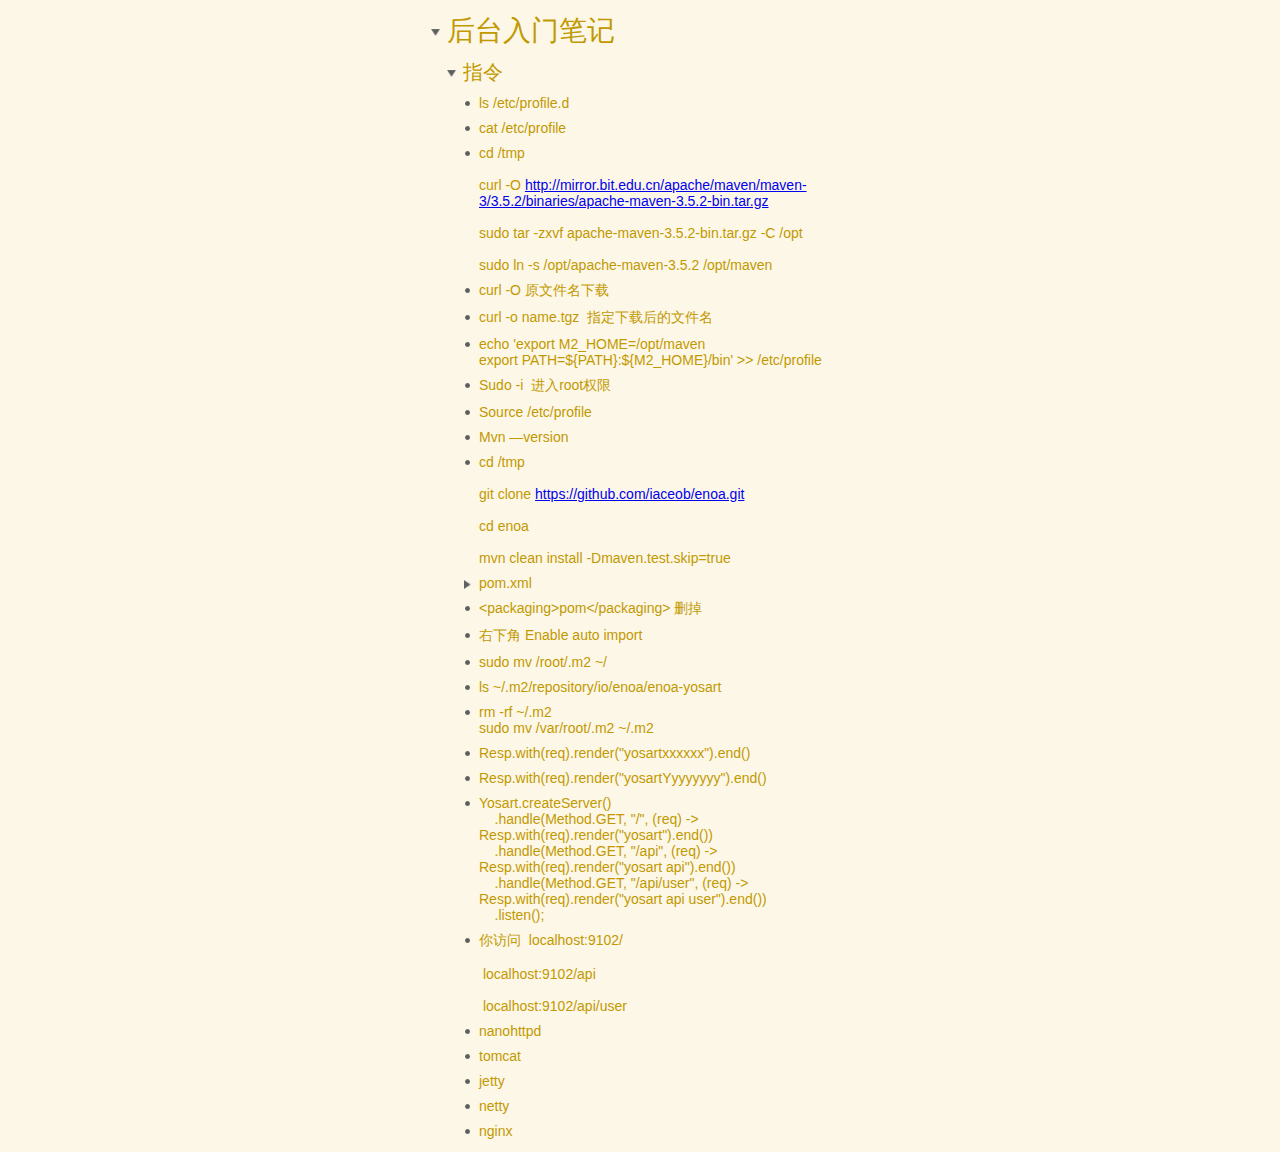
<file: 后台入门.html/index.html>
<!DOCTYPE html><html><head><meta http-equiv="Content-Type" content="text/html; charset=utf-8"><meta charset="UTF-8"><title>后台入门</title><script type="text/javascript" src="jquery-3.1.0.min.js"></script><script type="text/javascript" src="outliner.js"></script><link href="styles.css" type="text/css" rel="stylesheet"></head><body id="wholeDocument" data-theme="light" class=""><div id="centered"><table data-level="1" id="h984Bisb8eO" class="whole-row root" data-state="expanded" data-has-children="1" data-below-children="" data-bottom-padding="5" data-above-note="" data-above-children=""><tr class="outline-row level-1"><td><div class="alt-row-layer fill-cell"><div class="fill-cell "><div class="note-icon"></div></div></div></td><td><div class="alt-row-layer fill-cell"><div class="fill-cell force-wrap"><table class="outline-column"><tr><td class="" onmousedown="ioSwitch('h984Bisb8eO', event.shiftKey)" style="width: 9px; "> </td><td class="handle " onmousedown="ioSwitch('h984Bisb8eO', event.shiftKey)" style="padding-top: 4px;  width: 15px; "><div class="handle"><img id="ih984Bisb8eO" alt="V" class="parent" src="Expanded.png" title="collapse"></div></td><td class="label empty" style="padding-top: 4px; width: 1px; "></td><td class="column" style="padding-bottom: 5px; padding-top: 4px; "><div class="force-wrap white-space">后台入门笔记</div></td></tr></table></div></div></td></tr></table><table data-level="2" id="gLkIf1ze9bp" class="whole-row" data-state="expanded" data-has-children="1" data-below-children="" data-bottom-padding="5" data-above-note="" data-above-children=""><tr class="outline-row level-2"><td><div class="alt-row-layer fill-cell"><div class="fill-cell "><div class="note-icon"></div></div></div></td><td><div class="alt-row-layer fill-cell"><div class="fill-cell force-wrap"><table class="outline-column"><tr><td class="" onmousedown="ioSwitch('gLkIf1ze9bp', event.shiftKey)" style="width: 25px; "> </td><td class="handle " onmousedown="ioSwitch('gLkIf1ze9bp', event.shiftKey)" style="padding-top: 4px;  width: 15px; "><div class="handle"><img id="igLkIf1ze9bp" alt="V" class="parent" src="Expanded.png" title="collapse"></div></td><td class="label empty" style="padding-top: 4px; width: 1px; "></td><td class="column" style="padding-bottom: 5px; padding-top: 4px; "><div class="force-wrap white-space">指令</div></td></tr></table></div></div></td></tr></table><table data-level="3" id="iIYJVfB7rup" class="whole-row" data-state="collapsed" data-has-children="0" data-below-children="" data-bottom-padding="5" data-above-note="" data-above-children=""><tr class="outline-row level-3"><td><div class="alt-row-layer fill-cell"><div class="fill-cell "><div class="note-icon"></div></div></div></td><td><div class="alt-row-layer fill-cell"><div class="fill-cell force-wrap"><table class="outline-column"><tr><td class="" style="width: 41px; "> </td><td class="handle " style="padding-top: 4px;  width: 15px; "><div class="handle"><img alt="*" class="leaf" src="LeafRowHandle.png"></div></td><td class="label empty" style="padding-top: 4px; width: 1px; "></td><td class="column" style="padding-bottom: 5px; padding-top: 4px; "><div class="force-wrap white-space">ls /etc/profile.d</div></td></tr></table></div></div></td></tr></table><table data-level="3" id="eGgCWSsOsta" class="whole-row" data-state="collapsed" data-has-children="0" data-below-children="" data-bottom-padding="5" data-above-note="" data-above-children=""><tr class="outline-row level-3"><td><div class="alt-row-layer fill-cell"><div class="fill-cell "><div class="note-icon"></div></div></div></td><td><div class="alt-row-layer fill-cell"><div class="fill-cell force-wrap"><table class="outline-column"><tr><td class="" style="width: 41px; "> </td><td class="handle " style="padding-top: 4px;  width: 15px; "><div class="handle"><img alt="*" class="leaf" src="LeafRowHandle.png"></div></td><td class="label empty" style="padding-top: 4px; width: 1px; "></td><td class="column" style="padding-bottom: 5px; padding-top: 4px; "><div class="force-wrap white-space">cat /etc/profile</div></td></tr></table></div></div></td></tr></table><table data-level="3" id="p7ETDH0ROyE" class="whole-row" data-state="collapsed" data-has-children="0" data-below-children="" data-bottom-padding="5" data-above-note="" data-above-children=""><tr class="outline-row level-3"><td><div class="alt-row-layer fill-cell"><div class="fill-cell "><div class="note-icon"></div></div></div></td><td><div class="alt-row-layer fill-cell"><div class="fill-cell force-wrap"><table class="outline-column"><tr><td class="" style="width: 41px; "> </td><td class="handle " style="padding-top: 4px;  width: 15px; "><div class="handle"><img alt="*" class="leaf" src="LeafRowHandle.png"></div></td><td class="label empty" style="padding-top: 4px; width: 1px; "></td><td class="column" style="padding-bottom: 5px; padding-top: 4px; "><div class="force-wrap white-space">cd /tmp</div><div class="force-wrap white-space"></div><div class="force-wrap white-space">curl -O <a href="http://mirror.bit.edu.cn/apache/maven/maven-3/3.5.2/binaries/apache-maven-3.5.2-bin.tar.gz" target="_blank">http://mirror.bit.edu.cn/apache/maven/maven-3/3.5.2/binaries/apache-maven-3.5.2-bin.tar.gz</a></div><div class="force-wrap white-space"></div><div class="force-wrap white-space">sudo tar -zxvf apache-maven-3.5.2-bin.tar.gz -C /opt</div><div class="force-wrap white-space"></div><div class="force-wrap white-space">sudo ln -s /opt/apache-maven-3.5.2 /opt/maven</div></td></tr></table></div></div></td></tr></table><table data-level="3" id="c6Y0Bjtt6iG" class="whole-row" data-state="collapsed" data-has-children="0" data-below-children="" data-bottom-padding="5" data-above-note="" data-above-children=""><tr class="outline-row level-3"><td><div class="alt-row-layer fill-cell"><div class="fill-cell "><div class="note-icon"></div></div></div></td><td><div class="alt-row-layer fill-cell"><div class="fill-cell force-wrap"><table class="outline-column"><tr><td class="" style="width: 41px; "> </td><td class="handle " style="padding-top: 4px;  width: 15px; "><div class="handle"><img alt="*" class="leaf" src="LeafRowHandle.png"></div></td><td class="label empty" style="padding-top: 4px; width: 1px; "></td><td class="column" style="padding-bottom: 5px; padding-top: 4px; "><div class="force-wrap white-space">curl -O 原文件名下载</div></td></tr></table></div></div></td></tr></table><table data-level="3" id="cMRExEsZ8zI" class="whole-row" data-state="collapsed" data-has-children="0" data-below-children="" data-bottom-padding="5" data-above-note="" data-above-children=""><tr class="outline-row level-3"><td><div class="alt-row-layer fill-cell"><div class="fill-cell "><div class="note-icon"></div></div></div></td><td><div class="alt-row-layer fill-cell"><div class="fill-cell force-wrap"><table class="outline-column"><tr><td class="" style="width: 41px; "> </td><td class="handle " style="padding-top: 4px;  width: 15px; "><div class="handle"><img alt="*" class="leaf" src="LeafRowHandle.png"></div></td><td class="label empty" style="padding-top: 4px; width: 1px; "></td><td class="column" style="padding-bottom: 5px; padding-top: 4px; "><div class="force-wrap white-space">curl -o name.tgz  指定下载后的文件名</div></td></tr></table></div></div></td></tr></table><table data-level="3" id="gaJQ1UwyzMm" class="whole-row" data-state="collapsed" data-has-children="0" data-below-children="" data-bottom-padding="5" data-above-note="" data-above-children=""><tr class="outline-row level-3"><td><div class="alt-row-layer fill-cell"><div class="fill-cell "><div class="note-icon"></div></div></div></td><td><div class="alt-row-layer fill-cell"><div class="fill-cell force-wrap"><table class="outline-column"><tr><td class="" style="width: 41px; "> </td><td class="handle " style="padding-top: 4px;  width: 15px; "><div class="handle"><img alt="*" class="leaf" src="LeafRowHandle.png"></div></td><td class="label empty" style="padding-top: 4px; width: 1px; "></td><td class="column" style="padding-bottom: 5px; padding-top: 4px; "><div class="force-wrap white-space">echo 'export M2_HOME=/opt/maven</div><div class="force-wrap white-space">export PATH=${PATH}:${M2_HOME}/bin' &gt;&gt; /etc/profile</div></td></tr></table></div></div></td></tr></table><table data-level="3" id="dmyoCej-hbd" class="whole-row" data-state="collapsed" data-has-children="0" data-below-children="" data-bottom-padding="5" data-above-note="" data-above-children=""><tr class="outline-row level-3"><td><div class="alt-row-layer fill-cell"><div class="fill-cell "><div class="note-icon"></div></div></div></td><td><div class="alt-row-layer fill-cell"><div class="fill-cell force-wrap"><table class="outline-column"><tr><td class="" style="width: 41px; "> </td><td class="handle " style="padding-top: 4px;  width: 15px; "><div class="handle"><img alt="*" class="leaf" src="LeafRowHandle.png"></div></td><td class="label empty" style="padding-top: 4px; width: 1px; "></td><td class="column" style="padding-bottom: 5px; padding-top: 4px; "><div class="force-wrap white-space">Sudo -i  进入root权限</div></td></tr></table></div></div></td></tr></table><table data-level="3" id="mKYGN0VzZ5b" class="whole-row" data-state="collapsed" data-has-children="0" data-below-children="" data-bottom-padding="5" data-above-note="" data-above-children=""><tr class="outline-row level-3"><td><div class="alt-row-layer fill-cell"><div class="fill-cell "><div class="note-icon"></div></div></div></td><td><div class="alt-row-layer fill-cell"><div class="fill-cell force-wrap"><table class="outline-column"><tr><td class="" style="width: 41px; "> </td><td class="handle " style="padding-top: 4px;  width: 15px; "><div class="handle"><img alt="*" class="leaf" src="LeafRowHandle.png"></div></td><td class="label empty" style="padding-top: 4px; width: 1px; "></td><td class="column" style="padding-bottom: 5px; padding-top: 4px; "><div class="force-wrap white-space">Source /etc/profile</div></td></tr></table></div></div></td></tr></table><table data-level="3" id="gQRm9VTHoi6" class="whole-row" data-state="collapsed" data-has-children="0" data-below-children="" data-bottom-padding="5" data-above-note="" data-above-children=""><tr class="outline-row level-3"><td><div class="alt-row-layer fill-cell"><div class="fill-cell "><div class="note-icon"></div></div></div></td><td><div class="alt-row-layer fill-cell"><div class="fill-cell force-wrap"><table class="outline-column"><tr><td class="" style="width: 41px; "> </td><td class="handle " style="padding-top: 4px;  width: 15px; "><div class="handle"><img alt="*" class="leaf" src="LeafRowHandle.png"></div></td><td class="label empty" style="padding-top: 4px; width: 1px; "></td><td class="column" style="padding-bottom: 5px; padding-top: 4px; "><div class="force-wrap white-space">Mvn —version</div></td></tr></table></div></div></td></tr></table><table data-level="3" id="pE4lqhbBsbz" class="whole-row" data-state="collapsed" data-has-children="0" data-below-children="" data-bottom-padding="5" data-above-note="" data-above-children=""><tr class="outline-row level-3"><td><div class="alt-row-layer fill-cell"><div class="fill-cell "><div class="note-icon"></div></div></div></td><td><div class="alt-row-layer fill-cell"><div class="fill-cell force-wrap"><table class="outline-column"><tr><td class="" style="width: 41px; "> </td><td class="handle " style="padding-top: 4px;  width: 15px; "><div class="handle"><img alt="*" class="leaf" src="LeafRowHandle.png"></div></td><td class="label empty" style="padding-top: 4px; width: 1px; "></td><td class="column" style="padding-bottom: 5px; padding-top: 4px; "><div class="force-wrap white-space">cd /tmp</div><div class="force-wrap white-space"></div><div class="force-wrap white-space">git clone <a href="https://github.com/iaceob/enoa.git" target="_blank">https://github.com/iaceob/enoa.git</a></div><div class="force-wrap white-space"></div><div class="force-wrap white-space">cd enoa</div><div class="force-wrap white-space"></div><div class="force-wrap white-space">mvn clean install -Dmaven.test.skip=true</div></td></tr></table></div></div></td></tr></table><table data-level="3" id="bN5z4tLOX22" class="whole-row" data-state="collapsed" data-has-children="1" data-below-children="" data-bottom-padding="5" data-above-note="" data-above-children=""><tr class="outline-row level-3"><td><div class="alt-row-layer fill-cell"><div class="fill-cell "><div class="note-icon"></div></div></div></td><td><div class="alt-row-layer fill-cell"><div class="fill-cell force-wrap"><table class="outline-column"><tr><td class="" onmousedown="ioSwitch('bN5z4tLOX22', event.shiftKey)" style="width: 41px; "> </td><td class="handle " onmousedown="ioSwitch('bN5z4tLOX22', event.shiftKey)" style="padding-top: 4px;  width: 15px; "><div class="handle"><img id="ibN5z4tLOX22" alt="&gt;" class="parent" src="Collapsed.png" title="expand"></div></td><td class="label empty" style="padding-top: 4px; width: 1px; "></td><td class="column" style="padding-bottom: 5px; padding-top: 4px; "><div class="force-wrap white-space">pom.xml</div></td></tr></table></div></div></td></tr></table><table data-level="4" id="m9BElkEKg60" class="whole-row" data-state="collapsed" data-has-children="0" data-below-children="" data-bottom-padding="5" data-above-note="" data-above-children=""><tr class="outline-row level-4"><td><div class="alt-row-layer fill-cell"><div class="fill-cell "><div class="note-icon"></div></div></div></td><td><div class="alt-row-layer fill-cell"><div class="fill-cell force-wrap"><table class="outline-column"><tr><td class="" style="width: 57px; "> </td><td class="handle " style="padding-top: 4px;  width: 15px; "><div class="handle"><img alt="*" class="leaf" src="LeafRowHandle.png"></div></td><td class="label empty" style="padding-top: 4px; width: 1px; "></td><td class="column" style="padding-bottom: 5px; padding-top: 4px; "><div class="force-wrap white-space">&lt;?xml version="1.0" encoding="UTF-8"?&gt;</div><div class="force-wrap white-space">&lt;project xmlns="<a href="http://maven.apache.org/POM/4.0.0" target="_blank">http://maven.apache.org/POM/4.0.0</a>"</div><div class="force-wrap white-space">         xmlns:xsi="<a href="http://www.w3.org/2001/XMLSchema-instance" target="_blank">http://www.w3.org/2001/XMLSchema-instance</a>"</div><div class="force-wrap white-space">         xsi:schemaLocation="<a href="http://maven.apache.org/POM/4.0.0" target="_blank">http://maven.apache.org/POM/4.0.0</a><span> </span><a href="http://maven.apache.org/xsd/maven-4.0.0.xsd" target="_blank">http://maven.apache.org/xsd/maven-4.0.0.xsd</a>"&gt;</div><div class="force-wrap white-space">  &lt;modelVersion&gt;4.0.0&lt;/modelVersion&gt;</div><div class="force-wrap white-space"></div><div class="force-wrap white-space">  &lt;groupId&gt;com.test&lt;/groupId&gt;</div><div class="force-wrap white-space">  &lt;artifactId&gt;enoa-test&lt;/artifactId&gt;</div><div class="force-wrap white-space">  &lt;version&gt;1.0-beta&lt;/version&gt;</div><div class="force-wrap white-space">  &lt;packaging&gt;pom&lt;/packaging&gt;</div><div class="force-wrap white-space"></div><div class="force-wrap white-space"></div><div class="force-wrap white-space">  &lt;repositories&gt;</div><div class="force-wrap white-space">    &lt;repository&gt;</div><div class="force-wrap white-space">      &lt;id&gt;alimaven&lt;/id&gt;</div><div class="force-wrap white-space">      &lt;name&gt;aliyun maven&lt;/name&gt;</div><div class="force-wrap white-space">      &lt;url&gt;<a href="http://maven.aliyun.com/nexus/content/groups/public/" target="_blank">http://maven.aliyun.com/nexus/content/groups/public/</a>&lt;/url&gt;</div><div class="force-wrap white-space">      &lt;releases&gt;</div><div class="force-wrap white-space">        &lt;enabled&gt;true&lt;/enabled&gt;</div><div class="force-wrap white-space">      &lt;/releases&gt;</div><div class="force-wrap white-space">      &lt;snapshots&gt;</div><div class="force-wrap white-space">        &lt;enabled&gt;false&lt;/enabled&gt;</div><div class="force-wrap white-space">      &lt;/snapshots&gt;</div><div class="force-wrap white-space">    &lt;/repository&gt;</div><div class="force-wrap white-space">    &lt;repository&gt;</div><div class="force-wrap white-space">      &lt;id&gt;<a href="http://jitpack.io" target="_blank">jitpack.io</a>&lt;/id&gt;</div><div class="force-wrap white-space">      &lt;name&gt;jitpack&lt;/name&gt;</div><div class="force-wrap white-space">      &lt;url&gt;<a href="https://jitpack.io" target="_blank">https://jitpack.io</a>&lt;/url&gt;</div><div class="force-wrap white-space">    &lt;/repository&gt;</div><div class="force-wrap white-space">  &lt;/repositories&gt;</div><div class="force-wrap white-space"></div><div class="force-wrap white-space"></div><div class="force-wrap white-space"></div><div class="force-wrap white-space">  &lt;properties&gt;</div><div class="force-wrap white-space">    &lt;project.build.sourceEncoding&gt;UTF-8&lt;/project.build.sourceEncoding&gt;</div><div class="force-wrap white-space">    &lt;maven.compiler.encoding&gt;UTF-8&lt;/maven.compiler.encoding&gt;</div><div class="force-wrap white-space">    &lt;project-charset&gt;UTF-8&lt;/project-charset&gt;</div><div class="force-wrap white-space">    &lt;basedir&gt;${project.basedir}&lt;/basedir&gt;</div><div class="force-wrap white-space">    &lt;version-java&gt;1.8&lt;/version-java&gt;</div><div class="force-wrap white-space"></div><div class="force-wrap white-space">    &lt;version-plugin-jar&gt;2.3&lt;/version-plugin-jar&gt;</div><div class="force-wrap white-space">    &lt;version-plugin-war&gt;2.1.1&lt;/version-plugin-war&gt;</div><div class="force-wrap white-space">    &lt;version-plugin-compiler&gt;3.2&lt;/version-plugin-compiler&gt;</div><div class="force-wrap white-space">    &lt;version-plugin-surefire&gt;2.18&lt;/version-plugin-surefire&gt;</div><div class="force-wrap white-space">    &lt;version-plugin-resources&gt;2.7&lt;/version-plugin-resources&gt;</div><div class="force-wrap white-space">    &lt;version-plugin-source&gt;3.0.1&lt;/version-plugin-source&gt;</div><div class="force-wrap white-space">    &lt;version-plugin-assembly&gt;2.4.1&lt;/version-plugin-assembly&gt;</div><div class="force-wrap white-space">    &lt;version-plugin-dependency&gt;2.10&lt;/version-plugin-dependency&gt;</div><div class="force-wrap white-space"></div><div class="force-wrap white-space">    &lt;version-enoa&gt;1.1-beta&lt;/version-enoa&gt;</div><div class="force-wrap white-space">    &lt;version-druid&gt;1.1.2&lt;/version-druid&gt;</div><div class="force-wrap white-space">    &lt;version-activerecord&gt;3.3&lt;/version-activerecord&gt;</div><div class="force-wrap white-space">    &lt;version-fastjson&gt;1.2.36&lt;/version-fastjson&gt;</div><div class="force-wrap white-space">    &lt;version-nanohttpd&gt;2.3.1&lt;/version-nanohttpd&gt;</div><div class="force-wrap white-space">  &lt;/properties&gt;</div><div class="force-wrap white-space"></div><div class="force-wrap white-space"></div><div class="force-wrap white-space"></div><div class="force-wrap white-space">  &lt;dependencies&gt;</div><div class="force-wrap white-space"><span>  </span></div><div class="force-wrap white-space">      &lt;dependency&gt;</div><div class="force-wrap white-space">        &lt;groupId&gt;io.enoa&lt;/groupId&gt;</div><div class="force-wrap white-space">        &lt;artifactId&gt;enoa-repeater&lt;/artifactId&gt;</div><div class="force-wrap white-space">        &lt;version&gt;${version-enoa}&lt;/version&gt;</div><div class="force-wrap white-space">      &lt;/dependency&gt;</div><div class="force-wrap white-space"><span>      </span></div><div class="force-wrap white-space">      &lt;dependency&gt;</div><div class="force-wrap white-space">        &lt;groupId&gt;io.enoa&lt;/groupId&gt;</div><div class="force-wrap white-space">        &lt;artifactId&gt;enoa-yosart&lt;/artifactId&gt;</div><div class="force-wrap white-space">        &lt;version&gt;${version-enoa}&lt;/version&gt;</div><div class="force-wrap white-space">      &lt;/dependency&gt;</div><div class="force-wrap white-space"></div><div class="force-wrap white-space">      &lt;dependency&gt;</div><div class="force-wrap white-space">        &lt;groupId&gt;io.enoa&lt;/groupId&gt;</div><div class="force-wrap white-space">        &lt;artifactId&gt;repeater-provider-nanohttpd&lt;/artifactId&gt;</div><div class="force-wrap white-space">        &lt;version&gt;${version-enoa}&lt;/version&gt;</div><div class="force-wrap white-space">      &lt;/dependency&gt;</div><div class="force-wrap white-space"></div><div class="force-wrap white-space">      &lt;dependency&gt;</div><div class="force-wrap white-space">        &lt;groupId&gt;io.enoa&lt;/groupId&gt;</div><div class="force-wrap white-space">        &lt;artifactId&gt;enoa-repeater-cos&lt;/artifactId&gt;</div><div class="force-wrap white-space">        &lt;version&gt;${version-enoa}&lt;/version&gt;</div><div class="force-wrap white-space">      &lt;/dependency&gt;</div><div class="force-wrap white-space"></div><div class="force-wrap white-space">      &lt;dependency&gt;</div><div class="force-wrap white-space">        &lt;groupId&gt;io.enoa&lt;/groupId&gt;</div><div class="force-wrap white-space">        &lt;artifactId&gt;yosart-ext-bea-beaction&lt;/artifactId&gt;</div><div class="force-wrap white-space">        &lt;version&gt;${version-enoa}&lt;/version&gt;</div><div class="force-wrap white-space">      &lt;/dependency&gt;</div><div class="force-wrap white-space"></div><div class="force-wrap white-space">      &lt;dependency&gt;</div><div class="force-wrap white-space">        &lt;groupId&gt;io.enoa&lt;/groupId&gt;</div><div class="force-wrap white-space">        &lt;artifactId&gt;yosart-ext-yemgr&lt;/artifactId&gt;</div><div class="force-wrap white-space">        &lt;version&gt;${version-enoa}&lt;/version&gt;</div><div class="force-wrap white-space">      &lt;/dependency&gt;</div><div class="force-wrap white-space"></div><div class="force-wrap white-space">      &lt;dependency&gt;</div><div class="force-wrap white-space">        &lt;groupId&gt;io.enoa&lt;/groupId&gt;</div><div class="force-wrap white-space">        &lt;artifactId&gt;yosart-plugin-db&lt;/artifactId&gt;</div><div class="force-wrap white-space">        &lt;version&gt;${version-enoa}&lt;/version&gt;</div><div class="force-wrap white-space">      &lt;/dependency&gt;</div><div class="force-wrap white-space"></div><div class="force-wrap white-space"></div><div class="force-wrap white-space"></div><div class="force-wrap white-space">  &lt;/dependencies&gt;</div><div class="force-wrap white-space"></div><div class="force-wrap white-space">  &lt;build&gt;</div><div class="force-wrap white-space">    &lt;resources&gt;</div><div class="force-wrap white-space">      &lt;resource&gt;</div><div class="force-wrap white-space">        &lt;directory&gt;${project.basedir}/src/main/resources&lt;/directory&gt;</div><div class="force-wrap white-space">      &lt;/resource&gt;</div><div class="force-wrap white-space">      &lt;resource&gt;</div><div class="force-wrap white-space">        &lt;directory&gt;${project.basedir}/src/main/sqls&lt;/directory&gt;</div><div class="force-wrap white-space">      &lt;/resource&gt;</div><div class="force-wrap white-space">    &lt;/resources&gt;</div><div class="force-wrap white-space">    &lt;testResources&gt;</div><div class="force-wrap white-space">      &lt;testResource&gt;</div><div class="force-wrap white-space">        &lt;directory&gt;${project.basedir}/src/main/resources&lt;/directory&gt;</div><div class="force-wrap white-space">      &lt;/testResource&gt;</div><div class="force-wrap white-space">      &lt;testResource&gt;</div><div class="force-wrap white-space">        &lt;directory&gt;${project.basedir}/src/test/resources&lt;/directory&gt;</div><div class="force-wrap white-space">      &lt;/testResource&gt;</div><div class="force-wrap white-space">    &lt;/testResources&gt;</div><div class="force-wrap white-space">    &lt;plugins&gt;</div><div class="force-wrap white-space">      &lt;plugin&gt;</div><div class="force-wrap white-space">        &lt;groupId&gt;org.apache.maven.plugins&lt;/groupId&gt;</div><div class="force-wrap white-space">        &lt;artifactId&gt;maven-compiler-plugin&lt;/artifactId&gt;</div><div class="force-wrap white-space">        &lt;configuration&gt;</div><div class="force-wrap white-space">          &lt;source&gt;${version-java}&lt;/source&gt;</div><div class="force-wrap white-space">          &lt;target&gt;${version-java}&lt;/target&gt;</div><div class="force-wrap white-space">        &lt;/configuration&gt;</div><div class="force-wrap white-space">      &lt;/plugin&gt;</div><div class="force-wrap white-space">      &lt;plugin&gt;</div><div class="force-wrap white-space">        &lt;groupId&gt;org.apache.maven.plugins&lt;/groupId&gt;</div><div class="force-wrap white-space">        &lt;artifactId&gt;maven-jar-plugin&lt;/artifactId&gt;</div><div class="force-wrap white-space">        &lt;configuration&gt;</div><div class="force-wrap white-space">          &lt;includes&gt;</div><div class="force-wrap white-space">            &lt;include&gt;**/*.class&lt;/include&gt;</div><div class="force-wrap white-space">            &lt;include&gt;**/eocnf/*.eo.properties&lt;/include&gt;</div><div class="force-wrap white-space">          &lt;/includes&gt;</div><div class="force-wrap white-space">          &lt;finalName&gt;${project.artifactId}-${project.version}&lt;/finalName&gt;</div><div class="force-wrap white-space">        &lt;/configuration&gt;</div><div class="force-wrap white-space">      &lt;/plugin&gt;</div><div class="force-wrap white-space">      &lt;plugin&gt;</div><div class="force-wrap white-space">        &lt;groupId&gt;org.apache.maven.plugins&lt;/groupId&gt;</div><div class="force-wrap white-space">        &lt;artifactId&gt;maven-source-plugin&lt;/artifactId&gt;</div><div class="force-wrap white-space">        &lt;executions&gt;</div><div class="force-wrap white-space">          &lt;execution&gt;</div><div class="force-wrap white-space">            &lt;id&gt;attach-sources&lt;/id&gt;</div><div class="force-wrap white-space">            &lt;goals&gt;</div><div class="force-wrap white-space">              &lt;goal&gt;jar&lt;/goal&gt;</div><div class="force-wrap white-space">            &lt;/goals&gt;</div><div class="force-wrap white-space">          &lt;/execution&gt;</div><div class="force-wrap white-space">        &lt;/executions&gt;</div><div class="force-wrap white-space">      &lt;/plugin&gt;</div><div class="force-wrap white-space">    &lt;/plugins&gt;</div><div class="force-wrap white-space">  &lt;/build&gt;</div><div class="force-wrap white-space"></div><div class="force-wrap white-space">&lt;/project&gt;</div></td></tr></table></div></div></td></tr></table><table data-level="3" id="fVA8xCUTaFm" class="whole-row" data-state="collapsed" data-has-children="0" data-below-children="" data-bottom-padding="5" data-above-note="" data-above-children=""><tr class="outline-row level-3"><td><div class="alt-row-layer fill-cell"><div class="fill-cell "><div class="note-icon"></div></div></div></td><td><div class="alt-row-layer fill-cell"><div class="fill-cell force-wrap"><table class="outline-column"><tr><td class="" style="width: 41px; "> </td><td class="handle " style="padding-top: 4px;  width: 15px; "><div class="handle"><img alt="*" class="leaf" src="LeafRowHandle.png"></div></td><td class="label empty" style="padding-top: 4px; width: 1px; "></td><td class="column" style="padding-bottom: 5px; padding-top: 4px; "><div class="force-wrap white-space">&lt;packaging&gt;pom&lt;/packaging&gt; 删掉</div></td></tr></table></div></div></td></tr></table><table data-level="3" id="c_44Hz5Lb4-" class="whole-row" data-state="collapsed" data-has-children="0" data-below-children="" data-bottom-padding="5" data-above-note="" data-above-children=""><tr class="outline-row level-3"><td><div class="alt-row-layer fill-cell"><div class="fill-cell "><div class="note-icon"></div></div></div></td><td><div class="alt-row-layer fill-cell"><div class="fill-cell force-wrap"><table class="outline-column"><tr><td class="" style="width: 41px; "> </td><td class="handle " style="padding-top: 4px;  width: 15px; "><div class="handle"><img alt="*" class="leaf" src="LeafRowHandle.png"></div></td><td class="label empty" style="padding-top: 4px; width: 1px; "></td><td class="column" style="padding-bottom: 5px; padding-top: 4px; "><div class="force-wrap white-space">右下角 Enable auto import</div></td></tr></table></div></div></td></tr></table><table data-level="3" id="emi_sTKFMwf" class="whole-row" data-state="collapsed" data-has-children="0" data-below-children="" data-bottom-padding="5" data-above-note="" data-above-children=""><tr class="outline-row level-3"><td><div class="alt-row-layer fill-cell"><div class="fill-cell "><div class="note-icon"></div></div></div></td><td><div class="alt-row-layer fill-cell"><div class="fill-cell force-wrap"><table class="outline-column"><tr><td class="" style="width: 41px; "> </td><td class="handle " style="padding-top: 4px;  width: 15px; "><div class="handle"><img alt="*" class="leaf" src="LeafRowHandle.png"></div></td><td class="label empty" style="padding-top: 4px; width: 1px; "></td><td class="column" style="padding-bottom: 5px; padding-top: 4px; "><div class="force-wrap white-space">sudo mv /root/.m2 ~/</div></td></tr></table></div></div></td></tr></table><table data-level="3" id="bRwAZqwb7Eg" class="whole-row" data-state="collapsed" data-has-children="0" data-below-children="" data-bottom-padding="5" data-above-note="" data-above-children=""><tr class="outline-row level-3"><td><div class="alt-row-layer fill-cell"><div class="fill-cell "><div class="note-icon"></div></div></div></td><td><div class="alt-row-layer fill-cell"><div class="fill-cell force-wrap"><table class="outline-column"><tr><td class="" style="width: 41px; "> </td><td class="handle " style="padding-top: 4px;  width: 15px; "><div class="handle"><img alt="*" class="leaf" src="LeafRowHandle.png"></div></td><td class="label empty" style="padding-top: 4px; width: 1px; "></td><td class="column" style="padding-bottom: 5px; padding-top: 4px; "><div class="force-wrap white-space">ls ~/.m2/repository/io/enoa/enoa-yosart</div></td></tr></table></div></div></td></tr></table><table data-level="3" id="mPXfY0JYWpb" class="whole-row" data-state="collapsed" data-has-children="0" data-below-children="" data-bottom-padding="5" data-above-note="" data-above-children=""><tr class="outline-row level-3"><td><div class="alt-row-layer fill-cell"><div class="fill-cell "><div class="note-icon"></div></div></div></td><td><div class="alt-row-layer fill-cell"><div class="fill-cell force-wrap"><table class="outline-column"><tr><td class="" style="width: 41px; "> </td><td class="handle " style="padding-top: 4px;  width: 15px; "><div class="handle"><img alt="*" class="leaf" src="LeafRowHandle.png"></div></td><td class="label empty" style="padding-top: 4px; width: 1px; "></td><td class="column" style="padding-bottom: 5px; padding-top: 4px; "><div class="force-wrap white-space">rm -rf ~/.m2</div><div class="force-wrap white-space">sudo mv /var/root/.m2 ~/.m2</div></td></tr></table></div></div></td></tr></table><table data-level="3" id="kW3NNxJSHEm" class="whole-row" data-state="collapsed" data-has-children="0" data-below-children="" data-bottom-padding="5" data-above-note="" data-above-children=""><tr class="outline-row level-3"><td><div class="alt-row-layer fill-cell"><div class="fill-cell "><div class="note-icon"></div></div></div></td><td><div class="alt-row-layer fill-cell"><div class="fill-cell force-wrap"><table class="outline-column"><tr><td class="" style="width: 41px; "> </td><td class="handle " style="padding-top: 4px;  width: 15px; "><div class="handle"><img alt="*" class="leaf" src="LeafRowHandle.png"></div></td><td class="label empty" style="padding-top: 4px; width: 1px; "></td><td class="column" style="padding-bottom: 5px; padding-top: 4px; "><div class="force-wrap white-space">Resp.with(req).render("yosartxxxxxx").end()</div></td></tr></table></div></div></td></tr></table><table data-level="3" id="o96sj0Gv3Fo" class="whole-row" data-state="collapsed" data-has-children="0" data-below-children="" data-bottom-padding="5" data-above-note="" data-above-children=""><tr class="outline-row level-3"><td><div class="alt-row-layer fill-cell"><div class="fill-cell "><div class="note-icon"></div></div></div></td><td><div class="alt-row-layer fill-cell"><div class="fill-cell force-wrap"><table class="outline-column"><tr><td class="" style="width: 41px; "> </td><td class="handle " style="padding-top: 4px;  width: 15px; "><div class="handle"><img alt="*" class="leaf" src="LeafRowHandle.png"></div></td><td class="label empty" style="padding-top: 4px; width: 1px; "></td><td class="column" style="padding-bottom: 5px; padding-top: 4px; "><div class="force-wrap white-space">Resp.with(req).render("yosartYyyyyyyy").end()</div></td></tr></table></div></div></td></tr></table><table data-level="3" id="fBi6_yCBSHW" class="whole-row" data-state="collapsed" data-has-children="0" data-below-children="" data-bottom-padding="5" data-above-note="" data-above-children=""><tr class="outline-row level-3"><td><div class="alt-row-layer fill-cell"><div class="fill-cell "><div class="note-icon"></div></div></div></td><td><div class="alt-row-layer fill-cell"><div class="fill-cell force-wrap"><table class="outline-column"><tr><td class="" style="width: 41px; "> </td><td class="handle " style="padding-top: 4px;  width: 15px; "><div class="handle"><img alt="*" class="leaf" src="LeafRowHandle.png"></div></td><td class="label empty" style="padding-top: 4px; width: 1px; "></td><td class="column" style="padding-bottom: 5px; padding-top: 4px; "><div class="force-wrap white-space">Yosart.createServer()</div><div class="force-wrap white-space">    .handle(Method.GET, "/", (req) -&gt; Resp.with(req).render("yosart").end())</div><div class="force-wrap white-space">    .handle(Method.GET, "/api", (req) -&gt; Resp.with(req).render("yosart api").end())</div><div class="force-wrap white-space">    .handle(Method.GET, "/api/user", (req) -&gt; Resp.with(req).render("yosart api user").end())</div><div class="force-wrap white-space">    .listen();</div></td></tr></table></div></div></td></tr></table><table data-level="3" id="icX5_s8qwTo" class="whole-row" data-state="collapsed" data-has-children="0" data-below-children="" data-bottom-padding="5" data-above-note="" data-above-children=""><tr class="outline-row level-3"><td><div class="alt-row-layer fill-cell"><div class="fill-cell "><div class="note-icon"></div></div></div></td><td><div class="alt-row-layer fill-cell"><div class="fill-cell force-wrap"><table class="outline-column"><tr><td class="" style="width: 41px; "> </td><td class="handle " style="padding-top: 4px;  width: 15px; "><div class="handle"><img alt="*" class="leaf" src="LeafRowHandle.png"></div></td><td class="label empty" style="padding-top: 4px; width: 1px; "></td><td class="column" style="padding-bottom: 5px; padding-top: 4px; "><div class="force-wrap white-space">你访问  localhost:9102/</div><div class="force-wrap white-space"></div><div class="force-wrap white-space"> localhost:9102/api</div><div class="force-wrap white-space"></div><div class="force-wrap white-space"> localhost:9102/api/user</div></td></tr></table></div></div></td></tr></table><table data-level="3" id="dxBMk9szyql" class="whole-row" data-state="collapsed" data-has-children="0" data-below-children="" data-bottom-padding="5" data-above-note="" data-above-children=""><tr class="outline-row level-3"><td><div class="alt-row-layer fill-cell"><div class="fill-cell "><div class="note-icon"></div></div></div></td><td><div class="alt-row-layer fill-cell"><div class="fill-cell force-wrap"><table class="outline-column"><tr><td class="" style="width: 41px; "> </td><td class="handle " style="padding-top: 4px;  width: 15px; "><div class="handle"><img alt="*" class="leaf" src="LeafRowHandle.png"></div></td><td class="label empty" style="padding-top: 4px; width: 1px; "></td><td class="column" style="padding-bottom: 5px; padding-top: 4px; "><div class="force-wrap white-space">nanohttpd</div></td></tr></table></div></div></td></tr></table><table data-level="3" id="myoLp5ThXa9" class="whole-row" data-state="collapsed" data-has-children="0" data-below-children="" data-bottom-padding="5" data-above-note="" data-above-children=""><tr class="outline-row level-3"><td><div class="alt-row-layer fill-cell"><div class="fill-cell "><div class="note-icon"></div></div></div></td><td><div class="alt-row-layer fill-cell"><div class="fill-cell force-wrap"><table class="outline-column"><tr><td class="" style="width: 41px; "> </td><td class="handle " style="padding-top: 4px;  width: 15px; "><div class="handle"><img alt="*" class="leaf" src="LeafRowHandle.png"></div></td><td class="label empty" style="padding-top: 4px; width: 1px; "></td><td class="column" style="padding-bottom: 5px; padding-top: 4px; "><div class="force-wrap white-space">tomcat</div></td></tr></table></div></div></td></tr></table><table data-level="3" id="hiLywF4w0kL" class="whole-row" data-state="collapsed" data-has-children="0" data-below-children="" data-bottom-padding="5" data-above-note="" data-above-children=""><tr class="outline-row level-3"><td><div class="alt-row-layer fill-cell"><div class="fill-cell "><div class="note-icon"></div></div></div></td><td><div class="alt-row-layer fill-cell"><div class="fill-cell force-wrap"><table class="outline-column"><tr><td class="" style="width: 41px; "> </td><td class="handle " style="padding-top: 4px;  width: 15px; "><div class="handle"><img alt="*" class="leaf" src="LeafRowHandle.png"></div></td><td class="label empty" style="padding-top: 4px; width: 1px; "></td><td class="column" style="padding-bottom: 5px; padding-top: 4px; "><div class="force-wrap white-space">jetty</div></td></tr></table></div></div></td></tr></table><table data-level="3" id="laTqb9zcMYr" class="whole-row" data-state="collapsed" data-has-children="0" data-below-children="" data-bottom-padding="5" data-above-note="" data-above-children=""><tr class="outline-row level-3"><td><div class="alt-row-layer fill-cell"><div class="fill-cell "><div class="note-icon"></div></div></div></td><td><div class="alt-row-layer fill-cell"><div class="fill-cell force-wrap"><table class="outline-column"><tr><td class="" style="width: 41px; "> </td><td class="handle " style="padding-top: 4px;  width: 15px; "><div class="handle"><img alt="*" class="leaf" src="LeafRowHandle.png"></div></td><td class="label empty" style="padding-top: 4px; width: 1px; "></td><td class="column" style="padding-bottom: 5px; padding-top: 4px; "><div class="force-wrap white-space">netty</div></td></tr></table></div></div></td></tr></table><table data-level="3" id="iUNwbZG080k" class="whole-row" data-state="collapsed" data-has-children="0" data-below-children="" data-bottom-padding="5" data-above-note="" data-above-children=""><tr class="outline-row level-3"><td><div class="alt-row-layer fill-cell"><div class="fill-cell "><div class="note-icon"></div></div></div></td><td><div class="alt-row-layer fill-cell"><div class="fill-cell force-wrap"><table class="outline-column"><tr><td class="" style="width: 41px; "> </td><td class="handle " style="padding-top: 4px;  width: 15px; "><div class="handle"><img alt="*" class="leaf" src="LeafRowHandle.png"></div></td><td class="label empty" style="padding-top: 4px; width: 1px; "></td><td class="column" style="padding-bottom: 5px; padding-top: 4px; "><div class="force-wrap white-space">nginx</div></td></tr></table></div></div></td></tr></table></div></body></html>
</file>
<file: App后台开发运维笔记.html/styles.css>
html {
    overflow-y: scroll;
}

body#wholeDocument {
    -webkit-text-size-adjust:none; 
    font-family: Helvetica, sans-serif; 
    font-size: 12px;
color: rgb(87,110,117);
    font-family: "Helvetica Neue", sans-serif; 
    font-size: 15px;
    line-height: 1.44;
    background-color: rgb(253,246,226);
    
}
/* height hack to make nested divs set to 100% height work in Chrome and Firefox */
table.whole-row, table.whole-note, table#column-header {
    height: 1px;
}
table {
    border-collapse: collapse;
}
div {
    width: 100%;
    box-sizing: border-box;
    min-height: 13px;
}
div#centered, .temp {
    display: block;
    text-align: center;
}
div#centered > table, div.temp-wrapper {
    margin: 0 auto;
    text-align: left;
}
tr.outline-row > td > div, table.note-table {
    display: inline-table;
}
tr.outline-row > td > div > div, tr.outline-row > td div.note-icon, tr.note-row > td > div, table.outline-column div, table.note-table div  {
    display: inline-table;
}
div.column, div.note-filler > div {
    display: inline-block; 
}
tr#header div {
    display: inline-block;
}
div.pdf-div {
    width: 100%;
    position: relative;
    display: block;
}
object.pdf-object {
    vertical-align: middle;
    width: 100%;
    height: 100%;
    position: absolute;
    top: 0; bottom: 0; left: 0; right: 0;
}
iframe.pdf-iframe {
    vertical-align: middle;
    width: 100%;
    height: 100%;
    border: none;
}
td,th {
    padding: 0px;
    empty-cells: show;
}
div.force-wrap {
    table-layout: fixed;
    word-wrap: break-word;
}
tr#header {

        border-bottom: 1px solid rgba(0,0,0,0.25);
    
}
/* This is the table used for just the outline column/note column and is nested in the cell for the outline column of the row */
table.outline-column td, table.outline-column-note td {
    border-bottom: 0px;
    border-left: 0px;
}
tr.outline-row > td, tr.note-row > td  {
    height: inherit;
}
table.outline-column, tr.outline-row td, tr.note-row td, div.outline-column-div, div.note-filler, tr#header td, tr#header > td > div, div.note-outline-column-div {
    height: 100%;
}
@media all and (-ms-high-contrast:none) {
    /* Target IE */
    div#centered tr.outline-row > td, div#centered tr.note-row > td, div#centered tr#header td  {
        height: 5px;
    }
}
@supports (-ms-accelerator:true) {
    /* Target MS Edge */
    div#centered tr.outline-row > td, div#centered tr.note-row > td, div#centered tr#header td  {
        height: 5px;
    }
}
tr#header div, table.outline-column, table.note-table {
    width: 100%;
}
.handle {
    white-space: nowrap;
    text-align:right;
    vertical-align: baseline;
}
td.label {
    text-align: right;
    white-space: nowrap;
}
td.label, .column {
    vertical-align: baseline;
}
tr.note-row td.label {
    /* Same row label is put in invisibly the note to keep alignment but,
    if it's a large font size, this will cause the note to be taller
    than it should be. This works around that */
    line-height: 0;
}
div.white-space {
    white-space: pre-wrap;
}


/********* START ********
Grid lines
*************************/
tr#header td > div {

}
div.note-div, div.note-filler, div.outline-column-div, tr.outline-row > td:not(.column) > div.fill-cell, div.note-outline-column-div, tr.outline-row > td:nth-of-type(1) > div  {
    
}


table#column-header {

}
table#column-header ~ table.whole-row:first-of-type {
    border-top: none;
}
tr.outline-row > td:last-of-type:not(.column) > div.fill-cell, tr.note-row > td:last-of-type:not(.note) > div.note-filler, tr#header td:last-of-type > div {

}
/* END grid lines */

table.outline-column-note {
    width: 100%;
    height: 100%;
}
.fill-cell {
    height: 100%;
    width: 100%;
}

.summary_node {
    background: rgba(0,0,0,.12);
}
    
/* To make checkbox columns always centered */
div#centered div.checkbox {
    text-align: center;
}

table.outline-column td:not(:last-of-type) {

}

/********* START ********
Expand/collapse
*************************/
.visible {

}
.hidden {
    display: none;
}
.temp {
    min-height: 0px;
}
/* END expand/collapse */

div.note-outline-column-div table {
    vertical-align: top;
}

td.empty {
    display: none;
}


/********* START ********
Image handle styles
*************************/
td.note {
    vertical-align: baseline;
}
div.handle img {
    vertical-align: middle;
}
div.note-icon {
    text-align: center;
}
img.status {
    height: 13px;
    width: 13px;
    position: relative;
    bottom: 1px;
    top: 0px;
}
img.checkbox-column {
    height: 13px;
    width: 13px;
    vertical-align: middle;
}
img.leaf {
    height: 5px;
    width: 5px;
    position: relative;
    top: -1px;
}
img.parent {
    height: 9px;
    width: 9px;
}
img.note-icon {
    height: 13px;
    width: 13px;
    position: relative;
    vertical-align: middle;
}

/* END image handle styles */


/********* START ********
Padding values
*************************/

/* Column text */
table.outline-column td:nth-of-type(4), div.column, tr#header div > div > div  {
    padding-left: 4px;
    padding-right: 4px;
}

table.outline-column td:nth-of-type(4), div.column, div.note-icon  {
    padding-bottom: 5px;
    padding-top: 4px;
}
/* When a note is expanded, the row it belongs to doesn't have bottom row padding, that padding goes to the bottom of the note */
table.note-expanded table.outline-column td:nth-of-type(4), table.note-expanded div.column, table.note-expanded div.note-icon {
    padding-bottom: 0px;
}
/* last-child class is set by JS */
tr.last-child table.outline-column td:nth-of-type(4), tr.last-child div.column, tr.last-child div.note-icon {
    padding-bottom: 5px;
}
/* Note text */
table.note-table td:nth-of-type(4) {
    padding-left: 4px;
    padding-right: 4px;
    margin-top: 0px;
    padding-bottom: 5px;
}
table.note-table {
    margin-top: 0px;
}
/* Set above children padding */
tr[data-state="expanded"][data-has-children="1"] table.outline-column td:nth-of-type(4), tr[data-state="expanded"][data-has-children="1"] div.column {
    padding-bottom: 5px;
}
/* When there are children and note is expanded, don't set above children padding on the row, it goes to the note */
tr[data-state="expanded"][data-has-children="1"].note-expanded table.outline-column td:nth-of-type(4), tr[data-state="expanded"][data-has-children="1"].note-expanded div.column, tr[data-state="expanded"][data-has-children="1"].note-expanded div.note-icon {
    padding-bottom: 0px;
}
/* Set above children padding on the note when it is visible */
tr[data-state="expanded"][data-has-children="1"].note-expanded + tr.note-row table.note-table td:nth-of-type(4) {
    padding-bottom: 5px;
}
/* Set last child padding on the note when it is visible, last-child class is set through JS */
tr.note-row.last-child table.note-table td:nth-of-type(4) {
    padding-bottom: 5px;
}



td.label {
    padding-top: 0px;
    padding-left: 2px;
    padding-right: 3px;
}
td.label:empty {
    vertical-align: inherit;
}
img.parent {
    padding-right: 3px;
}
img.leaf {
    padding-right: 5px;
}
/* End padding values */



tr.note-row td.note {
    /* padding-left: 5px;
    padding-right: 3px; */ 
    border: none;
color: rgb(100,123,131);
    font-style: italic;
    font-size: 12px;
    font-style: italic;
    font-size: 12px;
    
}
tr.note-row td.note-bg {

}
table.whole-row, table.whole-note, table#column-header, div.temp-wrapper {
width: 503px;

}
/******************
Column widths and styles, including background. Also applies to column titles. Skip tr.note-row for the outline column.
These fold in any named styles applied to columns so any manual changes to named styles will also need to be done here
*******************/
/* When notes are set to span columns, need to override column widths */
div#centered table.span-columns {
    width: 100%;
    max-width: 100%;
}
/* Column widths + backgrounds */
tr#header td:nth-of-type(1), tr.outline-row > td:nth-of-type(1), tr.note-row > td:nth-of-type(1) { 
    width: 20px; 
    max-width: 20px; 
}
table.outline-column { 
    width: 483px; 
    max-width: 483px; 
}
tr#header td:nth-of-type(2), tr.outline-row > td:nth-of-type(2) { 
    width: 483px; 
    max-width: 483px; 
    
}

/* Column styles but not background. Separate from above because this doesn't apply to column titles. Skip tr.note-row for the outline column. */
tr.outline-row > td:nth-of-type(1), tr.note-row > td:nth-of-type(1){ 
    
}
tr.outline-row > td:nth-of-type(2) { 
    
}


/* Column header style */

tr#header div > div > div {
padding-bottom: 2px;

}
tr#header > td > div > div {
    
}


/* Level Styles */
/*****************
Level# styles – Does not include background colors. Applied to both nested outline column table and divs in non-nested row cells. Applied to row label cell of note rows.
Level# background color – Applied to both div holding nested outline column table and divs in non-nested row cells
Level# gutter color – Only applied to nested table for outline column
******************/
/* Level 1 styles */
tr.outline-row.level-1 td, tr.outline-row.level-1 div > div, tr.note-row.level-1 table.note-table td:nth-of-type(3) { 
    font-size: 18px;
    
}
/* Level 1 background color */
tr.level-1 > td > div.alt-row-layer > div, tr.level-1.note-row > td > div { 
    
}
/* Level 1 gutter color */
tr.outline-row.level-1 table.outline-column td:not(:last-of-type) { 
    
}

/*********************************************
Named styles info:
Padding values are not included here because they are additive and can affect a different row than the one that has the attribute
*********************************************/
/* Named Styles */
div#centered tr td .ns-i4LUGipr3rN-Heading1, .ns-i4LUGipr3rN-Heading1, div#centered .ns-i4LUGipr3rN-Heading1 div { 
    font-family: "Helvetica Neue", sans-serif; 
    font-weight: 300;
    font-size: 32px;
    
}
div#centered tr td .ns-e1b5Fdns4HL-Heading2, .ns-e1b5Fdns4HL-Heading2, div#centered .ns-e1b5Fdns4HL-Heading2 div { 
    font-family: "Helvetica Neue", sans-serif; 
    font-size: 24px;
    
}
div#centered tr td .ns-byZ3a4-48gT-Heading3, .ns-byZ3a4-48gT-Heading3, div#centered .ns-byZ3a4-48gT-Heading3 div { 
    font-family: "Helvetica Neue", sans-serif; 
    font-weight: 500;
    font-size: 18px;
    
}
div#centered tr td .ns-pRz0OqTkvqd-Highlight1, .ns-pRz0OqTkvqd-Highlight1, div#centered .ns-pRz0OqTkvqd-Highlight1 div { 
    color: rgb(203,75,21);
    
}
div#centered tr td .ns-ivXpHp_ubxP-Highlight2, .ns-ivXpHp_ubxP-Highlight2, div#centered .ns-ivXpHp_ubxP-Highlight2 div { 
    color: rgb(38,138,209);
    
}
div#centered tr td .ns-cndy9ieojTI-Highlight3, .ns-cndy9ieojTI-Highlight3, div#centered .ns-cndy9ieojTI-Highlight3 div { 
    color: rgb(238,232,212);
    
}

/* Named Styles Backgroud Colors */
div#centered tr td .ns-bg-i4LUGipr3rN-Heading1, .ns-bg-i4LUGipr3rN-Heading1 { 
    
}
div#centered tr td .ns-bg-e1b5Fdns4HL-Heading2, .ns-bg-e1b5Fdns4HL-Heading2 { 
    
}
div#centered tr td .ns-bg-byZ3a4-48gT-Heading3, .ns-bg-byZ3a4-48gT-Heading3 { 
    
}
div#centered tr td .ns-bg-pRz0OqTkvqd-Highlight1, .ns-bg-pRz0OqTkvqd-Highlight1 { 
    
}
div#centered tr td .ns-bg-ivXpHp_ubxP-Highlight2, .ns-bg-ivXpHp_ubxP-Highlight2 { 
    
}
div#centered tr td .ns-bg-cndy9ieojTI-Highlight3, .ns-bg-cndy9ieojTI-Highlight3 { 
    background-color: rgb(147,160,161);
    
}

/* Named Styles Gutter Colors */
div#centered tr td .ns-gutter-i4LUGipr3rN-Heading1, .ns-gutter-i4LUGipr3rN-Heading1 { 
    
}
div#centered tr td .ns-gutter-e1b5Fdns4HL-Heading2, .ns-gutter-e1b5Fdns4HL-Heading2 { 
    
}
div#centered tr td .ns-gutter-byZ3a4-48gT-Heading3, .ns-gutter-byZ3a4-48gT-Heading3 { 
    
}
div#centered tr td .ns-gutter-pRz0OqTkvqd-Highlight1, .ns-gutter-pRz0OqTkvqd-Highlight1 { 
    
}
div#centered tr td .ns-gutter-ivXpHp_ubxP-Highlight2, .ns-gutter-ivXpHp_ubxP-Highlight2 { 
    
}
div#centered tr td .ns-gutter-cndy9ieojTI-Highlight3, .ns-gutter-cndy9ieojTI-Highlight3 { 
    
}
</file>
<file: gitHelp.html/styles.css>
html {
    overflow-y: scroll;
}

body#wholeDocument {
    -webkit-text-size-adjust:none; 
    font-family: Helvetica, sans-serif; 
    font-size: 12px;
color: rgb(119,141,149);
    font-family: "Avenir", sans-serif; 
    font-weight: 500;
    font-size: 14px;
    background-color: rgb(253,247,232);
    
}
/* height hack to make nested divs set to 100% height work in Chrome and Firefox */
table.whole-row, table.whole-note, table#column-header {
    height: 1px;
}
table {
    border-collapse: collapse;
}
div {
    width: 100%;
    box-sizing: border-box;
    min-height: 13px;
}
div#centered, .temp {
    display: block;
    text-align: center;
}
div#centered > table, div.temp-wrapper {
    margin: 0 auto;
    text-align: left;
}
tr.outline-row > td > div, table.note-table {
    display: inline-table;
}
tr.outline-row > td > div > div, tr.outline-row > td div.note-icon, tr.note-row > td > div, table.outline-column div, table.note-table div  {
    display: inline-table;
}
div.column, div.note-filler > div {
    display: inline-block; 
}
tr#header div {
    display: inline-block;
}
div.pdf-div {
    width: 100%;
    position: relative;
    display: block;
}
object.pdf-object {
    vertical-align: middle;
    width: 100%;
    height: 100%;
    position: absolute;
    top: 0; bottom: 0; left: 0; right: 0;
}
iframe.pdf-iframe {
    vertical-align: middle;
    width: 100%;
    height: 100%;
    border: none;
}
td,th {
    padding: 0px;
    empty-cells: show;
}
div.force-wrap {
    table-layout: fixed;
    word-wrap: break-word;
}
tr#header {

        border-bottom: 1px solid rgba(0,0,0,0.25);
    
}
/* This is the table used for just the outline column/note column and is nested in the cell for the outline column of the row */
table.outline-column td, table.outline-column-note td {
    border-bottom: 0px;
    border-left: 0px;
}
tr.outline-row > td, tr.note-row > td  {
    height: inherit;
}
table.outline-column, tr.outline-row td, tr.note-row td, div.outline-column-div, div.note-filler, tr#header td, tr#header > td > div, div.note-outline-column-div {
    height: 100%;
}
@media all and (-ms-high-contrast:none) {
    /* Target IE */
    div#centered tr.outline-row > td, div#centered tr.note-row > td, div#centered tr#header td  {
        height: 5px;
    }
}
@supports (-ms-accelerator:true) {
    /* Target MS Edge */
    div#centered tr.outline-row > td, div#centered tr.note-row > td, div#centered tr#header td  {
        height: 5px;
    }
}
tr#header div, table.outline-column, table.note-table {
    width: 100%;
}
.handle {
    white-space: nowrap;
    text-align:right;
    vertical-align: baseline;
}
td.label {
    text-align: right;
    white-space: nowrap;
}
td.label, .column {
    vertical-align: baseline;
}
tr.note-row td.label {
    /* Same row label is put in invisibly the note to keep alignment but,
    if it's a large font size, this will cause the note to be taller
    than it should be. This works around that */
    line-height: 0;
}
div.white-space {
    white-space: pre-wrap;
}


/********* START ********
Grid lines
*************************/
tr#header td > div {

}
div.note-div, div.note-filler, div.outline-column-div, tr.outline-row > td:not(.column) > div.fill-cell, div.note-outline-column-div, tr.outline-row > td:nth-of-type(1) > div  {
    
}


table#column-header {

}
table#column-header ~ table.whole-row:first-of-type {
    border-top: none;
}
tr.outline-row > td:last-of-type:not(.column) > div.fill-cell, tr.note-row > td:last-of-type:not(.note) > div.note-filler, tr#header td:last-of-type > div {

}
/* END grid lines */

table.outline-column-note {
    width: 100%;
    height: 100%;
}
.fill-cell {
    height: 100%;
    width: 100%;
}

.summary_node {
    background: rgba(0,0,0,.12);
}
    
/* To make checkbox columns always centered */
div#centered div.checkbox {
    text-align: center;
}

table.outline-column td:not(:last-of-type) {

}

/********* START ********
Expand/collapse
*************************/
.visible {

}
.hidden {
    display: none;
}
.temp {
    min-height: 0px;
}
/* END expand/collapse */

div.note-outline-column-div table {
    vertical-align: top;
}

td.empty {
    display: none;
}


/********* START ********
Image handle styles
*************************/
td.note {
    vertical-align: baseline;
}
div.handle img {
    vertical-align: middle;
}
div.note-icon {
    text-align: center;
}
img.status {
    height: 13px;
    width: 13px;
    position: relative;
    bottom: 1px;
    top: 0px;
}
img.checkbox-column {
    height: 13px;
    width: 13px;
    vertical-align: middle;
}
img.leaf {
    height: 5px;
    width: 5px;
    position: relative;
    top: -1px;
}
img.parent {
    height: 9px;
    width: 9px;
}
img.note-icon {
    height: 13px;
    width: 13px;
    position: relative;
    vertical-align: middle;
}

/* END image handle styles */


/********* START ********
Padding values
*************************/

/* Column text */
table.outline-column td:nth-of-type(4), div.column, tr#header div > div > div  {
    padding-left: 4px;
    padding-right: 4px;
}

table.outline-column td:nth-of-type(4), div.column, div.note-icon  {
    padding-bottom: 5px;
    padding-top: 4px;
}
/* When a note is expanded, the row it belongs to doesn't have bottom row padding, that padding goes to the bottom of the note */
table.note-expanded table.outline-column td:nth-of-type(4), table.note-expanded div.column, table.note-expanded div.note-icon {
    padding-bottom: 0px;
}
/* last-child class is set by JS */
tr.last-child table.outline-column td:nth-of-type(4), tr.last-child div.column, tr.last-child div.note-icon {
    padding-bottom: 5px;
}
/* Note text */
table.note-table td:nth-of-type(4) {
    padding-left: 4px;
    padding-right: 4px;
    margin-top: 0px;
    padding-bottom: 5px;
}
table.note-table {
    margin-top: 0px;
}
/* Set above children padding */
tr[data-state="expanded"][data-has-children="1"] table.outline-column td:nth-of-type(4), tr[data-state="expanded"][data-has-children="1"] div.column {
    padding-bottom: 5px;
}
/* When there are children and note is expanded, don't set above children padding on the row, it goes to the note */
tr[data-state="expanded"][data-has-children="1"].note-expanded table.outline-column td:nth-of-type(4), tr[data-state="expanded"][data-has-children="1"].note-expanded div.column, tr[data-state="expanded"][data-has-children="1"].note-expanded div.note-icon {
    padding-bottom: 0px;
}
/* Set above children padding on the note when it is visible */
tr[data-state="expanded"][data-has-children="1"].note-expanded + tr.note-row table.note-table td:nth-of-type(4) {
    padding-bottom: 5px;
}
/* Set last child padding on the note when it is visible, last-child class is set through JS */
tr.note-row.last-child table.note-table td:nth-of-type(4) {
    padding-bottom: 5px;
}



td.label {
    padding-top: 0px;
    padding-left: 2px;
    padding-right: 3px;
}
td.label:empty {
    vertical-align: inherit;
}
img.parent {
    padding-right: 3px;
}
img.leaf {
    padding-right: 5px;
}
/* End padding values */



tr.note-row td.note {
    /* padding-left: 5px;
    padding-right: 3px; */ 
    border: none;
color: rgb(163,176,176);
    
}
tr.note-row td.note-bg {

}
table.whole-row, table.whole-note, table#column-header, div.temp-wrapper {
width: 482px;

}
/******************
Column widths and styles, including background. Also applies to column titles. Skip tr.note-row for the outline column.
These fold in any named styles applied to columns so any manual changes to named styles will also need to be done here
*******************/
/* When notes are set to span columns, need to override column widths */
div#centered table.span-columns {
    width: 100%;
    max-width: 100%;
}
/* Column widths + backgrounds */
tr#header td:nth-of-type(1), tr.outline-row > td:nth-of-type(1), tr.note-row > td:nth-of-type(1) { 
    width: 20px; 
    max-width: 20px; 
}
table.outline-column { 
    width: 462px; 
    max-width: 462px; 
}
tr#header td:nth-of-type(2), tr.outline-row > td:nth-of-type(2) { 
    width: 462px; 
    max-width: 462px; 
    
}

/* Column styles but not background. Separate from above because this doesn't apply to column titles. Skip tr.note-row for the outline column. */
tr.outline-row > td:nth-of-type(1), tr.note-row > td:nth-of-type(1){ 
    
}
tr.outline-row > td:nth-of-type(2) { 
    
}


/* Column header style */

tr#header div > div > div {
padding-bottom: 2px;

}
tr#header > td > div > div {
    
}


/* Level Styles */
/*****************
Level# styles – Does not include background colors. Applied to both nested outline column table and divs in non-nested row cells. Applied to row label cell of note rows.
Level# background color – Applied to both div holding nested outline column table and divs in non-nested row cells
Level# gutter color – Only applied to nested table for outline column
******************/
/* Level 1 styles */
tr.outline-row.level-1 td, tr.outline-row.level-1 div > div, tr.note-row.level-1 table.note-table td:nth-of-type(3) { 
    color: rgb(194,153,0);
    font-weight: 300;
    font-size: 28px;
    
}
/* Level 1 background color */
tr.level-1 > td > div.alt-row-layer > div, tr.level-1.note-row > td > div { 
    
}
/* Level 1 gutter color */
tr.outline-row.level-1 table.outline-column td:not(:last-of-type) { 
    
}
/* Level 2 styles */
tr.outline-row.level-2 td, tr.outline-row.level-2 div > div, tr.note-row.level-2 table.note-table td:nth-of-type(3) { 
    color: rgb(194,153,0);
    font-weight: 400;
    font-size: 20px;
    
}
/* Level 2 background color */
tr.level-2 > td > div.alt-row-layer > div, tr.level-2.note-row > td > div { 
    
}
/* Level 2 gutter color */
tr.outline-row.level-2 table.outline-column td:not(:last-of-type) { 
    
}
/* Level 3 styles */
tr.outline-row.level-3 td, tr.outline-row.level-3 div > div, tr.note-row.level-3 table.note-table td:nth-of-type(3) { 
    color: rgb(194,153,0);
    
}
/* Level 3 background color */
tr.level-3 > td > div.alt-row-layer > div, tr.level-3.note-row > td > div { 
    
}
/* Level 3 gutter color */
tr.outline-row.level-3 table.outline-column td:not(:last-of-type) { 
    
}

/*********************************************
Named styles info:
Padding values are not included here because they are additive and can affect a different row than the one that has the attribute
*********************************************/
/* Named Styles */
div#centered tr td .ns-pEuyXj84FqX-, .ns-pEuyXj84FqX-, div#centered .ns-pEuyXj84FqX- div { 
    color: rgb(106,129,136);
    font-weight: 700;
    
}
div#centered tr td .ns-oNjvfB6_IzG-, .ns-oNjvfB6_IzG-, div#centered .ns-oNjvfB6_IzG- div { 
    
}
div#centered tr td .ns-jmMHkfmYZ1M-, .ns-jmMHkfmYZ1M-, div#centered .ns-jmMHkfmYZ1M- div { 
    color: rgb(194,153,0);
    
}
div#centered tr td .ns-a0st9oz2FO1-, .ns-a0st9oz2FO1-, div#centered .ns-a0st9oz2FO1- div { 
    color: rgb(214,96,26);
    
}
div#centered tr td .ns-n7Lfd4MM7uE-, .ns-n7Lfd4MM7uE-, div#centered .ns-n7Lfd4MM7uE- div { 
    color: rgb(229,73,60);
    
}
div#centered tr td .ns-aeYpF7M08yK-, .ns-aeYpF7M08yK-, div#centered .ns-aeYpF7M08yK- div { 
    color: rgb(221,80,148);
    
}
div#centered tr td .ns-fyki-wDjq0--, .ns-fyki-wDjq0--, div#centered .ns-fyki-wDjq0-- div { 
    color: rgb(127,135,207);
    
}
div#centered tr td .ns-hAkuUjwYLH4-, .ns-hAkuUjwYLH4-, div#centered .ns-hAkuUjwYLH4- div { 
    color: rgb(44,157,218);
    
}
div#centered tr td .ns-eF5w5ahSfcU-, .ns-eF5w5ahSfcU-, div#centered .ns-eF5w5ahSfcU- div { 
    color: rgb(47,174,168);
    
}
div#centered tr td .ns-kH8JuFLRG40-, .ns-kH8JuFLRG40-, div#centered .ns-kH8JuFLRG40- div { 
    color: rgb(150,166,0);
    
}

/* Named Styles Backgroud Colors */
div#centered tr td .ns-bg-pEuyXj84FqX-, .ns-bg-pEuyXj84FqX- { 
    
}
div#centered tr td .ns-bg-oNjvfB6_IzG-, .ns-bg-oNjvfB6_IzG- { 
    background-color: rgb(241,236,220);
    
}
div#centered tr td .ns-bg-jmMHkfmYZ1M-, .ns-bg-jmMHkfmYZ1M- { 
    
}
div#centered tr td .ns-bg-a0st9oz2FO1-, .ns-bg-a0st9oz2FO1- { 
    
}
div#centered tr td .ns-bg-n7Lfd4MM7uE-, .ns-bg-n7Lfd4MM7uE- { 
    
}
div#centered tr td .ns-bg-aeYpF7M08yK-, .ns-bg-aeYpF7M08yK- { 
    
}
div#centered tr td .ns-bg-fyki-wDjq0--, .ns-bg-fyki-wDjq0-- { 
    
}
div#centered tr td .ns-bg-hAkuUjwYLH4-, .ns-bg-hAkuUjwYLH4- { 
    
}
div#centered tr td .ns-bg-eF5w5ahSfcU-, .ns-bg-eF5w5ahSfcU- { 
    
}
div#centered tr td .ns-bg-kH8JuFLRG40-, .ns-bg-kH8JuFLRG40- { 
    
}

/* Named Styles Gutter Colors */
div#centered tr td .ns-gutter-pEuyXj84FqX-, .ns-gutter-pEuyXj84FqX- { 
    
}
div#centered tr td .ns-gutter-oNjvfB6_IzG-, .ns-gutter-oNjvfB6_IzG- { 
    
}
div#centered tr td .ns-gutter-jmMHkfmYZ1M-, .ns-gutter-jmMHkfmYZ1M- { 
    
}
div#centered tr td .ns-gutter-a0st9oz2FO1-, .ns-gutter-a0st9oz2FO1- { 
    
}
div#centered tr td .ns-gutter-n7Lfd4MM7uE-, .ns-gutter-n7Lfd4MM7uE- { 
    
}
div#centered tr td .ns-gutter-aeYpF7M08yK-, .ns-gutter-aeYpF7M08yK- { 
    
}
div#centered tr td .ns-gutter-fyki-wDjq0--, .ns-gutter-fyki-wDjq0-- { 
    
}
div#centered tr td .ns-gutter-hAkuUjwYLH4-, .ns-gutter-hAkuUjwYLH4- { 
    
}
div#centered tr td .ns-gutter-eF5w5ahSfcU-, .ns-gutter-eF5w5ahSfcU- { 
    
}
div#centered tr td .ns-gutter-kH8JuFLRG40-, .ns-gutter-kH8JuFLRG40- { 
    
}
</file>
<file: 后台入门.html/styles.css>
html {
    overflow-y: scroll;
}

body#wholeDocument {
    -webkit-text-size-adjust:none; 
    font-family: Helvetica, sans-serif; 
    font-size: 12px;
color: rgb(119,141,149);
    font-family: "Avenir", sans-serif; 
    font-weight: 500;
    font-size: 14px;
    background-color: rgb(253,247,232);
    
}
/* height hack to make nested divs set to 100% height work in Chrome and Firefox */
table.whole-row, table.whole-note, table#column-header {
    height: 1px;
}
table {
    border-collapse: collapse;
}
div {
    width: 100%;
    box-sizing: border-box;
    min-height: 13px;
}
div#centered, .temp {
    display: block;
    text-align: center;
}
div#centered > table, div.temp-wrapper {
    margin: 0 auto;
    text-align: left;
}
tr.outline-row > td > div, table.note-table {
    display: inline-table;
}
tr.outline-row > td > div > div, tr.outline-row > td div.note-icon, tr.note-row > td > div, table.outline-column div, table.note-table div  {
    display: inline-table;
}
div.column, div.note-filler > div {
    display: inline-block; 
}
tr#header div {
    display: inline-block;
}
div.pdf-div {
    width: 100%;
    position: relative;
    display: block;
}
object.pdf-object {
    vertical-align: middle;
    width: 100%;
    height: 100%;
    position: absolute;
    top: 0; bottom: 0; left: 0; right: 0;
}
iframe.pdf-iframe {
    vertical-align: middle;
    width: 100%;
    height: 100%;
    border: none;
}
td,th {
    padding: 0px;
    empty-cells: show;
}
div.force-wrap {
    table-layout: fixed;
    word-wrap: break-word;
}
tr#header {

        border-bottom: 1px solid rgba(0,0,0,0.25);
    
}
/* This is the table used for just the outline column/note column and is nested in the cell for the outline column of the row */
table.outline-column td, table.outline-column-note td {
    border-bottom: 0px;
    border-left: 0px;
}
tr.outline-row > td, tr.note-row > td  {
    height: inherit;
}
table.outline-column, tr.outline-row td, tr.note-row td, div.outline-column-div, div.note-filler, tr#header td, tr#header > td > div, div.note-outline-column-div {
    height: 100%;
}
@media all and (-ms-high-contrast:none) {
    /* Target IE */
    div#centered tr.outline-row > td, div#centered tr.note-row > td, div#centered tr#header td  {
        height: 5px;
    }
}
@supports (-ms-accelerator:true) {
    /* Target MS Edge */
    div#centered tr.outline-row > td, div#centered tr.note-row > td, div#centered tr#header td  {
        height: 5px;
    }
}
tr#header div, table.outline-column, table.note-table {
    width: 100%;
}
.handle {
    white-space: nowrap;
    text-align:right;
    vertical-align: baseline;
}
td.label {
    text-align: right;
    white-space: nowrap;
}
td.label, .column {
    vertical-align: baseline;
}
tr.note-row td.label {
    /* Same row label is put in invisibly the note to keep alignment but,
    if it's a large font size, this will cause the note to be taller
    than it should be. This works around that */
    line-height: 0;
}
div.white-space {
    white-space: pre-wrap;
}


/********* START ********
Grid lines
*************************/
tr#header td > div {

}
div.note-div, div.note-filler, div.outline-column-div, tr.outline-row > td:not(.column) > div.fill-cell, div.note-outline-column-div, tr.outline-row > td:nth-of-type(1) > div  {
    
}


table#column-header {

}
table#column-header ~ table.whole-row:first-of-type {
    border-top: none;
}
tr.outline-row > td:last-of-type:not(.column) > div.fill-cell, tr.note-row > td:last-of-type:not(.note) > div.note-filler, tr#header td:last-of-type > div {

}
/* END grid lines */

table.outline-column-note {
    width: 100%;
    height: 100%;
}
.fill-cell {
    height: 100%;
    width: 100%;
}

.summary_node {
    background: rgba(0,0,0,.12);
}
    
/* To make checkbox columns always centered */
div#centered div.checkbox {
    text-align: center;
}

table.outline-column td:not(:last-of-type) {

}

/********* START ********
Expand/collapse
*************************/
.visible {

}
.hidden {
    display: none;
}
.temp {
    min-height: 0px;
}
/* END expand/collapse */

div.note-outline-column-div table {
    vertical-align: top;
}

td.empty {
    display: none;
}


/********* START ********
Image handle styles
*************************/
td.note {
    vertical-align: baseline;
}
div.handle img {
    vertical-align: middle;
}
div.note-icon {
    text-align: center;
}
img.status {
    height: 13px;
    width: 13px;
    position: relative;
    bottom: 1px;
    top: 0px;
}
img.checkbox-column {
    height: 13px;
    width: 13px;
    vertical-align: middle;
}
img.leaf {
    height: 5px;
    width: 5px;
    position: relative;
    top: -1px;
}
img.parent {
    height: 9px;
    width: 9px;
}
img.note-icon {
    height: 13px;
    width: 13px;
    position: relative;
    vertical-align: middle;
}

/* END image handle styles */


/********* START ********
Padding values
*************************/

/* Column text */
table.outline-column td:nth-of-type(4), div.column, tr#header div > div > div  {
    padding-left: 4px;
    padding-right: 4px;
}

table.outline-column td:nth-of-type(4), div.column, div.note-icon  {
    padding-bottom: 5px;
    padding-top: 4px;
}
/* When a note is expanded, the row it belongs to doesn't have bottom row padding, that padding goes to the bottom of the note */
table.note-expanded table.outline-column td:nth-of-type(4), table.note-expanded div.column, table.note-expanded div.note-icon {
    padding-bottom: 0px;
}
/* last-child class is set by JS */
tr.last-child table.outline-column td:nth-of-type(4), tr.last-child div.column, tr.last-child div.note-icon {
    padding-bottom: 5px;
}
/* Note text */
table.note-table td:nth-of-type(4) {
    padding-left: 4px;
    padding-right: 4px;
    margin-top: 0px;
    padding-bottom: 5px;
}
table.note-table {
    margin-top: 0px;
}
/* Set above children padding */
tr[data-state="expanded"][data-has-children="1"] table.outline-column td:nth-of-type(4), tr[data-state="expanded"][data-has-children="1"] div.column {
    padding-bottom: 5px;
}
/* When there are children and note is expanded, don't set above children padding on the row, it goes to the note */
tr[data-state="expanded"][data-has-children="1"].note-expanded table.outline-column td:nth-of-type(4), tr[data-state="expanded"][data-has-children="1"].note-expanded div.column, tr[data-state="expanded"][data-has-children="1"].note-expanded div.note-icon {
    padding-bottom: 0px;
}
/* Set above children padding on the note when it is visible */
tr[data-state="expanded"][data-has-children="1"].note-expanded + tr.note-row table.note-table td:nth-of-type(4) {
    padding-bottom: 5px;
}
/* Set last child padding on the note when it is visible, last-child class is set through JS */
tr.note-row.last-child table.note-table td:nth-of-type(4) {
    padding-bottom: 5px;
}



td.label {
    padding-top: 0px;
    padding-left: 2px;
    padding-right: 3px;
}
td.label:empty {
    vertical-align: inherit;
}
img.parent {
    padding-right: 3px;
}
img.leaf {
    padding-right: 5px;
}
/* End padding values */



tr.note-row td.note {
    /* padding-left: 5px;
    padding-right: 3px; */ 
    border: none;
color: rgb(163,176,176);
    
}
tr.note-row td.note-bg {

}
table.whole-row, table.whole-note, table#column-header, div.temp-wrapper {
width: 482px;

}
/******************
Column widths and styles, including background. Also applies to column titles. Skip tr.note-row for the outline column.
These fold in any named styles applied to columns so any manual changes to named styles will also need to be done here
*******************/
/* When notes are set to span columns, need to override column widths */
div#centered table.span-columns {
    width: 100%;
    max-width: 100%;
}
/* Column widths + backgrounds */
tr#header td:nth-of-type(1), tr.outline-row > td:nth-of-type(1), tr.note-row > td:nth-of-type(1) { 
    width: 20px; 
    max-width: 20px; 
}
table.outline-column { 
    width: 462px; 
    max-width: 462px; 
}
tr#header td:nth-of-type(2), tr.outline-row > td:nth-of-type(2) { 
    width: 462px; 
    max-width: 462px; 
    
}

/* Column styles but not background. Separate from above because this doesn't apply to column titles. Skip tr.note-row for the outline column. */
tr.outline-row > td:nth-of-type(1), tr.note-row > td:nth-of-type(1){ 
    
}
tr.outline-row > td:nth-of-type(2) { 
    
}


/* Column header style */

tr#header div > div > div {
padding-bottom: 2px;

}
tr#header > td > div > div {
    
}


/* Level Styles */
/*****************
Level# styles – Does not include background colors. Applied to both nested outline column table and divs in non-nested row cells. Applied to row label cell of note rows.
Level# background color – Applied to both div holding nested outline column table and divs in non-nested row cells
Level# gutter color – Only applied to nested table for outline column
******************/
/* Level 1 styles */
tr.outline-row.level-1 td, tr.outline-row.level-1 div > div, tr.note-row.level-1 table.note-table td:nth-of-type(3) { 
    color: rgb(194,153,0);
    font-weight: 300;
    font-size: 28px;
    
}
/* Level 1 background color */
tr.level-1 > td > div.alt-row-layer > div, tr.level-1.note-row > td > div { 
    
}
/* Level 1 gutter color */
tr.outline-row.level-1 table.outline-column td:not(:last-of-type) { 
    
}
/* Level 2 styles */
tr.outline-row.level-2 td, tr.outline-row.level-2 div > div, tr.note-row.level-2 table.note-table td:nth-of-type(3) { 
    color: rgb(194,153,0);
    font-weight: 400;
    font-size: 20px;
    
}
/* Level 2 background color */
tr.level-2 > td > div.alt-row-layer > div, tr.level-2.note-row > td > div { 
    
}
/* Level 2 gutter color */
tr.outline-row.level-2 table.outline-column td:not(:last-of-type) { 
    
}
/* Level 3 styles */
tr.outline-row.level-3 td, tr.outline-row.level-3 div > div, tr.note-row.level-3 table.note-table td:nth-of-type(3) { 
    color: rgb(194,153,0);
    
}
/* Level 3 background color */
tr.level-3 > td > div.alt-row-layer > div, tr.level-3.note-row > td > div { 
    
}
/* Level 3 gutter color */
tr.outline-row.level-3 table.outline-column td:not(:last-of-type) { 
    
}

/*********************************************
Named styles info:
Padding values are not included here because they are additive and can affect a different row than the one that has the attribute
*********************************************/
/* Named Styles */
div#centered tr td .ns-pEuyXj84FqX-, .ns-pEuyXj84FqX-, div#centered .ns-pEuyXj84FqX- div { 
    color: rgb(106,129,136);
    font-weight: 700;
    
}
div#centered tr td .ns-oNjvfB6_IzG-, .ns-oNjvfB6_IzG-, div#centered .ns-oNjvfB6_IzG- div { 
    
}
div#centered tr td .ns-jmMHkfmYZ1M-, .ns-jmMHkfmYZ1M-, div#centered .ns-jmMHkfmYZ1M- div { 
    color: rgb(194,153,0);
    
}
div#centered tr td .ns-a0st9oz2FO1-, .ns-a0st9oz2FO1-, div#centered .ns-a0st9oz2FO1- div { 
    color: rgb(214,96,26);
    
}
div#centered tr td .ns-n7Lfd4MM7uE-, .ns-n7Lfd4MM7uE-, div#centered .ns-n7Lfd4MM7uE- div { 
    color: rgb(229,73,60);
    
}
div#centered tr td .ns-aeYpF7M08yK-, .ns-aeYpF7M08yK-, div#centered .ns-aeYpF7M08yK- div { 
    color: rgb(221,80,148);
    
}
div#centered tr td .ns-fyki-wDjq0--, .ns-fyki-wDjq0--, div#centered .ns-fyki-wDjq0-- div { 
    color: rgb(127,135,207);
    
}
div#centered tr td .ns-hAkuUjwYLH4-, .ns-hAkuUjwYLH4-, div#centered .ns-hAkuUjwYLH4- div { 
    color: rgb(44,157,218);
    
}
div#centered tr td .ns-eF5w5ahSfcU-, .ns-eF5w5ahSfcU-, div#centered .ns-eF5w5ahSfcU- div { 
    color: rgb(47,174,168);
    
}
div#centered tr td .ns-kH8JuFLRG40-, .ns-kH8JuFLRG40-, div#centered .ns-kH8JuFLRG40- div { 
    color: rgb(150,166,0);
    
}

/* Named Styles Backgroud Colors */
div#centered tr td .ns-bg-pEuyXj84FqX-, .ns-bg-pEuyXj84FqX- { 
    
}
div#centered tr td .ns-bg-oNjvfB6_IzG-, .ns-bg-oNjvfB6_IzG- { 
    background-color: rgb(241,236,220);
    
}
div#centered tr td .ns-bg-jmMHkfmYZ1M-, .ns-bg-jmMHkfmYZ1M- { 
    
}
div#centered tr td .ns-bg-a0st9oz2FO1-, .ns-bg-a0st9oz2FO1- { 
    
}
div#centered tr td .ns-bg-n7Lfd4MM7uE-, .ns-bg-n7Lfd4MM7uE- { 
    
}
div#centered tr td .ns-bg-aeYpF7M08yK-, .ns-bg-aeYpF7M08yK- { 
    
}
div#centered tr td .ns-bg-fyki-wDjq0--, .ns-bg-fyki-wDjq0-- { 
    
}
div#centered tr td .ns-bg-hAkuUjwYLH4-, .ns-bg-hAkuUjwYLH4- { 
    
}
div#centered tr td .ns-bg-eF5w5ahSfcU-, .ns-bg-eF5w5ahSfcU- { 
    
}
div#centered tr td .ns-bg-kH8JuFLRG40-, .ns-bg-kH8JuFLRG40- { 
    
}

/* Named Styles Gutter Colors */
div#centered tr td .ns-gutter-pEuyXj84FqX-, .ns-gutter-pEuyXj84FqX- { 
    
}
div#centered tr td .ns-gutter-oNjvfB6_IzG-, .ns-gutter-oNjvfB6_IzG- { 
    
}
div#centered tr td .ns-gutter-jmMHkfmYZ1M-, .ns-gutter-jmMHkfmYZ1M- { 
    
}
div#centered tr td .ns-gutter-a0st9oz2FO1-, .ns-gutter-a0st9oz2FO1- { 
    
}
div#centered tr td .ns-gutter-n7Lfd4MM7uE-, .ns-gutter-n7Lfd4MM7uE- { 
    
}
div#centered tr td .ns-gutter-aeYpF7M08yK-, .ns-gutter-aeYpF7M08yK- { 
    
}
div#centered tr td .ns-gutter-fyki-wDjq0--, .ns-gutter-fyki-wDjq0-- { 
    
}
div#centered tr td .ns-gutter-hAkuUjwYLH4-, .ns-gutter-hAkuUjwYLH4- { 
    
}
div#centered tr td .ns-gutter-eF5w5ahSfcU-, .ns-gutter-eF5w5ahSfcU- { 
    
}
div#centered tr td .ns-gutter-kH8JuFLRG40-, .ns-gutter-kH8JuFLRG40- { 
    
}
</file>
